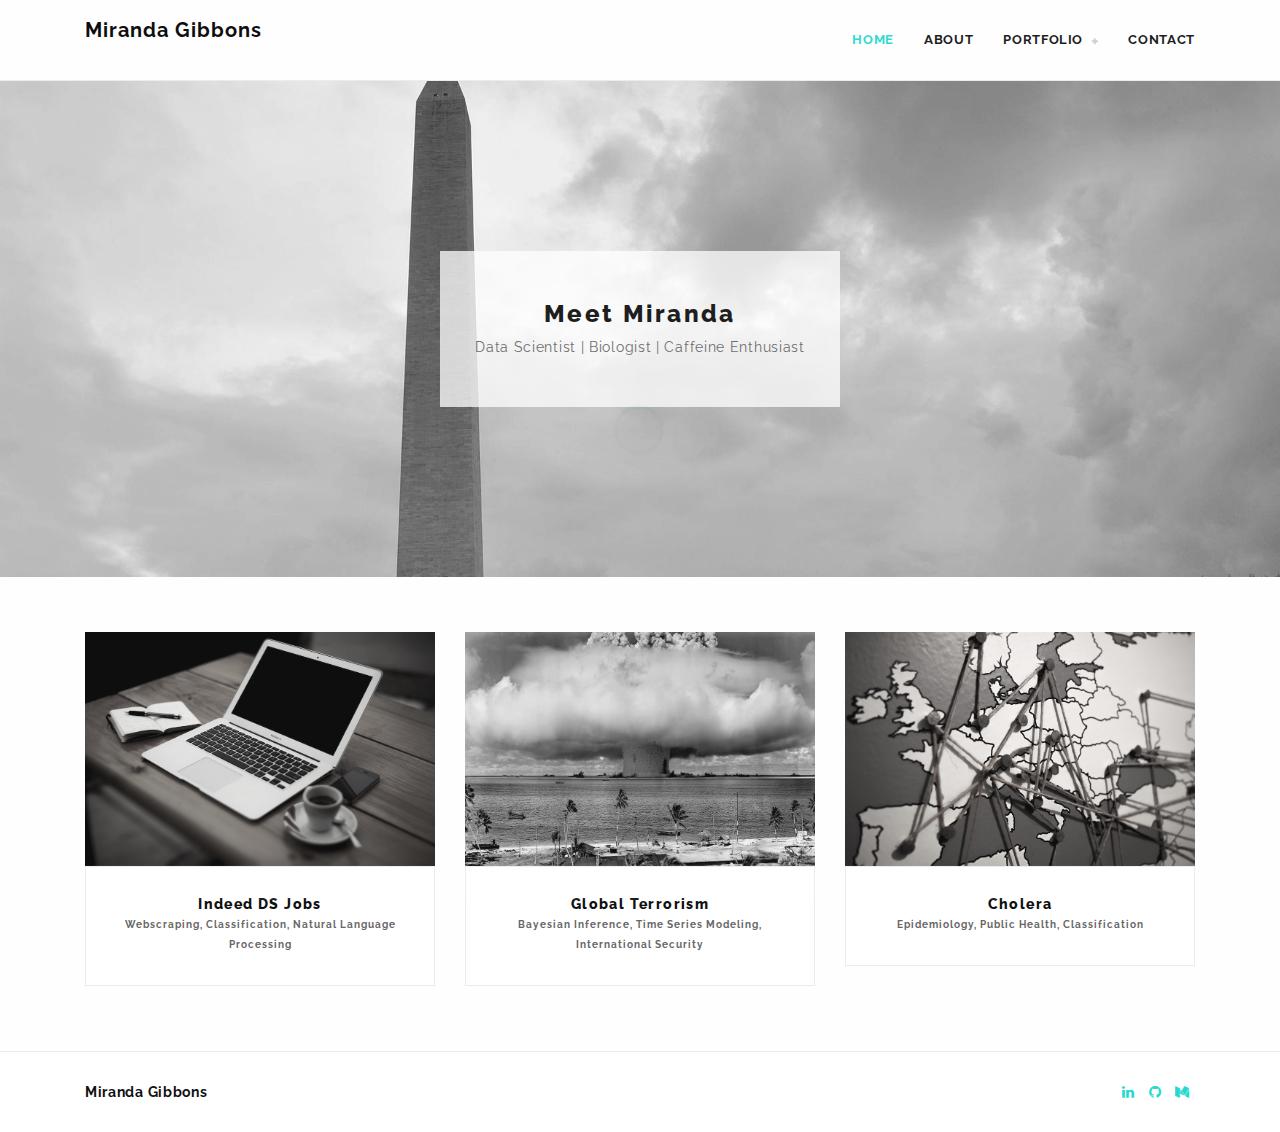
<file: index.html>
<!DOCTYPE html>
<html lang="en">

<head>

<meta charset="utf-8">
<meta http-equiv="X-UA-Compatible" content="IE=edge">
<meta name="viewport" content="width=device-width, initial-scale=1">
<meta name="description" content="Minimal Portfolio Theme">
<meta name="keywords" content="responsive, retina ready, html5, css3, creative, portfolio, bootstrap theme" />
<meta name="author" content="KingStudio.ro">

<!-- favicon -->
<link rel="icon" href="images/favicon.png">
<!-- page title -->
<title>Miranda Gibbons</title>
<!-- bootstrap css -->
<link href="css/bootstrap.min.css" rel="stylesheet">
<!-- css -->
<link href="css/style.css" rel="stylesheet">
<link href="css/animate.css" rel="stylesheet">
<link href="css/magnific-popup.css" rel="stylesheet">
<!-- fonts -->
<link href="https://fonts.googleapis.com/css?family=Raleway:400,700,800,900" rel="stylesheet">
<link href="css/font-awesome.min.css" rel="stylesheet" type="text/css">
<link href='fonts/FontAwesome.otf' rel='stylesheet' type='text/css'>
<link rel="stylesheet" href="css/linear-icons.css">

<!-- HTML5 shim and Respond.js for IE8 support of HTML5 elements and media queries -->
<!-- WARNING: Respond.js doesn't work if you view the page via file:// -->
<!--[if lt IE 9]>
    <script src="https://oss.maxcdn.com/html5shiv/3.7.2/html5shiv.min.js"></script>
    <script src="https://oss.maxcdn.com/respond/1.4.2/respond.min.js"></script>
<![endif]-->

</head>

<body>

<!-- preloader -->
<div id="preloader">
    <div class="spinner spinner-round"></div>
</div>
<!-- / preloader -->

<!-- header -->
<header>
    <!-- nav -->
    <nav class="navbar navbar-default">
        <div class="container">
            <div class="navbar-header">
                <button type="button" class="navbar-toggle collapsed" data-toggle="collapse" data-target=".navbar-collapse">
                <span class="sr-only">Toggle navigation</span>
                <span class="icon-bar"></span>
                <span class="icon-bar"></span>
                <span class="icon-bar"></span>
                </button>
                <a class="navbar-brand" href="index.html">Miranda Gibbons</a>
            </div><!-- / navbar-header -->
            <div class="navbar-collapse collapse">
                <ul class="nav navbar-nav">
                    <li class="active"><a href="index.html"><span>HOME</span></a></li>
                    <li><a href="about2.html"><span>ABOUT</span></a></li>
                    <!--<li class="dropdown">
                    <a href="#" class="dropdown-toggle" data-toggle="dropdown" role="button" aria-haspopup="true" aria-expanded="false"><span>BLOG</span> <span class="dropdown-icon"></span></a>
                    <ul class="dropdown-menu animated zoomIn fast">
                        <li><a href="blog.html"><span>BLOG FULLWIDTH</span></a></li>
                        <li><a href="blog-masonry.html"><span>BLOG MASONRY</span></a></li>
                        <li><a href="blog-sidebar.html"><span>BLOG SIDEBAR</span></a></li>
                        <li><a href="single-post-full.html"><span>POST FULLWIDTH</span></a></li>
                        <li><a href="single-post.html"><span>POST SIDEBAR</span></a></li>
                    </ul>
                    </li>-->
                    <li class="dropdown">
                    <a href="#" class="dropdown-toggle" data-toggle="dropdown" role="button" aria-haspopup="true" aria-expanded="false"><span>PORTFOLIO</span> <span class="dropdown-icon"></span></a>
                    <ul class="dropdown-menu animated zoomIn fast">
                        <!--<li><a href="grid-2col.html"><span>GRID 2COL</span></a></li>
                        <li><a href="grid-3col.html"><span>GRID 3COL</span></a></li>
                        <li><a href="grid-4col.html"><span>GRID 4COL</span></a></li>
                        <li><a href="masonry-2col.html"><span>MASONRY 2COL</span></a></li>
                        <li><a href="masonry-3col.html"><span>MASONRY 3COL</span></a></li>
                        <li><a href="masonry-4col.html"><span>MASONRY 4COL</span></a></li>-->
                        <li><a href="single-project.html"><span>Indeed DS Jobs</span></a></li>
                        <li><a href="single-project-2.html"><span>Global Terrorism</span></a></li>
                        <li><a href="single-project-3.html"><span>Cholera</span></a></li>
                    </ul>
                    <!--</li>
                    <li class="dropdown">
                    <a href="#" class="dropdown-toggle" data-toggle="dropdown" role="button" aria-haspopup="true" aria-expanded="false"><span>PAGES</span> <span class="dropdown-icon"></span></a>
                    <ul class="dropdown-menu animated zoomIn fast">
                        <li><a href="about2.html"><span>ABOUT 2</span></a></li>
                        <li><a href="contact2.html"><span>CONTACT 2</span></a></li>
                        <li><a href="404.html"><span>404 PAGE</span></a></li>
                        <li><a href="components.html"><span>COMPONENTS</span></a></li>
                    </ul>
                    </li> -->
                    <li><a href="contact2.html"><span>CONTACT</span></a></li>
                </ul>
            </div><!--/ nav-collapse -->
        </div><!-- / container -->
    </nav>
    <!-- / nav -->

    <!-- header-banner -->
    <div id="header-banner" class="demo-1">
        <div class="banner-content text-center">
            <div class="banner-info">
                <h1>Meet Miranda</h1>
                <p>Data Scientist | Biologist | Caffeine Enthusiast </p>
            </div><!-- / banner-info -->
        </div><!-- / banner-content -->
    </div>
    <!-- / header-banner -->
</header>
<!-- / header -->

<!-- content -->

<!-- portfolio section -->
<!--<section id="portfolio">
    <div class="container">
        <!-- portfolio filter -->
        <!--<ul class="portfolio-filter list-inline text-center">
            <!--<li><a href="#" data-group="all" class="active">ALL</a></li>
            <li><a href="#" data-group="graphic-design">GRAPHIC DESIGN</a></li>
            <li><a href="#" data-group="branding">BRANDING</a></li>
            <li><a href="#" data-group="logo-design">LOGO DESIGN</a></li>
            <li><a href="#" data-group="illustration">ILLUSTRATION</a></li> -->
        <!--</ul><!--end portfolio filter -->
        <!--<ul class="row portfolio list-unstyled lightbox" id="grid">-->
        <!-- titles -->
            
<section id="portfolio" class="info-box two-col">
    <div class="container">
        <!-- portfolio filter -->
        <ul class="portfolio-filter list-inline text-center">
            <!--<li><a href="#" data-group="all" class="active">ALL</a></li>
            <li><a href="#" data-group="graphic-design">GRAPHIC DESIGN</a></li>
            <li><a href="#" data-group="branding">BRANDING</a></li>
            <li><a href="#" data-group="logo-design">LOGO DESIGN</a></li>
            <li><a href="#" data-group="illustration">ILLUSTRATION</a></li>-->
        </ul><!--end portfolio filter -->
        <ul class="row portfolio list-unstyled lightbox" id="grid">
            
            
            <!-- project -->
            <li class="col-xs-6 col-md-4 project" data-groups='["illustration"]'>
                <div class="img-bg-color primary">
                    <a href="single-project.html" class="project-link"></a>
                    <!-- / project-link -->
                    <img src="images/project.jpg" alt="">
                    <!-- / project-image -->

                    <!-- project-hover-tools -->
                    <div class="project-hover-tools">
                        <a href="single-project.html" class="view-btn">
                            <i class="lnr lnr-eye"></i>
                        </a>
                        <a href="images/project.jpg" class="open-gallery">
                            <i class="lnr lnr-frame-expand"></i>
                        </a>
                    </div><!-- / project-hover-tools -->

                    <!-- project-details -->
                    <div class="project-details">
                        <h5 class="project-title">Indeed DS Jobs</h5>
                        <p class="skill">Webscraping, Classification, Natural Language Processing</p>
                    </div><!-- / project-details -->
                </div><!-- / img-bg-color -->
            </li>
            <!-- / project -->
            
            
            <!-- project -->
            <li class="col-xs-6 col-md-4 project" data-groups='["branding"]'>
                <div class="img-bg-color primary">
                    <a href="single-project-2.html" class="project-link"></a>
                    <!-- / project-link -->
                    <img src="images/project2.jpg" alt="">
                    <!-- / project-image -->

                    <!-- project-hover-tools -->
                    <div class="project-hover-tools">
                        <a href="single-project-2.html" class="view-btn">
                            <i class="lnr lnr-eye"></i>
                        </a>
                        <a href="images/project2.jpg" class="open-gallery">
                            <i class="lnr lnr-frame-expand"></i>
                        </a>
                    </div><!-- / project-hover-tools -->

                    <!-- project-details -->
                    <div class="project-details">
                        <h5 class="project-title">Global Terrorism</h5>
                        <p class="skill">Bayesian Inference, Time Series Modeling, International Security</p>
                    </div><!-- / project-details -->
                </div><!-- / img-bg-color -->
            </li>
            <!-- / project -->

            <!-- project -->
            <li class="col-xs-6 col-md-4 project" data-groups='["logo-design"]'>
                <div class="img-bg-color primary">
                    <a href="single-project-3.html" class="project-link"></a>
                    <!-- / project-link -->
                    <img src="images/project3.jpg" alt="">
                    <!-- / project-image -->

                    <!-- project-hover-tools -->
                    <div class="project-hover-tools">
                        <a href="single-project-3.html" class="view-btn">
                            <i class="lnr lnr-eye"></i>
                        </a>
                        <a href="images/project3.jpg" class="open-gallery">
                            <i class="lnr lnr-frame-expand"></i>
                        </a>
                    </div><!-- / project-hover-tools -->

                    <!-- project-details -->
                    <div class="project-details">
                        <h5 class="project-title">Cholera</h5>
                        <p class="skill">Epidemiology, Public Health, Classification</p>
                    </div><!-- / project-details -->
                </div><!-- / img-bg-color -->
            </li>
            <!-- / project -->



            <!-- sizer -->
            <li class="col-xs-6 col-md-4 shuffle_sizer"></li>      
        </ul> <!-- / projects -->
    </div><!-- / container -->

</section>
<!-- / portfolio section -->

   
<!--  <!-- blog section 3col -->
<!-- <section id="blog-small">
    <div class="container">
        <div class="page-header no-margin text-center">
            <h2>LATEST POSTS</h2>
        </div>
        <p class="text-center">Sed imperdiet vitae ipsum a tincidunt. Vivamus id ligula turpis. Duis viverra arcu quis.</p>
        <div class="row"> -->

            <!-- post-block -->
            <!-- <div class="col-sm-4">
                <div class="post-block">
                    <a href="single-post.html"><img src="images/post-img.jpg" alt=""></a>
                    <div class="small-post-text">
                        <h5><a href="single-post.html">SINGLE POST</a></h5>
                        <p class="small-post-meta">AUG 16, 2016</p>
                        <p class="space-bottom">Suspendisse in mattis neque, sed accumsan erat. Maecenas eget metus dui. Vestibulum accumsan massa quam...</p>
                        <p class="small-post-footer">
                            <a href="single-post.html">READ MORE</a>
                            <span class="post-icons pull-right">
                                <a href="#x"><i class="lnr lnr-thumbs-up"></i></a>
                                <a href="#x"><i class="lnr lnr-bubble"></i></a>
                            </span>
                        </p>
                    </div><!-- / small-post-text -->
                <!-- </div><!-- / post-block -->
            <!-- </div><!-- / col-md-4 -->
            <!-- / post-block -->

            <!-- post-block -->
            <!-- <div class="col-sm-4">
                <div class="post-block">
                    <a href="single-post-full.html"><img src="images/post-img.jpg" alt=""></a>
                    <div class="small-post-text">
                        <h5><a href="single-post-full.html">FULLWIDTH POST</a></h5>
                        <p class="small-post-meta">AUG 16, 2016</p>
                        <p class="space-bottom">Suspendisse in mattis neque, sed accumsan erat. Maecenas eget metus dui. Vestibulum accumsan massa quam...</p>
                        <p class="small-post-footer">
                            <a href="single-post-full.html">READ MORE</a>
                            <span class="post-icons pull-right">
                                <a href="#x"><i class="lnr lnr-thumbs-up"></i></a>
                                <a href="#x"><i class="lnr lnr-bubble"></i></a>
                            </span>
                        </p>
                    </div><!-- / small-post-text -->
                <!--</div><!-- / post-block -->
            <!--</div><!-- / col-md-4 -->
            <!-- / post-block -->

            <!-- post-block -->
            <!--<div class="col-sm-4">
                <div class="post-block">
                    <a href="single-post.html"><img src="images/post-img.jpg" alt=""></a>
                    <div class="small-post-text">
                        <h5><a href="single-post.html">POST WITH SIDEBAR</a></h5>
                        <p class="small-post-meta">AUG 16, 2016</p>
                        <p class="space-bottom">Suspendisse in mattis neque, sed accumsan erat. Maecenas eget metus dui. Vestibulum accumsan massa quam...</p>
                        <p class="small-post-footer">
                            <a href="single-post.html">READ MORE</a>
                            <span class="post-icons pull-right">
                                <a href="#x"><i class="lnr lnr-thumbs-up"></i></a>
                                <a href="#x"><i class="lnr lnr-bubble"></i></a>
                            </span>
                        </p>
                    </div><!-- / small-post-text -->
                <!--</div><!-- / post-block -->
            <!--</div><!-- / col-md-4 -->
            <!-- / post-block -->

        <!--</div><!-- / row -->
    <!--</div><!-- / container -->
<!--</section>
<!-- / blog section 3col -->

<!-- footer -->
<footer>
    <div class="container">
        <p class="footer-info">Miranda Gibbons
            <span class="social pull-right">
                <a href="https://www.linkedin.com/in/miranda-gibbons/"><i class="fa fa-linkedin"></i></a>
                <a href="https://github.com/emgibbs"><i class="fa fa-github"></i></a>
                <a href="https://medium.com/@mirandagibbons"><i class="fa fa-medium"></i></a>
            </span>
        </p>
    </div><!-- / container -->
</footer>
<!-- / footer -->

<!-- javascript -->
<script src="js/jquery.min.js"></script>
<script src="js/bootstrap.min.js"></script>
<script src="js/jquery.easing.min.js"></script>

<!-- portfolio -->
<script src="js/custom.js"></script>
<script src="js/jquery.shuffle.min.js"></script>
<!-- lightbox -->
<script src="js/jquery.magnific-popup.min.js"></script>
<script type="text/javascript">
// This will create a single gallery from all elements that have class "lightbox"
$('.lightbox').each(function() {
    $(this).magnificPopup({
        delegate: 'a.open-gallery', // the selector for gallery item
        type: 'image',
        gallery: {
          enabled:true
        }
    });
});
</script>
<!-- / lightbox -->
<!-- / portfolio -->

<!-- preloader -->
<script src="js/preloader.js"></script>
<!-- / preloader -->

<!-- / javascript -->
</body>

</html>
</file>
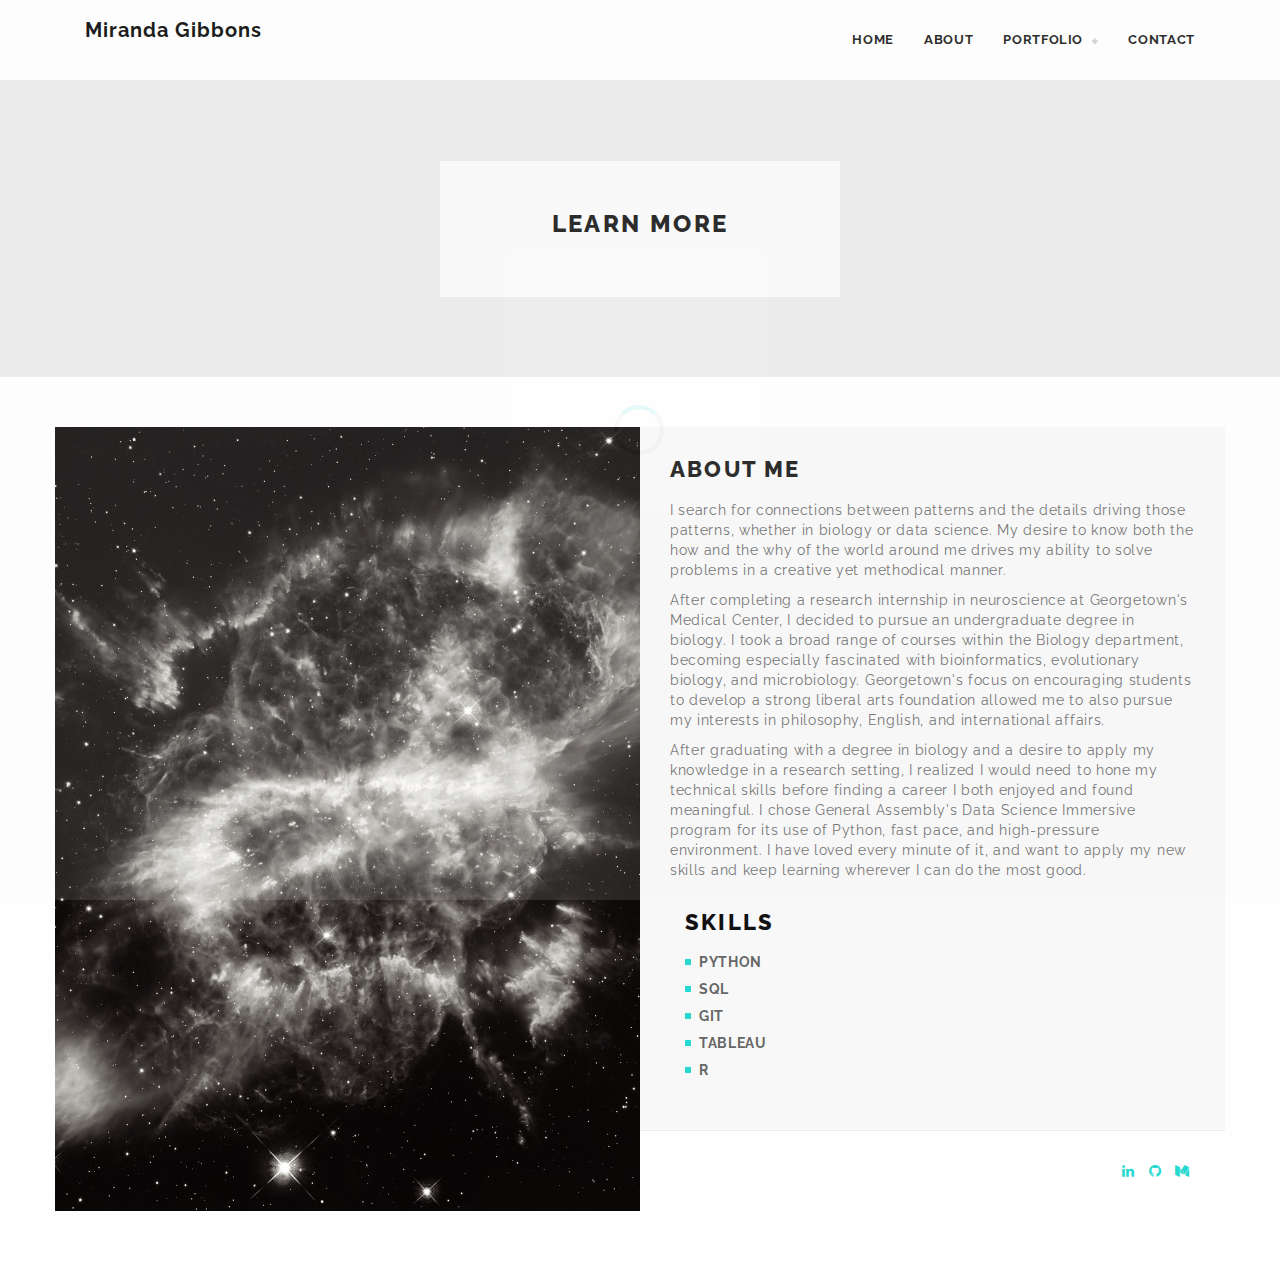
<file: about2.html>
<!DOCTYPE html>
<html lang="en">

<head>

<meta charset="utf-8">
<meta http-equiv="X-UA-Compatible" content="IE=edge">
<meta name="viewport" content="width=device-width, initial-scale=1">
<meta name="description" content="Minimal Portfolio Theme">
<meta name="keywords" content="responsive, retina ready, html5, css3, creative, portfolio, bootstrap theme" />
<meta name="author" content="KingStudio.ro">

<!-- favicon -->
<link rel="icon" href="images/favicon.png">
<!-- page title -->
<title>Miranda Gibbons</title>
<!-- bootstrap css -->
<link href="css/bootstrap.min.css" rel="stylesheet">
<!-- css -->
<link href="css/style.css" rel="stylesheet">
<link href="css/animate.css" rel="stylesheet">
<!-- fonts -->
<link href="https://fonts.googleapis.com/css?family=Raleway:400,700,800,900" rel="stylesheet">
<link href="css/font-awesome.min.css" rel="stylesheet" type="text/css">
<link href='fonts/FontAwesome.otf' rel='stylesheet' type='text/css'>
<link rel="stylesheet" href="css/linear-icons.css">

<!-- HTML5 shim and Respond.js for IE8 support of HTML5 elements and media queries -->
<!-- WARNING: Respond.js doesn't work if you view the page via file:// -->
<!--[if lt IE 9]>
    <script src="https://oss.maxcdn.com/html5shiv/3.7.2/html5shiv.min.js"></script>
    <script src="https://oss.maxcdn.com/respond/1.4.2/respond.min.js"></script>
<![endif]-->

</head>

<body>

<!-- preloader -->
<div id="preloader">
    <div class="spinner spinner-round"></div>
</div>
<!-- / preloader -->

<!-- header -->
<header>
    <!-- nav -->
    <nav class="navbar navbar-default">
        <div class="container">
            <div class="navbar-header">
                <button type="button" class="navbar-toggle collapsed" data-toggle="collapse" data-target=".navbar-collapse">
                <span class="sr-only">Toggle navigation</span>
                <span class="icon-bar"></span>
                <span class="icon-bar"></span>
                <span class="icon-bar"></span>
                </button>
                <a class="navbar-brand" href="index.html">Miranda Gibbons</a>
            </div><!-- / navbar-header -->
            <div class="navbar-collapse collapse">
                <ul class="nav navbar-nav">
                    <li><a href="index.html"><span>HOME</span></a></li>
                    <li><a href="about2.html"><span>ABOUT</span></a></li>
                    <!--<li class="dropdown">
                    <a href="#" class="dropdown-toggle" data-toggle="dropdown" role="button" aria-haspopup="true" aria-expanded="false"><span>BLOG</span> <span class="dropdown-icon"></span></a>
                    <ul class="dropdown-menu animated zoomIn fast">
                        <li><a href="blog.html"><span>BLOG FULLWIDTH</span></a></li>
                        <li><a href="blog-masonry.html"><span>BLOG MASONRY</span></a></li>
                        <li><a href="blog-sidebar.html"><span>BLOG SIDEBAR</span></a></li>
                        <li><a href="single-post-full.html"><span>POST FULLWIDTH</span></a></li>
                        <li><a href="single-post.html"><span>POST SIDEBAR</span></a></li>
                    </ul>
                    </li>-->
                    <li class="dropdown">
                    <a href="#" class="dropdown-toggle" data-toggle="dropdown" role="button" aria-haspopup="true" aria-expanded="false"><span>PORTFOLIO</span> <span class="dropdown-icon"></span></a>
                    <ul class="dropdown-menu animated zoomIn fast">
                        <li><a href="single-project.html"><span>Indeed DS Jobs</span></a></li>
                        <li><a href="single-project-2.html"><span>Global Terrorism</span></a></li>
                        <li><a href="single-project-3.html"><span>Cholera</span></a></li>
                    </ul>
                    </li>
                   <!-- <li class="dropdown">
                    <a href="#" class="dropdown-toggle" data-toggle="dropdown" role="button" aria-haspopup="true" aria-expanded="false"><span>PAGES</span> <span class="dropdown-icon"></span></a>
                    <ul class="dropdown-menu animated zoomIn fast">
                        <li class="active"><a href="about2.html"><span>ABOUT 2</span></a></li>
                        <li><a href="contact2.html"><span>CONTACT 2</span></a></li>
                        <li><a href="404.html"><span>404 PAGE</span></a></li>
                        <li><a href="components.html"><span>COMPONENTS</span></a></li>
                    </ul>
                    </li>-->
                    <li><a href="contact2.html"><span>CONTACT</span></a></li>
                </ul>
            </div><!--/ nav-collapse -->
        </div><!-- / container -->
    </nav>
    <!-- / nav -->

    <!-- header-banner -->
    <div id="header-banner">
        <div class="banner-content single-page text-center">
            <div class="banner-info">
                <h1>LEARN MORE</h1>

            </div><!-- / banner-info -->
        </div><!-- / banner-content -->
    </div>
    <!-- / header-banner -->
</header>
<!-- / header -->

<!-- content -->

<div id="page-content" class="container">
    <div class="section-w-image">
        <div class="row">
            <div class="col-sm-6 about-me-img"><p></p></div>
            <div class="col-sm-6 col-sm-offset-6 about-description">
                <h4>ABOUT ME</h4>
                <p>I search for connections between patterns and the details driving those patterns, whether in biology or data science. My desire to know both the how and the why of the world around me drives my ability to solve problems in a creative yet methodical manner.</p>
                <p>After completing a research internship in neuroscience at Georgetown's Medical Center, I decided to pursue an undergraduate degree in biology. I took a broad range of courses within the Biology department, becoming especially fascinated with bioinformatics, evolutionary biology, and microbiology. Georgetown's focus on encouraging students to develop a strong liberal arts foundation allowed me to also pursue my interests in philosophy, English, and international affairs.</p>
                <p>After graduating with a degree in biology and a desire to apply my knowledge in a research setting, I realized I would need to hone my technical skills before finding a career I both enjoyed and found meaningful. I chose General Assembly's Data Science Immersive program for its use of Python, fast pace, and high-pressure environment. I have loved every minute of it, and want to apply my new skills and keep learning wherever I can do the most good.</p>
                <p></p>
                <p></p>
     
                
                 <div class="col-sm-4">
                <h4 class="space-top">SKILLS</h4>
                <ul class="list-featured space-bottom-20">
                    <li><strong>PYTHON</strong></li>
                    <li><strong>SQL</strong></li>
                    <li><strong>GIT</strong></li>
                    <li><strong>TABLEAU</strong></li>
                    <li><strong>R</strong></li>
                    



            </div><!-- / about-description -->
        </div><!-- / row -->
    </div><!-- / section-w-image -->

    <!-- facts 4 col -->
   <!-- <section id="facts">
        <div class="row">

            <!-- fact -->
            <!--<div class="col-sm-4 text-center">
                <i class="fact-icon lnr lnr-users"></i>
                <h3 class="timer" id="clients" data-to="3745" data-speed="1500">3745</h3>
                <h5 class="fact-title">CLIENTS</h5>
            </div>
            <!-- / fact -->

            <!-- fact -->
            <!--<div class="col-sm-4 text-center">
                <i class="fact-icon lnr lnr-briefcase"></i>
                <h3 class="timer" id="projects" data-to="5402" data-speed="2000">5402</h3>
                <h5 class="fact-title">PROJECTS COMPLETED</h5>
            </div>
            <!-- / fact -->

            <!-- fact -->
            <!--<div class="col-sm-4 text-center">
                <i class="fact-icon lnr lnr-coffee-cup"></i>
                <h3 class="timer" id="coffee" data-to="675" data-speed="2500">675</h3>
                <h5 class="fact-title">CUPS OF COFFEE</h5>
            </div>
            <!-- / fact -->
        <!--</div><!-- / row -->
    <!--</section>-->
    <!-- / facts 4 col -->


<!-- footer -->
<footer>
    <div class="container">
        <p class="footer-info">Miranda Gibbons
            <span class="social pull-right">
                <a href="https://www.linkedin.com/in/miranda-gibbons/"><i class="fa fa-linkedin"></i></a>
                <a href="https://github.com/emgibbs"><i class="fa fa-github"></i></a>
                <a href="https://medium.com/@mirandagibbons"><i class="fa fa-medium"></i></a>
            </span>
        </p>
    </div><!-- / container -->
</footer>
<!-- / footer -->

<!-- javascript -->
<script src="js/jquery.min.js"></script>
<script src="js/bootstrap.min.js"></script>
<script src="js/jquery.easing.min.js"></script>

<!-- facts counter -->
<script src="js/jquery.countTo.js"></script>
 <script type="text/javascript">
      $('.timer').countTo({
        refreshInterval: 60,
        formatter: function (value, options) {
          return value.toFixed(options.decimals);
        },
      });
</script>
<!-- / facts counter -->

<!-- preloader -->
<script src="js/preloader.js"></script>
<!-- / preloader -->

<!-- / javascript -->
</body>

</html>
</file>
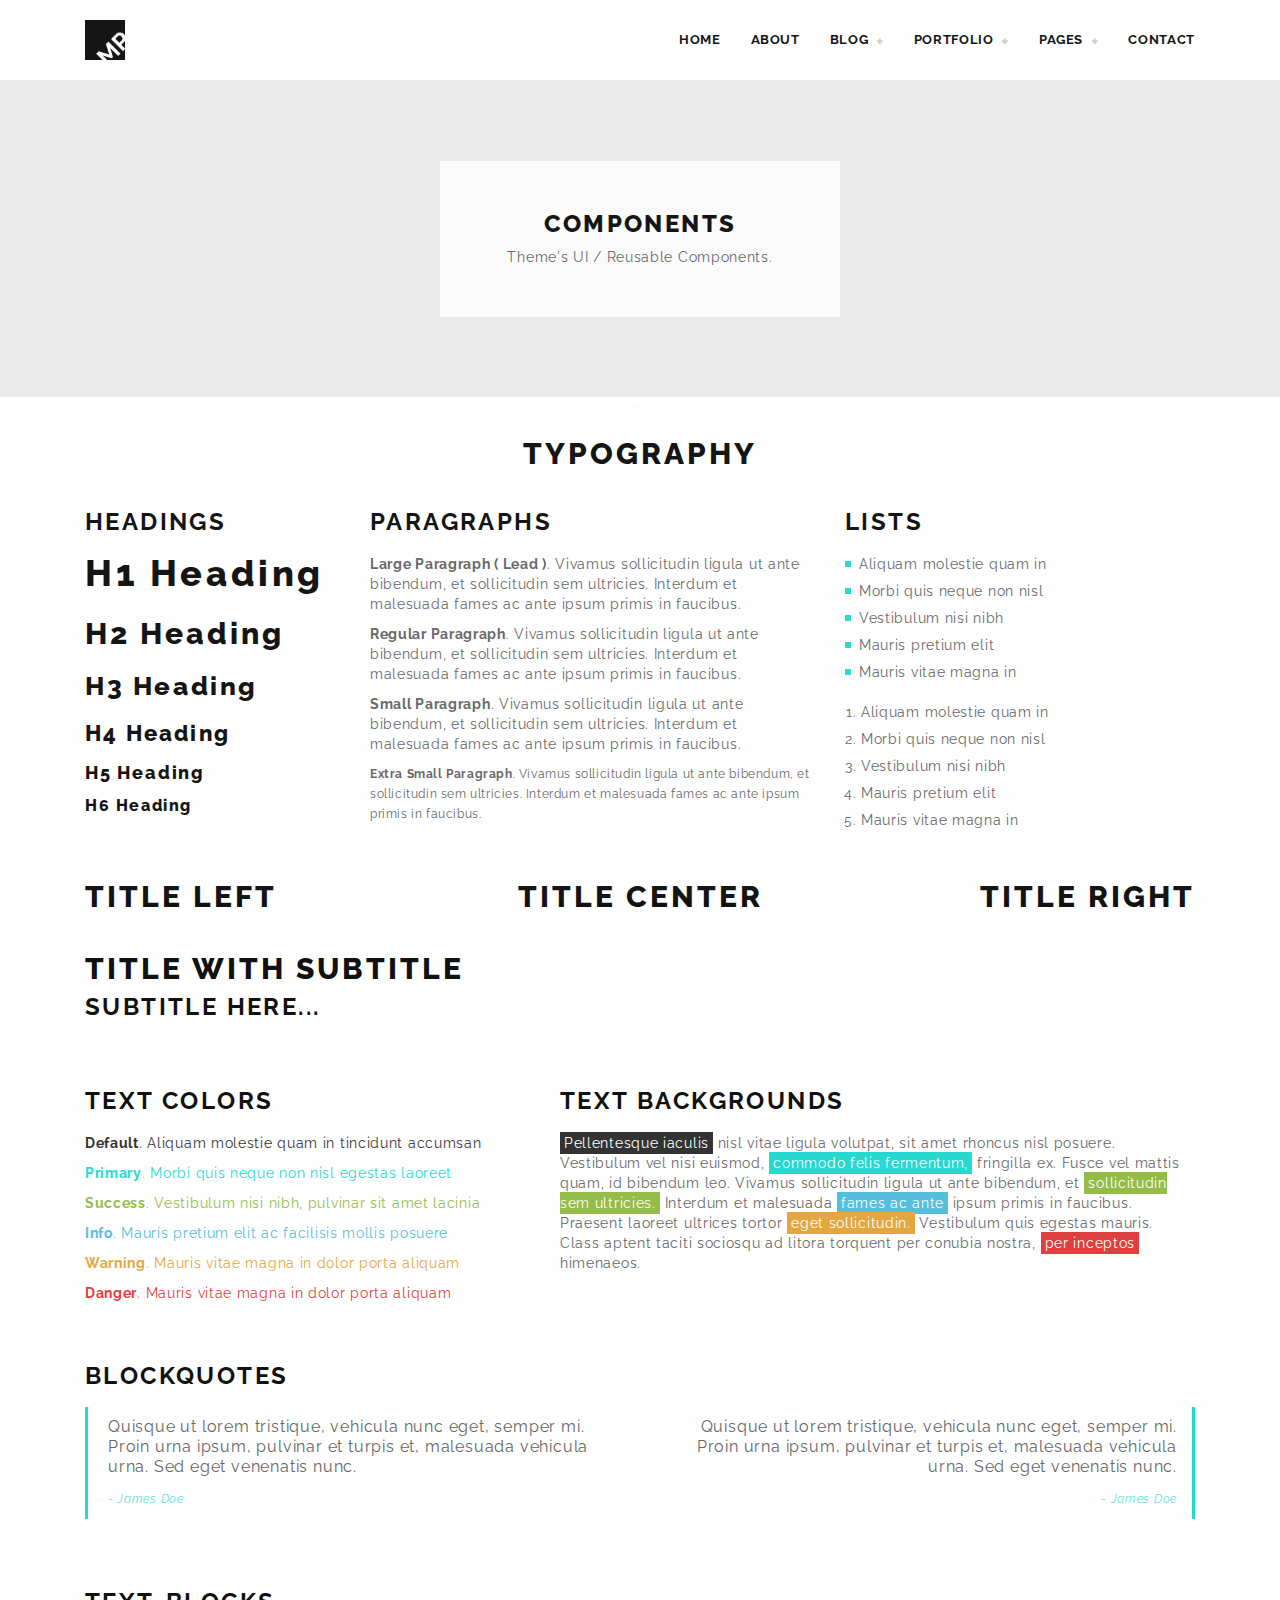
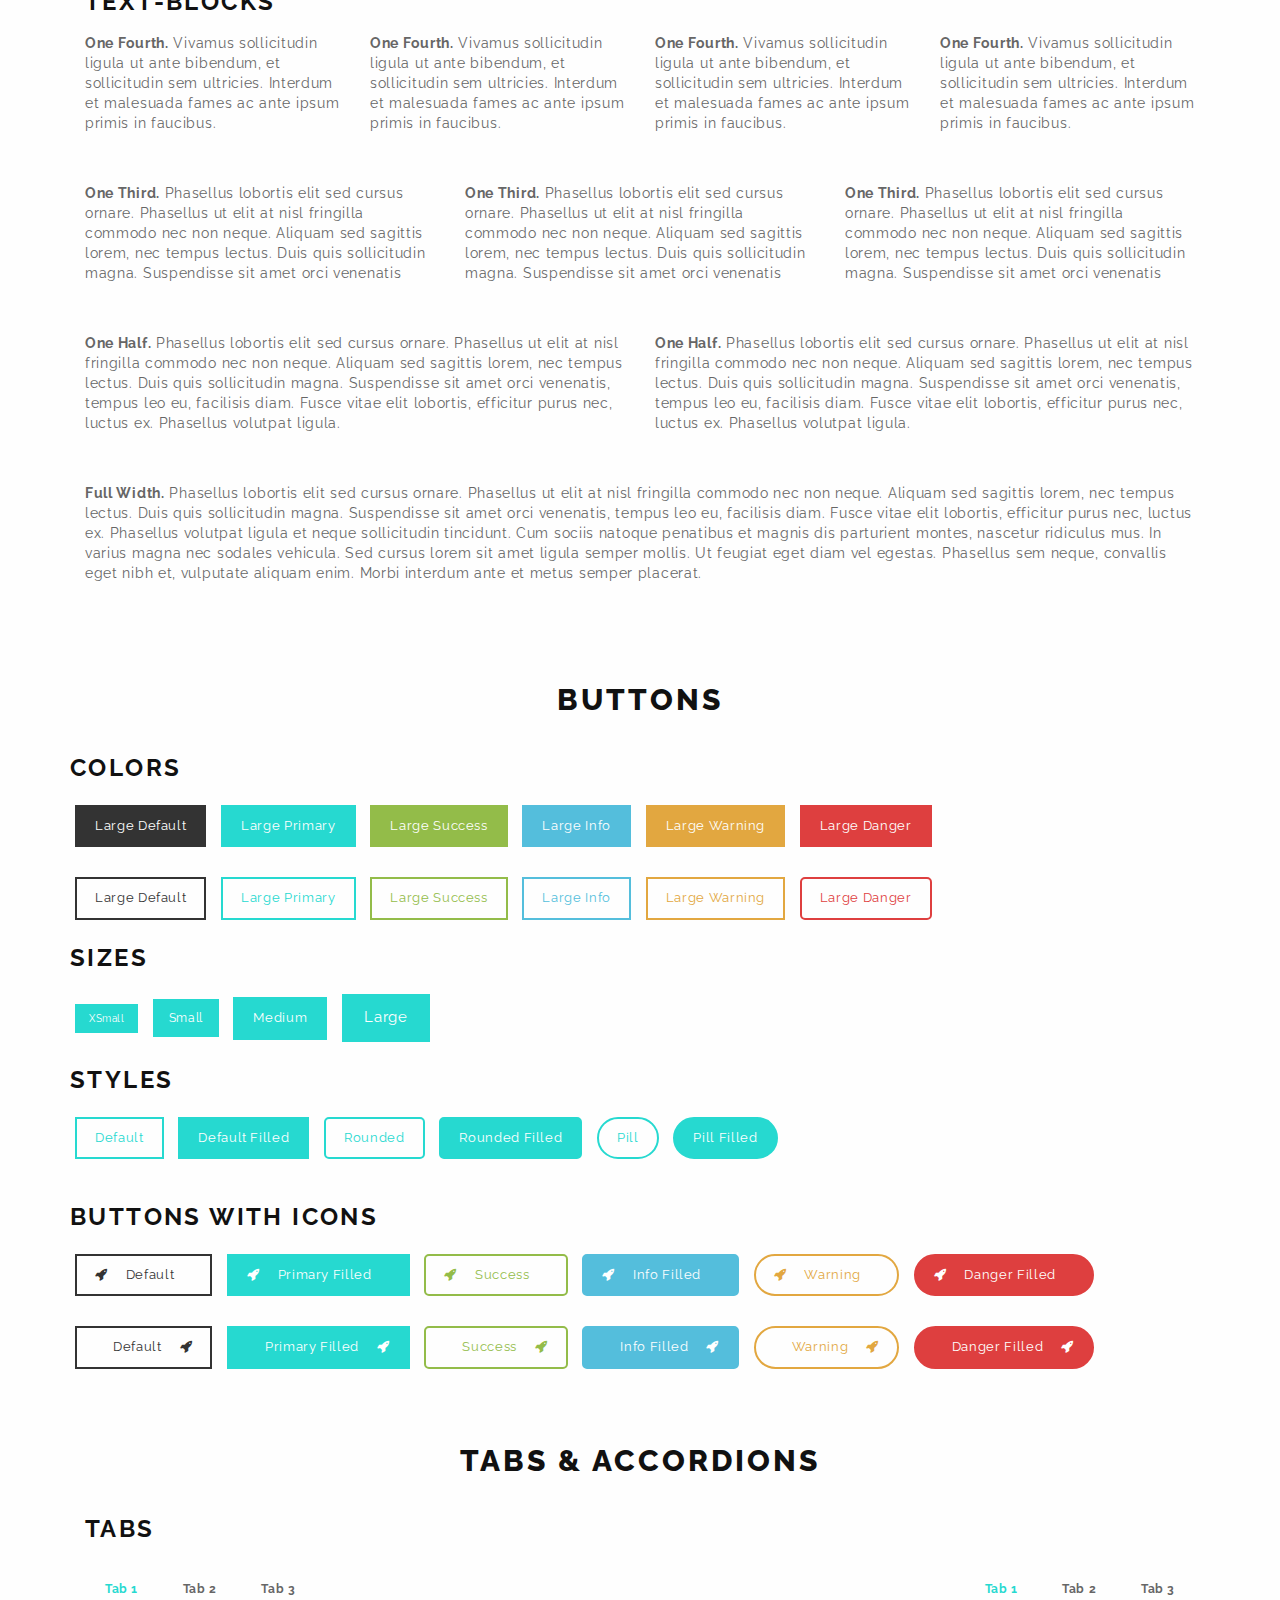
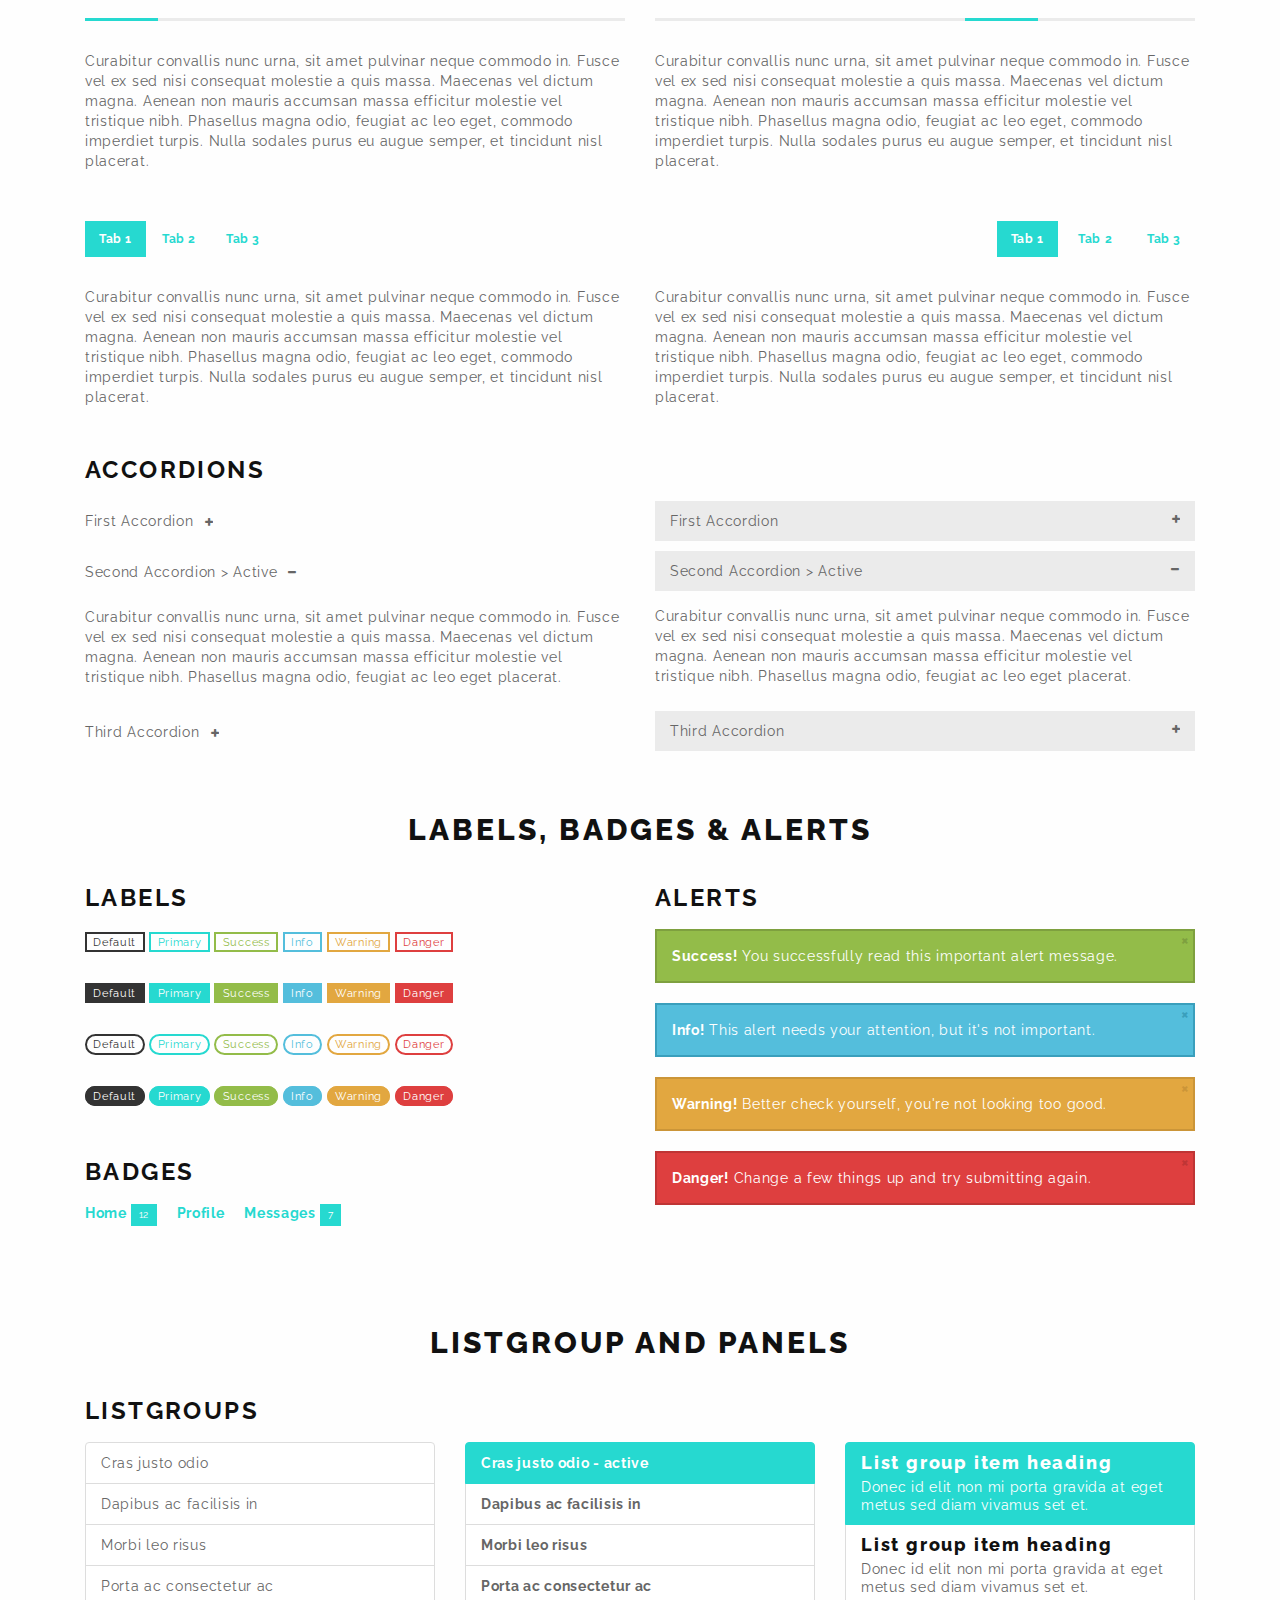
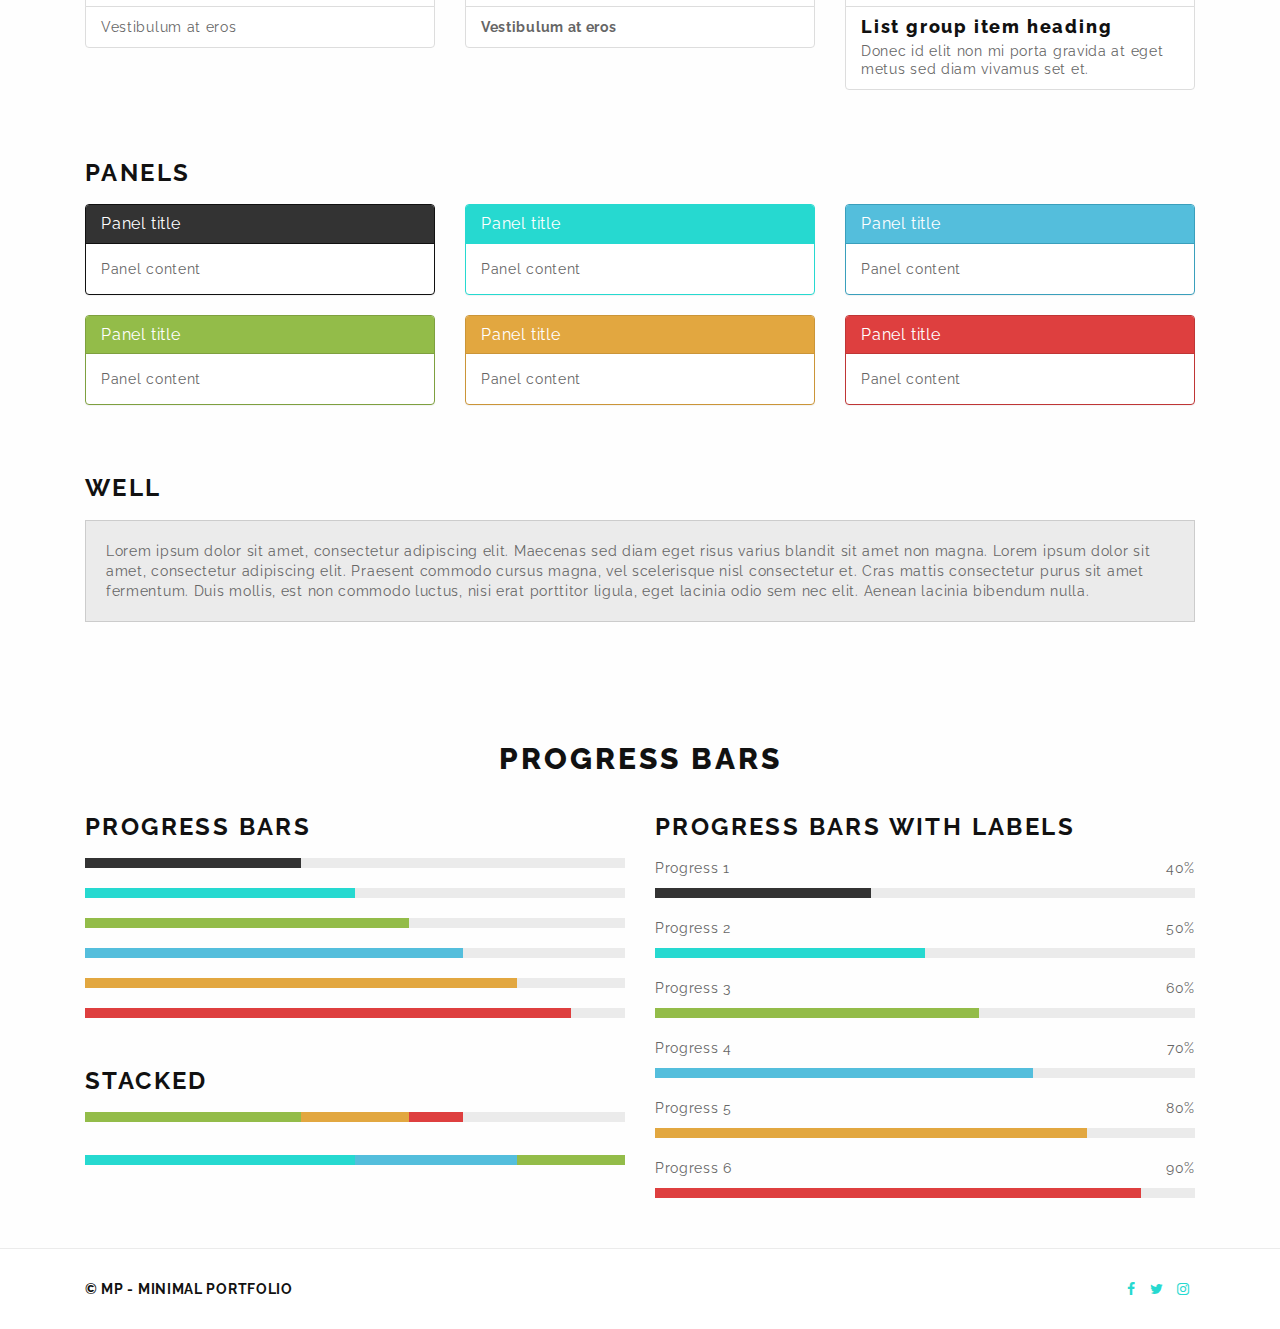
<file: components.html>
<!DOCTYPE html>
<html lang="en">

<head>

<meta charset="utf-8">
<meta http-equiv="X-UA-Compatible" content="IE=edge">
<meta name="viewport" content="width=device-width, initial-scale=1">
<meta name="description" content="Minimal Portfolio Theme">
<meta name="keywords" content="responsive, retina ready, html5, css3, creative, portfolio, bootstrap theme" />
<meta name="author" content="KingStudio.ro">

<!-- favicon -->
<link rel="icon" href="images/favicon.png">
<!-- page title -->
<title>MP - Components</title>
<!-- bootstrap css -->
<link href="css/bootstrap.min.css" rel="stylesheet">
<!-- css -->
<link href="css/style.css" rel="stylesheet">
<link href="css/animate.css" rel="stylesheet">
<!-- fonts -->
<link href="https://fonts.googleapis.com/css?family=Raleway:400,700,800,900" rel="stylesheet">
<link href="css/font-awesome.min.css" rel="stylesheet" type="text/css">
<link rel="stylesheet" href="css/linear-icons.css">

<!-- HTML5 shim and Respond.js for IE8 support of HTML5 elements and media queries -->
<!-- WARNING: Respond.js doesn't work if you view the page via file:// -->
<!--[if lt IE 9]>
    <script src="https://oss.maxcdn.com/html5shiv/3.7.2/html5shiv.min.js"></script>
    <script src="https://oss.maxcdn.com/respond/1.4.2/respond.min.js"></script>
<![endif]-->

</head>

<body>

<!-- preloader -->
<div id="preloader">
    <div class="spinner spinner-round"></div>
</div>
<!-- / preloader -->

<!-- header -->
<header>
    <!-- nav -->
    <nav class="navbar navbar-default">
        <div class="container">
            <div class="navbar-header">
                <button type="button" class="navbar-toggle collapsed" data-toggle="collapse" data-target=".navbar-collapse">
                <span class="sr-only">Toggle navigation</span>
                <span class="icon-bar"></span>
                <span class="icon-bar"></span>
                <span class="icon-bar"></span>
                </button>
                <a class="navbar-brand" href="index.html"><img src="images/logo.png" alt="logo"></a>
            </div><!-- / navbar-header -->
            <div class="navbar-collapse collapse">
                <ul class="nav navbar-nav">
                    <li><a href="index.html"><span>HOME</span></a></li>
                    <li><a href="about.html"><span>ABOUT</span></a></li>
                    <li class="dropdown">
                    <a href="#" class="dropdown-toggle" data-toggle="dropdown" role="button" aria-haspopup="true" aria-expanded="false"><span>BLOG</span> <span class="dropdown-icon"></span></a>
                    <ul class="dropdown-menu animated zoomIn fast">
                        <li><a href="blog.html"><span>BLOG FULLWIDTH</span></a></li>
                        <li><a href="blog-masonry.html"><span>BLOG MASONRY</span></a></li>
                        <li><a href="blog-sidebar.html"><span>BLOG SIDEBAR</span></a></li>
                        <li><a href="single-post-full.html"><span>POST FULLWIDTH</span></a></li>
                        <li><a href="single-post.html"><span>POST SIDEBAR</span></a></li>
                    </ul>
                    </li>
                    <li class="dropdown">
                    <a href="#" class="dropdown-toggle" data-toggle="dropdown" role="button" aria-haspopup="true" aria-expanded="false"><span>PORTFOLIO</span> <span class="dropdown-icon"></span></a>
                    <ul class="dropdown-menu animated zoomIn fast">
                        <li><a href="grid-2col.html"><span>GRID 2COL</span></a></li>
                        <li><a href="grid-3col.html"><span>GRID 3COL</span></a></li>
                        <li><a href="grid-4col.html"><span>GRID 4COL</span></a></li>
                        <li><a href="masonry-2col.html"><span>MASONRY 2COL</span></a></li>
                        <li><a href="masonry-3col.html"><span>MASONRY 3COL</span></a></li>
                        <li><a href="masonry-4col.html"><span>MASONRY 4COL</span></a></li>
                        <li><a href="single-project.html"><span>SINGLE PROJECT</span></a></li>
                        <li><a href="single-project-2.html"><span>SINGLE PROJECT 2</span></a></li>
                        <li><a href="single-project-3.html"><span>SINGLE PROJECT 3</span></a></li>
                    </ul>
                    </li>
                    <li class="dropdown">
                    <a href="#" class="dropdown-toggle" data-toggle="dropdown" role="button" aria-haspopup="true" aria-expanded="false"><span>PAGES</span> <span class="dropdown-icon"></span></a>
                    <ul class="dropdown-menu animated zoomIn fast">
                        <li><a href="about2.html"><span>ABOUT 2</span></a></li>
                        <li><a href="contact2.html"><span>CONTACT 2</span></a></li>
                        <li><a href="404.html"><span>404 PAGE</span></a></li>
                        <li class="active"><a href="components.html"><span>COMPONENTS</span></a></li>
                    </ul>
                    </li>
                    <li><a href="contact.html"><span>CONTACT</span></a></li>
                </ul>
            </div><!--/ nav-collapse -->
        </div><!-- / container -->
    </nav>
    <!-- / nav -->

    <!-- header-banner -->
    <div id="header-banner">
        <div class="banner-content single-page text-center">
            <div class="banner-info">
                <h1>COMPONENTS</h1>
                <p>Theme's UI / Reusable Components.</p>
            </div><!-- / banner-info -->
        </div><!-- / banner-content -->
    </div>
    <!-- / header-banner -->
</header>
<!-- / header -->

<!-- typography -->
<div id="typography">
    <div class="container">
        <div class="page-header text-center space-top-2x">
            <h2>TYPOGRAPHY</h2>
        </div>
        <div class="row">
            <!-- headings -->
            <div class="col-sm-3">
                <h4 class="sub-title">Headings</h4>
                <h1>H1 Heading</h1>
                <h2>H2 Heading</h2>
                <h3>H3 Heading</h3>
                <h4>H4 Heading</h4>
                <h5>H5 Heading</h5>
                <h6>H6 Heading</h6>
            </div>
            <!-- / headings -->

            <!-- paragraphs -->
            <div class="col-sm-5">
                <h4 class="sub-title">Paragraphs</h4>
                <p class="Lead"><strong>Large Paragraph ( Lead )</strong>. Vivamus sollicitudin ligula ut ante bibendum, et sollicitudin sem ultricies. Interdum et malesuada fames ac ante ipsum primis in faucibus.</p>
                <p><strong>Regular Paragraph</strong>. Vivamus sollicitudin ligula ut ante bibendum, et sollicitudin sem ultricies. Interdum et malesuada fames ac ante ipsum primis in faucibus.</p>
                <p class="text-sm"><strong>Small Paragraph</strong>. Vivamus sollicitudin ligula ut ante bibendum, et sollicitudin sem ultricies. Interdum et malesuada fames ac ante ipsum primis in faucibus.</p>
                <p class="text-xs"><strong>Extra Small Paragraph</strong>. Vivamus sollicitudin ligula ut ante bibendum, et sollicitudin sem ultricies. Interdum et malesuada fames ac ante ipsum primis in faucibus.</p>
            </div>
            <!-- / paragraphs -->

            <!-- lists -->
            <div class="col-sm-4">
                <h4 class="sub-title">Lists</h4>
                <ul class="list-featured space-bottom-20">
                    <li>Aliquam molestie quam in</li>
                    <li>Morbi quis neque non nisl</li>
                    <li>Vestibulum nisi nibh</li>
                    <li>Mauris pretium elit</li>
                    <li>Mauris vitae magna in</li>
                </ul>
                <ol>
                    <li>Aliquam molestie quam in</li>
                    <li>Morbi quis neque non nisl</li>
                    <li>Vestibulum nisi nibh</li>
                    <li>Mauris pretium elit</li>
                    <li>Mauris vitae magna in</li>
                </ol>
            </div>
            <!-- / lists -->
        </div><!-- / row -->

        <!-- titles -->
        <div class="row">
            <div class="col-sm-4">
                <div class="page-header text-left space-top-30">
                    <h2>TITLE LEFT</h2>
                </div>
            </div>
            <div class="col-sm-4">
                <div class="page-header text-center space-top-30">
                    <h2>TITLE CENTER</h2>
                </div>
            </div>
            <div class="col-sm-4">
                <div class="page-header text-right space-top-30">
                    <h2>TITLE RIGHT</h2>
                </div>
            </div>
        </div><!-- / row -->

        <div class="row">
            <div class="col-xs-12">
                <div class="page-header wsub text-left">
                    <h2>TITLE WITH SUBTITLE</h2>
                </div>
                <h4 class="sub-title">Subtitle Here...</h4>
            </div>
        </div><!-- / row -->
        <!-- / titles -->

        <div class="space-50">&nbsp;</div>

        <div class="row">
            <!-- text colors -->
            <div class="col-sm-5">
                <h4 class="sub-title">Text Colors</h4>
                <p class="text-default"><strong>Default</strong>. Aliquam molestie quam in tincidunt accumsan</p>
                <p class="text-primary"><strong>Primary</strong>. Morbi quis neque non nisl egestas laoreet</p>
                <p class="text-success"><strong>Success</strong>. Vestibulum nisi nibh, pulvinar sit amet lacinia</p>
                <p class="text-info"><strong>Info</strong>. Mauris pretium elit ac facilisis mollis posuere</p>
                <p class="text-warning"><strong>Warning</strong>. Mauris vitae magna in dolor porta aliquam</p>
                <p class="text-danger"><strong>Danger</strong>. Mauris vitae magna in dolor porta aliquam</p>
            </div>
            <!-- / text colors -->

            <!-- text backgrounds -->
            <div class="col-sm-7">
                <h4 class="sub-title">Text Backgrounds</h4>
                <p class="line-height-30"><span class="bg-default">Pellentesque iaculis</span> nisl vitae ligula volutpat, sit amet rhoncus nisl posuere. Vestibulum vel nisi euismod, <span class="bg-primary">commodo felis fermentum,</span> fringilla ex. Fusce vel mattis quam, id bibendum leo. Vivamus sollicitudin ligula ut ante bibendum, et <span class="bg-success">sollicitudin sem ultricies.</span> Interdum et malesuada <span class="bg-info">fames ac ante</span> ipsum primis in faucibus. Praesent laoreet ultrices tortor <span class="bg-warning">eget sollicitudin.</span> Vestibulum quis egestas mauris. Class aptent taciti sociosqu ad litora torquent per conubia nostra, <span class="bg-danger">per inceptos</span> himenaeos.</p>
            </div>
            <!-- / text backgrounds -->
        </div><!-- / row -->

        <div class="space-50">&nbsp;</div>

        <!-- blockquotes -->
        <div class="row">
            <div class="col-sm-6">
                <h4 class="sub-title">Blockquotes</h4>
                <blockquote>
                    <p>Quisque ut lorem tristique, vehicula nunc eget, semper mi. Proin urna ipsum, pulvinar et turpis et, malesuada vehicula urna. Sed eget venenatis nunc.</p>
                    <cite>- James Doe</cite>
                </blockquote>
            </div>

            <div class="col-sm-6">
                <h4 class="sub-title">&nbsp;</h4>
                <blockquote class="blockquote-reverse">
                    <p>Quisque ut lorem tristique, vehicula nunc eget, semper mi. Proin urna ipsum, pulvinar et turpis et, malesuada vehicula urna. Sed eget venenatis nunc.</p>
                    <cite>- James Doe</cite>
                </blockquote>
            </div>
        </div><!-- / row -->
        <!-- / blockquotes -->

        <div class="space-50">&nbsp;</div>

        <!-- 4col text blocks -->
        <h4 class="sub-title space-left">Text-Blocks</h4>
        <div class="row space-bottom-2x">
            <div class="col-sm-3">
                <p><strong>One Fourth.</strong> Vivamus sollicitudin ligula ut ante bibendum, et sollicitudin sem ultricies. Interdum et malesuada fames ac ante ipsum primis in faucibus.</p>
            </div>
            <div class="col-sm-3">
                <p><strong>One Fourth.</strong> Vivamus sollicitudin ligula ut ante bibendum, et sollicitudin sem ultricies. Interdum et malesuada fames ac ante ipsum primis in faucibus.</p>
            </div>
            <div class="col-sm-3">
                <p><strong>One Fourth.</strong> Vivamus sollicitudin ligula ut ante bibendum, et sollicitudin sem ultricies. Interdum et malesuada fames ac ante ipsum primis in faucibus.</p>
            </div>
            <div class="col-sm-3">
                <p><strong>One Fourth.</strong> Vivamus sollicitudin ligula ut ante bibendum, et sollicitudin sem ultricies. Interdum et malesuada fames ac ante ipsum primis in faucibus.</p>
            </div>
        </div><!-- / row -->
        <!-- / 4col text blocks -->

        <!-- 3col text blocks -->
        <div class="row space-bottom-2x">
            <div class="col-sm-4">
                <p><strong>One Third.</strong> Phasellus lobortis elit sed cursus ornare. Phasellus ut elit at nisl fringilla commodo nec non neque. Aliquam sed sagittis lorem, nec tempus lectus. Duis quis sollicitudin magna. Suspendisse sit amet orci venenatis</p>
            </div>
            <div class="col-sm-4">
                <p><strong>One Third.</strong> Phasellus lobortis elit sed cursus ornare. Phasellus ut elit at nisl fringilla commodo nec non neque. Aliquam sed sagittis lorem, nec tempus lectus. Duis quis sollicitudin magna. Suspendisse sit amet orci venenatis</p>
            </div>
            <div class="col-sm-4">
                <p><strong>One Third.</strong> Phasellus lobortis elit sed cursus ornare. Phasellus ut elit at nisl fringilla commodo nec non neque. Aliquam sed sagittis lorem, nec tempus lectus. Duis quis sollicitudin magna. Suspendisse sit amet orci venenatis</p>
            </div>
        </div><!-- / row -->
        <!-- / 3col text blocks -->

        <!-- 2col text blocks -->
        <div class="row space-bottom-2x">
            <div class="col-sm-6">
                <p><strong>One Half.</strong> Phasellus lobortis elit sed cursus ornare. Phasellus ut elit at nisl fringilla commodo nec non neque. Aliquam sed sagittis lorem, nec tempus lectus. Duis quis sollicitudin magna. Suspendisse sit amet orci venenatis, tempus leo eu, facilisis diam. Fusce vitae elit lobortis, efficitur purus nec, luctus ex. Phasellus volutpat ligula.</p>
            </div>
            <div class="col-sm-6">
                <p><strong>One Half.</strong> Phasellus lobortis elit sed cursus ornare. Phasellus ut elit at nisl fringilla commodo nec non neque. Aliquam sed sagittis lorem, nec tempus lectus. Duis quis sollicitudin magna. Suspendisse sit amet orci venenatis, tempus leo eu, facilisis diam. Fusce vitae elit lobortis, efficitur purus nec, luctus ex. Phasellus volutpat ligula.</p>
            </div>
        </div><!-- / row -->
        <!-- / 2col text blocks -->

        <!-- fullwidth text block -->
        <div class="row space-bottom-2x">
            <div class="col-sm-12">
                <p><strong>Full Width.</strong> Phasellus lobortis elit sed cursus ornare. Phasellus ut elit at nisl fringilla commodo nec non neque. Aliquam sed sagittis lorem, nec tempus lectus. Duis quis sollicitudin magna. Suspendisse sit amet orci venenatis, tempus leo eu, facilisis diam. Fusce vitae elit lobortis, efficitur purus nec, luctus ex. Phasellus volutpat ligula et neque sollicitudin tincidunt. Cum sociis natoque penatibus et magnis dis parturient montes, nascetur ridiculus mus. In varius magna nec sodales vehicula. Sed cursus lorem sit amet ligula semper mollis. Ut feugiat eget diam vel egestas. Phasellus sem neque, convallis eget nibh et, vulputate aliquam enim. Morbi interdum ante et metus semper placerat.</p>
            </div>
        </div><!-- / row -->
        <!-- / fullwidth text block -->
    </div><!-- / container -->
</div><!-- / typography -->

<div class="space-50">&nbsp;</div>

<!-- buttons -->
<div id="buttons">
    <div class="container">
        <div class="page-header text-center">
            <h2>BUTTONS</h2>
        </div>

        <!-- default buttons -->
        <h4 class="sub-title">Colors</h4>
        <p class="space-bottom">
            <button type="button" class="btn btn-default-filled">Large Default</button>
            <button type="button" class="btn btn-primary-filled">Large Primary</button>
            <button type="button" class="btn btn-success-filled">Large Success</button>
            <button type="button" class="btn btn-info-filled">Large Info</button>
            <button type="button" class="btn btn-warning-filled">Large Warning</button>
            <button type="button" class="btn btn-danger-filled">Large Danger</button>            
        </p>
        <p class="space-bottom">
            <button type="button" class="btn btn-default">Large Default</button>
            <button type="button" class="btn btn-primary">Large Primary</button>
            <button type="button" class="btn btn-success">Large Success</button>
            <button type="button" class="btn btn-info">Large Info</button>
            <button type="button" class="btn btn-warning">Large Warning</button>
            <button type="button" class="btn btn-danger btn-rounded">Large Danger</button>
        </p>
        <h4 class="sub-title">Sizes</h4>
        <p class="space-bottom">
            <button type="button" class="btn btn-xs btn-primary-filled">XSmall</button>
            <button type="button" class="btn btn-sm btn-primary-filled">Small</button>
            <button type="button" class="btn btn-primary-filled">Medium</button>
            <button type="button" class="btn btn-lg btn-primary-filled">Large</button>
        </p>
        <h4 class="sub-title">Styles</h4>
        <p class="space-bottom">
            <button type="button" class="btn btn-primary">Default</button>
            <button type="button" class="btn btn-primary-filled">Default Filled</button>
            <button type="button" class="btn btn-primary btn-rounded">Rounded</button>
            <button type="button" class="btn btn-primary-filled btn-rounded">Rounded Filled</button>
            <button type="button" class="btn btn-primary btn-pill">Pill</button>
            <button type="button" class="btn btn-primary-filled btn-pill">Pill Filled</button>
        </p>
        <!-- / default buttons -->

        <!-- buttons with icons -->
        <h4 class="sub-title space-top-2x">Buttons with Icons</h4>
        <p class="space-bottom">
            <button type="button" class="btn btn-default"><i class="fa fa-rocket"></i><span>Default</span></button>
            <button type="button" class="btn btn-primary-filled"><i class="fa fa-rocket"></i><span>Primary Filled</span></button>
            <button type="button" class="btn btn-success btn-rounded"><i class="fa fa-rocket"></i><span>Success</span></button>
            <button type="button" class="btn btn-info-filled btn-rounded"><i class="fa fa-rocket"></i><span>Info Filled</span></button>
            <button type="button" class="btn btn-warning btn-pill"><i class="fa fa-rocket"></i><span>Warning</span></button>
            <button type="button" class="btn btn-danger-filled btn-pill"><i class="fa fa-rocket"></i><span>Danger Filled</span></button>
        </p>
        <p class="space-bottom">
            <button type="button" class="btn btn-default"><span>Default</span><i class="fa fa-rocket"></i></button>
            <button type="button" class="btn btn-primary-filled"><span>Primary Filled</span><i class="fa fa-rocket"></i></button>
            <button type="button" class="btn btn-success btn-rounded"><span>Success</span><i class="fa fa-rocket"></i></button>
            <button type="button" class="btn btn-info-filled btn-rounded"><span>Info Filled</span><i class="fa fa-rocket"></i></button>
            <button type="button" class="btn btn-warning btn-pill"><span>Warning</span><i class="fa fa-rocket"></i></button>
            <button type="button" class="btn btn-danger-filled btn-pill"><span>Danger Filled</span><i class="fa fa-rocket"></i></button>
        </p>
        <!-- / buttons with icons -->
    </div><!-- / container -->
</div><!-- / buttons -->

<div class="space-50">&nbsp;</div>

<!-- tabs-accordions -->
<div id="tabs-accordions">
    <div class="container">
        <!-- tabs -->
        <div class="page-header text-center">
            <h2>TABS & ACCORDIONS</h2>
        </div>
        <!-- default tabs -->
        <h4 class="sub-title space-left">Tabs</h4>
        <div class="row">
            <!-- tabs left -->
            <div class="col-sm-6">
                <ul class="nav nav-tabs" role="tablist">
                    <li class="active"><a href="#tab1" role="tab" data-toggle="tab" aria-expanded="true">Tab 1</a></li>
                    <li class=""><a href="#tab2" role="tab" data-toggle="tab" aria-expanded="false">Tab 2</a></li>
                    <li class=""><a href="#tab3" role="tab" data-toggle="tab" aria-expanded="false">Tab 3</a></li>
                </ul>
                <div class="tab-content">
                    <div role="tabpanel" class="tab-pane animated fadeIn active" id="tab1">Curabitur convallis nunc urna, sit amet pulvinar neque commodo in. Fusce vel ex sed nisi consequat molestie a quis massa. Maecenas vel dictum magna. Aenean non mauris accumsan massa efficitur molestie vel tristique nibh. Phasellus magna odio, feugiat ac leo eget, commodo imperdiet turpis. Nulla sodales purus eu augue semper, et tincidunt nisl placerat.</div>
                    <div role="tabpanel" class="tab-pane animated fadeIn" id="tab2">Curabitur convallis nunc urna, sit amet pulvinar neque commodo in. Fusce vel ex sed nisi consequat molestie a quis massa. Maecenas vel dictum magna. Aenean non mauris accumsan massa efficitur molestie vel tristique nibh. Phasellus magna odio, feugiat ac leo eget, commodo imperdiet turpis. Nulla sodales purus eu augue semper, et tincidunt nisl placerat.</div>
                    <div role="tabpanel" class="tab-pane animated fadeIn" id="tab3">Curabitur convallis nunc urna, sit amet pulvinar neque commodo in. Fusce vel ex sed nisi consequat molestie a quis massa. Maecenas vel dictum magna. Aenean non mauris accumsan massa efficitur molestie vel tristique nibh. Phasellus magna odio, feugiat ac leo eget, commodo imperdiet turpis. Nulla sodales purus eu augue semper, et tincidunt nisl placerat.</div>
                </div>
            </div><!-- / col-sm-6 -->
            <!-- / tabs left -->

            <!-- tabs right -->
            <div class="col-sm-6">
                <ul class="nav nav-tabs text-right" role="tablist">
                    <li class="active"><a href="#tab4" role="tab" data-toggle="tab" aria-expanded="true">Tab 1</a></li>
                    <li class=""><a href="#tab5" role="tab" data-toggle="tab" aria-expanded="false">Tab 2</a></li>
                    <li class=""><a href="#tab6" role="tab" data-toggle="tab" aria-expanded="false">Tab 3</a></li>
                </ul>
                <div class="tab-content">
                    <div role="tabpanel" class="tab-pane animated fadeIn active" id="tab4">Curabitur convallis nunc urna, sit amet pulvinar neque commodo in. Fusce vel ex sed nisi consequat molestie a quis massa. Maecenas vel dictum magna. Aenean non mauris accumsan massa efficitur molestie vel tristique nibh. Phasellus magna odio, feugiat ac leo eget, commodo imperdiet turpis. Nulla sodales purus eu augue semper, et tincidunt nisl placerat.</div>
                    <div role="tabpanel" class="tab-pane animated fadeIn" id="tab5">Curabitur convallis nunc urna, sit amet pulvinar neque commodo in. Fusce vel ex sed nisi consequat molestie a quis massa. Maecenas vel dictum magna. Aenean non mauris accumsan massa efficitur molestie vel tristique nibh. Phasellus magna odio, feugiat ac leo eget, commodo imperdiet turpis. Nulla sodales purus eu augue semper, et tincidunt nisl placerat.</div>
                    <div role="tabpanel" class="tab-pane animated fadeIn" id="tab6">Curabitur convallis nunc urna, sit amet pulvinar neque commodo in. Fusce vel ex sed nisi consequat molestie a quis massa. Maecenas vel dictum magna. Aenean non mauris accumsan massa efficitur molestie vel tristique nibh. Phasellus magna odio, feugiat ac leo eget, commodo imperdiet turpis. Nulla sodales purus eu augue semper, et tincidunt nisl placerat.</div>
                </div>
            </div><!-- / col-sm-6 -->
            <!-- / tabs right -->
        </div><!-- / row -->
        <!-- / default tabs -->

        <div class="space-50">&nbsp;</div>

        <!-- tabs pills -->
        <div class="row">
            <!-- tabs left -->
            <div class="col-sm-6">
                <ul class="nav nav-pills" role="tablist">
                    <li class="active"><a href="#tab7" role="tab" data-toggle="tab" aria-expanded="true">Tab 1</a></li>
                    <li class=""><a href="#tab8" role="tab" data-toggle="tab" aria-expanded="false">Tab 2</a></li>
                    <li class=""><a href="#tab9" role="tab" data-toggle="tab" aria-expanded="false">Tab 3</a></li>
                </ul>
                <div class="tab-content">
                    <div role="tabpanel" class="tab-pane animated fadeIn active" id="tab7">Curabitur convallis nunc urna, sit amet pulvinar neque commodo in. Fusce vel ex sed nisi consequat molestie a quis massa. Maecenas vel dictum magna. Aenean non mauris accumsan massa efficitur molestie vel tristique nibh. Phasellus magna odio, feugiat ac leo eget, commodo imperdiet turpis. Nulla sodales purus eu augue semper, et tincidunt nisl placerat.</div>
                    <div role="tabpanel" class="tab-pane animated fadeIn" id="tab8">Curabitur convallis nunc urna, sit amet pulvinar neque commodo in. Fusce vel ex sed nisi consequat molestie a quis massa. Maecenas vel dictum magna. Aenean non mauris accumsan massa efficitur molestie vel tristique nibh. Phasellus magna odio, feugiat ac leo eget, commodo imperdiet turpis. Nulla sodales purus eu augue semper, et tincidunt nisl placerat.</div>
                    <div role="tabpanel" class="tab-pane animated fadeIn" id="tab9">Curabitur convallis nunc urna, sit amet pulvinar neque commodo in. Fusce vel ex sed nisi consequat molestie a quis massa. Maecenas vel dictum magna. Aenean non mauris accumsan massa efficitur molestie vel tristique nibh. Phasellus magna odio, feugiat ac leo eget, commodo imperdiet turpis. Nulla sodales purus eu augue semper, et tincidunt nisl placerat.</div>
                </div>
            </div><!-- / col-sm-6 -->
            <!-- / tabs left -->

            <!-- tabs right -->
            <div class="col-sm-6">
                <ul class="nav nav-pills text-right" role="tablist">
                    <li class="active"><a href="#tab10" role="tab" data-toggle="tab" aria-expanded="true">Tab 1</a></li>
                    <li class=""><a href="#tab11" role="tab" data-toggle="tab" aria-expanded="false">Tab 2</a></li>
                    <li class=""><a href="#tab12" role="tab" data-toggle="tab" aria-expanded="false">Tab 3</a></li>
                </ul>
                <div class="tab-content">
                    <div role="tabpanel" class="tab-pane animated fadeIn active" id="tab10">Curabitur convallis nunc urna, sit amet pulvinar neque commodo in. Fusce vel ex sed nisi consequat molestie a quis massa. Maecenas vel dictum magna. Aenean non mauris accumsan massa efficitur molestie vel tristique nibh. Phasellus magna odio, feugiat ac leo eget, commodo imperdiet turpis. Nulla sodales purus eu augue semper, et tincidunt nisl placerat.</div>
                    <div role="tabpanel" class="tab-pane animated fadeIn" id="tab11">Curabitur convallis nunc urna, sit amet pulvinar neque commodo in. Fusce vel ex sed nisi consequat molestie a quis massa. Maecenas vel dictum magna. Aenean non mauris accumsan massa efficitur molestie vel tristique nibh. Phasellus magna odio, feugiat ac leo eget, commodo imperdiet turpis. Nulla sodales purus eu augue semper, et tincidunt nisl placerat.</div>
                    <div role="tabpanel" class="tab-pane animated fadeIn" id="tab12">Curabitur convallis nunc urna, sit amet pulvinar neque commodo in. Fusce vel ex sed nisi consequat molestie a quis massa. Maecenas vel dictum magna. Aenean non mauris accumsan massa efficitur molestie vel tristique nibh. Phasellus magna odio, feugiat ac leo eget, commodo imperdiet turpis. Nulla sodales purus eu augue semper, et tincidunt nisl placerat.</div>
                </div>
            </div><!-- / col-sm-6 -->
            <!-- / tabs right -->
        </div><!-- / row -->
        <!-- / tabs pills -->
        <!-- / tabs -->

        <div class="space-50">&nbsp;</div>

        <!-- accordions -->
        <div class="row">
            <!-- default accordions -->
            <div class="col-sm-6">
                <h4 class="sub-title">Accordions</h4>
                <div class="panel-group">
                    <div class="panel">
                    <div class="panel-heading">
                        <a class="panel-title collapsed" data-toggle="collapse" href="#panel1">First Accordion</a>
                    </div>
                    <div id="panel1" class="panel-collapse collapse">
                        <div class="panel-body text-gray">
                        Curabitur convallis nunc urna, sit amet pulvinar neque commodo in. Fusce vel ex sed nisi consequat molestie a quis massa. Maecenas vel dictum magna. Aenean non mauris accumsan massa efficitur molestie vel tristique nibh. Phasellus magna odio, feugiat ac leo eget placerat.
                        </div>
                    </div>
                    </div><!-- / panel -->
                </div><!-- / panel-group -->
                <div class="panel-group">
                    <div class="panel">
                    <div class="panel-heading">
                        <a class="panel-title" data-toggle="collapse" href="#panel2">Second Accordion > Active</a>
                    </div>
                    <div id="panel2" class="panel-collapse collapse in">
                        <div class="panel-body text-gray">
                        Curabitur convallis nunc urna, sit amet pulvinar neque commodo in. Fusce vel ex sed nisi consequat molestie a quis massa. Maecenas vel dictum magna. Aenean non mauris accumsan massa efficitur molestie vel tristique nibh. Phasellus magna odio, feugiat ac leo eget placerat.
                        </div>
                    </div>
                    </div><!-- / panel -->
                </div><!-- / panel-group -->
                <div class="panel-group">
                    <div class="panel">
                    <div class="panel-heading">
                        <a class="panel-title collapsed" data-toggle="collapse" href="#panel3">Third Accordion</a>
                    </div>
                    <div id="panel3" class="panel-collapse collapse">
                        <div class="panel-body text-gray">
                        Curabitur convallis nunc urna, sit amet pulvinar neque commodo in. Fusce vel ex sed nisi consequat molestie a quis massa. Maecenas vel dictum magna. Aenean non mauris accumsan massa efficitur molestie vel tristique nibh. Phasellus magna odio, feugiat ac leo eget placerat.
                        </div>
                    </div>
                    </div><!-- / panel -->
                </div><!-- / panel-group -->
            </div><!-- / col-sm-6 -->
            <!-- / default accordions -->

            <!-- tabbed accordions -->
            <div class="col-sm-6">
                <h4 class="sub-title">&nbsp;</h4>
                <div class="panel-group tabbed">
                    <div class="panel">
                    <div class="panel-heading">
                        <a class="panel-title collapsed" data-toggle="collapse" href="#panel4">First Accordion</a>
                    </div>
                    <div id="panel4" class="panel-collapse collapse">
                        <div class="panel-body text-gray">
                        Curabitur convallis nunc urna, sit amet pulvinar neque commodo in. Fusce vel ex sed nisi consequat molestie a quis massa. Maecenas vel dictum magna. Aenean non mauris accumsan massa efficitur molestie vel tristique nibh. Phasellus magna odio, feugiat ac leo eget placerat.
                        </div>
                    </div>
                    </div><!-- / panel -->
                </div><!-- / panel-group -->
                <div class="panel-group tabbed">
                    <div class="panel">
                    <div class="panel-heading">
                        <a class="panel-title" data-toggle="collapse" href="#panel5">Second Accordion > Active</a>
                    </div>
                    <div id="panel5" class="panel-collapse collapse in">
                        <div class="panel-body text-gray">
                        Curabitur convallis nunc urna, sit amet pulvinar neque commodo in. Fusce vel ex sed nisi consequat molestie a quis massa. Maecenas vel dictum magna. Aenean non mauris accumsan massa efficitur molestie vel tristique nibh. Phasellus magna odio, feugiat ac leo eget placerat.
                        </div>
                    </div>
                    </div><!-- / panel -->
                </div><!-- / panel-group -->
                <div class="panel-group tabbed">
                    <div class="panel">
                    <div class="panel-heading">
                        <a class="panel-title collapsed" data-toggle="collapse" href="#panel6">Third Accordion</a>
                    </div>
                    <div id="panel6" class="panel-collapse collapse">
                        <div class="panel-body text-gray">
                        Curabitur convallis nunc urna, sit amet pulvinar neque commodo in. Fusce vel ex sed nisi consequat molestie a quis massa. Maecenas vel dictum magna. Aenean non mauris accumsan massa efficitur molestie vel tristique nibh. Phasellus magna odio, feugiat ac leo eget placerat.
                        </div>
                    </div>
                    </div><!-- / panel -->
                </div><!-- / panel-group -->
            </div><!-- / col-sm-6 -->
            <!-- / tabbed accordions -->
        </div><!-- / row -->
    </div><!-- / container -->
</div>
<!-- tabs-accordions -->

<div class="space-50">&nbsp;</div>

<!-- labels, badges and alerts -->
<div id="lba">
    <div class="container">
        <div class="page-header text-center">
            <h2>LABELS, BADGES & ALERTS</h2>
        </div>
        <div class="row">
            <div class="col-md-6">
                <h4 class="sub-title">Labels</h4>
                <!-- default labels -->
                <span class="label label-default">Default</span>
                <span class="label label-primary">Primary</span>
                <span class="label label-success">Success</span>
                <span class="label label-info">Info</span>
                <span class="label label-warning">Warning</span>
                <span class="label label-danger">Danger</span>
                <!-- / default labels -->

                <div class="space-25">&nbsp;</div>

                <!-- default filled labels -->
                <span class="label label-default-filled">Default</span>
                <span class="label label-primary-filled">Primary</span>
                <span class="label label-success-filled">Success</span>
                <span class="label label-info-filled">Info</span>
                <span class="label label-warning-filled">Warning</span>
                <span class="label label-danger-filled">Danger</span>
                <!-- / default filled labels -->

                <div class="space-25">&nbsp;</div>

                <!-- pill labels -->
                <span class="label label-pill label-default">Default</span>
                <span class="label label-pill label-primary">Primary</span>
                <span class="label label-pill label-success">Success</span>
                <span class="label label-pill label-info">Info</span>
                <span class="label label-pill label-warning">Warning</span>
                <span class="label label-pill label-danger">Danger</span>
                <!-- / pill labels -->

                <div class="space-25">&nbsp;</div>

                <!-- pill filled labels -->
                <span class="label label-pill label-default-filled">Default</span>
                <span class="label label-pill label-primary-filled">Primary</span>
                <span class="label label-pill label-success-filled">Success</span>
                <span class="label label-pill label-info-filled">Info</span>
                <span class="label label-pill label-warning-filled">Warning</span>
                <span class="label label-pill label-danger-filled">Danger</span>
                <!-- /pill filled labels -->

                <div class="space-50">&nbsp;</div>

                <!-- badges -->
                <h4 class="sub-title">Badges</h4>
                <p>
                    <a href="#" class="space-right">Home <span class="badge">12</span></a>
                    <a href="#" class="space-right">Profile</a>
                    <a href="#" class="space-right">Messages <span class="badge">7</span></a>
                </p>

                <div class="space-50">&nbsp;</div>

            </div><!-- / col-md-6 -->

            <div class="col-md-6">
                <h4 class="sub-title">Alerts</h4>
                <!-- alerts -->
                <div class="alert alert-success alert-dismissible" role="alert">
                    <button type="button" class="close" data-dismiss="alert" aria-label="Close"><span aria-hidden="true">&times;</span></button>
                    <strong>Success!</strong> You successfully read this important alert message.
                </div>
                <div class="alert alert-info alert-dismissible" role="alert">
                    <button type="button" class="close" data-dismiss="alert" aria-label="Close"><span aria-hidden="true">&times;</span></button>
                    <strong>Info!</strong> This alert needs your attention, but it's not important.
                </div>
                <div class="alert alert-warning alert-dismissible" role="alert">
                    <button type="button" class="close" data-dismiss="alert" aria-label="Close"><span aria-hidden="true">&times;</span></button>
                    <strong>Warning!</strong> Better check yourself, you're not looking too good.
                </div>
                <div class="alert alert-danger alert-dismissible" role="alert">
                    <button type="button" class="close" data-dismiss="alert" aria-label="Close"><span aria-hidden="true">&times;</span></button>
                    <strong>Danger!</strong> Change a few things up and try submitting again.
                </div>
                <!-- / alerts -->
            </div><!-- / col-md-6 -->
        </div><!-- / row -->
    </div><!-- / container -->
</div><!-- lba -->

<div class="space-50">&nbsp;</div>

<!-- listgroups-panels -->
<div id="listgroups-panels">
    <div class="container">
        <div class="page-header text-center">
            <h2>LISTGROUP AND PANELS</h2>
        </div>

        <!-- listgroups -->
        <h4 class="sub-title space-left">Listgroups</h4>
        <div class="row">
            <!-- default listgroups -->
            <div class="col-sm-4">
                <ul class="list-group">
                    <li class="list-group-item">Cras justo odio</li>
                    <li class="list-group-item">Dapibus ac facilisis in</li>
                    <li class="list-group-item">Morbi leo risus</li>
                    <li class="list-group-item">Porta ac consectetur ac</li>
                    <li class="list-group-item">Vestibulum at eros</li>
                </ul>
            </div><!-- / col-sm-4 -->
            <!-- / default listgroups -->

            <!-- linked listgroups -->
            <div class="col-sm-4">
                <div class="list-group">
                    <a href="#" class="list-group-item active">Cras justo odio - active</a>
                    <a href="#" class="list-group-item">Dapibus ac facilisis in</a>
                    <a href="#" class="list-group-item">Morbi leo risus</a>
                    <a href="#" class="list-group-item">Porta ac consectetur ac</a>
                    <a href="#" class="list-group-item">Vestibulum at eros</a>
                </div>
            </div><!-- / col-sm-4 -->
            <!-- / linked listgroups -->

            <!-- linked listgroups -->
            <div class="col-sm-4">
                <div class="list-group">
                    <a href="#" class="list-group-item active">
                        <h5 class="list-group-item-heading">List group item heading</h5>
                        <p class="list-group-item-text">Donec id elit non mi porta gravida at eget metus sed diam vivamus set et.</p>
                    </a>
                    <a href="#" class="list-group-item">
                        <h5 class="list-group-item-heading">List group item heading</h5>
                        <p class="list-group-item-text">Donec id elit non mi porta gravida at eget metus sed diam vivamus set et.</p>
                    </a>
                    <a href="#" class="list-group-item">
                        <h5 class="list-group-item-heading">List group item heading</h5>
                        <p class="list-group-item-text">Donec id elit non mi porta gravida at eget metus sed diam vivamus set et.</p>
                    </a>
                </div>
            </div><!-- / col-sm-4 -->
            <!-- / linked listgroups -->
        </div><!-- / row -->
        <!-- / listgroups -->

        <div class="space-50">&nbsp;</div>

        <!-- panels -->
        <h4 class="sub-title space-left">Panels</h4>
        <div class="row">
            <div class="col-sm-4">
                <div class="panel panel-default">
                    <div class="panel-heading">
                        <h3 class="panel-title">Panel title</h3>
                    </div>
                    <div class="panel-body">
                        Panel content
                    </div>
                </div><!-- / panel -->
                <div class="panel panel-success">
                    <div class="panel-heading">
                        <h3 class="panel-title">Panel title</h3>
                    </div>
                    <div class="panel-body">
                        Panel content
                    </div>
                </div><!-- / panel -->             
            </div><!-- / col-sm-4 -->

            <div class="col-sm-4">
                <div class="panel panel-primary">
                    <div class="panel-heading">
                        <h3 class="panel-title">Panel title</h3>
                    </div>
                    <div class="panel-body">
                        Panel content
                    </div>
                </div><!-- / panel -->
                <div class="panel panel-warning">
                    <div class="panel-heading">
                        <h3 class="panel-title">Panel title</h3>
                    </div>
                    <div class="panel-body">
                        Panel content
                    </div>
                </div><!-- / panel -->  
            </div><!-- / col-sm-4 -->

            <div class="col-sm-4">
                <div class="panel panel-info">
                    <div class="panel-heading">
                        <h3 class="panel-title">Panel title</h3>
                    </div>
                    <div class="panel-body">
                        Panel content
                    </div>
                </div><!-- / panel -->
                <div class="panel panel-danger">
                    <div class="panel-heading">
                        <h3 class="panel-title">Panel title</h3>
                    </div>
                    <div class="panel-body">
                        Panel content
                    </div>
                </div><!-- / panel -->  
            </div><!-- / col-sm-4 -->
        </div><!-- / row -->

        <div class="space-50">&nbsp;</div>

        <!-- well -->
        <div class="row">
            <div class="col-sm-12">
                <h4 class="sub-title">Well</h4>
                <div class="well"> Lorem ipsum dolor sit amet, consectetur adipiscing elit. Maecenas sed diam eget risus varius blandit sit amet non magna. Lorem ipsum dolor sit amet, consectetur adipiscing elit. Praesent commodo cursus magna, vel scelerisque nisl consectetur et. Cras mattis consectetur purus sit amet fermentum. Duis mollis, est non commodo luctus, nisi erat porttitor ligula, eget lacinia odio sem nec elit. Aenean lacinia bibendum nulla.
                </div>
            </div><!-- / col-sm-12 -->
        </div><!-- / row -->
        <!-- / well -->

        <div class="space-50">&nbsp;</div>

    </div><!-- / container -->
</div><!-- / listgroups-panels -->

<div class="space-50">&nbsp;</div>

<!-- progress-bars -->
<div id="progress-bars">
    <div class="container">
        <div class="page-header text-center">
            <h2>PROGRESS BARS</h2>
        </div>
        <!-- default progress bars -->
        <div class="row">
            <div class="col-md-6">
                <h4 class="sub-title">Progress Bars</h4>
                <div class="progress">
                    <div class="progress-bar progress-bar-default animated first fadeInLeft" role="progressbar" aria-valuenow="40" aria-valuemin="0" aria-valuemax="100" style="width: 40%">
                    </div>
                </div><!-- / progress -->
                <div class="progress">
                    <div class="progress-bar progress-bar-primary animated second fadeInLeft" role="progressbar" aria-valuenow="50" aria-valuemin="0" aria-valuemax="100" style="width: 50%">
                    </div>
                </div><!-- / progress -->
                <div class="progress">
                    <div class="progress-bar progress-bar-success animated third fadeInLeft" role="progressbar" aria-valuenow="60" aria-valuemin="0" aria-valuemax="100" style="width: 60%">
                    </div>
                </div><!-- / progress -->
                <div class="progress">
                    <div class="progress-bar progress-bar-info animated fourth fadeInLeft" role="progressbar" aria-valuenow="70" aria-valuemin="0" aria-valuemax="100" style="width: 70%">
                    </div>
                </div><!-- / progress -->
                <div class="progress">
                    <div class="progress-bar progress-bar-warning animated fifth fadeInLeft" role="progressbar" aria-valuenow="80" aria-valuemin="0" aria-valuemax="100" style="width: 80%">
                    </div>
                </div><!-- / progress -->
                <div class="progress">
                    <div class="progress-bar progress-bar-danger animated sixth fadeInLeft" role="progressbar" aria-valuenow="90" aria-valuemin="0" aria-valuemax="100" style="width: 90%">
                    </div>
                </div><!-- / progress -->

                <div class="space-50">&nbsp;</div>

                <h4 class="sub-title">Stacked</h4>
                <!-- progress-bars stacked -->
                <div class="progress">
                    <div class="progress-bar progress-bar-success animated eighth fadeInLeft" style="width: 40%">
                    </div>
                    <div class="progress-bar progress-bar-warning animated eighth fadeInLeft" style="width: 20%">
                    </div>
                    <div class="progress-bar progress-bar-danger animated eighth fadeInLeft" style="width: 10%">
                    </div>
                </div>

                <div class="space-25">&nbsp;</div>

                <div class="progress">
                    <div class="progress-bar progress-bar-primary animated nineth fadeInLeft" style="width: 50%">
                    </div>
                    <div class="progress-bar progress-bar-info animated nineth fadeInLeft" style="width: 30%">
                    </div>
                    <div class="progress-bar progress-bar-success animated nineth fadeInLeft" style="width: 20%">
                    </div>
                </div>
                <!-- / progress-bars stacked -->
            </div><!-- / col-md-6 -->
            <!-- / default progress bars -->

            <!-- progress bars with labels -->
            <div class="col-md-6">
                <h4 class="sub-title">Progress Bars with Labels</h4>
                <p>Progress 1 <span class="pull-right">40%</span></p>
                <div class="progress progress-label">
                    <div class="progress-bar progress-bar-default animated first fadeInLeft" role="progressbar" aria-valuenow="40" aria-valuemin="0" aria-valuemax="100" style="width: 40%">
                    </div>
                </div><!-- / progress -->

                <p>Progress 2 <span class="pull-right">50%</span></p>
                <div class="progress progress-label">
                    <div class="progress-bar progress-bar-primary animated second fadeInLeft" role="progressbar" aria-valuenow="50" aria-valuemin="0" aria-valuemax="100" style="width: 50%">
                    </div>
                </div><!-- / progress -->

                <p>Progress 3 <span class="pull-right">60%</span></p>
                <div class="progress progress-label">
                    <div class="progress-bar progress-bar-success animated third fadeInLeft" role="progressbar" aria-valuenow="60" aria-valuemin="0" aria-valuemax="100" style="width: 60%">
                    </div>
                </div><!-- / progress -->

                <p>Progress 4 <span class="pull-right">70%</span></p>
                <div class="progress progress-label">
                    <div class="progress-bar progress-bar-info animated fourth fadeInLeft" role="progressbar" aria-valuenow="70" aria-valuemin="0" aria-valuemax="100" style="width: 70%">
                    </div>
                </div><!-- / progress -->

                <p>Progress 5 <span class="pull-right">80%</span></p>
                <div class="progress progress-label">
                    <div class="progress-bar progress-bar-warning animated fifth fadeInLeft" role="progressbar" aria-valuenow="80" aria-valuemin="0" aria-valuemax="100" style="width: 80%">
                    </div>
                </div><!-- / progress -->

                <p>Progress 6 <span class="pull-right">90%</span></p>
                <div class="progress progress-label">
                    <div class="progress-bar progress-bar-danger animated sixth fadeInLeft" role="progressbar" aria-valuenow="90" aria-valuemin="0" aria-valuemax="100" style="width: 90%">
                    </div>
                </div><!-- / progress -->

                <div class="space-50">&nbsp;</div>
            </div><!-- / col-md-6 -->
            <!-- / progress bars with labels -->
        </div><!-- / row -->
    </div><!-- container -->
</div><!-- / progress-bars -->

<!-- footer -->
<footer>
    <div class="container">
        <p class="footer-info">© MP - MINIMAL PORTFOLIO
            <span class="social pull-right">
                <a href="#x"><i class="fa fa-facebook"></i></a>
                <a href="#x"><i class="fa fa-twitter"></i></a>
                <a href="#x"><i class="fa fa-instagram"></i></a>
            </span>
        </p>
    </div><!-- / container -->
</footer>
<!-- / footer -->

<!-- javascript -->
<script src="js/jquery.min.js"></script>
<script src="js/bootstrap.min.js"></script>

<!-- preloader -->
<script src="js/preloader.js"></script>
<!-- / preloader -->

<!-- / javascript -->
</body>

</html>
</file>
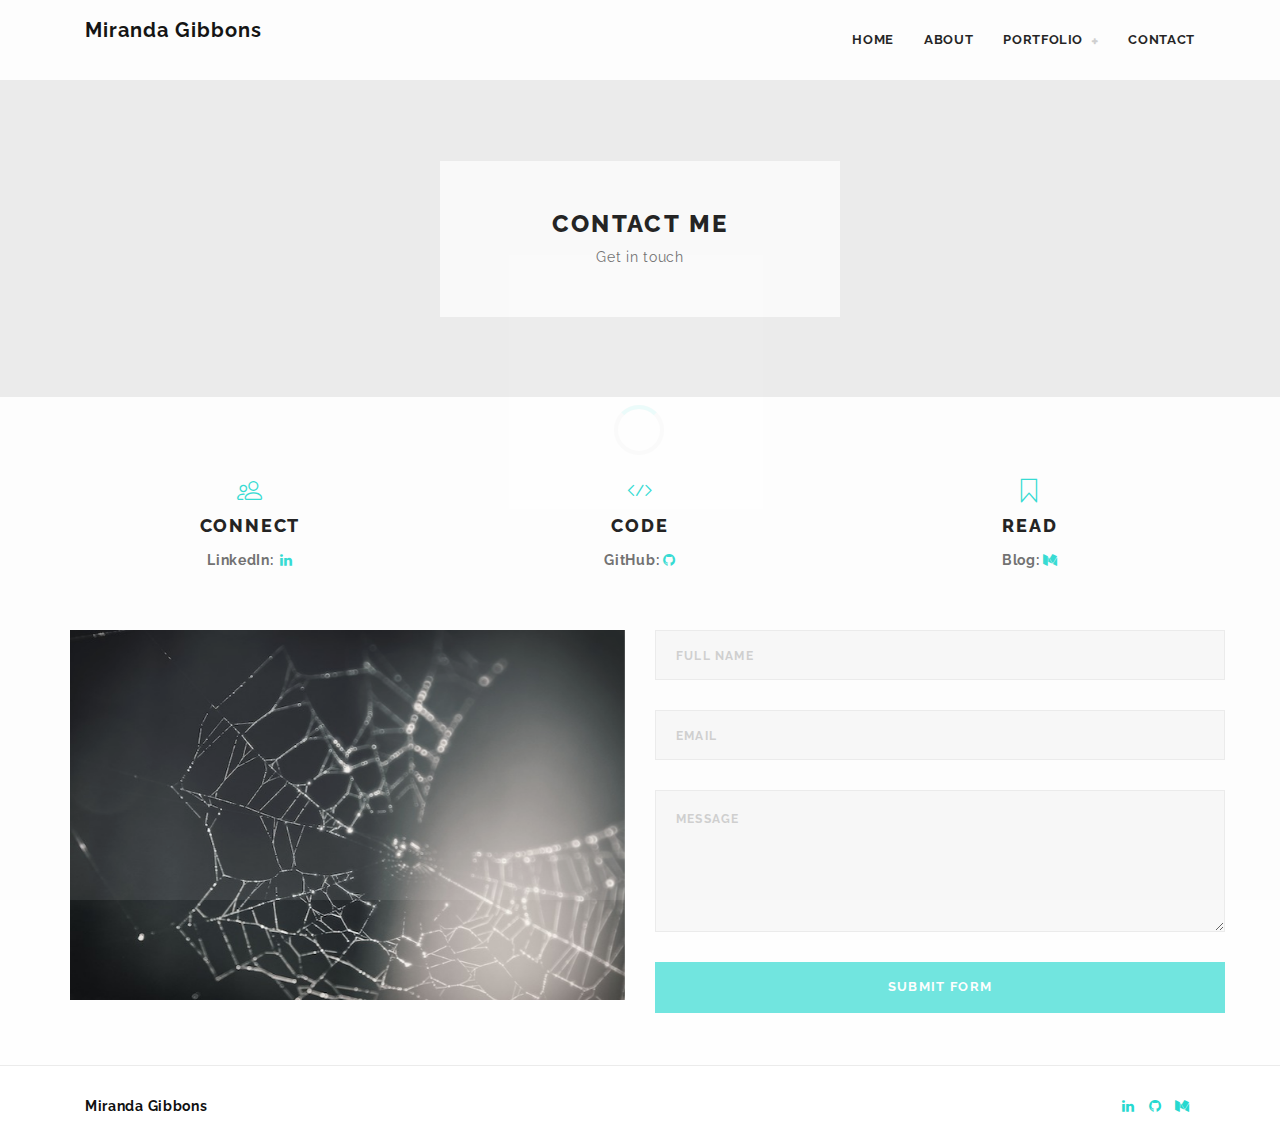
<file: contact2.html>
<!DOCTYPE html>
<html lang="en">

<head>

<meta charset="utf-8">
<meta http-equiv="X-UA-Compatible" content="IE=edge">
<meta name="viewport" content="width=device-width, initial-scale=1">
<meta name="description" content="Minimal Portfolio Theme">
<meta name="keywords" content="responsive, retina ready, html5, css3, creative, portfolio, bootstrap theme" />
<meta name="author" content="KingStudio.ro">

<!-- favicon -->
<link rel="icon" href="images/favicon.png">
<!-- page title -->
<title>Miranda Gibbons</title>
<!-- bootstrap css -->
<link href="css/bootstrap.min.css" rel="stylesheet">
<!-- css -->
<link href="css/style.css" rel="stylesheet">
<link href="css/animate.css" rel="stylesheet">
<!-- fonts -->
<link href="https://fonts.googleapis.com/css?family=Raleway:400,700,800,900" rel="stylesheet">
<link href="css/font-awesome.min.css" rel="stylesheet" type="text/css">
<link href='fonts/FontAwesome.otf' rel='stylesheet' type='text/css'>
<link rel="stylesheet" href="css/linear-icons.css">

<!-- HTML5 shim and Respond.js for IE8 support of HTML5 elements and media queries -->
<!-- WARNING: Respond.js doesn't work if you view the page via file:// -->
<!--[if lt IE 9]>
    <script src="https://oss.maxcdn.com/html5shiv/3.7.2/html5shiv.min.js"></script>
    <script src="https://oss.maxcdn.com/respond/1.4.2/respond.min.js"></script>
<![endif]-->

</head>

<body>

<!-- preloader -->
<div id="preloader">
    <div class="spinner spinner-round"></div>
</div>
<!-- / preloader -->

<!-- header -->
<header>
    <!-- nav -->
    <nav class="navbar navbar-default">
        <div class="container">
            <div class="navbar-header">
                <button type="button" class="navbar-toggle collapsed" data-toggle="collapse" data-target=".navbar-collapse">
                <span class="sr-only">Toggle navigation</span>
                <span class="icon-bar"></span>
                <span class="icon-bar"></span>
                <span class="icon-bar"></span>
                </button>
                <a class="navbar-brand" href="index.html">Miranda Gibbons</a>
            </div><!-- / navbar-header -->
            <div class="navbar-collapse collapse">
                <ul class="nav navbar-nav">
                    <li><a href="index.html"><span>HOME</span></a></li>
                    <li><a href="about2.html"><span>ABOUT</span></a></li>
                    <!--<li class="dropdown">
                    <a href="#" class="dropdown-toggle" data-toggle="dropdown" role="button" aria-haspopup="true" aria-expanded="false"><span>BLOG</span> <span class="dropdown-icon"></span></a>
                    <ul class="dropdown-menu animated zoomIn fast">
                        <li><a href="blog.html"><span>BLOG FULLWIDTH</span></a></li>
                        <li><a href="blog-masonry.html"><span>BLOG MASONRY</span></a></li>
                        <li><a href="blog-sidebar.html"><span>BLOG SIDEBAR</span></a></li>
                        <li><a href="single-post-full.html"><span>POST FULLWIDTH</span></a></li>
                        <li><a href="single-post.html"><span>POST SIDEBAR</span></a></li>
                    </ul>
                    </li>-->
                    <li class="dropdown">
                    <a href="#" class="dropdown-toggle" data-toggle="dropdown" role="button" aria-haspopup="true" aria-expanded="false"><span>PORTFOLIO</span> <span class="dropdown-icon"></span></a>
                    <ul class="dropdown-menu animated zoomIn fast">
                        <li><a href="single-project.html"><span>Indeed DS Jobs</span></a></li>
                        <li><a href="single-project-2.html"><span>Global Terrorism</span></a></li>
                        <li><a href="single-project-3.html"><span>Cholera</span></a></li>
                    </ul>
                    </li>
                    <!--<li class="dropdown">
                    <a href="#" class="dropdown-toggle" data-toggle="dropdown" role="button" aria-haspopup="true" aria-expanded="false"><span>PAGES</span> <span class="dropdown-icon"></span></a>
                    <ul class="dropdown-menu animated zoomIn fast">
                        <li><a href="about2.html"><span>ABOUT 2</span></a></li>
                        <li class="active"><a href="contact2.html"><span>CONTACT 2</span></a></li>
                        <li><a href="404.html"><span>404 PAGE</span></a></li>
                        <li><a href="components.html"><span>COMPONENTS</span></a></li>
                    </ul>
                    </li>-->
                    <li><a href="contact2.html"><span>CONTACT</span></a></li>
                </ul>
            </div><!--/ nav-collapse -->
        </div><!-- / container -->
    </nav>
    <!-- / nav -->

    <!-- header-banner -->
    <div id="header-banner">
        <div class="banner-content single-page text-center">
            <div class="banner-info">
                <h1>CONTACT ME</h1>
                <p>Get in touch</p>
            </div><!-- / banner-info -->
        </div><!-- / banner-content -->
    </div>
    <!-- / header-banner -->
</header>
<!-- / header -->

<!-- content -->

<div id="page-content" class="container">
    <div class="row">
        <div class="col-sm-4 contact-info text-center space-bottom">
            <div class="contact-icon">
                <i class="lnr lnr-users"></i>
            </div>
            <h5>CONNECT</h5>
            <p class="social-contact">LinkedIn:  <a href="https://www.linkedin.com/in/miranda-gibbons/"><i class="fa fa-linkedin"></i></a></p>
        </div><!-- / fcontact-info -->

        <div class="col-sm-4 contact-info text-center space-bottom">
            <div class="contact-icon">
                <i class="lnr lnr-code"></i>
            </div>
            <h5>CODE</h5>
            <p>GitHub:  <a href=https://github.com/emgibbs><i class="fa fa-github"></i></a></p>
        </div><!-- / contact-info -->

        <div class="col-sm-4 contact-info text-center space-bottom">
            <div class="contact-icon">
                <i class="lnr lnr-bookmark"></i>
            </div>
            <h5>READ</h5>
            <p>Blog:  <a href="https://medium.com/@mirandagibbons"><i class="fa fa-medium"></i></a></p>

        </div><!-- / contact-info -->

    </div><!-- / row -->

    <div class="row contact-area">
        <div class="col-sm-6 contact-text">
            <img src="images/contact-img.jpg" alt="">
            <!--<p>Duis pharetra sem in tempor accumsan. Donec eget felis ut augue scelerisque maximus non suscipit neque. Vivamus luctus, felis eget.</p>-->
        </div><!-- / contact-text -->

        <div class="col-sm-6 contact-form-area">
            <!-- contact form 1col -->
            <div id="contact-form">
                <form id="contactForm" data-toggle="validator">
                    <div class="form-group">
                        <input type="text" class="form-control" id="name" placeholder="FULL NAME" required>
                        <div class="help-block with-errors"></div>
                    </div>
                    <div class="form-group">
                        <input type="email" class="form-control" id="email" placeholder="EMAIL" required>
                        <div class="help-block with-errors"></div>
                    </div>
                    <div class="form-group">
                        <textarea id="message" class="form-control" rows="5" placeholder="MESSAGE" required></textarea>
                    <div class="help-block with-errors"></div>
                    </div>
                    <button type="submit" id="form-submit" class="btn btn-md btn-primary-filled btn-form-submit">SUBMIT FORM</button>
                    <div id="msgSubmit" class="h3 text-center hidden"></div>
                    <div class="clearfix"></div>  
                </form>
            </div><!-- / contact form 1col -->
        </div><!-- / col-sm-6 -->
    </div><!-- / contact-area -->

</div><!-- / container -->

<!-- / content -->

<!-- footer -->
<footer>
    <div class="container">
        <p class="footer-info">Miranda Gibbons
            <span class="social pull-right">
                <a href="https://www.linkedin.com/in/miranda-gibbons/"><i class="fa fa-linkedin"></i></a>
                <a href="https://github.com/emgibbs"><i class="fa fa-github"></i></a>
                <a href="https://medium.com/@mirandagibbons"><i class="fa fa-medium"></i></a>
            </span>
        </p>
    </div><!-- / container -->
</footer>
<!-- / footer -->

<!-- javascript -->
<script src="js/jquery.min.js"></script>
<script src="js/bootstrap.min.js"></script>
<script src="js/jquery.easing.min.js"></script>

<!-- contact-form -->
<script src="js/validator.min.js" type="text/javascript"></script>
<script src="js/form-scripts.js" type="text/javascript"></script>
<!-- / contact-form -->

<!-- preloader -->
<script src="js/preloader.js"></script>
<!-- / preloader -->

<!-- / javascript -->
</body>

</html>
</file>
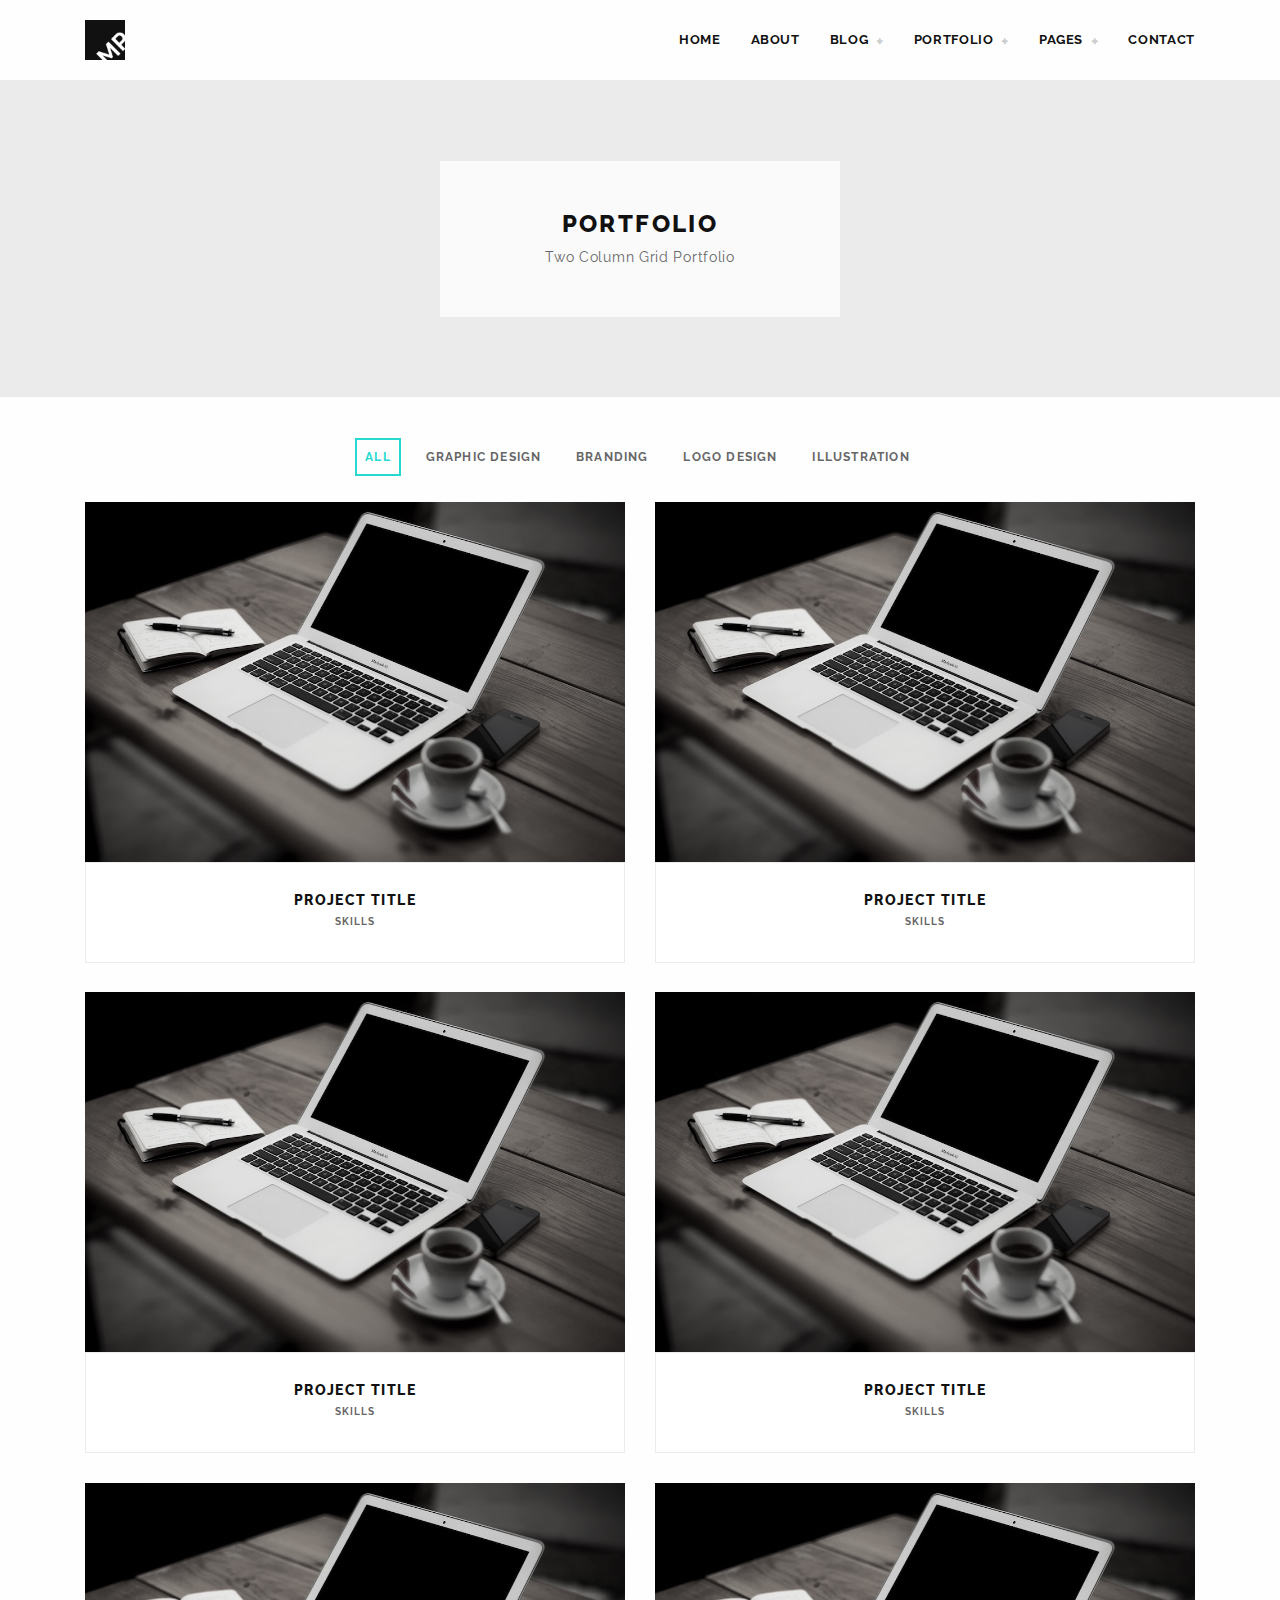
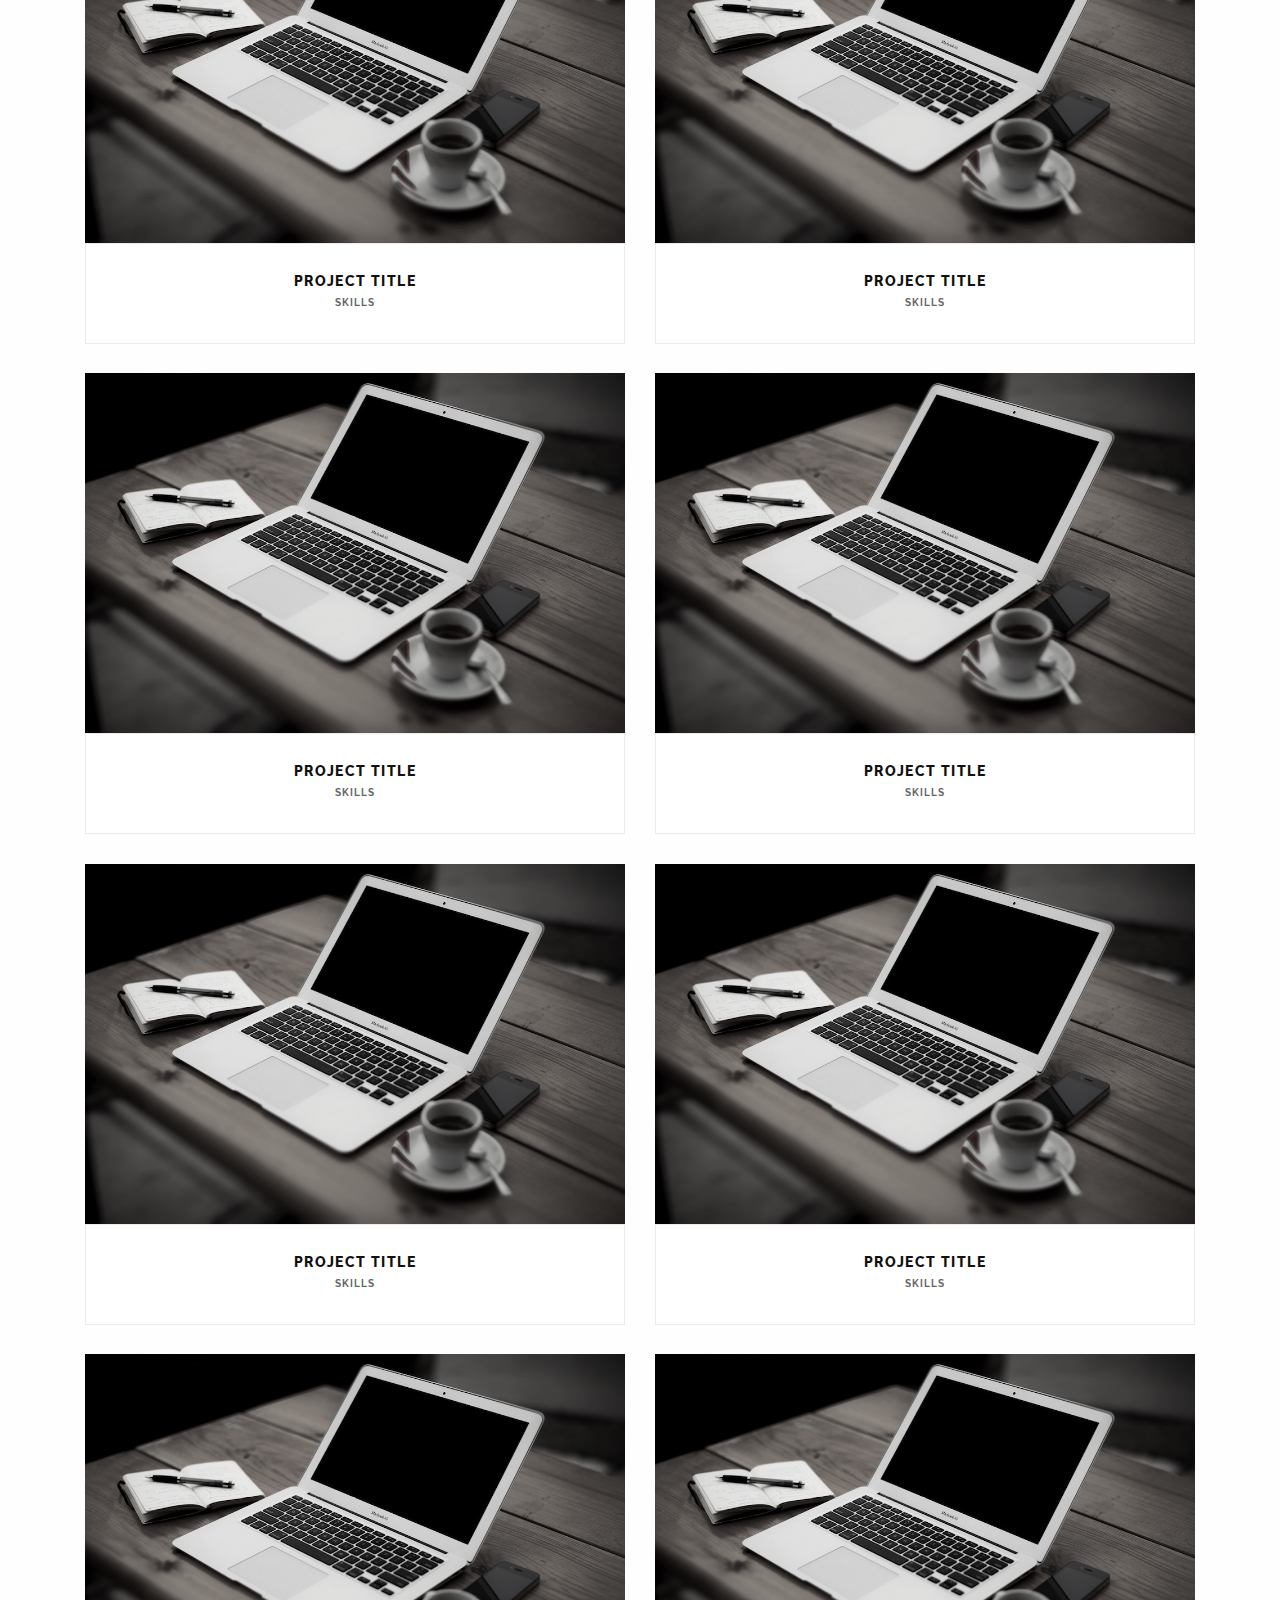
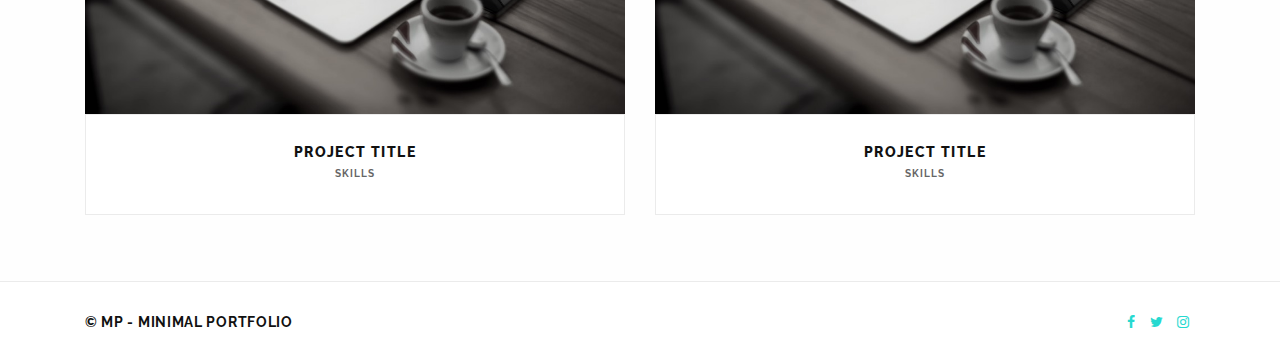
<file: grid-2col.html>
<!DOCTYPE html>
<html lang="en">

<head>

<meta charset="utf-8">
<meta http-equiv="X-UA-Compatible" content="IE=edge">
<meta name="viewport" content="width=device-width, initial-scale=1">
<meta name="description" content="Minimal Portfolio Theme">
<meta name="keywords" content="responsive, retina ready, html5, css3, creative, portfolio, bootstrap theme" />
<meta name="author" content="KingStudio.ro">

<!-- favicon -->
<link rel="icon" href="images/favicon.png">
<!-- page title -->
<title>MP - Minimal Portfolio Theme</title>
<!-- bootstrap css -->
<link href="css/bootstrap.min.css" rel="stylesheet">
<!-- css -->
<link href="css/style.css" rel="stylesheet">
<link href="css/animate.css" rel="stylesheet">
<link href="css/magnific-popup.css" rel="stylesheet">
<!-- fonts -->
<link href="https://fonts.googleapis.com/css?family=Raleway:400,700,800,900" rel="stylesheet">
<link href="css/font-awesome.min.css" rel="stylesheet" type="text/css">
<link href='fonts/FontAwesome.otf' rel='stylesheet' type='text/css'>
<link rel="stylesheet" href="css/linear-icons.css">

<!-- HTML5 shim and Respond.js for IE8 support of HTML5 elements and media queries -->
<!-- WARNING: Respond.js doesn't work if you view the page via file:// -->
<!--[if lt IE 9]>
    <script src="https://oss.maxcdn.com/html5shiv/3.7.2/html5shiv.min.js"></script>
    <script src="https://oss.maxcdn.com/respond/1.4.2/respond.min.js"></script>
<![endif]-->

</head>

<body>

<!-- preloader -->
<div id="preloader">
    <div class="spinner spinner-round"></div>
</div>
<!-- / preloader -->

<!-- header -->
<header>
    <!-- nav -->
    <nav class="navbar navbar-default">
        <div class="container">
            <div class="navbar-header">
                <button type="button" class="navbar-toggle collapsed" data-toggle="collapse" data-target=".navbar-collapse">
                <span class="sr-only">Toggle navigation</span>
                <span class="icon-bar"></span>
                <span class="icon-bar"></span>
                <span class="icon-bar"></span>
                </button>
                <a class="navbar-brand" href="index.html"><img src="images/logo.png" alt="logo"></a>
            </div><!-- / navbar-header -->
            <div class="navbar-collapse collapse">
                <ul class="nav navbar-nav">
                    <li><a href="index.html"><span>HOME</span></a></li>
                    <li><a href="about.html"><span>ABOUT</span></a></li>
                    <li class="dropdown">
                    <a href="#" class="dropdown-toggle" data-toggle="dropdown" role="button" aria-haspopup="true" aria-expanded="false"><span>BLOG</span> <span class="dropdown-icon"></span></a>
                    <ul class="dropdown-menu animated zoomIn fast">
                        <li><a href="blog.html"><span>BLOG FULLWIDTH</span></a></li>
                        <li><a href="blog-masonry.html"><span>BLOG MASONRY</span></a></li>
                        <li><a href="blog-sidebar.html"><span>BLOG SIDEBAR</span></a></li>
                        <li><a href="single-post-full.html"><span>POST FULLWIDTH</span></a></li>
                        <li><a href="single-post.html"><span>POST SIDEBAR</span></a></li>
                    </ul>
                    </li>
                    <li class="dropdown">
                    <a href="#" class="dropdown-toggle" data-toggle="dropdown" role="button" aria-haspopup="true" aria-expanded="false"><span>PORTFOLIO</span> <span class="dropdown-icon"></span></a>
                    <ul class="dropdown-menu animated zoomIn fast">
                        <li class="active"><a href="grid-2col.html"><span>GRID 2COL</span></a></li>
                        <li><a href="grid-3col.html"><span>GRID 3COL</span></a></li>
                        <li><a href="grid-4col.html"><span>GRID 4COL</span></a></li>
                        <li><a href="masonry-2col.html"><span>MASONRY 2COL</span></a></li>
                        <li><a href="masonry-3col.html"><span>MASONRY 3COL</span></a></li>
                        <li><a href="masonry-4col.html"><span>MASONRY 4COL</span></a></li>
                        <li><a href="single-project.html"><span>SINGLE PROJECT</span></a></li>
                        <li><a href="single-project-2.html"><span>SINGLE PROJECT 2</span></a></li>
                        <li><a href="single-project-3.html"><span>SINGLE PROJECT 3</span></a></li>
                    </ul>
                    </li>
                    <li class="dropdown">
                    <a href="#" class="dropdown-toggle" data-toggle="dropdown" role="button" aria-haspopup="true" aria-expanded="false"><span>PAGES</span> <span class="dropdown-icon"></span></a>
                    <ul class="dropdown-menu animated zoomIn fast">
                        <li><a href="about2.html"><span>ABOUT 2</span></a></li>
                        <li><a href="contact2.html"><span>CONTACT 2</span></a></li>
                        <li><a href="404.html"><span>404 PAGE</span></a></li>
                        <li><a href="components.html"><span>COMPONENTS</span></a></li>
                    </ul>
                    </li>
                    <li><a href="contact.html"><span>CONTACT</span></a></li>
                </ul>
            </div><!--/ nav-collapse -->
        </div><!-- / container -->
    </nav>
    <!-- / nav -->

    <!-- header-banner -->
    <div id="header-banner">
        <div class="banner-content single-page text-center">
            <div class="banner-info">
                <h1>PORTFOLIO</h1>
                <p>Two Column Grid Portfolio</p>
            </div><!-- / banner-info -->
        </div><!-- / banner-content -->
    </div>
    <!-- / header-banner -->
</header>
<!-- / header -->

<!-- content -->

<!-- portfolio section -->
<section id="portfolio" class="info-box two-col">
    <div class="container">
        <!-- portfolio filter -->
        <ul class="portfolio-filter list-inline text-center">
            <li><a href="#" data-group="all" class="active">ALL</a></li>
            <li><a href="#" data-group="graphic-design">GRAPHIC DESIGN</a></li>
            <li><a href="#" data-group="branding">BRANDING</a></li>
            <li><a href="#" data-group="logo-design">LOGO DESIGN</a></li>
            <li><a href="#" data-group="illustration">ILLUSTRATION</a></li>
        </ul><!--end portfolio filter -->
        <ul class="row portfolio list-unstyled lightbox" id="grid">
            <!-- project -->
            <li class="col-xs-6 project" data-groups='["illustration"]'>
                <div class="img-bg-color primary">
                    <a href="single-project.html" class="project-link"></a>
                    <!-- / project-link -->
                    <img src="images/project.jpg" alt="">
                    <!-- / project-image -->

                    <!-- project-hover-tools -->
                    <div class="project-hover-tools">
                        <a href="single-project.html" class="view-btn">
                            <i class="lnr lnr-eye"></i>
                        </a>
                        <a href="images/project.jpg" class="open-gallery">
                            <i class="lnr lnr-frame-expand"></i>
                        </a>
                    </div><!-- / project-hover-tools -->

                    <!-- project-details -->
                    <div class="project-details">
                        <h5 class="project-title">PROJECT TITLE</h5>
                        <p class="skill">SKILLS</p>
                    </div><!-- / project-details -->
                </div><!-- / img-bg-color -->
            </li>
            <!-- / project -->

            <!-- project -->
            <li class="col-xs-6 project" data-groups='["branding"]'>
                <div class="img-bg-color primary">
                    <a href="single-project.html" class="project-link"></a>
                    <!-- / project-link -->
                    <img src="images/project.jpg" alt="">
                    <!-- / project-image -->

                    <!-- project-hover-tools -->
                    <div class="project-hover-tools">
                        <a href="single-project.html" class="view-btn">
                            <i class="lnr lnr-eye"></i>
                        </a>
                        <a href="images/project.jpg" class="open-gallery">
                            <i class="lnr lnr-frame-expand"></i>
                        </a>
                    </div><!-- / project-hover-tools -->

                    <!-- project-details -->
                    <div class="project-details">
                        <h5 class="project-title">PROJECT TITLE</h5>
                        <p class="skill">SKILLS</p>
                    </div><!-- / project-details -->
                </div><!-- / img-bg-color -->
            </li>
            <!-- / project -->

            <!-- project -->
            <li class="col-xs-6 project" data-groups='["logo-design"]'>
                <div class="img-bg-color primary">
                    <a href="single-project.html" class="project-link"></a>
                    <!-- / project-link -->
                    <img src="images/project.jpg" alt="">
                    <!-- / project-image -->

                    <!-- project-hover-tools -->
                    <div class="project-hover-tools">
                        <a href="single-project.html" class="view-btn">
                            <i class="lnr lnr-eye"></i>
                        </a>
                        <a href="images/project.jpg" class="open-gallery">
                            <i class="lnr lnr-frame-expand"></i>
                        </a>
                    </div><!-- / project-hover-tools -->

                    <!-- project-details -->
                    <div class="project-details">
                        <h5 class="project-title">PROJECT TITLE</h5>
                        <p class="skill">SKILLS</p>
                    </div><!-- / project-details -->
                </div><!-- / img-bg-color -->
            </li>
            <!-- / project -->

            <!-- project -->
            <li class="col-xs-6 project" data-groups='["illustration", "logo-design", "branding"]'>
                <div class="img-bg-color primary">
                    <a href="single-project.html" class="project-link"></a>
                    <!-- / project-link -->
                    <img src="images/project.jpg" alt="">
                    <!-- / project-image -->

                    <!-- project-hover-tools -->
                    <div class="project-hover-tools">
                        <a href="single-project.html" class="view-btn">
                            <i class="lnr lnr-eye"></i>
                        </a>
                        <a href="images/project.jpg" class="open-gallery">
                            <i class="lnr lnr-frame-expand"></i>
                        </a>
                    </div><!-- / project-hover-tools -->

                    <!-- project-details -->
                    <div class="project-details">
                        <h5 class="project-title">PROJECT TITLE</h5>
                        <p class="skill">SKILLS</p>
                    </div><!-- / project-details -->
                </div><!-- / img-bg-color -->
            </li>
            <!-- / project -->

            <!-- project -->
            <li class="col-xs-6 project" data-groups='["graphic-design", "logo-design", "branding"]'>
                <div class="img-bg-color primary">
                    <a href="single-project.html" class="project-link"></a>
                    <!-- / project-link -->
                    <img src="images/project.jpg" alt="">
                    <!-- / project-image -->

                    <!-- project-hover-tools -->
                    <div class="project-hover-tools">
                        <a href="single-project.html" class="view-btn">
                            <i class="lnr lnr-eye"></i>
                        </a>
                        <a href="images/project.jpg" class="open-gallery">
                            <i class="lnr lnr-frame-expand"></i>
                        </a>
                    </div><!-- / project-hover-tools -->

                    <!-- project-details -->
                    <div class="project-details">
                        <h5 class="project-title">PROJECT TITLE</h5>
                        <p class="skill">SKILLS</p>
                    </div><!-- / project-details -->
                </div><!-- / img-bg-color -->
            </li>
            <!-- / project -->

            <!-- project -->
            <li class="col-xs-6 project" data-groups='["branding"]'>
                <div class="img-bg-color primary">
                    <a href="single-project.html" class="project-link"></a>
                    <!-- / project-link -->
                    <img src="images/project.jpg" alt="">
                    <!-- / project-image -->

                    <!-- project-hover-tools -->
                    <div class="project-hover-tools">
                        <a href="single-project.html" class="view-btn">
                            <i class="lnr lnr-eye"></i>
                        </a>
                        <a href="images/project.jpg" class="open-gallery">
                            <i class="lnr lnr-frame-expand"></i>
                        </a>
                    </div><!-- / project-hover-tools -->

                    <!-- project-details -->
                    <div class="project-details">
                        <h5 class="project-title">PROJECT TITLE</h5>
                        <p class="skill">SKILLS</p>
                    </div><!-- / project-details -->
                </div><!-- / img-bg-color -->
            </li>
            <!-- / project -->

            <!-- project -->
            <li class="col-xs-6 project" data-groups='["graphic-design", "branding"]'>
                <div class="img-bg-color primary">
                    <a href="single-project.html" class="project-link"></a>
                    <!-- / project-link -->
                    <img src="images/project.jpg" alt="">
                    <!-- / project-image -->

                    <!-- project-hover-tools -->
                    <div class="project-hover-tools">
                        <a href="single-project.html" class="view-btn">
                            <i class="lnr lnr-eye"></i>
                        </a>
                        <a href="images/project.jpg" class="open-gallery">
                            <i class="lnr lnr-frame-expand"></i>
                        </a>
                    </div><!-- / project-hover-tools -->

                    <!-- project-details -->
                    <div class="project-details">
                        <h5 class="project-title">PROJECT TITLE</h5>
                        <p class="skill">SKILLS</p>
                    </div><!-- / project-details -->
                </div><!-- / img-bg-color -->
            </li>
            <!-- / project -->

            <!-- project -->
            <li class="col-xs-6 project" data-groups='["illustration", "logo-design"]'>
                <div class="img-bg-color primary">
                    <a href="single-project.html" class="project-link"></a>
                    <!-- / project-link -->
                    <img src="images/project.jpg" alt="">
                    <!-- / project-image -->

                    <!-- project-hover-tools -->
                    <div class="project-hover-tools">
                        <a href="single-project.html" class="view-btn">
                            <i class="lnr lnr-eye"></i>
                        </a>
                        <a href="images/project.jpg" class="open-gallery">
                            <i class="lnr lnr-frame-expand"></i>
                        </a>
                    </div><!-- / project-hover-tools -->

                    <!-- project-details -->
                    <div class="project-details">
                        <h5 class="project-title">PROJECT TITLE</h5>
                        <p class="skill">SKILLS</p>
                    </div><!-- / project-details -->
                </div><!-- / img-bg-color -->
            </li>
            <!-- / project -->

            <!-- project -->
            <li class="col-xs-6 project" data-groups='["branding"]'>
                <div class="img-bg-color primary">
                    <a href="single-project.html" class="project-link"></a>
                    <!-- / project-link -->
                    <img src="images/project.jpg" alt="">
                    <!-- / project-image -->

                    <!-- project-hover-tools -->
                    <div class="project-hover-tools">
                        <a href="single-project.html" class="view-btn">
                            <i class="lnr lnr-eye"></i>
                        </a>
                        <a href="images/project.jpg" class="open-gallery">
                            <i class="lnr lnr-frame-expand"></i>
                        </a>
                    </div><!-- / project-hover-tools -->

                    <!-- project-details -->
                    <div class="project-details">
                        <h5 class="project-title">PROJECT TITLE</h5>
                        <p class="skill">SKILLS</p>
                    </div><!-- / project-details -->
                </div><!-- / img-bg-color -->
            </li>
            <!-- / project -->

            <!-- project -->
            <li class="col-xs-6 project" data-groups='["graphic-design", "branding"]'>
                <div class="img-bg-color primary">
                    <a href="single-project.html" class="project-link"></a>
                    <!-- / project-link -->
                    <img src="images/project.jpg" alt="">
                    <!-- / project-image -->

                    <!-- project-hover-tools -->
                    <div class="project-hover-tools">
                        <a href="single-project.html" class="view-btn">
                            <i class="lnr lnr-eye"></i>
                        </a>
                        <a href="images/project.jpg" class="open-gallery">
                            <i class="lnr lnr-frame-expand"></i>
                        </a>
                    </div><!-- / project-hover-tools -->

                    <!-- project-details -->
                    <div class="project-details">
                        <h5 class="project-title">PROJECT TITLE</h5>
                        <p class="skill">SKILLS</p>
                    </div><!-- / project-details -->
                </div><!-- / img-bg-color -->
            </li>
            <!-- / project -->

            <!-- project -->
            <li class="col-xs-6 project" data-groups='["logo-design", "branding"]'>
                <div class="img-bg-color primary">
                    <a href="single-project.html" class="project-link"></a>
                    <!-- / project-link -->
                    <img src="images/project.jpg" alt="">
                    <!-- / project-image -->

                    <!-- project-hover-tools -->
                    <div class="project-hover-tools">
                        <a href="single-project.html" class="view-btn">
                            <i class="lnr lnr-eye"></i>
                        </a>
                        <a href="images/project.jpg" class="open-gallery">
                            <i class="lnr lnr-frame-expand"></i>
                        </a>
                    </div><!-- / project-hover-tools -->

                    <!-- project-details -->
                    <div class="project-details">
                        <h5 class="project-title">PROJECT TITLE</h5>
                        <p class="skill">SKILLS</p>
                    </div><!-- / project-details -->
                </div><!-- / img-bg-color -->
            </li>
            <!-- / project -->

            <!-- project -->
            <li class="col-xs-6 project" data-groups='["illustration"]'>
                <div class="img-bg-color primary">
                    <a href="single-project.html" class="project-link"></a>
                    <!-- / project-link -->
                    <img src="images/project.jpg" alt="">
                    <!-- / project-image -->

                    <!-- project-hover-tools -->
                    <div class="project-hover-tools">
                        <a href="single-project.html" class="view-btn">
                            <i class="lnr lnr-eye"></i>
                        </a>
                        <a href="images/project.jpg" class="open-gallery">
                            <i class="lnr lnr-frame-expand"></i>
                        </a>
                    </div><!-- / project-hover-tools -->

                    <!-- project-details -->
                    <div class="project-details">
                        <h5 class="project-title">PROJECT TITLE</h5>
                        <p class="skill">SKILLS</p>
                    </div><!-- / project-details -->
                </div><!-- / img-bg-color -->
            </li>
            <!-- / project -->

            <!-- sizer -->
            <li class="col-xs-6 shuffle_sizer"></li>      
        </ul> <!-- / projects -->
    </div><!-- / container -->

</section>
<!-- / portfolio section -->

<!-- / content -->

<!-- footer -->
<footer>
    <div class="container">
        <p class="footer-info">© MP - MINIMAL PORTFOLIO
            <span class="social pull-right">
                <a href="#x"><i class="fa fa-facebook"></i></a>
                <a href="#x"><i class="fa fa-twitter"></i></a>
                <a href="#x"><i class="fa fa-instagram"></i></a>
            </span>
        </p>
    </div><!-- / container -->
</footer>
<!-- / footer -->

<!-- javascript -->
<script src="js/jquery.min.js"></script>
<script src="js/bootstrap.min.js"></script>
<script src="js/jquery.easing.min.js"></script>

<!-- portfolio -->
<script src="js/custom.js"></script>
<script src="js/jquery.shuffle.min.js"></script>
<!-- lightbox -->
<script src="js/jquery.magnific-popup.min.js"></script>
<script type="text/javascript">
// This will create a single gallery from all elements that have class "lightbox"
$('.lightbox').each(function() {
    $(this).magnificPopup({
        delegate: 'a.open-gallery', // the selector for gallery item
        type: 'image',
        gallery: {
          enabled:true
        }
    });
});
</script>
<!-- / lightbox -->
<!-- / portfolio -->

<!-- preloader -->
<script src="js/preloader.js"></script>
<!-- / preloader -->

<!-- / javascript -->
</body>

</html>
</file>
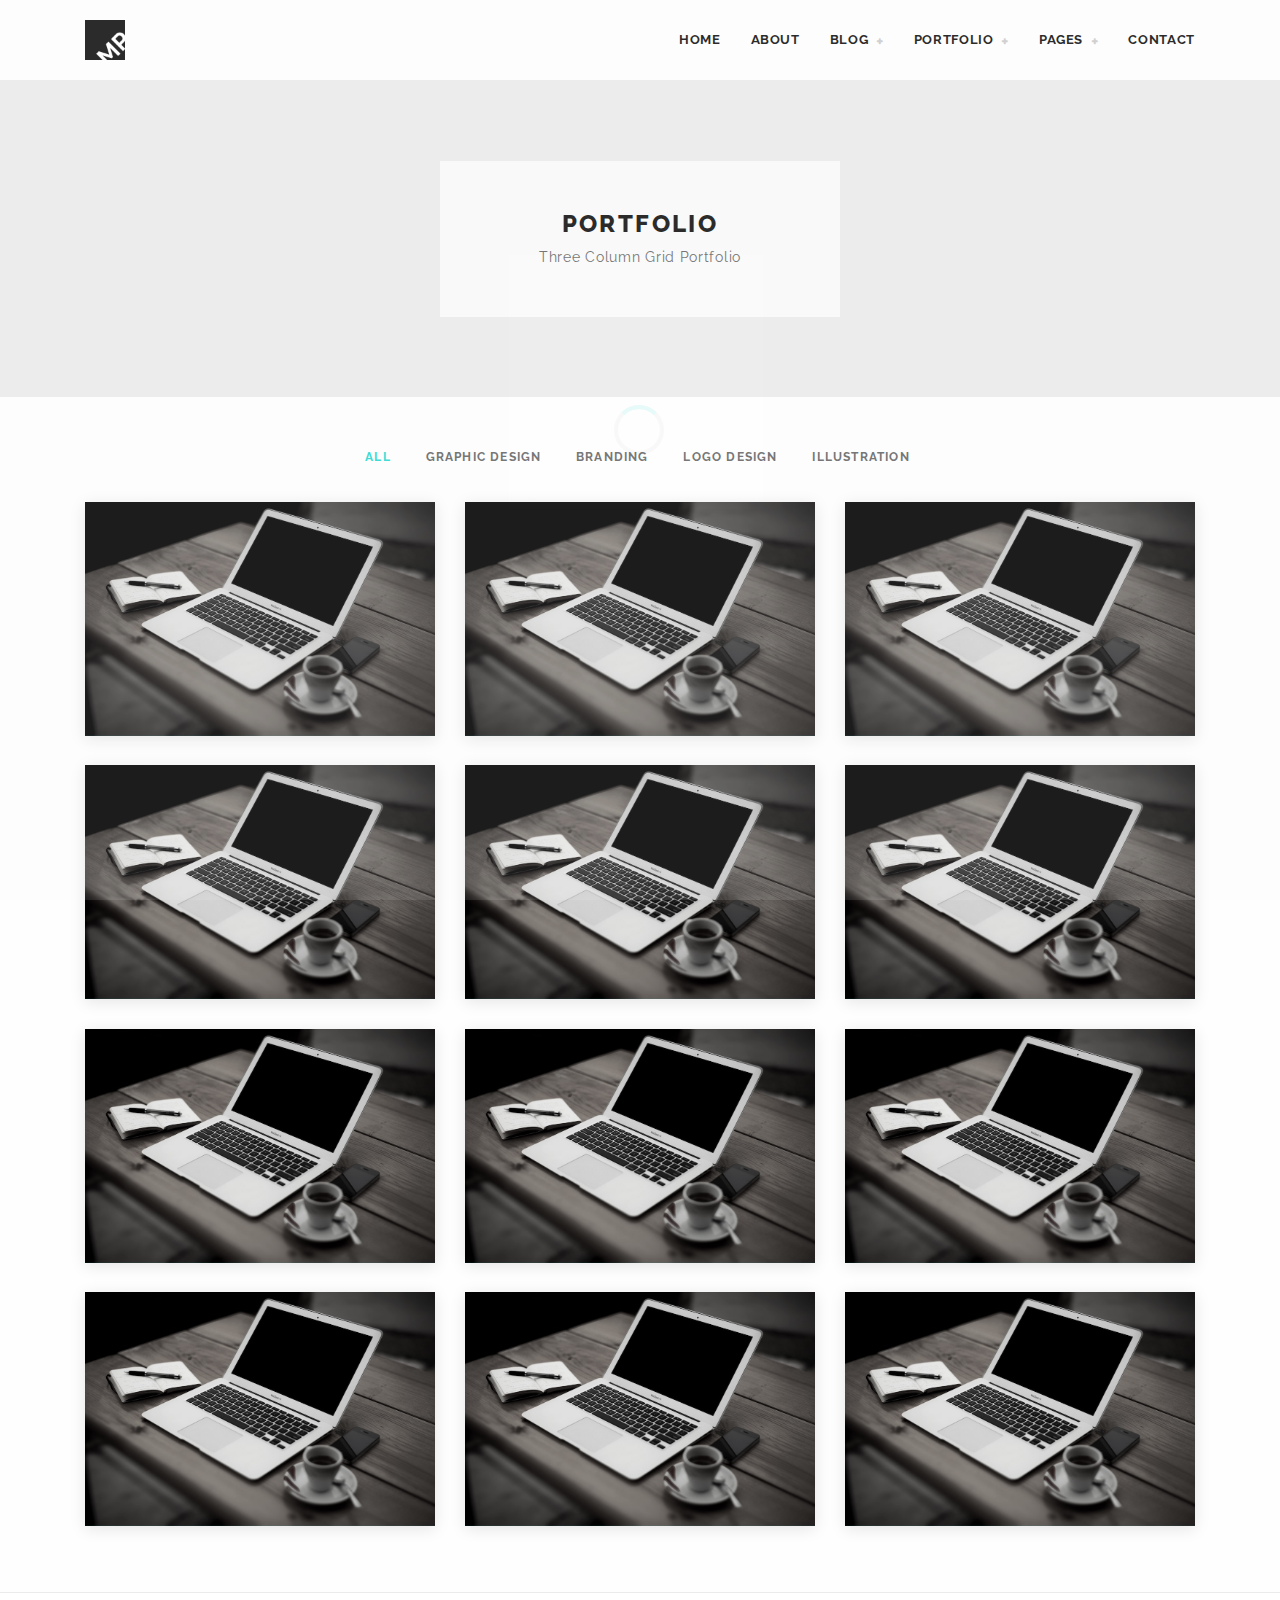
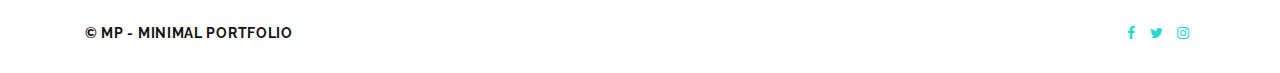
<file: grid-3col.html>
<!DOCTYPE html>
<html lang="en">

<head>

<meta charset="utf-8">
<meta http-equiv="X-UA-Compatible" content="IE=edge">
<meta name="viewport" content="width=device-width, initial-scale=1">
<meta name="description" content="Minimal Portfolio Theme">
<meta name="keywords" content="responsive, retina ready, html5, css3, creative, portfolio, bootstrap theme" />
<meta name="author" content="KingStudio.ro">

<!-- favicon -->
<link rel="icon" href="images/favicon.png">
<!-- page title -->
<title>MP - Minimal Portfolio Theme</title>
<!-- bootstrap css -->
<link href="css/bootstrap.min.css" rel="stylesheet">
<!-- css -->
<link href="css/style.css" rel="stylesheet">
<link href="css/animate.css" rel="stylesheet">
<link href="css/magnific-popup.css" rel="stylesheet">
<!-- fonts -->
<link href="https://fonts.googleapis.com/css?family=Raleway:400,700,800,900" rel="stylesheet">
<link href="css/font-awesome.min.css" rel="stylesheet" type="text/css">
<link href='fonts/FontAwesome.otf' rel='stylesheet' type='text/css'>
<link rel="stylesheet" href="css/linear-icons.css">

<!-- HTML5 shim and Respond.js for IE8 support of HTML5 elements and media queries -->
<!-- WARNING: Respond.js doesn't work if you view the page via file:// -->
<!--[if lt IE 9]>
    <script src="https://oss.maxcdn.com/html5shiv/3.7.2/html5shiv.min.js"></script>
    <script src="https://oss.maxcdn.com/respond/1.4.2/respond.min.js"></script>
<![endif]-->

</head>

<body>

<!-- preloader -->
<div id="preloader">
    <div class="spinner spinner-round"></div>
</div>
<!-- / preloader -->

<!-- header -->
<header>
    <!-- nav -->
    <nav class="navbar navbar-default">
        <div class="container">
            <div class="navbar-header">
                <button type="button" class="navbar-toggle collapsed" data-toggle="collapse" data-target=".navbar-collapse">
                <span class="sr-only">Toggle navigation</span>
                <span class="icon-bar"></span>
                <span class="icon-bar"></span>
                <span class="icon-bar"></span>
                </button>
                <a class="navbar-brand" href="index.html"><img src="images/logo.png" alt="logo"></a>
            </div><!-- / navbar-header -->
            <div class="navbar-collapse collapse">
                <ul class="nav navbar-nav">
                    <li><a href="index.html"><span>HOME</span></a></li>
                    <li><a href="about.html"><span>ABOUT</span></a></li>
                    <li class="dropdown">
                    <a href="#" class="dropdown-toggle" data-toggle="dropdown" role="button" aria-haspopup="true" aria-expanded="false"><span>BLOG</span> <span class="dropdown-icon"></span></a>
                    <ul class="dropdown-menu animated zoomIn fast">
                        <li><a href="blog.html"><span>BLOG FULLWIDTH</span></a></li>
                        <li><a href="blog-masonry.html"><span>BLOG MASONRY</span></a></li>
                        <li><a href="blog-sidebar.html"><span>BLOG SIDEBAR</span></a></li>
                        <li><a href="single-post-full.html"><span>POST FULLWIDTH</span></a></li>
                        <li><a href="single-post.html"><span>POST SIDEBAR</span></a></li>
                    </ul>
                    </li>
                    <li class="dropdown">
                    <a href="#" class="dropdown-toggle" data-toggle="dropdown" role="button" aria-haspopup="true" aria-expanded="false"><span>PORTFOLIO</span> <span class="dropdown-icon"></span></a>
                    <ul class="dropdown-menu animated zoomIn fast">
                        <li><a href="grid-2col.html"><span>GRID 2COL</span></a></li>
                        <li class="active"><a href="grid-3col.html"><span>GRID 3COL</span></a></li>
                        <li><a href="grid-4col.html"><span>GRID 4COL</span></a></li>
                        <li><a href="masonry-2col.html"><span>MASONRY 2COL</span></a></li>
                        <li><a href="masonry-3col.html"><span>MASONRY 3COL</span></a></li>
                        <li><a href="masonry-4col.html"><span>MASONRY 4COL</span></a></li>
                        <li><a href="single-project.html"><span>SINGLE PROJECT</span></a></li>
                        <li><a href="single-project-2.html"><span>SINGLE PROJECT 2</span></a></li>
                        <li><a href="single-project-3.html"><span>SINGLE PROJECT 3</span></a></li>
                    </ul>
                    </li>
                    <li class="dropdown">
                    <a href="#" class="dropdown-toggle" data-toggle="dropdown" role="button" aria-haspopup="true" aria-expanded="false"><span>PAGES</span> <span class="dropdown-icon"></span></a>
                    <ul class="dropdown-menu animated zoomIn fast">
                        <li><a href="about2.html"><span>ABOUT 2</span></a></li>
                        <li><a href="contact2.html"><span>CONTACT 2</span></a></li>
                        <li><a href="404.html"><span>404 PAGE</span></a></li>
                        <li><a href="components.html"><span>COMPONENTS</span></a></li>
                    </ul>
                    </li>
                    <li><a href="contact.html"><span>CONTACT</span></a></li>
                </ul>
            </div><!--/ nav-collapse -->
        </div><!-- / container -->
    </nav>
    <!-- / nav -->

    <!-- header-banner -->
    <div id="header-banner">
        <div class="banner-content single-page text-center">
            <div class="banner-info">
                <h1>PORTFOLIO</h1>
                <p>Three Column Grid Portfolio</p>
            </div><!-- / banner-info -->
        </div><!-- / banner-content -->
    </div>
    <!-- / header-banner -->
</header>
<!-- / header -->

<!-- content -->

<!-- portfolio section -->
<section id="portfolio" class="w-shadow">
    <div class="container">
        <!-- portfolio filter -->
        <ul class="portfolio-filter list-inline text-center">
            <li><a href="#" data-group="all" class="active">ALL</a></li>
            <li><a href="#" data-group="graphic-design">GRAPHIC DESIGN</a></li>
            <li><a href="#" data-group="branding">BRANDING</a></li>
            <li><a href="#" data-group="logo-design">LOGO DESIGN</a></li>
            <li><a href="#" data-group="illustration">ILLUSTRATION</a></li>
        </ul><!--end portfolio filter -->
        <ul class="row portfolio list-unstyled lightbox" id="grid">
            <!-- project -->
            <li class="col-xs-6 col-md-4 project" data-groups='["illustration"]'>
                <div class="img-bg-color primary">
                    <a href="single-project.html" class="project-link"></a>
                    <!-- / project-link -->
                    <img src="images/project.jpg" alt="">
                    <!-- / project-image -->

                    <!-- project-hover-tools -->
                    <div class="project-hover-tools">
                        <a href="single-project.html" class="view-btn">
                            <i class="lnr lnr-eye"></i>
                        </a>
                        <a href="images/project.jpg" class="open-gallery">
                            <i class="lnr lnr-frame-expand"></i>
                        </a>
                    </div><!-- / project-hover-tools -->

                    <!-- project-details -->
                    <div class="project-details">
                        <h5 class="project-title">PROJECT TITLE</h5>
                        <p class="skill">SKILLS</p>
                    </div><!-- / project-details -->
                </div><!-- / img-bg-color -->
            </li>
            <!-- / project -->

            <!-- project -->
            <li class="col-xs-6 col-md-4 project" data-groups='["branding"]'>
                <div class="img-bg-color primary">
                    <a href="single-project.html" class="project-link"></a>
                    <!-- / project-link -->
                    <img src="images/project.jpg" alt="">
                    <!-- / project-image -->

                    <!-- project-hover-tools -->
                    <div class="project-hover-tools">
                        <a href="single-project.html" class="view-btn">
                            <i class="lnr lnr-eye"></i>
                        </a>
                        <a href="images/project.jpg" class="open-gallery">
                            <i class="lnr lnr-frame-expand"></i>
                        </a>
                    </div><!-- / project-hover-tools -->

                    <!-- project-details -->
                    <div class="project-details">
                        <h5 class="project-title">PROJECT TITLE</h5>
                        <p class="skill">SKILLS</p>
                    </div><!-- / project-details -->
                </div><!-- / img-bg-color -->
            </li>
            <!-- / project -->

            <!-- project -->
            <li class="col-xs-6 col-md-4 project" data-groups='["logo-design"]'>
                <div class="img-bg-color primary">
                    <a href="single-project.html" class="project-link"></a>
                    <!-- / project-link -->
                    <img src="images/project.jpg" alt="">
                    <!-- / project-image -->

                    <!-- project-hover-tools -->
                    <div class="project-hover-tools">
                        <a href="single-project.html" class="view-btn">
                            <i class="lnr lnr-eye"></i>
                        </a>
                        <a href="images/project.jpg" class="open-gallery">
                            <i class="lnr lnr-frame-expand"></i>
                        </a>
                    </div><!-- / project-hover-tools -->

                    <!-- project-details -->
                    <div class="project-details">
                        <h5 class="project-title">PROJECT TITLE</h5>
                        <p class="skill">SKILLS</p>
                    </div><!-- / project-details -->
                </div><!-- / img-bg-color -->
            </li>
            <!-- / project -->

            <!-- project -->
            <li class="col-xs-6 col-md-4 project" data-groups='["illustration", "logo-design", "branding"]'>
                <div class="img-bg-color primary">
                    <a href="single-project.html" class="project-link"></a>
                    <!-- / project-link -->
                    <img src="images/project.jpg" alt="">
                    <!-- / project-image -->

                    <!-- project-hover-tools -->
                    <div class="project-hover-tools">
                        <a href="single-project.html" class="view-btn">
                            <i class="lnr lnr-eye"></i>
                        </a>
                        <a href="images/project.jpg" class="open-gallery">
                            <i class="lnr lnr-frame-expand"></i>
                        </a>
                    </div><!-- / project-hover-tools -->

                    <!-- project-details -->
                    <div class="project-details">
                        <h5 class="project-title">PROJECT TITLE</h5>
                        <p class="skill">SKILLS</p>
                    </div><!-- / project-details -->
                </div><!-- / img-bg-color -->
            </li>
            <!-- / project -->

            <!-- project -->
            <li class="col-xs-6 col-md-4 project" data-groups='["graphic-design", "logo-design", "branding"]'>
                <div class="img-bg-color primary">
                    <a href="single-project.html" class="project-link"></a>
                    <!-- / project-link -->
                    <img src="images/project.jpg" alt="">
                    <!-- / project-image -->

                    <!-- project-hover-tools -->
                    <div class="project-hover-tools">
                        <a href="single-project.html" class="view-btn">
                            <i class="lnr lnr-eye"></i>
                        </a>
                        <a href="images/project.jpg" class="open-gallery">
                            <i class="lnr lnr-frame-expand"></i>
                        </a>
                    </div><!-- / project-hover-tools -->

                    <!-- project-details -->
                    <div class="project-details">
                        <h5 class="project-title">PROJECT TITLE</h5>
                        <p class="skill">SKILLS</p>
                    </div><!-- / project-details -->
                </div><!-- / img-bg-color -->
            </li>
            <!-- / project -->

            <!-- project -->
            <li class="col-xs-6 col-md-4 project" data-groups='["branding"]'>
                <div class="img-bg-color primary">
                    <a href="single-project.html" class="project-link"></a>
                    <!-- / project-link -->
                    <img src="images/project.jpg" alt="">
                    <!-- / project-image -->

                    <!-- project-hover-tools -->
                    <div class="project-hover-tools">
                        <a href="single-project.html" class="view-btn">
                            <i class="lnr lnr-eye"></i>
                        </a>
                        <a href="images/project.jpg" class="open-gallery">
                            <i class="lnr lnr-frame-expand"></i>
                        </a>
                    </div><!-- / project-hover-tools -->

                    <!-- project-details -->
                    <div class="project-details">
                        <h5 class="project-title">PROJECT TITLE</h5>
                        <p class="skill">SKILLS</p>
                    </div><!-- / project-details -->
                </div><!-- / img-bg-color -->
            </li>
            <!-- / project -->

            <!-- project -->
            <li class="col-xs-6 col-md-4 project" data-groups='["graphic-design", "branding"]'>
                <div class="img-bg-color primary">
                    <a href="single-project.html" class="project-link"></a>
                    <!-- / project-link -->
                    <img src="images/project.jpg" alt="">
                    <!-- / project-image -->

                    <!-- project-hover-tools -->
                    <div class="project-hover-tools">
                        <a href="single-project.html" class="view-btn">
                            <i class="lnr lnr-eye"></i>
                        </a>
                        <a href="images/project.jpg" class="open-gallery">
                            <i class="lnr lnr-frame-expand"></i>
                        </a>
                    </div><!-- / project-hover-tools -->

                    <!-- project-details -->
                    <div class="project-details">
                        <h5 class="project-title">PROJECT TITLE</h5>
                        <p class="skill">SKILLS</p>
                    </div><!-- / project-details -->
                </div><!-- / img-bg-color -->
            </li>
            <!-- / project -->

            <!-- project -->
            <li class="col-xs-6 col-md-4 project" data-groups='["illustration", "logo-design"]'>
                <div class="img-bg-color primary">
                    <a href="single-project.html" class="project-link"></a>
                    <!-- / project-link -->
                    <img src="images/project.jpg" alt="">
                    <!-- / project-image -->

                    <!-- project-hover-tools -->
                    <div class="project-hover-tools">
                        <a href="single-project.html" class="view-btn">
                            <i class="lnr lnr-eye"></i>
                        </a>
                        <a href="images/project.jpg" class="open-gallery">
                            <i class="lnr lnr-frame-expand"></i>
                        </a>
                    </div><!-- / project-hover-tools -->

                    <!-- project-details -->
                    <div class="project-details">
                        <h5 class="project-title">PROJECT TITLE</h5>
                        <p class="skill">SKILLS</p>
                    </div><!-- / project-details -->
                </div><!-- / img-bg-color -->
            </li>
            <!-- / project -->

            <!-- project -->
            <li class="col-xs-6 col-md-4 project" data-groups='["branding"]'>
                <div class="img-bg-color primary">
                    <a href="single-project.html" class="project-link"></a>
                    <!-- / project-link -->
                    <img src="images/project.jpg" alt="">
                    <!-- / project-image -->

                    <!-- project-hover-tools -->
                    <div class="project-hover-tools">
                        <a href="single-project.html" class="view-btn">
                            <i class="lnr lnr-eye"></i>
                        </a>
                        <a href="images/project.jpg" class="open-gallery">
                            <i class="lnr lnr-frame-expand"></i>
                        </a>
                    </div><!-- / project-hover-tools -->

                    <!-- project-details -->
                    <div class="project-details">
                        <h5 class="project-title">PROJECT TITLE</h5>
                        <p class="skill">SKILLS</p>
                    </div><!-- / project-details -->
                </div><!-- / img-bg-color -->
            </li>
            <!-- / project -->

            <!-- project -->
            <li class="col-xs-6 col-md-4 project" data-groups='["graphic-design", "branding"]'>
                <div class="img-bg-color primary">
                    <a href="single-project.html" class="project-link"></a>
                    <!-- / project-link -->
                    <img src="images/project.jpg" alt="">
                    <!-- / project-image -->

                    <!-- project-hover-tools -->
                    <div class="project-hover-tools">
                        <a href="single-project.html" class="view-btn">
                            <i class="lnr lnr-eye"></i>
                        </a>
                        <a href="images/project.jpg" class="open-gallery">
                            <i class="lnr lnr-frame-expand"></i>
                        </a>
                    </div><!-- / project-hover-tools -->

                    <!-- project-details -->
                    <div class="project-details">
                        <h5 class="project-title">PROJECT TITLE</h5>
                        <p class="skill">SKILLS</p>
                    </div><!-- / project-details -->
                </div><!-- / img-bg-color -->
            </li>
            <!-- / project -->

            <!-- project -->
            <li class="col-xs-6 col-md-4 project" data-groups='["logo-design", "branding"]'>
                <div class="img-bg-color primary">
                    <a href="single-project.html" class="project-link"></a>
                    <!-- / project-link -->
                    <img src="images/project.jpg" alt="">
                    <!-- / project-image -->

                    <!-- project-hover-tools -->
                    <div class="project-hover-tools">
                        <a href="single-project.html" class="view-btn">
                            <i class="lnr lnr-eye"></i>
                        </a>
                        <a href="images/project.jpg" class="open-gallery">
                            <i class="lnr lnr-frame-expand"></i>
                        </a>
                    </div><!-- / project-hover-tools -->

                    <!-- project-details -->
                    <div class="project-details">
                        <h5 class="project-title">PROJECT TITLE</h5>
                        <p class="skill">SKILLS</p>
                    </div><!-- / project-details -->
                </div><!-- / img-bg-color -->
            </li>
            <!-- / project -->

            <!-- project -->
            <li class="col-xs-6 col-md-4 project" data-groups='["illustration"]'>
                <div class="img-bg-color primary">
                    <a href="single-project.html" class="project-link"></a>
                    <!-- / project-link -->
                    <img src="images/project.jpg" alt="">
                    <!-- / project-image -->

                    <!-- project-hover-tools -->
                    <div class="project-hover-tools">
                        <a href="single-project.html" class="view-btn">
                            <i class="lnr lnr-eye"></i>
                        </a>
                        <a href="images/project.jpg" class="open-gallery">
                            <i class="lnr lnr-frame-expand"></i>
                        </a>
                    </div><!-- / project-hover-tools -->

                    <!-- project-details -->
                    <div class="project-details">
                        <h5 class="project-title">PROJECT TITLE</h5>
                        <p class="skill">SKILLS</p>
                    </div><!-- / project-details -->
                </div><!-- / img-bg-color -->
            </li>
            <!-- / project -->

            <!-- sizer -->
            <li class="col-xs-6 col-md-4 shuffle_sizer"></li>      
        </ul> <!-- / projects -->
    </div><!-- / container -->

</section>
<!-- / portfolio section -->

<!-- / content -->

<!-- footer -->
<footer>
    <div class="container">
        <p class="footer-info">© MP - MINIMAL PORTFOLIO
            <span class="social pull-right">
                <a href="#x"><i class="fa fa-facebook"></i></a>
                <a href="#x"><i class="fa fa-twitter"></i></a>
                <a href="#x"><i class="fa fa-instagram"></i></a>
            </span>
        </p>
    </div><!-- / container -->
</footer>
<!-- / footer -->

<!-- javascript -->
<script src="js/jquery.min.js"></script>
<script src="js/bootstrap.min.js"></script>
<script src="js/jquery.easing.min.js"></script>

<!-- portfolio -->
<script src="js/custom.js"></script>
<script src="js/jquery.shuffle.min.js"></script>
<!-- lightbox -->
<script src="js/jquery.magnific-popup.min.js"></script>
<script type="text/javascript">
// This will create a single gallery from all elements that have class "lightbox"
$('.lightbox').each(function() {
    $(this).magnificPopup({
        delegate: 'a.open-gallery', // the selector for gallery item
        type: 'image',
        gallery: {
          enabled:true
        }
    });
});
</script>
<!-- / lightbox -->
<!-- / portfolio -->

<!-- preloader -->
<script src="js/preloader.js"></script>
<!-- / preloader -->

<!-- / javascript -->
</body>

</html>
</file>
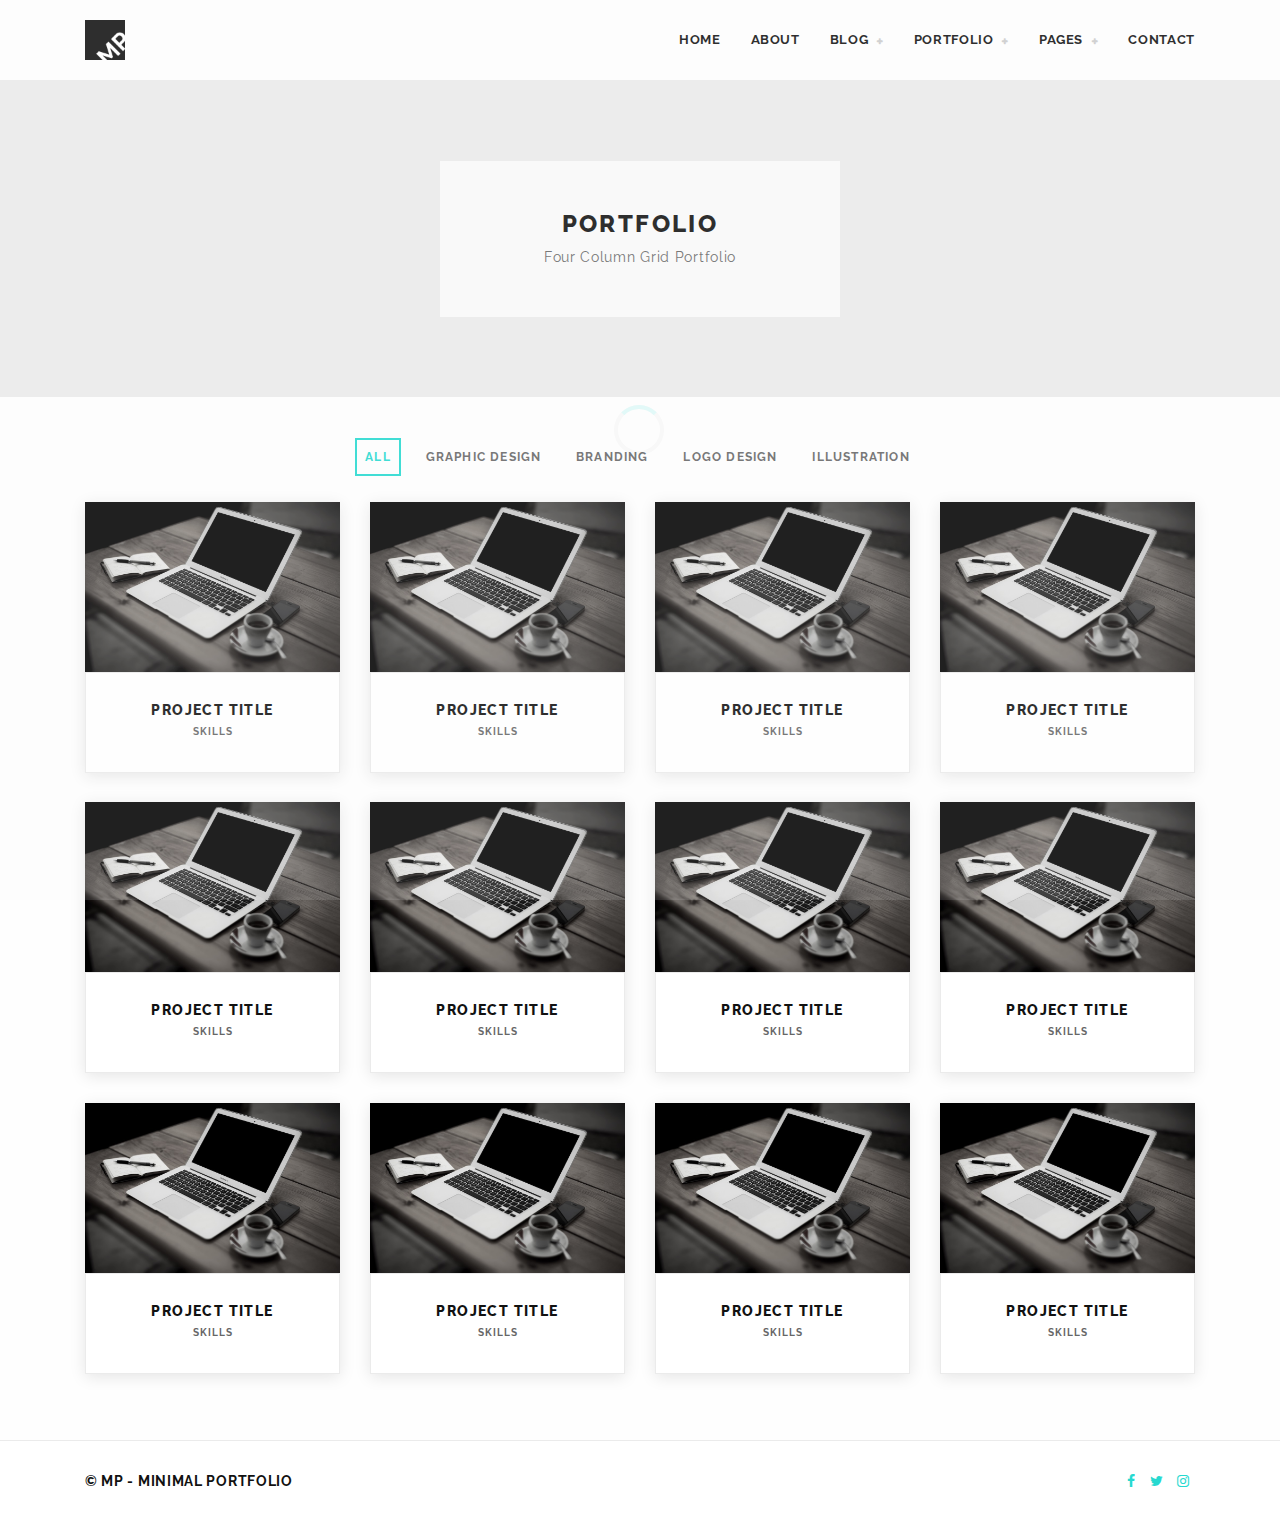
<file: grid-4col.html>
<!DOCTYPE html>
<html lang="en">

<head>

<meta charset="utf-8">
<meta http-equiv="X-UA-Compatible" content="IE=edge">
<meta name="viewport" content="width=device-width, initial-scale=1">
<meta name="description" content="Minimal Portfolio Theme">
<meta name="keywords" content="responsive, retina ready, html5, css3, creative, portfolio, bootstrap theme" />
<meta name="author" content="KingStudio.ro">

<!-- favicon -->
<link rel="icon" href="images/favicon.png">
<!-- page title -->
<title>MP - Minimal Portfolio Theme</title>
<!-- bootstrap css -->
<link href="css/bootstrap.min.css" rel="stylesheet">
<!-- css -->
<link href="css/style.css" rel="stylesheet">
<link href="css/animate.css" rel="stylesheet">
<link href="css/magnific-popup.css" rel="stylesheet">
<!-- fonts -->
<link href="https://fonts.googleapis.com/css?family=Raleway:400,700,800,900" rel="stylesheet">
<link href="css/font-awesome.min.css" rel="stylesheet" type="text/css">
<link href='fonts/FontAwesome.otf' rel='stylesheet' type='text/css'>
<link rel="stylesheet" href="css/linear-icons.css">

<!-- HTML5 shim and Respond.js for IE8 support of HTML5 elements and media queries -->
<!-- WARNING: Respond.js doesn't work if you view the page via file:// -->
<!--[if lt IE 9]>
    <script src="https://oss.maxcdn.com/html5shiv/3.7.2/html5shiv.min.js"></script>
    <script src="https://oss.maxcdn.com/respond/1.4.2/respond.min.js"></script>
<![endif]-->

</head>

<body>

<!-- preloader -->
<div id="preloader">
    <div class="spinner spinner-round"></div>
</div>
<!-- / preloader -->

<!-- header -->
<header>
    <!-- nav -->
    <nav class="navbar navbar-default">
        <div class="container">
            <div class="navbar-header">
                <button type="button" class="navbar-toggle collapsed" data-toggle="collapse" data-target=".navbar-collapse">
                <span class="sr-only">Toggle navigation</span>
                <span class="icon-bar"></span>
                <span class="icon-bar"></span>
                <span class="icon-bar"></span>
                </button>
                <a class="navbar-brand" href="index.html"><img src="images/logo.png" alt="logo"></a>
            </div><!-- / navbar-header -->
            <div class="navbar-collapse collapse">
                <ul class="nav navbar-nav">
                    <li><a href="index.html"><span>HOME</span></a></li>
                    <li><a href="about.html"><span>ABOUT</span></a></li>
                    <li class="dropdown">
                    <a href="#" class="dropdown-toggle" data-toggle="dropdown" role="button" aria-haspopup="true" aria-expanded="false"><span>BLOG</span> <span class="dropdown-icon"></span></a>
                    <ul class="dropdown-menu animated zoomIn fast">
                        <li><a href="blog.html"><span>BLOG FULLWIDTH</span></a></li>
                        <li><a href="blog-masonry.html"><span>BLOG MASONRY</span></a></li>
                        <li><a href="blog-sidebar.html"><span>BLOG SIDEBAR</span></a></li>
                        <li><a href="single-post-full.html"><span>POST FULLWIDTH</span></a></li>
                        <li><a href="single-post.html"><span>POST SIDEBAR</span></a></li>
                    </ul>
                    </li>
                    <li class="dropdown">
                    <a href="#" class="dropdown-toggle" data-toggle="dropdown" role="button" aria-haspopup="true" aria-expanded="false"><span>PORTFOLIO</span> <span class="dropdown-icon"></span></a>
                    <ul class="dropdown-menu animated zoomIn fast">
                        <li><a href="grid-2col.html"><span>GRID 2COL</span></a></li>
                        <li><a href="grid-3col.html"><span>GRID 3COL</span></a></li>
                        <li class="active"><a href="grid-4col.html"><span>GRID 4COL</span></a></li>
                        <li><a href="masonry-2col.html"><span>MASONRY 2COL</span></a></li>
                        <li><a href="masonry-3col.html"><span>MASONRY 3COL</span></a></li>
                        <li><a href="masonry-4col.html"><span>MASONRY 4COL</span></a></li>
                        <li><a href="single-project.html"><span>SINGLE PROJECT</span></a></li>
                        <li><a href="single-project-2.html"><span>SINGLE PROJECT 2</span></a></li>
                        <li><a href="single-project-3.html"><span>SINGLE PROJECT 3</span></a></li>
                    </ul>
                    </li>
                    <li class="dropdown">
                    <a href="#" class="dropdown-toggle" data-toggle="dropdown" role="button" aria-haspopup="true" aria-expanded="false"><span>PAGES</span> <span class="dropdown-icon"></span></a>
                    <ul class="dropdown-menu animated zoomIn fast">
                        <li><a href="about2.html"><span>ABOUT 2</span></a></li>
                        <li><a href="contact2.html"><span>CONTACT 2</span></a></li>
                        <li><a href="404.html"><span>404 PAGE</span></a></li>
                        <li><a href="components.html"><span>COMPONENTS</span></a></li>
                    </ul>
                    </li>
                    <li><a href="contact.html"><span>CONTACT</span></a></li>
                </ul>
            </div><!--/ nav-collapse -->
        </div><!-- / container -->
    </nav>
    <!-- / nav -->

    <!-- header-banner -->
    <div id="header-banner">
        <div class="banner-content single-page text-center">
            <div class="banner-info">
                <h1>PORTFOLIO</h1>
                <p>Four Column Grid Portfolio</p>
            </div><!-- / banner-info -->
        </div><!-- / banner-content -->
    </div>
    <!-- / header-banner -->
</header>
<!-- / header -->

<!-- content -->

<!-- portfolio section -->
<section id="portfolio" class="w-shadow info-box four-col">
    <div class="container">
        <!-- portfolio filter -->
        <ul class="portfolio-filter list-inline text-center">
            <li><a href="#" data-group="all" class="active">ALL</a></li>
            <li><a href="#" data-group="graphic-design">GRAPHIC DESIGN</a></li>
            <li><a href="#" data-group="branding">BRANDING</a></li>
            <li><a href="#" data-group="logo-design">LOGO DESIGN</a></li>
            <li><a href="#" data-group="illustration">ILLUSTRATION</a></li>
        </ul><!--end portfolio filter -->
        <ul class="row portfolio list-unstyled lightbox" id="grid">
            <!-- project -->
            <li class="col-xs-6 col-md-3 project" data-groups='["illustration"]'>
                <div class="img-bg-color primary">
                    <a href="single-project.html" class="project-link"></a>
                    <!-- / project-link -->
                    <img src="images/project.jpg" alt="">
                    <!-- / project-image -->

                    <!-- project-hover-tools -->
                    <div class="project-hover-tools">
                        <a href="single-project.html" class="view-btn">
                            <i class="lnr lnr-eye"></i>
                        </a>
                        <a href="images/project.jpg" class="open-gallery">
                            <i class="lnr lnr-frame-expand"></i>
                        </a>
                    </div><!-- / project-hover-tools -->

                    <!-- project-details -->
                    <div class="project-details">
                        <h5 class="project-title">PROJECT TITLE</h5>
                        <p class="skill">SKILLS</p>
                    </div><!-- / project-details -->
                </div><!-- / img-bg-color -->
            </li>
            <!-- / project -->

            <!-- project -->
            <li class="col-xs-6 col-md-3 project" data-groups='["branding"]'>
                <div class="img-bg-color primary">
                    <a href="single-project.html" class="project-link"></a>
                    <!-- / project-link -->
                    <img src="images/project.jpg" alt="">
                    <!-- / project-image -->

                    <!-- project-hover-tools -->
                    <div class="project-hover-tools">
                        <a href="single-project.html" class="view-btn">
                            <i class="lnr lnr-eye"></i>
                        </a>
                        <a href="images/project.jpg" class="open-gallery">
                            <i class="lnr lnr-frame-expand"></i>
                        </a>
                    </div><!-- / project-hover-tools -->

                    <!-- project-details -->
                    <div class="project-details">
                        <h5 class="project-title">PROJECT TITLE</h5>
                        <p class="skill">SKILLS</p>
                    </div><!-- / project-details -->
                </div><!-- / img-bg-color -->
            </li>
            <!-- / project -->

            <!-- project -->
            <li class="col-xs-6 col-md-3 project" data-groups='["logo-design"]'>
                <div class="img-bg-color primary">
                    <a href="single-project.html" class="project-link"></a>
                    <!-- / project-link -->
                    <img src="images/project.jpg" alt="">
                    <!-- / project-image -->

                    <!-- project-hover-tools -->
                    <div class="project-hover-tools">
                        <a href="single-project.html" class="view-btn">
                            <i class="lnr lnr-eye"></i>
                        </a>
                        <a href="images/project.jpg" class="open-gallery">
                            <i class="lnr lnr-frame-expand"></i>
                        </a>
                    </div><!-- / project-hover-tools -->

                    <!-- project-details -->
                    <div class="project-details">
                        <h5 class="project-title">PROJECT TITLE</h5>
                        <p class="skill">SKILLS</p>
                    </div><!-- / project-details -->
                </div><!-- / img-bg-color -->
            </li>
            <!-- / project -->

            <!-- project -->
            <li class="col-xs-6 col-md-3 project" data-groups='["illustration", "logo-design", "branding"]'>
                <div class="img-bg-color primary">
                    <a href="single-project.html" class="project-link"></a>
                    <!-- / project-link -->
                    <img src="images/project.jpg" alt="">
                    <!-- / project-image -->

                    <!-- project-hover-tools -->
                    <div class="project-hover-tools">
                        <a href="single-project.html" class="view-btn">
                            <i class="lnr lnr-eye"></i>
                        </a>
                        <a href="images/project.jpg" class="open-gallery">
                            <i class="lnr lnr-frame-expand"></i>
                        </a>
                    </div><!-- / project-hover-tools -->

                    <!-- project-details -->
                    <div class="project-details">
                        <h5 class="project-title">PROJECT TITLE</h5>
                        <p class="skill">SKILLS</p>
                    </div><!-- / project-details -->
                </div><!-- / img-bg-color -->
            </li>
            <!-- / project -->

            <!-- project -->
            <li class="col-xs-6 col-md-3 project" data-groups='["graphic-design", "logo-design", "branding"]'>
                <div class="img-bg-color primary">
                    <a href="single-project.html" class="project-link"></a>
                    <!-- / project-link -->
                    <img src="images/project.jpg" alt="">
                    <!-- / project-image -->

                    <!-- project-hover-tools -->
                    <div class="project-hover-tools">
                        <a href="single-project.html" class="view-btn">
                            <i class="lnr lnr-eye"></i>
                        </a>
                        <a href="images/project.jpg" class="open-gallery">
                            <i class="lnr lnr-frame-expand"></i>
                        </a>
                    </div><!-- / project-hover-tools -->

                    <!-- project-details -->
                    <div class="project-details">
                        <h5 class="project-title">PROJECT TITLE</h5>
                        <p class="skill">SKILLS</p>
                    </div><!-- / project-details -->
                </div><!-- / img-bg-color -->
            </li>
            <!-- / project -->

            <!-- project -->
            <li class="col-xs-6 col-md-3 project" data-groups='["branding"]'>
                <div class="img-bg-color primary">
                    <a href="single-project.html" class="project-link"></a>
                    <!-- / project-link -->
                    <img src="images/project.jpg" alt="">
                    <!-- / project-image -->

                    <!-- project-hover-tools -->
                    <div class="project-hover-tools">
                        <a href="single-project.html" class="view-btn">
                            <i class="lnr lnr-eye"></i>
                        </a>
                        <a href="images/project.jpg" class="open-gallery">
                            <i class="lnr lnr-frame-expand"></i>
                        </a>
                    </div><!-- / project-hover-tools -->

                    <!-- project-details -->
                    <div class="project-details">
                        <h5 class="project-title">PROJECT TITLE</h5>
                        <p class="skill">SKILLS</p>
                    </div><!-- / project-details -->
                </div><!-- / img-bg-color -->
            </li>
            <!-- / project -->

            <!-- project -->
            <li class="col-xs-6 col-md-3 project" data-groups='["graphic-design", "branding"]'>
                <div class="img-bg-color primary">
                    <a href="single-project.html" class="project-link"></a>
                    <!-- / project-link -->
                    <img src="images/project.jpg" alt="">
                    <!-- / project-image -->

                    <!-- project-hover-tools -->
                    <div class="project-hover-tools">
                        <a href="single-project.html" class="view-btn">
                            <i class="lnr lnr-eye"></i>
                        </a>
                        <a href="images/project.jpg" class="open-gallery">
                            <i class="lnr lnr-frame-expand"></i>
                        </a>
                    </div><!-- / project-hover-tools -->

                    <!-- project-details -->
                    <div class="project-details">
                        <h5 class="project-title">PROJECT TITLE</h5>
                        <p class="skill">SKILLS</p>
                    </div><!-- / project-details -->
                </div><!-- / img-bg-color -->
            </li>
            <!-- / project -->

            <!-- project -->
            <li class="col-xs-6 col-md-3 project" data-groups='["illustration", "logo-design"]'>
                <div class="img-bg-color primary">
                    <a href="single-project.html" class="project-link"></a>
                    <!-- / project-link -->
                    <img src="images/project.jpg" alt="">
                    <!-- / project-image -->

                    <!-- project-hover-tools -->
                    <div class="project-hover-tools">
                        <a href="single-project.html" class="view-btn">
                            <i class="lnr lnr-eye"></i>
                        </a>
                        <a href="images/project.jpg" class="open-gallery">
                            <i class="lnr lnr-frame-expand"></i>
                        </a>
                    </div><!-- / project-hover-tools -->

                    <!-- project-details -->
                    <div class="project-details">
                        <h5 class="project-title">PROJECT TITLE</h5>
                        <p class="skill">SKILLS</p>
                    </div><!-- / project-details -->
                </div><!-- / img-bg-color -->
            </li>
            <!-- / project -->

            <!-- project -->
            <li class="col-xs-6 col-md-3 project" data-groups='["branding"]'>
                <div class="img-bg-color primary">
                    <a href="single-project.html" class="project-link"></a>
                    <!-- / project-link -->
                    <img src="images/project.jpg" alt="">
                    <!-- / project-image -->

                    <!-- project-hover-tools -->
                    <div class="project-hover-tools">
                        <a href="single-project.html" class="view-btn">
                            <i class="lnr lnr-eye"></i>
                        </a>
                        <a href="images/project.jpg" class="open-gallery">
                            <i class="lnr lnr-frame-expand"></i>
                        </a>
                    </div><!-- / project-hover-tools -->

                    <!-- project-details -->
                    <div class="project-details">
                        <h5 class="project-title">PROJECT TITLE</h5>
                        <p class="skill">SKILLS</p>
                    </div><!-- / project-details -->
                </div><!-- / img-bg-color -->
            </li>
            <!-- / project -->

            <!-- project -->
            <li class="col-xs-6 col-md-3 project" data-groups='["graphic-design", "branding"]'>
                <div class="img-bg-color primary">
                    <a href="single-project.html" class="project-link"></a>
                    <!-- / project-link -->
                    <img src="images/project.jpg" alt="">
                    <!-- / project-image -->

                    <!-- project-hover-tools -->
                    <div class="project-hover-tools">
                        <a href="single-project.html" class="view-btn">
                            <i class="lnr lnr-eye"></i>
                        </a>
                        <a href="images/project.jpg" class="open-gallery">
                            <i class="lnr lnr-frame-expand"></i>
                        </a>
                    </div><!-- / project-hover-tools -->

                    <!-- project-details -->
                    <div class="project-details">
                        <h5 class="project-title">PROJECT TITLE</h5>
                        <p class="skill">SKILLS</p>
                    </div><!-- / project-details -->
                </div><!-- / img-bg-color -->
            </li>
            <!-- / project -->

            <!-- project -->
            <li class="col-xs-6 col-md-3 project" data-groups='["logo-design", "branding"]'>
                <div class="img-bg-color primary">
                    <a href="single-project.html" class="project-link"></a>
                    <!-- / project-link -->
                    <img src="images/project.jpg" alt="">
                    <!-- / project-image -->

                    <!-- project-hover-tools -->
                    <div class="project-hover-tools">
                        <a href="single-project.html" class="view-btn">
                            <i class="lnr lnr-eye"></i>
                        </a>
                        <a href="images/project.jpg" class="open-gallery">
                            <i class="lnr lnr-frame-expand"></i>
                        </a>
                    </div><!-- / project-hover-tools -->

                    <!-- project-details -->
                    <div class="project-details">
                        <h5 class="project-title">PROJECT TITLE</h5>
                        <p class="skill">SKILLS</p>
                    </div><!-- / project-details -->
                </div><!-- / img-bg-color -->
            </li>
            <!-- / project -->

            <!-- project -->
            <li class="col-xs-6 col-md-3 project" data-groups='["illustration"]'>
                <div class="img-bg-color primary">
                    <a href="single-project.html" class="project-link"></a>
                    <!-- / project-link -->
                    <img src="images/project.jpg" alt="">
                    <!-- / project-image -->

                    <!-- project-hover-tools -->
                    <div class="project-hover-tools">
                        <a href="single-project.html" class="view-btn">
                            <i class="lnr lnr-eye"></i>
                        </a>
                        <a href="images/project.jpg" class="open-gallery">
                            <i class="lnr lnr-frame-expand"></i>
                        </a>
                    </div><!-- / project-hover-tools -->

                    <!-- project-details -->
                    <div class="project-details">
                        <h5 class="project-title">PROJECT TITLE</h5>
                        <p class="skill">SKILLS</p>
                    </div><!-- / project-details -->
                </div><!-- / img-bg-color -->
            </li>
            <!-- / project -->

            <!-- sizer -->
            <li class="col-xs-6 col-md-3 shuffle_sizer"></li>      
        </ul> <!-- / projects -->
    </div><!-- / container -->

</section>
<!-- / portfolio section -->

<!-- / content -->

<!-- footer -->
<footer>
    <div class="container">
        <p class="footer-info">© MP - MINIMAL PORTFOLIO
            <span class="social pull-right">
                <a href="#x"><i class="fa fa-facebook"></i></a>
                <a href="#x"><i class="fa fa-twitter"></i></a>
                <a href="#x"><i class="fa fa-instagram"></i></a>
            </span>
        </p>
    </div><!-- / container -->
</footer>
<!-- / footer -->

<!-- javascript -->
<script src="js/jquery.min.js"></script>
<script src="js/bootstrap.min.js"></script>
<script src="js/jquery.easing.min.js"></script>

<!-- portfolio -->
<script src="js/custom.js"></script>
<script src="js/jquery.shuffle.min.js"></script>
<!-- lightbox -->
<script src="js/jquery.magnific-popup.min.js"></script>
<script type="text/javascript">
// This will create a single gallery from all elements that have class "lightbox"
$('.lightbox').each(function() {
    $(this).magnificPopup({
        delegate: 'a.open-gallery', // the selector for gallery item
        type: 'image',
        gallery: {
          enabled:true
        }
    });
});
</script>
<!-- / lightbox -->
<!-- / portfolio -->

<!-- preloader -->
<script src="js/preloader.js"></script>
<!-- / preloader -->

<!-- / javascript -->
</body>

</html>
</file>
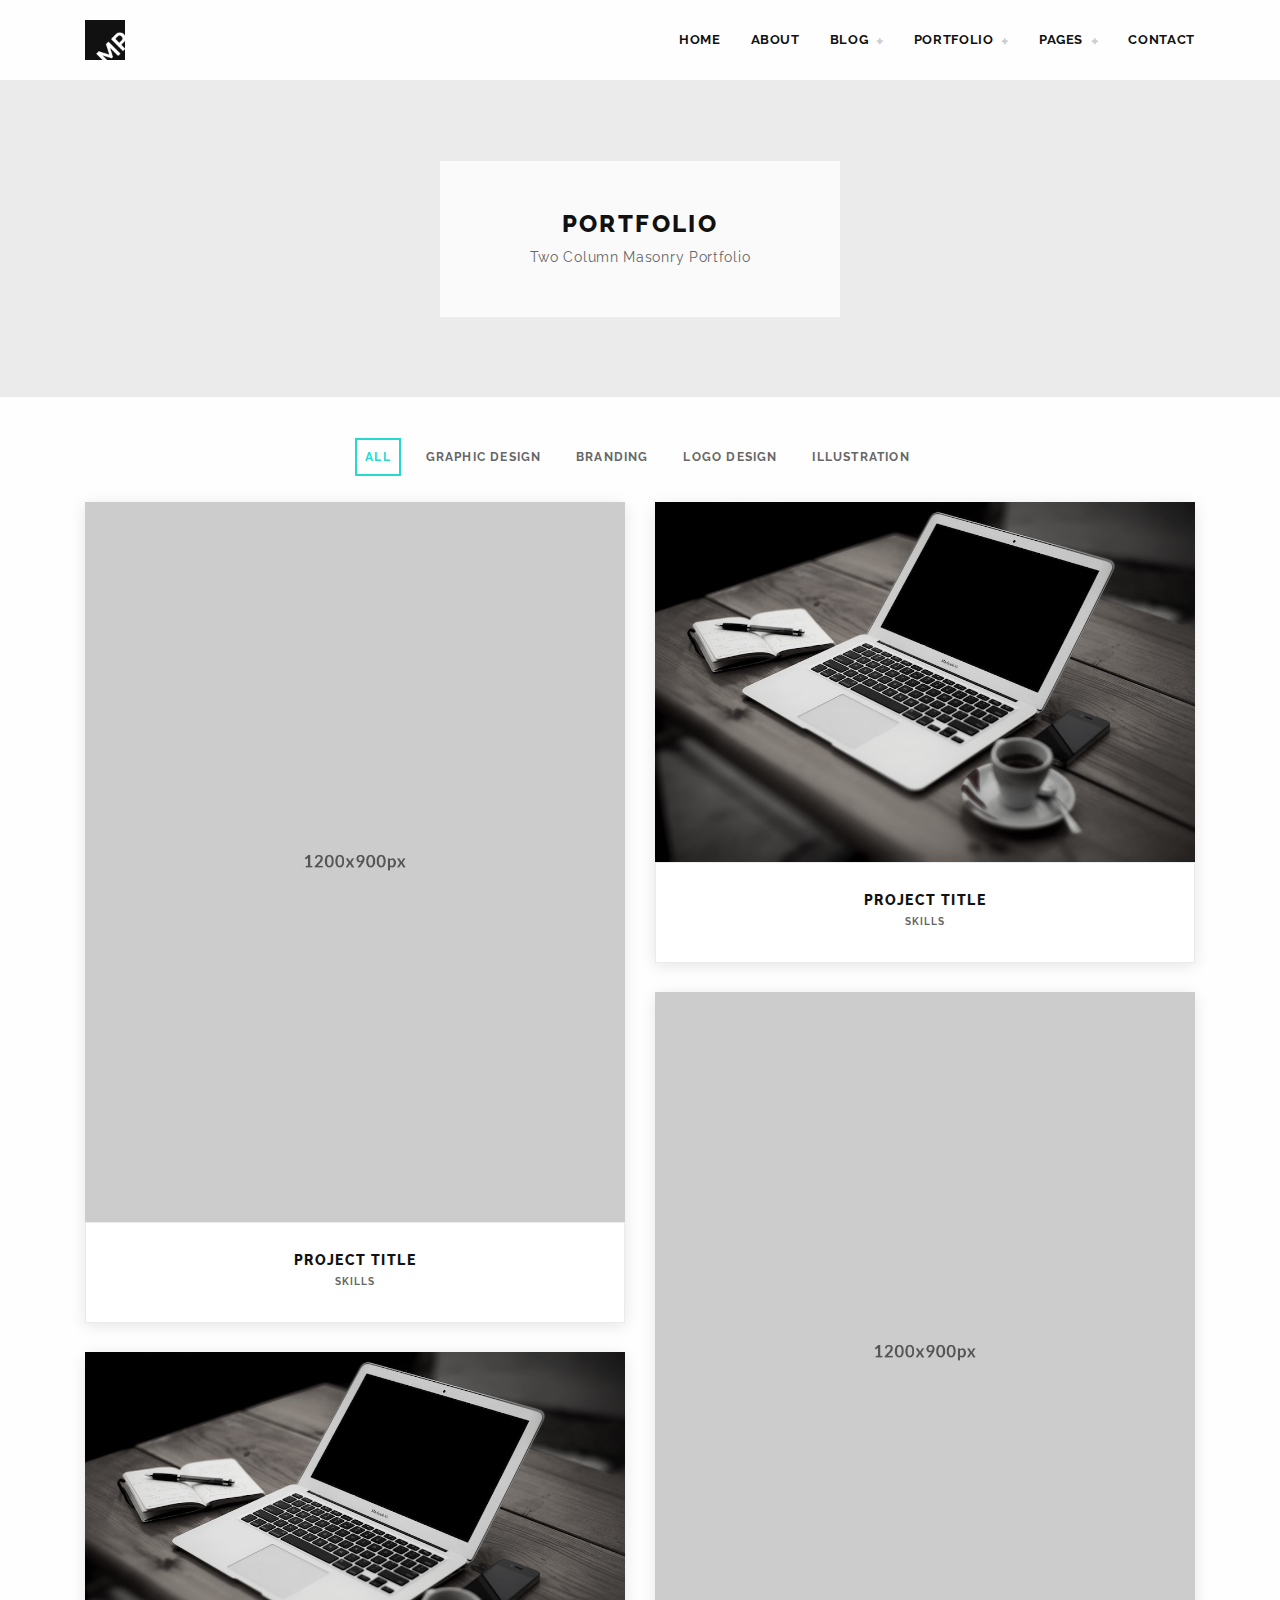
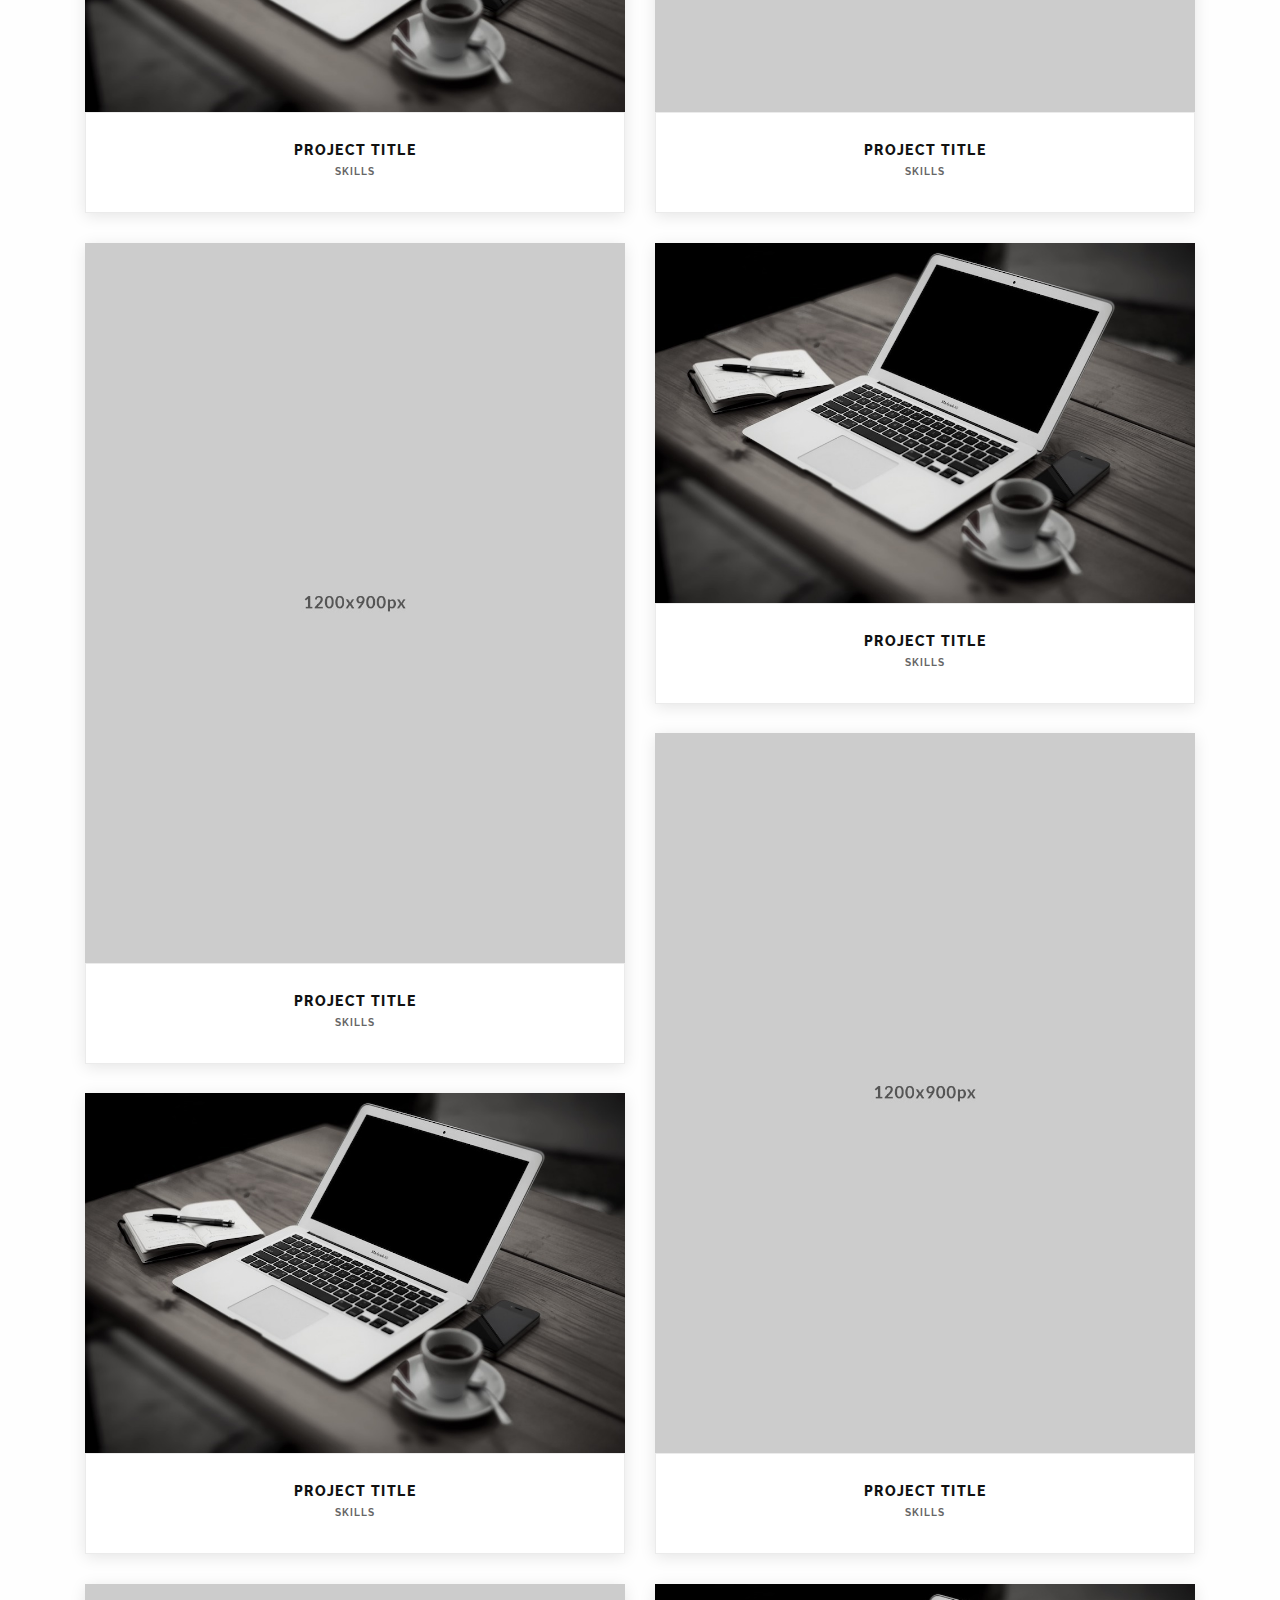
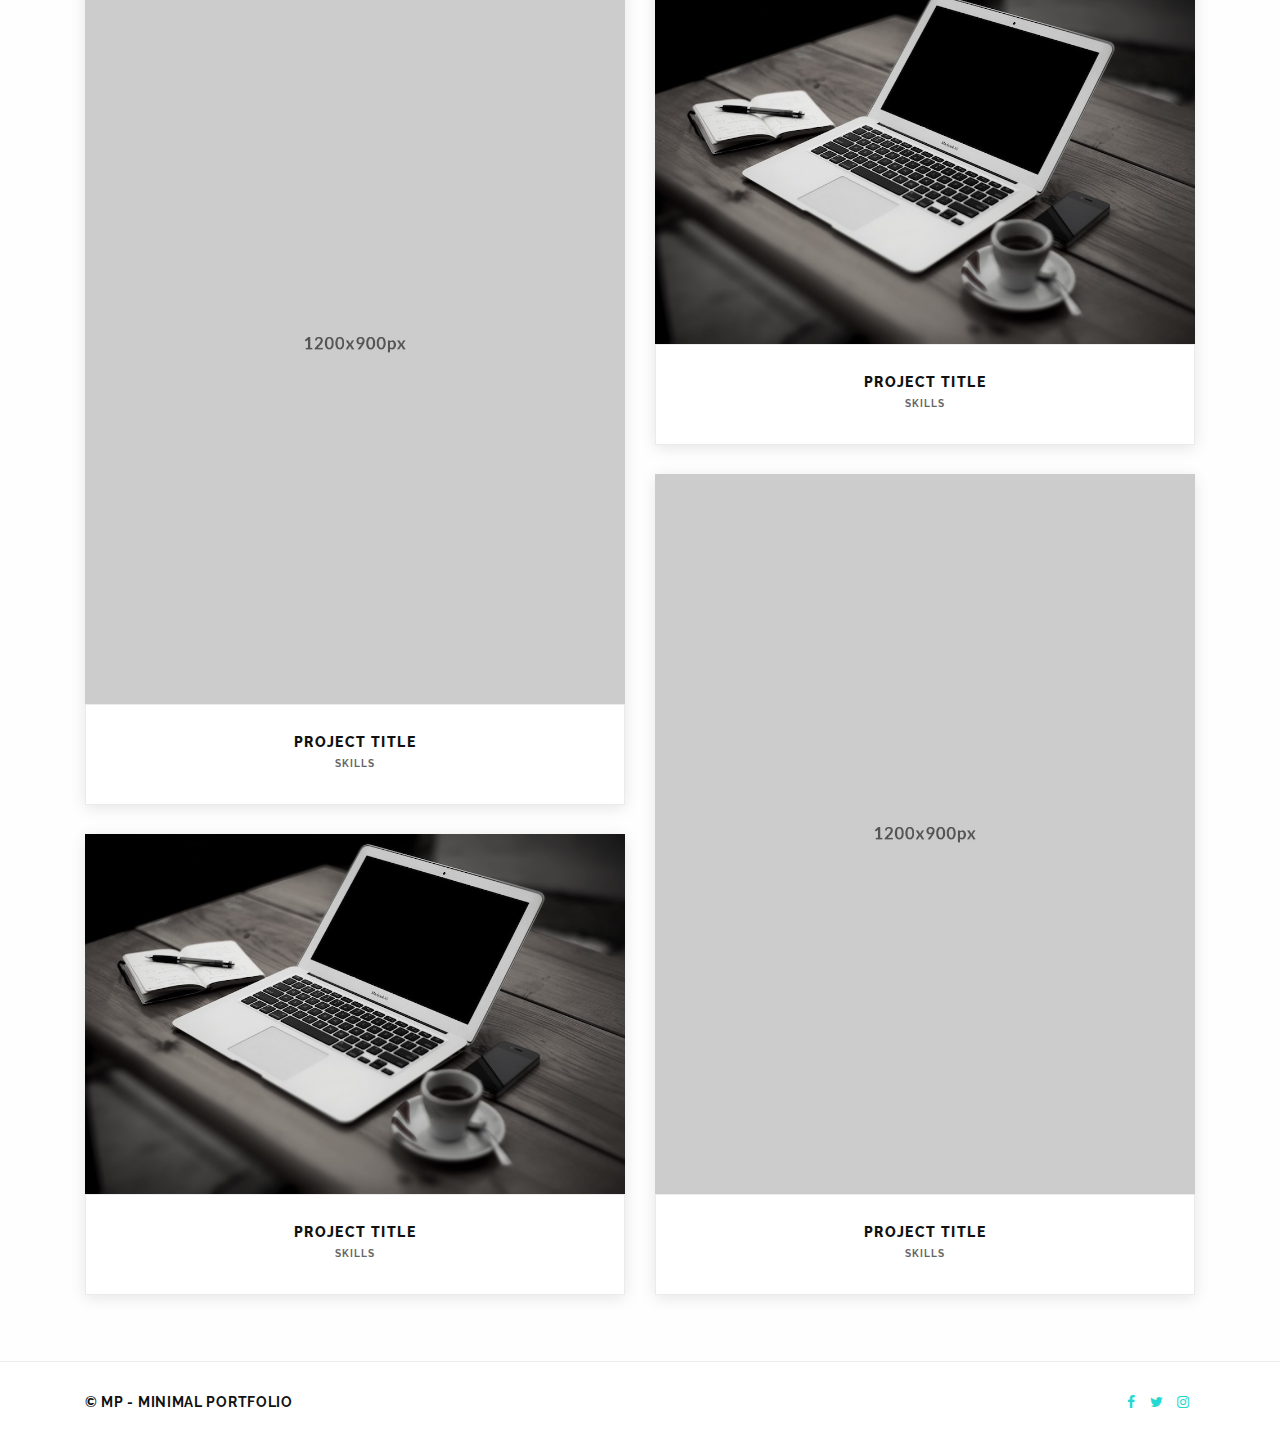
<file: masonry-2col.html>
<!DOCTYPE html>
<html lang="en">

<head>

<meta charset="utf-8">
<meta http-equiv="X-UA-Compatible" content="IE=edge">
<meta name="viewport" content="width=device-width, initial-scale=1">
<meta name="description" content="Minimal Portfolio Theme">
<meta name="keywords" content="responsive, retina ready, html5, css3, creative, portfolio, bootstrap theme" />
<meta name="author" content="KingStudio.ro">

<!-- favicon -->
<link rel="icon" href="images/favicon.png">
<!-- page title -->
<title>MP - Minimal Portfolio Theme</title>
<!-- bootstrap css -->
<link href="css/bootstrap.min.css" rel="stylesheet">
<!-- css -->
<link href="css/style.css" rel="stylesheet">
<link href="css/animate.css" rel="stylesheet">
<link href="css/magnific-popup.css" rel="stylesheet">
<!-- fonts -->
<link href="https://fonts.googleapis.com/css?family=Raleway:400,700,800,900" rel="stylesheet">
<link href="css/font-awesome.min.css" rel="stylesheet" type="text/css">
<link href='fonts/FontAwesome.otf' rel='stylesheet' type='text/css'>
<link rel="stylesheet" href="css/linear-icons.css">

<!-- HTML5 shim and Respond.js for IE8 support of HTML5 elements and media queries -->
<!-- WARNING: Respond.js doesn't work if you view the page via file:// -->
<!--[if lt IE 9]>
    <script src="https://oss.maxcdn.com/html5shiv/3.7.2/html5shiv.min.js"></script>
    <script src="https://oss.maxcdn.com/respond/1.4.2/respond.min.js"></script>
<![endif]-->

</head>

<body>

<!-- preloader -->
<div id="preloader">
    <div class="spinner spinner-round"></div>
</div>
<!-- / preloader -->

<!-- header -->
<header>
    <!-- nav -->
    <nav class="navbar navbar-default">
        <div class="container">
            <div class="navbar-header">
                <button type="button" class="navbar-toggle collapsed" data-toggle="collapse" data-target=".navbar-collapse">
                <span class="sr-only">Toggle navigation</span>
                <span class="icon-bar"></span>
                <span class="icon-bar"></span>
                <span class="icon-bar"></span>
                </button>
                <a class="navbar-brand" href="index.html"><img src="images/logo.png" alt="logo"></a>
            </div><!-- / navbar-header -->
            <div class="navbar-collapse collapse">
                <ul class="nav navbar-nav">
                    <li><a href="index.html"><span>HOME</span></a></li>
                    <li><a href="about.html"><span>ABOUT</span></a></li>
                    <li class="dropdown">
                    <a href="#" class="dropdown-toggle" data-toggle="dropdown" role="button" aria-haspopup="true" aria-expanded="false"><span>BLOG</span> <span class="dropdown-icon"></span></a>
                    <ul class="dropdown-menu animated zoomIn fast">
                        <li><a href="blog.html"><span>BLOG FULLWIDTH</span></a></li>
                        <li><a href="blog-masonry.html"><span>BLOG MASONRY</span></a></li>
                        <li><a href="blog-sidebar.html"><span>BLOG SIDEBAR</span></a></li>
                        <li><a href="single-post-full.html"><span>POST FULLWIDTH</span></a></li>
                        <li><a href="single-post.html"><span>POST SIDEBAR</span></a></li>
                    </ul>
                    </li>
                    <li class="dropdown">
                    <a href="#" class="dropdown-toggle" data-toggle="dropdown" role="button" aria-haspopup="true" aria-expanded="false"><span>PORTFOLIO</span> <span class="dropdown-icon"></span></a>
                    <ul class="dropdown-menu animated zoomIn fast">
                        <li><a href="grid-2col.html"><span>GRID 2COL</span></a></li>
                        <li><a href="grid-3col.html"><span>GRID 3COL</span></a></li>
                        <li><a href="grid-4col.html"><span>GRID 4COL</span></a></li>
                        <li class="active"><a href="masonry-2col.html"><span>MASONRY 2COL</span></a></li>
                        <li><a href="masonry-3col.html"><span>MASONRY 3COL</span></a></li>
                        <li><a href="masonry-4col.html"><span>MASONRY 4COL</span></a></li>
                        <li><a href="single-project.html"><span>SINGLE PROJECT</span></a></li>
                        <li><a href="single-project-2.html"><span>SINGLE PROJECT 2</span></a></li>
                        <li><a href="single-project-3.html"><span>SINGLE PROJECT 3</span></a></li>
                    </ul>
                    </li>
                    <li class="dropdown">
                    <a href="#" class="dropdown-toggle" data-toggle="dropdown" role="button" aria-haspopup="true" aria-expanded="false"><span>PAGES</span> <span class="dropdown-icon"></span></a>
                    <ul class="dropdown-menu animated zoomIn fast">
                        <li><a href="about2.html"><span>ABOUT 2</span></a></li>
                        <li><a href="contact2.html"><span>CONTACT 2</span></a></li>
                        <li><a href="404.html"><span>404 PAGE</span></a></li>
                        <li><a href="components.html"><span>COMPONENTS</span></a></li>
                    </ul>
                    </li>
                    <li><a href="contact.html"><span>CONTACT</span></a></li>
                </ul>
            </div><!--/ nav-collapse -->
        </div><!-- / container -->
    </nav>
    <!-- / nav -->

    <!-- header-banner -->
    <div id="header-banner">
        <div class="banner-content single-page text-center">
            <div class="banner-info">
                <h1>PORTFOLIO</h1>
                <p>Two Column Masonry Portfolio</p>
            </div><!-- / banner-info -->
        </div><!-- / banner-content -->
    </div>
    <!-- / header-banner -->
</header>
<!-- / header -->

<!-- content -->

<!-- portfolio section -->
<section id="portfolio" class="info-box two-col w-shadow">
    <div class="container">
        <!-- portfolio filter -->
        <ul class="portfolio-filter list-inline text-center">
            <li><a href="#" data-group="all" class="active">ALL</a></li>
            <li><a href="#" data-group="graphic-design">GRAPHIC DESIGN</a></li>
            <li><a href="#" data-group="branding">BRANDING</a></li>
            <li><a href="#" data-group="logo-design">LOGO DESIGN</a></li>
            <li><a href="#" data-group="illustration">ILLUSTRATION</a></li>
        </ul><!--end portfolio filter -->
        <ul class="row portfolio list-unstyled lightbox" id="grid">
            <!-- project -->
            <li class="col-xs-6 project m-project" data-groups='["illustration"]'>
                <div class="img-bg-color primary">
                    <a href="single-project.html" class="project-link"></a>
                    <!-- / project-link -->
                    <img src="images/m-project.jpg" alt="">
                    <!-- / project-image -->

                    <!-- project-hover-tools -->
                    <div class="project-hover-tools">
                        <a href="single-project.html" class="view-btn">
                            <i class="lnr lnr-eye"></i>
                        </a>
                        <a href="images/m-project.jpg" class="open-gallery">
                            <i class="lnr lnr-frame-expand"></i>
                        </a>
                    </div><!-- / project-hover-tools -->

                    <!-- project-details -->
                    <div class="project-details">
                        <h5 class="project-title">PROJECT TITLE</h5>
                        <p class="skill">SKILLS</p>
                    </div><!-- / project-details -->
                </div><!-- / img-bg-color -->
            </li>
            <!-- / project -->

            <!-- project -->
            <li class="col-xs-6 project" data-groups='["branding"]'>
                <div class="img-bg-color primary">
                    <a href="single-project.html" class="project-link"></a>
                    <!-- / project-link -->
                    <img src="images/project.jpg" alt="">
                    <!-- / project-image -->

                    <!-- project-hover-tools -->
                    <div class="project-hover-tools">
                        <a href="single-project.html" class="view-btn">
                            <i class="lnr lnr-eye"></i>
                        </a>
                        <a href="images/project.jpg" class="open-gallery">
                            <i class="lnr lnr-frame-expand"></i>
                        </a>
                    </div><!-- / project-hover-tools -->

                    <!-- project-details -->
                    <div class="project-details">
                        <h5 class="project-title">PROJECT TITLE</h5>
                        <p class="skill">SKILLS</p>
                    </div><!-- / project-details -->
                </div><!-- / img-bg-color -->
            </li>
            <!-- / project -->

            <!-- project -->
            <li class="col-xs-6 project m-project" data-groups='["logo-design"]'>
                <div class="img-bg-color primary">
                    <a href="single-project.html" class="project-link"></a>
                    <!-- / project-link -->
                    <img src="images/m-project.jpg" alt="">
                    <!-- / project-image -->

                    <!-- project-hover-tools -->
                    <div class="project-hover-tools">
                        <a href="single-project.html" class="view-btn">
                            <i class="lnr lnr-eye"></i>
                        </a>
                        <a href="images/m-project.jpg" class="open-gallery">
                            <i class="lnr lnr-frame-expand"></i>
                        </a>
                    </div><!-- / project-hover-tools -->

                    <!-- project-details -->
                    <div class="project-details">
                        <h5 class="project-title">PROJECT TITLE</h5>
                        <p class="skill">SKILLS</p>
                    </div><!-- / project-details -->
                </div><!-- / img-bg-color -->
            </li>
            <!-- / project -->

            <!-- project -->
            <li class="col-xs-6 project" data-groups='["illustration", "logo-design", "branding"]'>
                <div class="img-bg-color primary">
                    <a href="single-project.html" class="project-link"></a>
                    <!-- / project-link -->
                    <img src="images/project.jpg" alt="">
                    <!-- / project-image -->

                    <!-- project-hover-tools -->
                    <div class="project-hover-tools">
                        <a href="single-project.html" class="view-btn">
                            <i class="lnr lnr-eye"></i>
                        </a>
                        <a href="images/project.jpg" class="open-gallery">
                            <i class="lnr lnr-frame-expand"></i>
                        </a>
                    </div><!-- / project-hover-tools -->

                    <!-- project-details -->
                    <div class="project-details">
                        <h5 class="project-title">PROJECT TITLE</h5>
                        <p class="skill">SKILLS</p>
                    </div><!-- / project-details -->
                </div><!-- / img-bg-color -->
            </li>
            <!-- / project -->

            <!-- project -->
            <li class="col-xs-6 project m-project" data-groups='["graphic-design", "logo-design", "branding"]'>
                <div class="img-bg-color primary">
                    <a href="single-project.html" class="project-link"></a>
                    <!-- / project-link -->
                    <img src="images/m-project.jpg" alt="">
                    <!-- / project-image -->

                    <!-- project-hover-tools -->
                    <div class="project-hover-tools">
                        <a href="single-project.html" class="view-btn">
                            <i class="lnr lnr-eye"></i>
                        </a>
                        <a href="images/m-project.jpg" class="open-gallery">
                            <i class="lnr lnr-frame-expand"></i>
                        </a>
                    </div><!-- / project-hover-tools -->

                    <!-- project-details -->
                    <div class="project-details">
                        <h5 class="project-title">PROJECT TITLE</h5>
                        <p class="skill">SKILLS</p>
                    </div><!-- / project-details -->
                </div><!-- / img-bg-color -->
            </li>
            <!-- / project -->

            <!-- project -->
            <li class="col-xs-6 project" data-groups='["branding"]'>
                <div class="img-bg-color primary">
                    <a href="single-project.html" class="project-link"></a>
                    <!-- / project-link -->
                    <img src="images/project.jpg" alt="">
                    <!-- / project-image -->

                    <!-- project-hover-tools -->
                    <div class="project-hover-tools">
                        <a href="single-project.html" class="view-btn">
                            <i class="lnr lnr-eye"></i>
                        </a>
                        <a href="images/project.jpg" class="open-gallery">
                            <i class="lnr lnr-frame-expand"></i>
                        </a>
                    </div><!-- / project-hover-tools -->

                    <!-- project-details -->
                    <div class="project-details">
                        <h5 class="project-title">PROJECT TITLE</h5>
                        <p class="skill">SKILLS</p>
                    </div><!-- / project-details -->
                </div><!-- / img-bg-color -->
            </li>
            <!-- / project -->

            <!-- project -->
            <li class="col-xs-6 project m-project" data-groups='["graphic-design", "branding"]'>
                <div class="img-bg-color primary">
                    <a href="single-project.html" class="project-link"></a>
                    <!-- / project-link -->
                    <img src="images/m-project.jpg" alt="">
                    <!-- / project-image -->

                    <!-- project-hover-tools -->
                    <div class="project-hover-tools">
                        <a href="single-project.html" class="view-btn">
                            <i class="lnr lnr-eye"></i>
                        </a>
                        <a href="images/m-project.jpg" class="open-gallery">
                            <i class="lnr lnr-frame-expand"></i>
                        </a>
                    </div><!-- / project-hover-tools -->

                    <!-- project-details -->
                    <div class="project-details">
                        <h5 class="project-title">PROJECT TITLE</h5>
                        <p class="skill">SKILLS</p>
                    </div><!-- / project-details -->
                </div><!-- / img-bg-color -->
            </li>
            <!-- / project -->

            <!-- project -->
            <li class="col-xs-6 project" data-groups='["illustration", "logo-design"]'>
                <div class="img-bg-color primary">
                    <a href="single-project.html" class="project-link"></a>
                    <!-- / project-link -->
                    <img src="images/project.jpg" alt="">
                    <!-- / project-image -->

                    <!-- project-hover-tools -->
                    <div class="project-hover-tools">
                        <a href="single-project.html" class="view-btn">
                            <i class="lnr lnr-eye"></i>
                        </a>
                        <a href="images/project.jpg" class="open-gallery">
                            <i class="lnr lnr-frame-expand"></i>
                        </a>
                    </div><!-- / project-hover-tools -->

                    <!-- project-details -->
                    <div class="project-details">
                        <h5 class="project-title">PROJECT TITLE</h5>
                        <p class="skill">SKILLS</p>
                    </div><!-- / project-details -->
                </div><!-- / img-bg-color -->
            </li>
            <!-- / project -->

            <!-- project -->
            <li class="col-xs-6 project m-project" data-groups='["branding"]'>
                <div class="img-bg-color primary">
                    <a href="single-project.html" class="project-link"></a>
                    <!-- / project-link -->
                    <img src="images/m-project.jpg" alt="">
                    <!-- / project-image -->

                    <!-- project-hover-tools -->
                    <div class="project-hover-tools">
                        <a href="single-project.html" class="view-btn">
                            <i class="lnr lnr-eye"></i>
                        </a>
                        <a href="images/m-project.jpg" class="open-gallery">
                            <i class="lnr lnr-frame-expand"></i>
                        </a>
                    </div><!-- / project-hover-tools -->

                    <!-- project-details -->
                    <div class="project-details">
                        <h5 class="project-title">PROJECT TITLE</h5>
                        <p class="skill">SKILLS</p>
                    </div><!-- / project-details -->
                </div><!-- / img-bg-color -->
            </li>
            <!-- / project -->

            <!-- project -->
            <li class="col-xs-6 project" data-groups='["graphic-design", "branding"]'>
                <div class="img-bg-color primary">
                    <a href="single-project.html" class="project-link"></a>
                    <!-- / project-link -->
                    <img src="images/project.jpg" alt="">
                    <!-- / project-image -->

                    <!-- project-hover-tools -->
                    <div class="project-hover-tools">
                        <a href="single-project.html" class="view-btn">
                            <i class="lnr lnr-eye"></i>
                        </a>
                        <a href="images/project.jpg" class="open-gallery">
                            <i class="lnr lnr-frame-expand"></i>
                        </a>
                    </div><!-- / project-hover-tools -->

                    <!-- project-details -->
                    <div class="project-details">
                        <h5 class="project-title">PROJECT TITLE</h5>
                        <p class="skill">SKILLS</p>
                    </div><!-- / project-details -->
                </div><!-- / img-bg-color -->
            </li>
            <!-- / project -->

            <!-- project -->
            <li class="col-xs-6 project m-project" data-groups='["logo-design", "branding"]'>
                <div class="img-bg-color primary">
                    <a href="single-project.html" class="project-link"></a>
                    <!-- / project-link -->
                    <img src="images/m-project.jpg" alt="">
                    <!-- / project-image -->

                    <!-- project-hover-tools -->
                    <div class="project-hover-tools">
                        <a href="single-project.html" class="view-btn">
                            <i class="lnr lnr-eye"></i>
                        </a>
                        <a href="images/m-project.jpg" class="open-gallery">
                            <i class="lnr lnr-frame-expand"></i>
                        </a>
                    </div><!-- / project-hover-tools -->

                    <!-- project-details -->
                    <div class="project-details">
                        <h5 class="project-title">PROJECT TITLE</h5>
                        <p class="skill">SKILLS</p>
                    </div><!-- / project-details -->
                </div><!-- / img-bg-color -->
            </li>
            <!-- / project -->

            <!-- project -->
            <li class="col-xs-6 project" data-groups='["illustration"]'>
                <div class="img-bg-color primary">
                    <a href="single-project.html" class="project-link"></a>
                    <!-- / project-link -->
                    <img src="images/project.jpg" alt="">
                    <!-- / project-image -->

                    <!-- project-hover-tools -->
                    <div class="project-hover-tools">
                        <a href="single-project.html" class="view-btn">
                            <i class="lnr lnr-eye"></i>
                        </a>
                        <a href="images/project.jpg" class="open-gallery">
                            <i class="lnr lnr-frame-expand"></i>
                        </a>
                    </div><!-- / project-hover-tools -->

                    <!-- project-details -->
                    <div class="project-details">
                        <h5 class="project-title">PROJECT TITLE</h5>
                        <p class="skill">SKILLS</p>
                    </div><!-- / project-details -->
                </div><!-- / img-bg-color -->
            </li>
            <!-- / project -->

            <!-- sizer -->
            <li class="col-xs-6 shuffle_sizer"></li>      
        </ul> <!-- / projects -->
    </div><!-- / container -->

</section>
<!-- / portfolio section -->

<!-- / content -->

<!-- footer -->
<footer>
    <div class="container">
        <p class="footer-info">© MP - MINIMAL PORTFOLIO
            <span class="social pull-right">
                <a href="#x"><i class="fa fa-facebook"></i></a>
                <a href="#x"><i class="fa fa-twitter"></i></a>
                <a href="#x"><i class="fa fa-instagram"></i></a>
            </span>
        </p>
    </div><!-- / container -->
</footer>
<!-- / footer -->

<!-- javascript -->
<script src="js/jquery.min.js"></script>
<script src="js/bootstrap.min.js"></script>
<script src="js/jquery.easing.min.js"></script>

<!-- portfolio -->
<script src="js/custom.js"></script>
<script src="js/jquery.shuffle.min.js"></script>
<!-- lightbox -->
<script src="js/jquery.magnific-popup.min.js"></script>
<script type="text/javascript">
// This will create a single gallery from all elements that have class "lightbox"
$('.lightbox').each(function() {
    $(this).magnificPopup({
        delegate: 'a.open-gallery', // the selector for gallery item
        type: 'image',
        gallery: {
          enabled:true
        }
    });
});
</script>
<!-- / lightbox -->
<!-- / portfolio -->

<!-- preloader -->
<script src="js/preloader.js"></script>
<!-- / preloader -->

<!-- / javascript -->
</body>

</html>
</file>
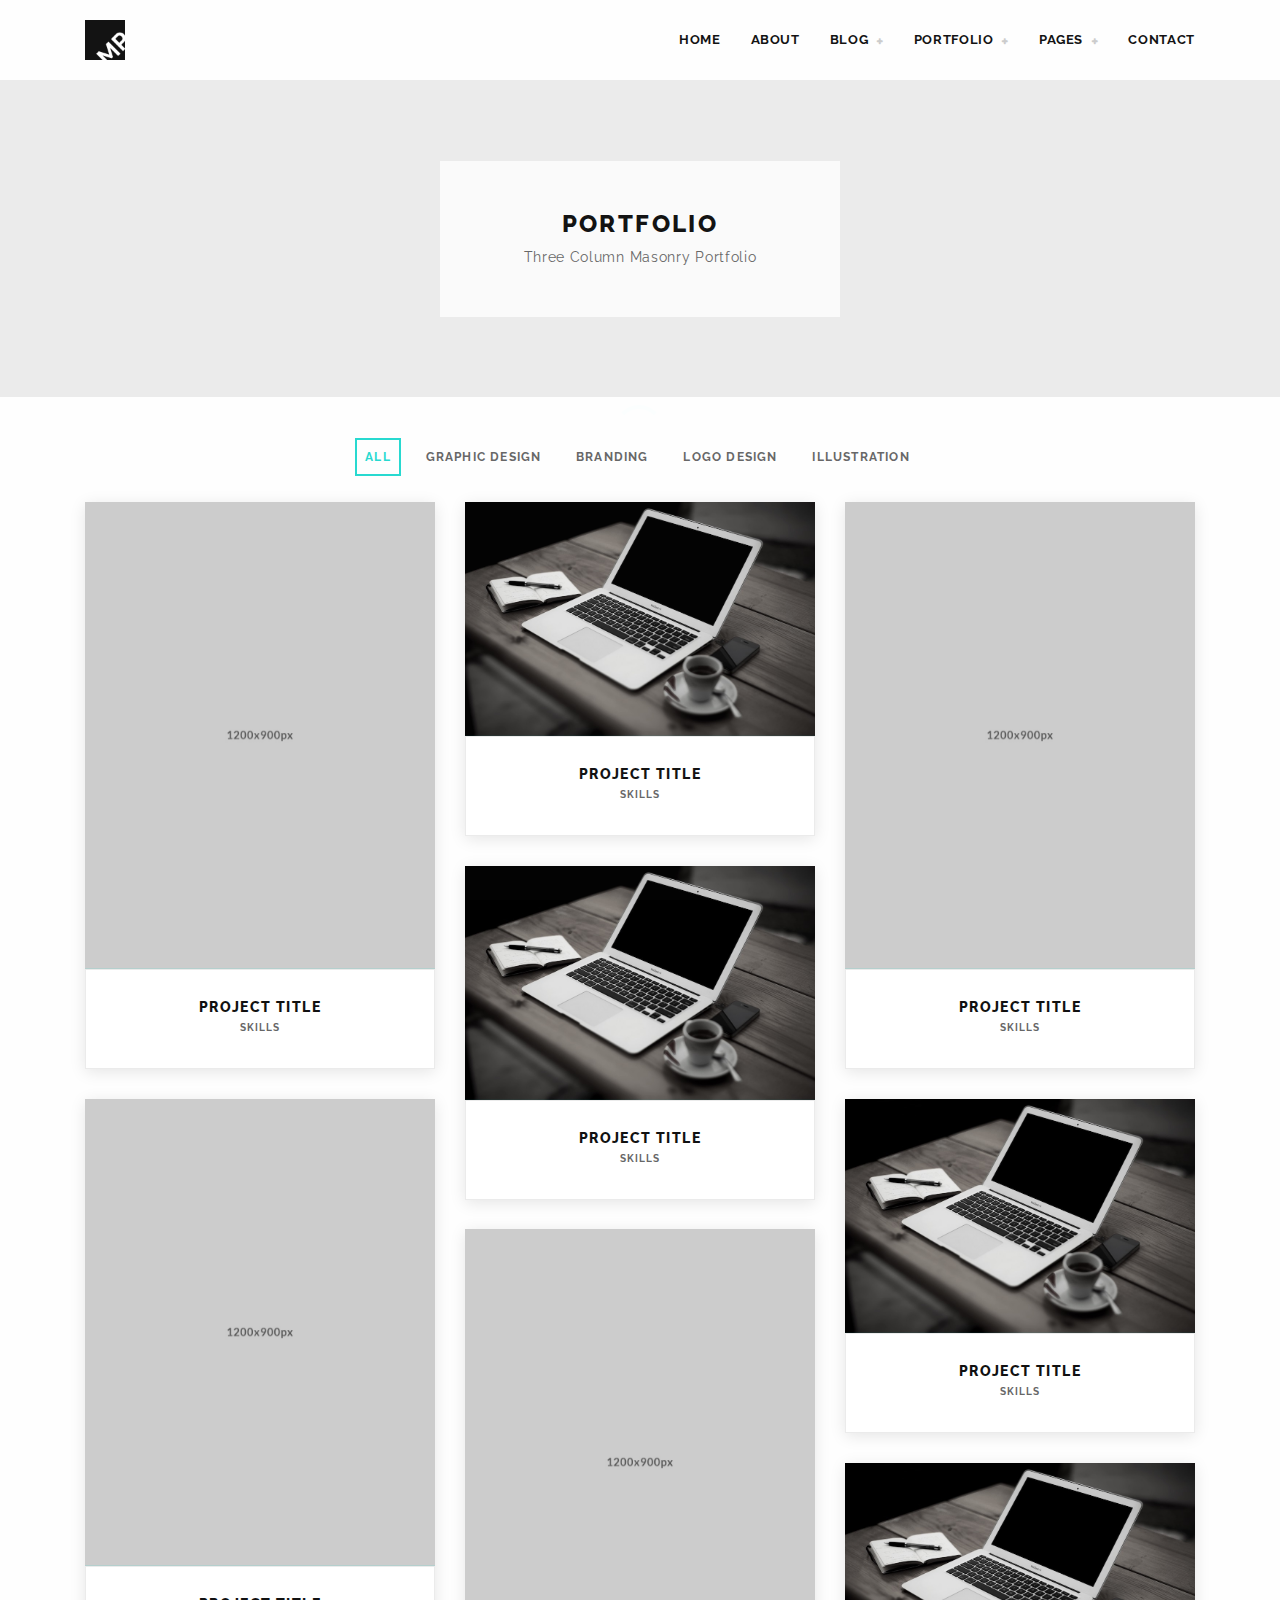
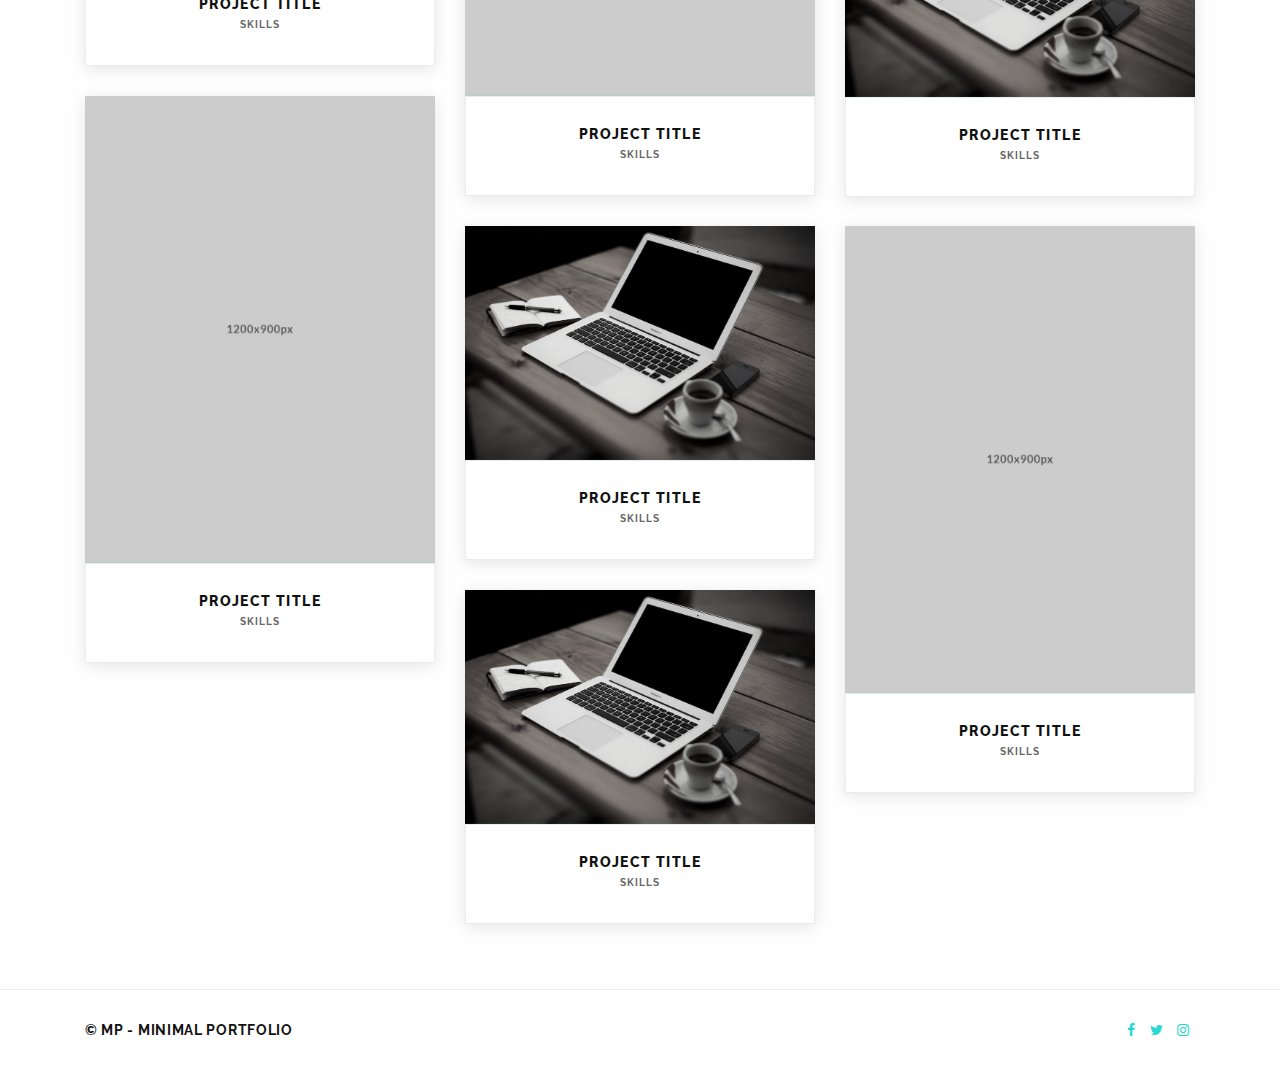
<file: masonry-3col.html>
<!DOCTYPE html>
<html lang="en">

<head>

<meta charset="utf-8">
<meta http-equiv="X-UA-Compatible" content="IE=edge">
<meta name="viewport" content="width=device-width, initial-scale=1">
<meta name="description" content="Minimal Portfolio Theme">
<meta name="keywords" content="responsive, retina ready, html5, css3, creative, portfolio, bootstrap theme" />
<meta name="author" content="KingStudio.ro">

<!-- favicon -->
<link rel="icon" href="images/favicon.png">
<!-- page title -->
<title>MP - Minimal Portfolio Theme</title>
<!-- bootstrap css -->
<link href="css/bootstrap.min.css" rel="stylesheet">
<!-- css -->
<link href="css/style.css" rel="stylesheet">
<link href="css/animate.css" rel="stylesheet">
<link href="css/magnific-popup.css" rel="stylesheet">
<!-- fonts -->
<link href="https://fonts.googleapis.com/css?family=Raleway:400,700,800,900" rel="stylesheet">
<link href="css/font-awesome.min.css" rel="stylesheet" type="text/css">
<link href='fonts/FontAwesome.otf' rel='stylesheet' type='text/css'>
<link rel="stylesheet" href="css/linear-icons.css">

<!-- HTML5 shim and Respond.js for IE8 support of HTML5 elements and media queries -->
<!-- WARNING: Respond.js doesn't work if you view the page via file:// -->
<!--[if lt IE 9]>
    <script src="https://oss.maxcdn.com/html5shiv/3.7.2/html5shiv.min.js"></script>
    <script src="https://oss.maxcdn.com/respond/1.4.2/respond.min.js"></script>
<![endif]-->

</head>

<body>

<!-- preloader -->
<div id="preloader">
    <div class="spinner spinner-round"></div>
</div>
<!-- / preloader -->

<!-- header -->
<header>
    <!-- nav -->
    <nav class="navbar navbar-default">
        <div class="container">
            <div class="navbar-header">
                <button type="button" class="navbar-toggle collapsed" data-toggle="collapse" data-target=".navbar-collapse">
                <span class="sr-only">Toggle navigation</span>
                <span class="icon-bar"></span>
                <span class="icon-bar"></span>
                <span class="icon-bar"></span>
                </button>
                <a class="navbar-brand" href="index.html"><img src="images/logo.png" alt="logo"></a>
            </div><!-- / navbar-header -->
            <div class="navbar-collapse collapse">
                <ul class="nav navbar-nav">
                    <li><a href="index.html"><span>HOME</span></a></li>
                    <li><a href="about.html"><span>ABOUT</span></a></li>
                    <li class="dropdown">
                    <a href="#" class="dropdown-toggle" data-toggle="dropdown" role="button" aria-haspopup="true" aria-expanded="false"><span>BLOG</span> <span class="dropdown-icon"></span></a>
                    <ul class="dropdown-menu animated zoomIn fast">
                        <li><a href="blog.html"><span>BLOG FULLWIDTH</span></a></li>
                        <li><a href="blog-masonry.html"><span>BLOG MASONRY</span></a></li>
                        <li><a href="blog-sidebar.html"><span>BLOG SIDEBAR</span></a></li>
                        <li><a href="single-post-full.html"><span>POST FULLWIDTH</span></a></li>
                        <li><a href="single-post.html"><span>POST SIDEBAR</span></a></li>
                    </ul>
                    </li>
                    <li class="dropdown">
                    <a href="#" class="dropdown-toggle" data-toggle="dropdown" role="button" aria-haspopup="true" aria-expanded="false"><span>PORTFOLIO</span> <span class="dropdown-icon"></span></a>
                    <ul class="dropdown-menu animated zoomIn fast">
                        <li><a href="grid-2col.html"><span>GRID 2COL</span></a></li>
                        <li><a href="grid-3col.html"><span>GRID 3COL</span></a></li>
                        <li><a href="grid-4col.html"><span>GRID 4COL</span></a></li>
                        <li><a href="masonry-2col.html"><span>MASONRY 2COL</span></a></li>
                        <li class="active"><a href="masonry-3col.html"><span>MASONRY 3COL</span></a></li>
                        <li><a href="masonry-4col.html"><span>MASONRY 4COL</span></a></li>
                        <li><a href="single-project.html"><span>SINGLE PROJECT</span></a></li>
                        <li><a href="single-project-2.html"><span>SINGLE PROJECT 2</span></a></li>
                        <li><a href="single-project-3.html"><span>SINGLE PROJECT 3</span></a></li>
                    </ul>
                    </li>
                    <li class="dropdown">
                    <a href="#" class="dropdown-toggle" data-toggle="dropdown" role="button" aria-haspopup="true" aria-expanded="false"><span>PAGES</span> <span class="dropdown-icon"></span></a>
                    <ul class="dropdown-menu animated zoomIn fast">
                        <li><a href="about2.html"><span>ABOUT 2</span></a></li>
                        <li><a href="contact2.html"><span>CONTACT 2</span></a></li>
                        <li><a href="404.html"><span>404 PAGE</span></a></li>
                        <li><a href="components.html"><span>COMPONENTS</span></a></li>
                    </ul>
                    </li>
                    <li><a href="contact.html"><span>CONTACT</span></a></li>
                </ul>
            </div><!--/ nav-collapse -->
        </div><!-- / container -->
    </nav>
    <!-- / nav -->

    <!-- header-banner -->
    <div id="header-banner">
        <div class="banner-content single-page text-center">
            <div class="banner-info">
                <h1>PORTFOLIO</h1>
                <p>Three Column Masonry Portfolio</p>
            </div><!-- / banner-info -->
        </div><!-- / banner-content -->
    </div>
    <!-- / header-banner -->
</header>
<!-- / header -->

<!-- content -->

<!-- portfolio section -->
<section id="portfolio" class="info-box w-shadow">
    <div class="container">
        <!-- portfolio filter -->
        <ul class="portfolio-filter list-inline text-center">
            <li><a href="#" data-group="all" class="active">ALL</a></li>
            <li><a href="#" data-group="graphic-design">GRAPHIC DESIGN</a></li>
            <li><a href="#" data-group="branding">BRANDING</a></li>
            <li><a href="#" data-group="logo-design">LOGO DESIGN</a></li>
            <li><a href="#" data-group="illustration">ILLUSTRATION</a></li>
        </ul><!--end portfolio filter -->
        <ul class="row portfolio list-unstyled lightbox" id="grid">
            <!-- project -->
            <li class="col-xs-6 col-md-4 project m-project" data-groups='["illustration"]'>
                <div class="img-bg-color primary">
                    <a href="single-project.html" class="project-link"></a>
                    <!-- / project-link -->
                    <img src="images/m-project.jpg" alt="">
                    <!-- / project-image -->

                    <!-- project-hover-tools -->
                    <div class="project-hover-tools">
                        <a href="single-project.html" class="view-btn">
                            <i class="lnr lnr-eye"></i>
                        </a>
                        <a href="images/m-project.jpg" class="open-gallery">
                            <i class="lnr lnr-frame-expand"></i>
                        </a>
                    </div><!-- / project-hover-tools -->

                    <!-- project-details -->
                    <div class="project-details">
                        <h5 class="project-title">PROJECT TITLE</h5>
                        <p class="skill">SKILLS</p>
                    </div><!-- / project-details -->
                </div><!-- / img-bg-color -->
            </li>
            <!-- / project -->

            <!-- project -->
            <li class="col-xs-6 col-md-4 project" data-groups='["branding"]'>
                <div class="img-bg-color primary">
                    <a href="single-project.html" class="project-link"></a>
                    <!-- / project-link -->
                    <img src="images/project.jpg" alt="">
                    <!-- / project-image -->

                    <!-- project-hover-tools -->
                    <div class="project-hover-tools">
                        <a href="single-project.html" class="view-btn">
                            <i class="lnr lnr-eye"></i>
                        </a>
                        <a href="images/project.jpg" class="open-gallery">
                            <i class="lnr lnr-frame-expand"></i>
                        </a>
                    </div><!-- / project-hover-tools -->

                    <!-- project-details -->
                    <div class="project-details">
                        <h5 class="project-title">PROJECT TITLE</h5>
                        <p class="skill">SKILLS</p>
                    </div><!-- / project-details -->
                </div><!-- / img-bg-color -->
            </li>
            <!-- / project -->

            <!-- project -->
            <li class="col-xs-6 col-md-4 project m-project" data-groups='["logo-design"]'>
                <div class="img-bg-color primary">
                    <a href="single-project.html" class="project-link"></a>
                    <!-- / project-link -->
                    <img src="images/m-project.jpg" alt="">
                    <!-- / project-image -->

                    <!-- project-hover-tools -->
                    <div class="project-hover-tools">
                        <a href="single-project.html" class="view-btn">
                            <i class="lnr lnr-eye"></i>
                        </a>
                        <a href="images/m-project.jpg" class="open-gallery">
                            <i class="lnr lnr-frame-expand"></i>
                        </a>
                    </div><!-- / project-hover-tools -->

                    <!-- project-details -->
                    <div class="project-details">
                        <h5 class="project-title">PROJECT TITLE</h5>
                        <p class="skill">SKILLS</p>
                    </div><!-- / project-details -->
                </div><!-- / img-bg-color -->
            </li>
            <!-- / project -->

            <!-- project -->
            <li class="col-xs-6 col-md-4 project" data-groups='["illustration", "logo-design", "branding"]'>
                <div class="img-bg-color primary">
                    <a href="single-project.html" class="project-link"></a>
                    <!-- / project-link -->
                    <img src="images/project.jpg" alt="">
                    <!-- / project-image -->

                    <!-- project-hover-tools -->
                    <div class="project-hover-tools">
                        <a href="single-project.html" class="view-btn">
                            <i class="lnr lnr-eye"></i>
                        </a>
                        <a href="images/project.jpg" class="open-gallery">
                            <i class="lnr lnr-frame-expand"></i>
                        </a>
                    </div><!-- / project-hover-tools -->

                    <!-- project-details -->
                    <div class="project-details">
                        <h5 class="project-title">PROJECT TITLE</h5>
                        <p class="skill">SKILLS</p>
                    </div><!-- / project-details -->
                </div><!-- / img-bg-color -->
            </li>
            <!-- / project -->

            <!-- project -->
            <li class="col-xs-6 col-md-4 project m-project" data-groups='["graphic-design", "logo-design", "branding"]'>
                <div class="img-bg-color primary">
                    <a href="single-project.html" class="project-link"></a>
                    <!-- / project-link -->
                    <img src="images/m-project.jpg" alt="">
                    <!-- / project-image -->

                    <!-- project-hover-tools -->
                    <div class="project-hover-tools">
                        <a href="single-project.html" class="view-btn">
                            <i class="lnr lnr-eye"></i>
                        </a>
                        <a href="images/m-project.jpg" class="open-gallery">
                            <i class="lnr lnr-frame-expand"></i>
                        </a>
                    </div><!-- / project-hover-tools -->

                    <!-- project-details -->
                    <div class="project-details">
                        <h5 class="project-title">PROJECT TITLE</h5>
                        <p class="skill">SKILLS</p>
                    </div><!-- / project-details -->
                </div><!-- / img-bg-color -->
            </li>
            <!-- / project -->

            <!-- project -->
            <li class="col-xs-6 col-md-4 project" data-groups='["branding"]'>
                <div class="img-bg-color primary">
                    <a href="single-project.html" class="project-link"></a>
                    <!-- / project-link -->
                    <img src="images/project.jpg" alt="">
                    <!-- / project-image -->

                    <!-- project-hover-tools -->
                    <div class="project-hover-tools">
                        <a href="single-project.html" class="view-btn">
                            <i class="lnr lnr-eye"></i>
                        </a>
                        <a href="images/project.jpg" class="open-gallery">
                            <i class="lnr lnr-frame-expand"></i>
                        </a>
                    </div><!-- / project-hover-tools -->

                    <!-- project-details -->
                    <div class="project-details">
                        <h5 class="project-title">PROJECT TITLE</h5>
                        <p class="skill">SKILLS</p>
                    </div><!-- / project-details -->
                </div><!-- / img-bg-color -->
            </li>
            <!-- / project -->

            <!-- project -->
            <li class="col-xs-6 col-md-4 project m-project" data-groups='["graphic-design", "branding"]'>
                <div class="img-bg-color primary">
                    <a href="single-project.html" class="project-link"></a>
                    <!-- / project-link -->
                    <img src="images/m-project.jpg" alt="">
                    <!-- / project-image -->

                    <!-- project-hover-tools -->
                    <div class="project-hover-tools">
                        <a href="single-project.html" class="view-btn">
                            <i class="lnr lnr-eye"></i>
                        </a>
                        <a href="images/m-project.jpg" class="open-gallery">
                            <i class="lnr lnr-frame-expand"></i>
                        </a>
                    </div><!-- / project-hover-tools -->

                    <!-- project-details -->
                    <div class="project-details">
                        <h5 class="project-title">PROJECT TITLE</h5>
                        <p class="skill">SKILLS</p>
                    </div><!-- / project-details -->
                </div><!-- / img-bg-color -->
            </li>
            <!-- / project -->

            <!-- project -->
            <li class="col-xs-6 col-md-4 project" data-groups='["illustration", "logo-design"]'>
                <div class="img-bg-color primary">
                    <a href="single-project.html" class="project-link"></a>
                    <!-- / project-link -->
                    <img src="images/project.jpg" alt="">
                    <!-- / project-image -->

                    <!-- project-hover-tools -->
                    <div class="project-hover-tools">
                        <a href="single-project.html" class="view-btn">
                            <i class="lnr lnr-eye"></i>
                        </a>
                        <a href="images/project.jpg" class="open-gallery">
                            <i class="lnr lnr-frame-expand"></i>
                        </a>
                    </div><!-- / project-hover-tools -->

                    <!-- project-details -->
                    <div class="project-details">
                        <h5 class="project-title">PROJECT TITLE</h5>
                        <p class="skill">SKILLS</p>
                    </div><!-- / project-details -->
                </div><!-- / img-bg-color -->
            </li>
            <!-- / project -->

            <!-- project -->
            <li class="col-xs-6 col-md-4 project m-project" data-groups='["branding"]'>
                <div class="img-bg-color primary">
                    <a href="single-project.html" class="project-link"></a>
                    <!-- / project-link -->
                    <img src="images/m-project.jpg" alt="">
                    <!-- / project-image -->

                    <!-- project-hover-tools -->
                    <div class="project-hover-tools">
                        <a href="single-project.html" class="view-btn">
                            <i class="lnr lnr-eye"></i>
                        </a>
                        <a href="images/m-project.jpg" class="open-gallery">
                            <i class="lnr lnr-frame-expand"></i>
                        </a>
                    </div><!-- / project-hover-tools -->

                    <!-- project-details -->
                    <div class="project-details">
                        <h5 class="project-title">PROJECT TITLE</h5>
                        <p class="skill">SKILLS</p>
                    </div><!-- / project-details -->
                </div><!-- / img-bg-color -->
            </li>
            <!-- / project -->

            <!-- project -->
            <li class="col-xs-6 col-md-4 project" data-groups='["graphic-design", "branding"]'>
                <div class="img-bg-color primary">
                    <a href="single-project.html" class="project-link"></a>
                    <!-- / project-link -->
                    <img src="images/project.jpg" alt="">
                    <!-- / project-image -->

                    <!-- project-hover-tools -->
                    <div class="project-hover-tools">
                        <a href="single-project.html" class="view-btn">
                            <i class="lnr lnr-eye"></i>
                        </a>
                        <a href="images/project.jpg" class="open-gallery">
                            <i class="lnr lnr-frame-expand"></i>
                        </a>
                    </div><!-- / project-hover-tools -->

                    <!-- project-details -->
                    <div class="project-details">
                        <h5 class="project-title">PROJECT TITLE</h5>
                        <p class="skill">SKILLS</p>
                    </div><!-- / project-details -->
                </div><!-- / img-bg-color -->
            </li>
            <!-- / project -->

            <!-- project -->
            <li class="col-xs-6 col-md-4 project m-project" data-groups='["logo-design", "branding"]'>
                <div class="img-bg-color primary">
                    <a href="single-project.html" class="project-link"></a>
                    <!-- / project-link -->
                    <img src="images/m-project.jpg" alt="">
                    <!-- / project-image -->

                    <!-- project-hover-tools -->
                    <div class="project-hover-tools">
                        <a href="single-project.html" class="view-btn">
                            <i class="lnr lnr-eye"></i>
                        </a>
                        <a href="images/m-project.jpg" class="open-gallery">
                            <i class="lnr lnr-frame-expand"></i>
                        </a>
                    </div><!-- / project-hover-tools -->

                    <!-- project-details -->
                    <div class="project-details">
                        <h5 class="project-title">PROJECT TITLE</h5>
                        <p class="skill">SKILLS</p>
                    </div><!-- / project-details -->
                </div><!-- / img-bg-color -->
            </li>
            <!-- / project -->

            <!-- project -->
            <li class="col-xs-6 col-md-4 project" data-groups='["illustration"]'>
                <div class="img-bg-color primary">
                    <a href="single-project.html" class="project-link"></a>
                    <!-- / project-link -->
                    <img src="images/project.jpg" alt="">
                    <!-- / project-image -->

                    <!-- project-hover-tools -->
                    <div class="project-hover-tools">
                        <a href="single-project.html" class="view-btn">
                            <i class="lnr lnr-eye"></i>
                        </a>
                        <a href="images/project.jpg" class="open-gallery">
                            <i class="lnr lnr-frame-expand"></i>
                        </a>
                    </div><!-- / project-hover-tools -->

                    <!-- project-details -->
                    <div class="project-details">
                        <h5 class="project-title">PROJECT TITLE</h5>
                        <p class="skill">SKILLS</p>
                    </div><!-- / project-details -->
                </div><!-- / img-bg-color -->
            </li>
            <!-- / project -->

            <!-- sizer -->
            <li class="col-xs-6 col-md-4 shuffle_sizer"></li>      
        </ul> <!-- / projects -->
    </div><!-- / container -->

</section>
<!-- / portfolio section -->

<!-- / content -->

<!-- footer -->
<footer>
    <div class="container">
        <p class="footer-info">© MP - MINIMAL PORTFOLIO
            <span class="social pull-right">
                <a href="#x"><i class="fa fa-facebook"></i></a>
                <a href="#x"><i class="fa fa-twitter"></i></a>
                <a href="#x"><i class="fa fa-instagram"></i></a>
            </span>
        </p>
    </div><!-- / container -->
</footer>
<!-- / footer -->

<!-- javascript -->
<script src="js/jquery.min.js"></script>
<script src="js/bootstrap.min.js"></script>
<script src="js/jquery.easing.min.js"></script>

<!-- portfolio -->
<script src="js/custom.js"></script>
<script src="js/jquery.shuffle.min.js"></script>
<!-- lightbox -->
<script src="js/jquery.magnific-popup.min.js"></script>
<script type="text/javascript">
// This will create a single gallery from all elements that have class "lightbox"
$('.lightbox').each(function() {
    $(this).magnificPopup({
        delegate: 'a.open-gallery', // the selector for gallery item
        type: 'image',
        gallery: {
          enabled:true
        }
    });
});
</script>
<!-- / lightbox -->
<!-- / portfolio -->

<!-- preloader -->
<script src="js/preloader.js"></script>
<!-- / preloader -->

<!-- / javascript -->
</body>

</html>
</file>
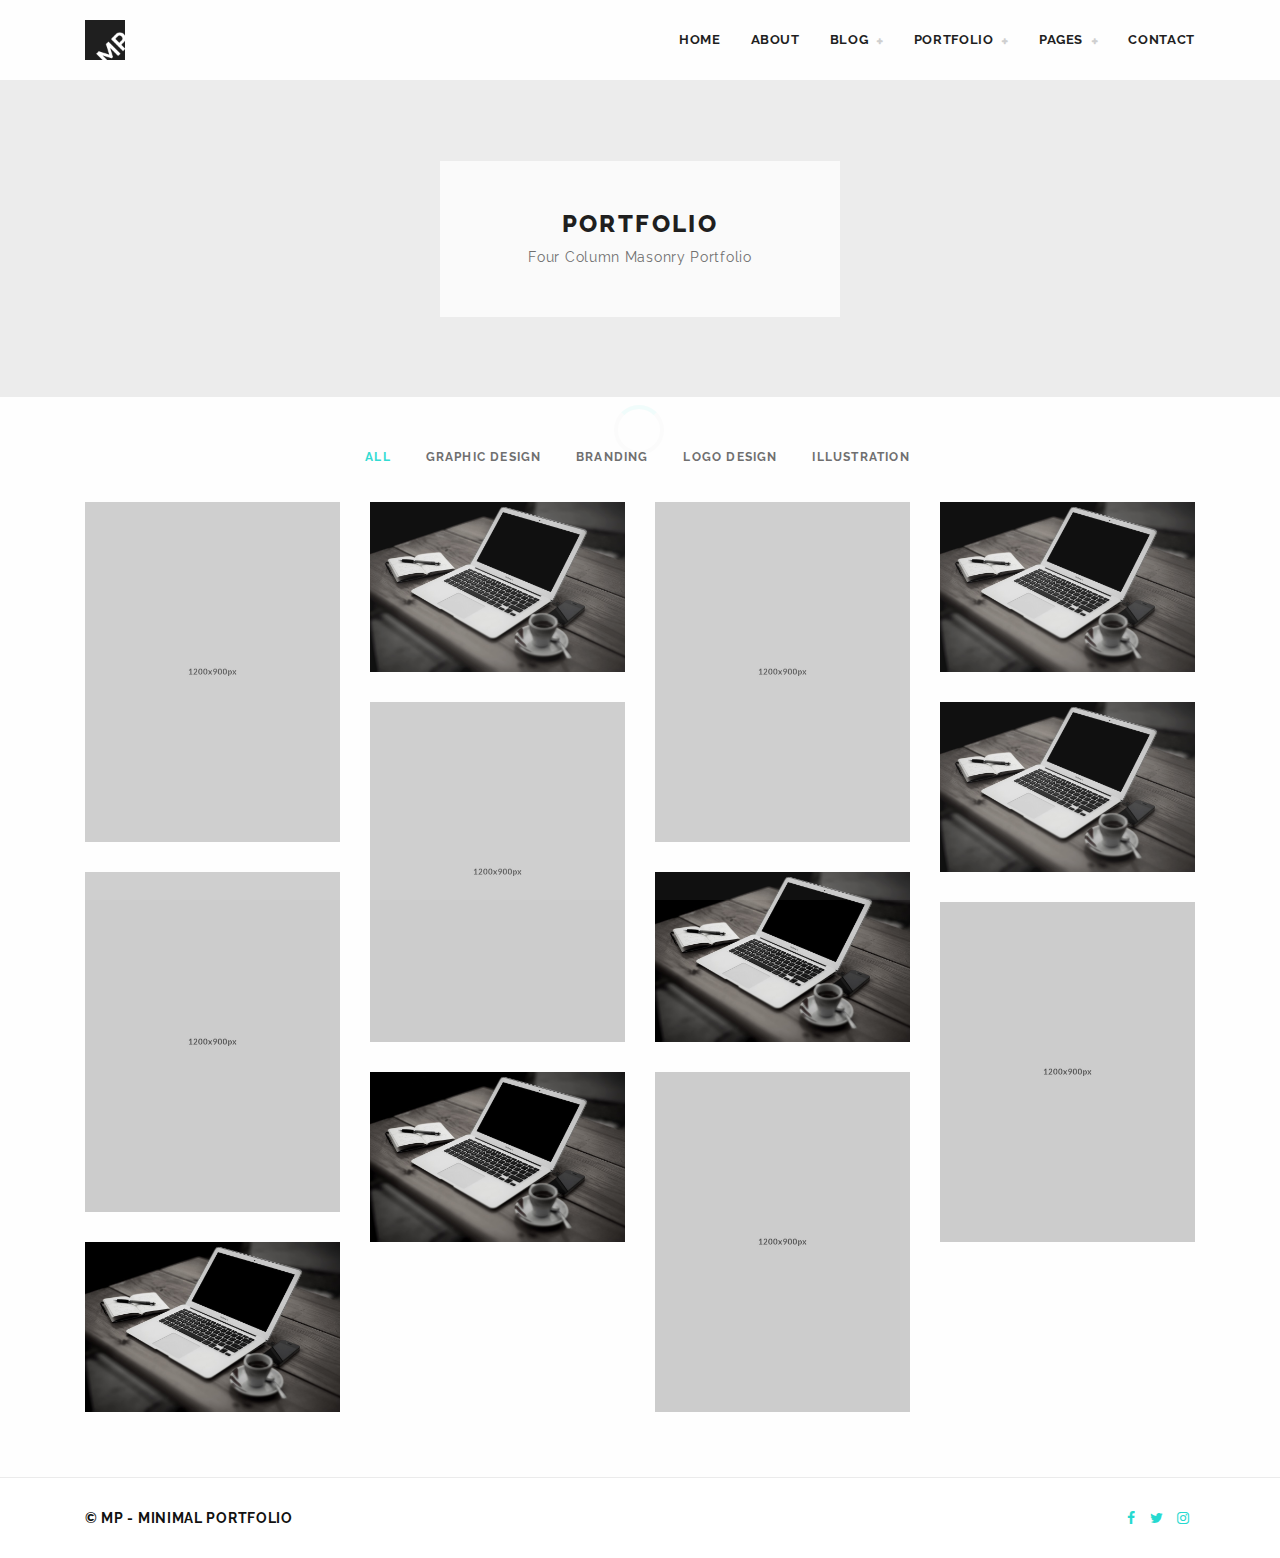
<file: masonry-4col.html>
<!DOCTYPE html>
<html lang="en">

<head>

<meta charset="utf-8">
<meta http-equiv="X-UA-Compatible" content="IE=edge">
<meta name="viewport" content="width=device-width, initial-scale=1">
<meta name="description" content="Minimal Portfolio Theme">
<meta name="keywords" content="responsive, retina ready, html5, css3, creative, portfolio, bootstrap theme" />
<meta name="author" content="KingStudio.ro">

<!-- favicon -->
<link rel="icon" href="images/favicon.png">
<!-- page title -->
<title>MP - Minimal Portfolio Theme</title>
<!-- bootstrap css -->
<link href="css/bootstrap.min.css" rel="stylesheet">
<!-- css -->
<link href="css/style.css" rel="stylesheet">
<link href="css/animate.css" rel="stylesheet">
<link href="css/magnific-popup.css" rel="stylesheet">
<!-- fonts -->
<link href="https://fonts.googleapis.com/css?family=Raleway:400,700,800,900" rel="stylesheet">
<link href="css/font-awesome.min.css" rel="stylesheet" type="text/css">
<link href='fonts/FontAwesome.otf' rel='stylesheet' type='text/css'>
<link rel="stylesheet" href="css/linear-icons.css">

<!-- HTML5 shim and Respond.js for IE8 support of HTML5 elements and media queries -->
<!-- WARNING: Respond.js doesn't work if you view the page via file:// -->
<!--[if lt IE 9]>
    <script src="https://oss.maxcdn.com/html5shiv/3.7.2/html5shiv.min.js"></script>
    <script src="https://oss.maxcdn.com/respond/1.4.2/respond.min.js"></script>
<![endif]-->

</head>

<body>

<!-- preloader -->
<div id="preloader">
    <div class="spinner spinner-round"></div>
</div>
<!-- / preloader -->

<!-- header -->
<header>
    <!-- nav -->
    <nav class="navbar navbar-default">
        <div class="container">
            <div class="navbar-header">
                <button type="button" class="navbar-toggle collapsed" data-toggle="collapse" data-target=".navbar-collapse">
                <span class="sr-only">Toggle navigation</span>
                <span class="icon-bar"></span>
                <span class="icon-bar"></span>
                <span class="icon-bar"></span>
                </button>
                <a class="navbar-brand" href="index.html"><img src="images/logo.png" alt="logo"></a>
            </div><!-- / navbar-header -->
            <div class="navbar-collapse collapse">
                <ul class="nav navbar-nav">
                    <li><a href="index.html"><span>HOME</span></a></li>
                    <li><a href="about.html"><span>ABOUT</span></a></li>
                    <li class="dropdown">
                    <a href="#" class="dropdown-toggle" data-toggle="dropdown" role="button" aria-haspopup="true" aria-expanded="false"><span>BLOG</span> <span class="dropdown-icon"></span></a>
                    <ul class="dropdown-menu animated zoomIn fast">
                        <li><a href="blog.html"><span>BLOG FULLWIDTH</span></a></li>
                        <li><a href="blog-masonry.html"><span>BLOG MASONRY</span></a></li>
                        <li><a href="blog-sidebar.html"><span>BLOG SIDEBAR</span></a></li>
                        <li><a href="single-post-full.html"><span>POST FULLWIDTH</span></a></li>
                        <li><a href="single-post.html"><span>POST SIDEBAR</span></a></li>
                    </ul>
                    </li>
                    <li class="dropdown">
                    <a href="#" class="dropdown-toggle" data-toggle="dropdown" role="button" aria-haspopup="true" aria-expanded="false"><span>PORTFOLIO</span> <span class="dropdown-icon"></span></a>
                    <ul class="dropdown-menu animated zoomIn fast">
                        <li><a href="grid-2col.html"><span>GRID 2COL</span></a></li>
                        <li><a href="grid-3col.html"><span>GRID 3COL</span></a></li>
                        <li><a href="grid-4col.html"><span>GRID 4COL</span></a></li>
                        <li><a href="masonry-2col.html"><span>MASONRY 2COL</span></a></li>
                        <li><a href="masonry-3col.html"><span>MASONRY 3COL</span></a></li>
                        <li class="active"><a href="masonry-4col.html"><span>MASONRY 4COL</span></a></li>
                        <li><a href="single-project.html"><span>SINGLE PROJECT</span></a></li>
                        <li><a href="single-project-2.html"><span>SINGLE PROJECT 2</span></a></li>
                        <li><a href="single-project-3.html"><span>SINGLE PROJECT 3</span></a></li>
                    </ul>
                    </li>
                    <li class="dropdown">
                    <a href="#" class="dropdown-toggle" data-toggle="dropdown" role="button" aria-haspopup="true" aria-expanded="false"><span>PAGES</span> <span class="dropdown-icon"></span></a>
                    <ul class="dropdown-menu animated zoomIn fast">
                        <li><a href="about2.html"><span>ABOUT 2</span></a></li>
                        <li><a href="contact2.html"><span>CONTACT 2</span></a></li>
                        <li><a href="404.html"><span>404 PAGE</span></a></li>
                        <li><a href="components.html"><span>COMPONENTS</span></a></li>
                    </ul>
                    </li>
                    <li><a href="contact.html"><span>CONTACT</span></a></li>
                </ul>
            </div><!--/ nav-collapse -->
        </div><!-- / container -->
    </nav>
    <!-- / nav -->

    <!-- header-banner -->
    <div id="header-banner">
        <div class="banner-content single-page text-center">
            <div class="banner-info">
                <h1>PORTFOLIO</h1>
                <p>Four Column Masonry Portfolio</p>
            </div><!-- / banner-info -->
        </div><!-- / banner-content -->
    </div>
    <!-- / header-banner -->
</header>
<!-- / header -->

<!-- content -->

<!-- portfolio section -->
<section id="portfolio" class="four-col">
    <div class="container">
        <!-- portfolio filter -->
        <ul class="portfolio-filter list-inline text-center">
            <li><a href="#" data-group="all" class="active">ALL</a></li>
            <li><a href="#" data-group="graphic-design">GRAPHIC DESIGN</a></li>
            <li><a href="#" data-group="branding">BRANDING</a></li>
            <li><a href="#" data-group="logo-design">LOGO DESIGN</a></li>
            <li><a href="#" data-group="illustration">ILLUSTRATION</a></li>
        </ul><!--end portfolio filter -->
        <ul class="row portfolio list-unstyled lightbox" id="grid">
            <!-- project -->
            <li class="col-xs-6 col-md-3 project m-project" data-groups='["illustration"]'>
                <div class="img-bg-color primary">
                    <a href="single-project.html" class="project-link"></a>
                    <!-- / project-link -->
                    <img src="images/m-project.jpg" alt="">
                    <!-- / project-image -->

                    <!-- project-hover-tools -->
                    <div class="project-hover-tools">
                        <a href="single-project.html" class="view-btn">
                            <i class="lnr lnr-eye"></i>
                        </a>
                        <a href="images/m-project.jpg" class="open-gallery">
                            <i class="lnr lnr-frame-expand"></i>
                        </a>
                    </div><!-- / project-hover-tools -->

                    <!-- project-details -->
                    <div class="project-details">
                        <h5 class="project-title">PROJECT TITLE</h5>
                        <p class="skill">SKILLS</p>
                    </div><!-- / project-details -->
                </div><!-- / img-bg-color -->
            </li>
            <!-- / project -->

            <!-- project -->
            <li class="col-xs-6 col-md-3 project" data-groups='["branding"]'>
                <div class="img-bg-color primary">
                    <a href="single-project.html" class="project-link"></a>
                    <!-- / project-link -->
                    <img src="images/project.jpg" alt="">
                    <!-- / project-image -->

                    <!-- project-hover-tools -->
                    <div class="project-hover-tools">
                        <a href="single-project.html" class="view-btn">
                            <i class="lnr lnr-eye"></i>
                        </a>
                        <a href="images/project.jpg" class="open-gallery">
                            <i class="lnr lnr-frame-expand"></i>
                        </a>
                    </div><!-- / project-hover-tools -->

                    <!-- project-details -->
                    <div class="project-details">
                        <h5 class="project-title">PROJECT TITLE</h5>
                        <p class="skill">SKILLS</p>
                    </div><!-- / project-details -->
                </div><!-- / img-bg-color -->
            </li>
            <!-- / project -->

            <!-- project -->
            <li class="col-xs-6 col-md-3 project m-project" data-groups='["logo-design"]'>
                <div class="img-bg-color primary">
                    <a href="single-project.html" class="project-link"></a>
                    <!-- / project-link -->
                    <img src="images/m-project.jpg" alt="">
                    <!-- / project-image -->

                    <!-- project-hover-tools -->
                    <div class="project-hover-tools">
                        <a href="single-project.html" class="view-btn">
                            <i class="lnr lnr-eye"></i>
                        </a>
                        <a href="images/m-project.jpg" class="open-gallery">
                            <i class="lnr lnr-frame-expand"></i>
                        </a>
                    </div><!-- / project-hover-tools -->

                    <!-- project-details -->
                    <div class="project-details">
                        <h5 class="project-title">PROJECT TITLE</h5>
                        <p class="skill">SKILLS</p>
                    </div><!-- / project-details -->
                </div><!-- / img-bg-color -->
            </li>
            <!-- / project -->

            <!-- project -->
            <li class="col-xs-6 col-md-3 project" data-groups='["illustration", "logo-design", "branding"]'>
                <div class="img-bg-color primary">
                    <a href="single-project.html" class="project-link"></a>
                    <!-- / project-link -->
                    <img src="images/project.jpg" alt="">
                    <!-- / project-image -->

                    <!-- project-hover-tools -->
                    <div class="project-hover-tools">
                        <a href="single-project.html" class="view-btn">
                            <i class="lnr lnr-eye"></i>
                        </a>
                        <a href="images/project.jpg" class="open-gallery">
                            <i class="lnr lnr-frame-expand"></i>
                        </a>
                    </div><!-- / project-hover-tools -->

                    <!-- project-details -->
                    <div class="project-details">
                        <h5 class="project-title">PROJECT TITLE</h5>
                        <p class="skill">SKILLS</p>
                    </div><!-- / project-details -->
                </div><!-- / img-bg-color -->
            </li>
            <!-- / project -->

            <!-- project -->
            <li class="col-xs-6 col-md-3 project m-project" data-groups='["graphic-design", "logo-design", "branding"]'>
                <div class="img-bg-color primary">
                    <a href="single-project.html" class="project-link"></a>
                    <!-- / project-link -->
                    <img src="images/m-project.jpg" alt="">
                    <!-- / project-image -->

                    <!-- project-hover-tools -->
                    <div class="project-hover-tools">
                        <a href="single-project.html" class="view-btn">
                            <i class="lnr lnr-eye"></i>
                        </a>
                        <a href="images/m-project.jpg" class="open-gallery">
                            <i class="lnr lnr-frame-expand"></i>
                        </a>
                    </div><!-- / project-hover-tools -->

                    <!-- project-details -->
                    <div class="project-details">
                        <h5 class="project-title">PROJECT TITLE</h5>
                        <p class="skill">SKILLS</p>
                    </div><!-- / project-details -->
                </div><!-- / img-bg-color -->
            </li>
            <!-- / project -->

            <!-- project -->
            <li class="col-xs-6 col-md-3 project" data-groups='["branding"]'>
                <div class="img-bg-color primary">
                    <a href="single-project.html" class="project-link"></a>
                    <!-- / project-link -->
                    <img src="images/project.jpg" alt="">
                    <!-- / project-image -->

                    <!-- project-hover-tools -->
                    <div class="project-hover-tools">
                        <a href="single-project.html" class="view-btn">
                            <i class="lnr lnr-eye"></i>
                        </a>
                        <a href="images/project.jpg" class="open-gallery">
                            <i class="lnr lnr-frame-expand"></i>
                        </a>
                    </div><!-- / project-hover-tools -->

                    <!-- project-details -->
                    <div class="project-details">
                        <h5 class="project-title">PROJECT TITLE</h5>
                        <p class="skill">SKILLS</p>
                    </div><!-- / project-details -->
                </div><!-- / img-bg-color -->
            </li>
            <!-- / project -->

            <!-- project -->
            <li class="col-xs-6 col-md-3 project m-project" data-groups='["graphic-design", "branding"]'>
                <div class="img-bg-color primary">
                    <a href="single-project.html" class="project-link"></a>
                    <!-- / project-link -->
                    <img src="images/m-project.jpg" alt="">
                    <!-- / project-image -->

                    <!-- project-hover-tools -->
                    <div class="project-hover-tools">
                        <a href="single-project.html" class="view-btn">
                            <i class="lnr lnr-eye"></i>
                        </a>
                        <a href="images/m-project.jpg" class="open-gallery">
                            <i class="lnr lnr-frame-expand"></i>
                        </a>
                    </div><!-- / project-hover-tools -->

                    <!-- project-details -->
                    <div class="project-details">
                        <h5 class="project-title">PROJECT TITLE</h5>
                        <p class="skill">SKILLS</p>
                    </div><!-- / project-details -->
                </div><!-- / img-bg-color -->
            </li>
            <!-- / project -->

            <!-- project -->
            <li class="col-xs-6 col-md-3 project" data-groups='["illustration", "logo-design"]'>
                <div class="img-bg-color primary">
                    <a href="single-project.html" class="project-link"></a>
                    <!-- / project-link -->
                    <img src="images/project.jpg" alt="">
                    <!-- / project-image -->

                    <!-- project-hover-tools -->
                    <div class="project-hover-tools">
                        <a href="single-project.html" class="view-btn">
                            <i class="lnr lnr-eye"></i>
                        </a>
                        <a href="images/project.jpg" class="open-gallery">
                            <i class="lnr lnr-frame-expand"></i>
                        </a>
                    </div><!-- / project-hover-tools -->

                    <!-- project-details -->
                    <div class="project-details">
                        <h5 class="project-title">PROJECT TITLE</h5>
                        <p class="skill">SKILLS</p>
                    </div><!-- / project-details -->
                </div><!-- / img-bg-color -->
            </li>
            <!-- / project -->

            <!-- project -->
            <li class="col-xs-6 col-md-3 project m-project" data-groups='["branding"]'>
                <div class="img-bg-color primary">
                    <a href="single-project.html" class="project-link"></a>
                    <!-- / project-link -->
                    <img src="images/m-project.jpg" alt="">
                    <!-- / project-image -->

                    <!-- project-hover-tools -->
                    <div class="project-hover-tools">
                        <a href="single-project.html" class="view-btn">
                            <i class="lnr lnr-eye"></i>
                        </a>
                        <a href="images/m-project.jpg" class="open-gallery">
                            <i class="lnr lnr-frame-expand"></i>
                        </a>
                    </div><!-- / project-hover-tools -->

                    <!-- project-details -->
                    <div class="project-details">
                        <h5 class="project-title">PROJECT TITLE</h5>
                        <p class="skill">SKILLS</p>
                    </div><!-- / project-details -->
                </div><!-- / img-bg-color -->
            </li>
            <!-- / project -->

            <!-- project -->
            <li class="col-xs-6 col-md-3 project" data-groups='["graphic-design", "branding"]'>
                <div class="img-bg-color primary">
                    <a href="single-project.html" class="project-link"></a>
                    <!-- / project-link -->
                    <img src="images/project.jpg" alt="">
                    <!-- / project-image -->

                    <!-- project-hover-tools -->
                    <div class="project-hover-tools">
                        <a href="single-project.html" class="view-btn">
                            <i class="lnr lnr-eye"></i>
                        </a>
                        <a href="images/project.jpg" class="open-gallery">
                            <i class="lnr lnr-frame-expand"></i>
                        </a>
                    </div><!-- / project-hover-tools -->

                    <!-- project-details -->
                    <div class="project-details">
                        <h5 class="project-title">PROJECT TITLE</h5>
                        <p class="skill">SKILLS</p>
                    </div><!-- / project-details -->
                </div><!-- / img-bg-color -->
            </li>
            <!-- / project -->

            <!-- project -->
            <li class="col-xs-6 col-md-3 project m-project" data-groups='["logo-design", "branding"]'>
                <div class="img-bg-color primary">
                    <a href="single-project.html" class="project-link"></a>
                    <!-- / project-link -->
                    <img src="images/m-project.jpg" alt="">
                    <!-- / project-image -->

                    <!-- project-hover-tools -->
                    <div class="project-hover-tools">
                        <a href="single-project.html" class="view-btn">
                            <i class="lnr lnr-eye"></i>
                        </a>
                        <a href="images/m-project.jpg" class="open-gallery">
                            <i class="lnr lnr-frame-expand"></i>
                        </a>
                    </div><!-- / project-hover-tools -->

                    <!-- project-details -->
                    <div class="project-details">
                        <h5 class="project-title">PROJECT TITLE</h5>
                        <p class="skill">SKILLS</p>
                    </div><!-- / project-details -->
                </div><!-- / img-bg-color -->
            </li>
            <!-- / project -->

            <!-- project -->
            <li class="col-xs-6 col-md-3 project" data-groups='["illustration"]'>
                <div class="img-bg-color primary">
                    <a href="single-project.html" class="project-link"></a>
                    <!-- / project-link -->
                    <img src="images/project.jpg" alt="">
                    <!-- / project-image -->

                    <!-- project-hover-tools -->
                    <div class="project-hover-tools">
                        <a href="single-project.html" class="view-btn">
                            <i class="lnr lnr-eye"></i>
                        </a>
                        <a href="images/project.jpg" class="open-gallery">
                            <i class="lnr lnr-frame-expand"></i>
                        </a>
                    </div><!-- / project-hover-tools -->

                    <!-- project-details -->
                    <div class="project-details">
                        <h5 class="project-title">PROJECT TITLE</h5>
                        <p class="skill">SKILLS</p>
                    </div><!-- / project-details -->
                </div><!-- / img-bg-color -->
            </li>
            <!-- / project -->

            <!-- sizer -->
            <li class="col-xs-6 col-md-3 shuffle_sizer"></li>      
        </ul> <!-- / projects -->
    </div><!-- / container -->

</section>
<!-- / portfolio section -->

<!-- / content -->

<!-- footer -->
<footer>
    <div class="container">
        <p class="footer-info">© MP - MINIMAL PORTFOLIO
            <span class="social pull-right">
                <a href="#x"><i class="fa fa-facebook"></i></a>
                <a href="#x"><i class="fa fa-twitter"></i></a>
                <a href="#x"><i class="fa fa-instagram"></i></a>
            </span>
        </p>
    </div><!-- / container -->
</footer>
<!-- / footer -->

<!-- javascript -->
<script src="js/jquery.min.js"></script>
<script src="js/bootstrap.min.js"></script>
<script src="js/jquery.easing.min.js"></script>

<!-- portfolio -->
<script src="js/custom.js"></script>
<script src="js/jquery.shuffle.min.js"></script>
<!-- lightbox -->
<script src="js/jquery.magnific-popup.min.js"></script>
<script type="text/javascript">
// This will create a single gallery from all elements that have class "lightbox"
$('.lightbox').each(function() {
    $(this).magnificPopup({
        delegate: 'a.open-gallery', // the selector for gallery item
        type: 'image',
        gallery: {
          enabled:true
        }
    });
});
</script>
<!-- / lightbox -->
<!-- / portfolio -->

<!-- preloader -->
<script src="js/preloader.js"></script>
<!-- / preloader -->

<!-- / javascript -->
</body>

</html>
</file>
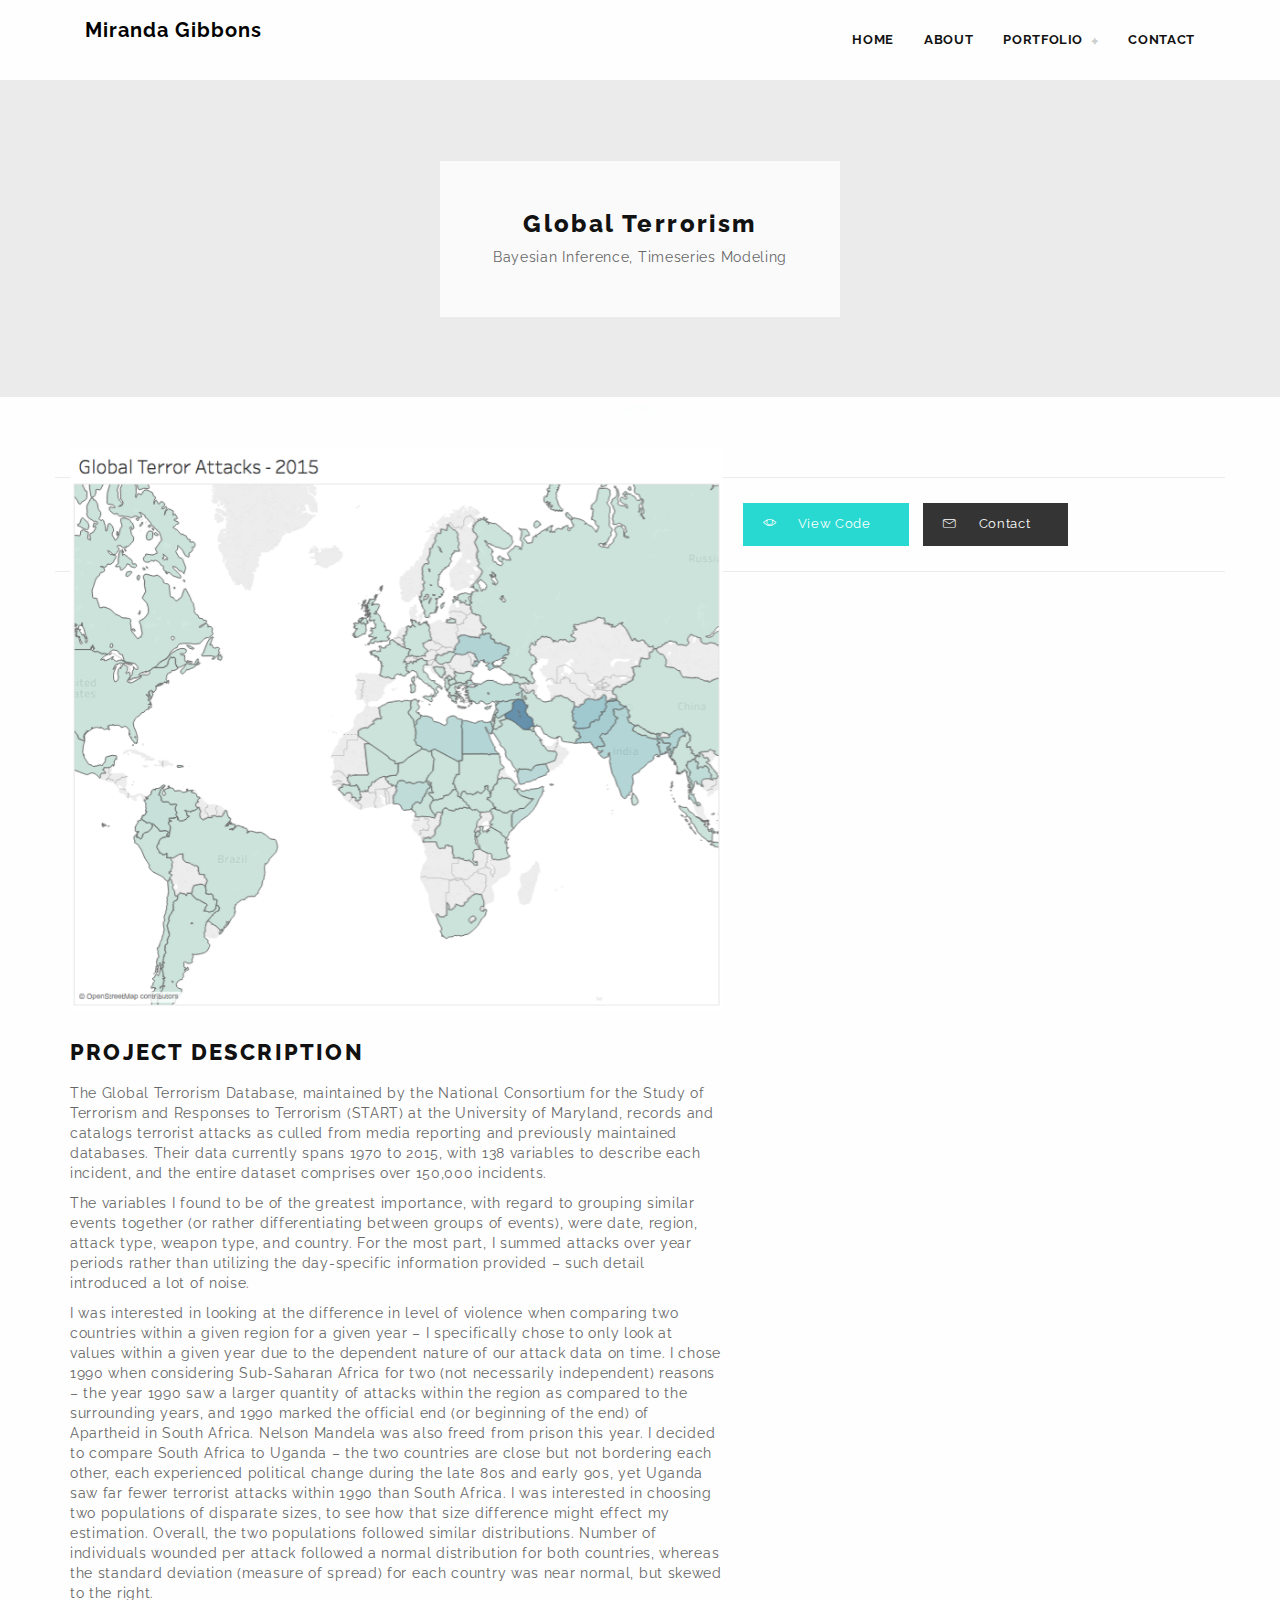
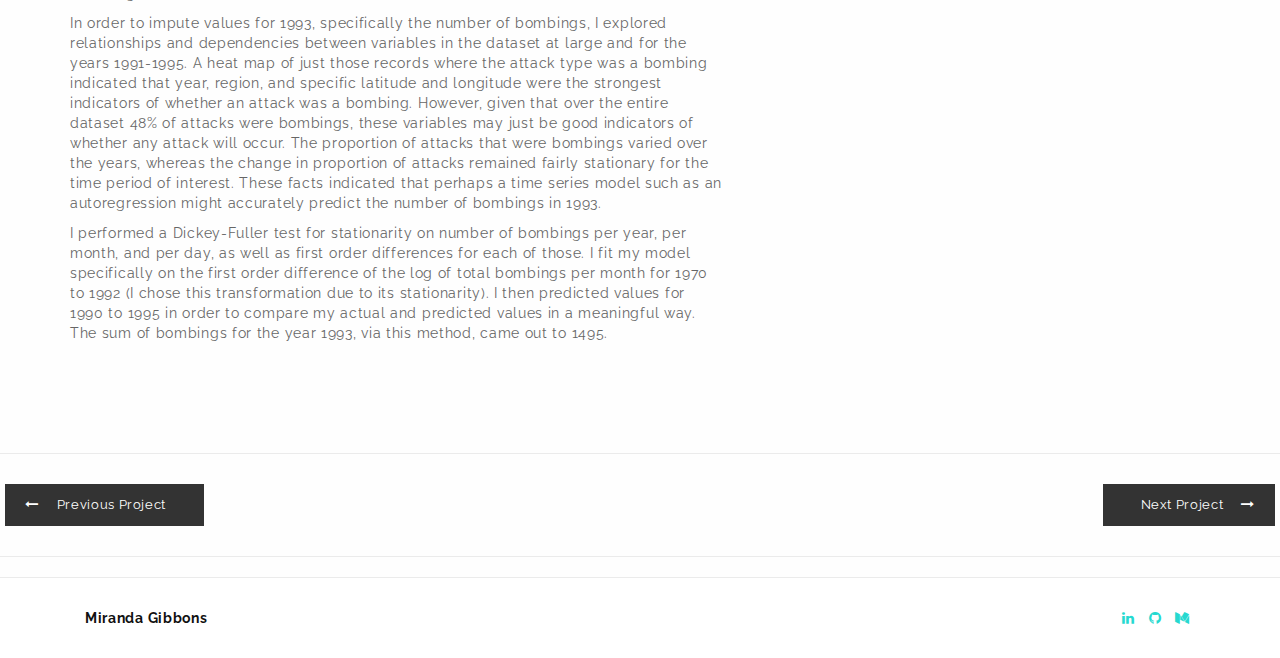
<file: single-project-2.html>
<!DOCTYPE html>
<html lang="en">

<head>

<meta charset="utf-8">
<meta http-equiv="X-UA-Compatible" content="IE=edge">
<meta name="viewport" content="width=device-width, initial-scale=1">
<meta name="description" content="Minimal Portfolio Theme">
<meta name="keywords" content="responsive, retina ready, html5, css3, creative, portfolio, bootstrap theme" />
<meta name="author" content="KingStudio.ro">

<!-- favicon -->
<link rel="icon" href="images/favicon.png">
<!-- page title -->
<title>Miranda Gibbons</title>
<!-- bootstrap css -->
<link href="css/bootstrap.min.css" rel="stylesheet">
<!-- css -->
<link href="css/style.css" rel="stylesheet">
<link href="css/animate.css" rel="stylesheet">
<!-- fonts -->
<link href="https://fonts.googleapis.com/css?family=Raleway:400,700,800,900" rel="stylesheet">
<link href="css/font-awesome.min.css" rel="stylesheet" type="text/css">
<link href='fonts/FontAwesome.otf' rel='stylesheet' type='text/css'>
<link rel="stylesheet" href="css/linear-icons.css">

<!-- HTML5 shim and Respond.js for IE8 support of HTML5 elements and media queries -->
<!-- WARNING: Respond.js doesn't work if you view the page via file:// -->
<!--[if lt IE 9]>
    <script src="https://oss.maxcdn.com/html5shiv/3.7.2/html5shiv.min.js"></script>
    <script src="https://oss.maxcdn.com/respond/1.4.2/respond.min.js"></script>
<![endif]-->

</head>

<body>

<!-- preloader -->
<div id="preloader">
    <div class="spinner spinner-round"></div>
</div>
<!-- / preloader -->

<!-- header -->
<header>
    <!-- nav -->
    <nav class="navbar navbar-default">
        <div class="container">
            <div class="navbar-header">
                <button type="button" class="navbar-toggle collapsed" data-toggle="collapse" data-target=".navbar-collapse">
                <span class="sr-only">Toggle navigation</span>
                <span class="icon-bar"></span>
                <span class="icon-bar"></span>
                <span class="icon-bar"></span>
                </button>
                <a class="navbar-brand" href="index.html">Miranda Gibbons</a>
            </div><!-- / navbar-header -->
            <div class="navbar-collapse collapse">
                <ul class="nav navbar-nav">
                    <li><a href="index.html"><span>HOME</span></a></li>
                    <li><a href="about2.html"><span>ABOUT</span></a></li>
                    <!--<li class="dropdown">
                    <a href="#" class="dropdown-toggle" data-toggle="dropdown" role="button" aria-haspopup="true" aria-expanded="false"><span>BLOG</span> <span class="dropdown-icon"></span></a>
                    <ul class="dropdown-menu animated zoomIn fast">
                        <li><a href="blog.html"><span>BLOG FULLWIDTH</span></a></li>
                        <li><a href="blog-masonry.html"><span>BLOG MASONRY</span></a></li>
                        <li><a href="blog-sidebar.html"><span>BLOG SIDEBAR</span></a></li>
                        <li><a href="single-post-full.html"><span>POST FULLWIDTH</span></a></li>
                        <li><a href="single-post.html"><span>POST SIDEBAR</span></a></li>
                    </ul>
                    </li>-->
                    <li class="dropdown">
                    <a href="#" class="dropdown-toggle" data-toggle="dropdown" role="button" aria-haspopup="true" aria-expanded="false"><span>PORTFOLIO</span> <span class="dropdown-icon"></span></a>
                    <ul class="dropdown-menu animated zoomIn fast">
                        <li class="active"><a href="single-project.html"><span>Indeed DS Jobs</span></a></li>
                        <li><a href="single-project-2.html"><span>Global Terrorism</span></a></li>
                        <li><a href="single-project-3.html"><span>Cholera</span></a></li>
                    </ul>
                    </li>
                    <!--<li class="dropdown">
                    <a href="#" class="dropdown-toggle" data-toggle="dropdown" role="button" aria-haspopup="true" aria-expanded="false"><span>PAGES</span> <span class="dropdown-icon"></span></a>
                    <ul class="dropdown-menu animated zoomIn fast">
                        <li><a href="about2.html"><span>ABOUT 2</span></a></li>
                        <li><a href="contact2.html"><span>CONTACT 2</span></a></li>
                        <li><a href="404.html"><span>404 PAGE</span></a></li>
                        <li><a href="components.html"><span>COMPONENTS</span></a></li>
                    </ul>
                    </li>-->
                    <li><a href="contact2.html"><span>CONTACT</span></a></li>
                </ul>
            </div><!--/ nav-collapse -->
        </div><!-- / container -->
    </nav>
    <!-- / nav -->

    <!-- header-banner -->
    <div id="header-banner">
        <div class="banner-content single-page text-center">
            <div class="banner-info">
                <h1>Global Terrorism</h1>
                <p>Bayesian Inference, Timeseries Modeling</p>
            </div><!-- / banner-info -->
        </div><!-- / banner-content -->
    </div>
    <!-- / header-banner -->
</header>
<!-- / header -->

<!-- content -->

<div id="page-content" class="container">
    <!-- project content + sidebar -->
    <section id="project">
        <div class="row">
            <!-- project content area -->
            <div class="col-sm-7">
                <div class="project-content-area">
                    <img src="images/project-img2.png" alt="" class="space-bottom-30">
                    <h4>PROJECT DESCRIPTION</h4>
                    <p>The Global Terrorism Database, maintained by the National Consortium for the Study of Terrorism and Responses to Terrorism (START) at the University of Maryland, records and catalogs terrorist attacks as culled from media reporting and previously maintained databases. Their data currently spans 1970 to 2015, with 138 variables to describe each incident, and the entire dataset comprises over 150,000 incidents.</p>
                    <p>The variables I found to be of the greatest importance, with regard to grouping similar events together (or rather differentiating between groups of events), were date, region, attack type, weapon type, and country. For the most part, I summed attacks over year periods rather than utilizing the day-specific information provided – such detail introduced a lot of noise.</p>
                    <p>I was interested in looking at the difference in level of violence when comparing two countries within a given region for a given year – I specifically chose to only look at values within a given year due to the dependent nature of our attack data on time. I chose 1990 when considering Sub-Saharan Africa for two (not necessarily independent) reasons – the year 1990 saw a larger quantity of attacks within the region as compared to the surrounding years, and 1990 marked the official end (or beginning of the end) of Apartheid in South Africa. Nelson Mandela was also freed from prison this year. I decided to compare South Africa to Uganda – the two countries are close but not bordering each other, each experienced political change during the late 80s and early 90s, yet Uganda saw far fewer terrorist attacks within 1990 than South Africa. I was interested in choosing two populations of disparate sizes, to see how that size difference might effect my estimation. Overall, the two populations followed similar distributions. Number of individuals wounded per attack followed a normal distribution for both countries, whereas the standard deviation (measure of spread) for each country was near normal, but skewed to the right. </p>
                    <p>In order to impute values for 1993, specifically the number of bombings, I explored relationships and dependencies between variables in the dataset at large and for the years 1991-1995. A heat map of just those records where the attack type was a bombing indicated that year, region, and specific latitude and longitude were the strongest indicators of whether an attack was a bombing. However, given that over the entire dataset 48% of attacks were bombings, these variables may just be good indicators of whether any attack will occur. The proportion of attacks that were bombings varied over the years, whereas the change in proportion of attacks remained fairly stationary for the time period of interest. These facts indicated that perhaps a time series model such as an autoregression might accurately predict the number of bombings in 1993.</p>
                    <p>I performed a Dickey-Fuller test for stationarity on number of bombings per year, per month, and per day, as well as first order differences for each of those. I fit my model specifically on the first order difference of the log of total bombings per month for 1970 to 1992 (I chose this transformation due to its stationarity). I then predicted values for 1990 to 1995 in order to compare my actual and predicted values in a meaningful way. The sum of bombings for the year 1993, via this method, came out to 1495.</p>
                </div><!-- / project-content-area -->    
            </div>
            <!-- / project-content-area -->

            <!-- project sidebar area -->
            <!--<div class="col-sm-5 project-sidebar right">
                <div class="section-description light">
                    <h4>PROJECT DETAILS</h4>
                    <p>Cras facilisis, ante vitae pellentesque hendrerit, magna lectus mattis libero, auctor interdum ipsum ipsum semper tortor. Integer commodo dictum ante eget rutrum. Sed in erat et nisl molestie molestie non in tortor.</p>
                    <h4 class="space-top-30">PROJECT INFO</h4>
                    <div class="project-info">
                        <div class="info">
                            <p><i class="lnr lnr-user"></i><span>Client:<a href="#x"> King Studio</a></span></p>
                        </div>
                        <div class="info">
                            <p><i class="lnr lnr-star"></i><span>Skills:<a href="#x"> Graphic Design</a>, <a href="#x"> Branding</a></span></p>
                        </div>
                        <div class="info">
                            <p><i class="lnr lnr-calendar-full"></i><span>Date: Nov. 15, 2016</span></p>
                        </div>
                        <div class="info">
                            <p><i class="lnr lnr-map"></i><span>Location: Miami</span></p>
                        </div>
                    </div><!-- / project-info -->

                    <div class="info-buttons">
                        <a href="http://nbviewer.jupyter.org/github/emgibbs/portfolio_pieces/blob/master/Terrorism/Terrorism_Notebook.ipynb" class="btn btn-primary-filled"><i class="lnr lnr-eye"></i><span> View Code</span></a>
                        <a href="contact2.html" class="btn btn-default-filled"><i class="lnr lnr-envelope"></i><span> Contact</span></a>
                    </div><!-- / info-buttons -->

                </div><!-- section-description -->

            </div><!-- / col-sm-4 col-md-3 -->
            <!-- / project sidebar area -->
        </div><!-- / row -->
    </section>
    <!-- / project content + sidebar -->

    <!-- project pagination -->
    <div class="pagination">
        <a href="single-project-3.html" class="btn btn-direction btn-default-filled"><i class="fa fa-long-arrow-left"></i><span>Previous Project</span></a>
        <a href="single-project-2.html" class="btn btn-direction btn-default-filled pull-right"><span>Next Project</span><i class="fa fa-long-arrow-right"></i></a>
    </div><!-- / project pagination -->   

</div><!-- / container -->

<!-- / content -->

<!-- footer -->
<footer>
    <div class="container">
        <p class="footer-info">Miranda Gibbons
            <span class="social pull-right">
                <a href="https://www.linkedin.com/in/miranda-gibbons/"><i class="fa fa-linkedin"></i></a>
                <a href="https://github.com/emgibbs"><i class="fa fa-github"></i></a>
                <a href="https://medium.com/@mirandagibbons"><i class="fa fa-medium"></i></a>
            </span>
        </p>
    </div><!-- / container -->
</footer>
<!-- / footer -->

<!-- javascript -->
<script src="js/jquery.min.js"></script>
<script src="js/bootstrap.min.js"></script>
<script src="js/jquery.easing.min.js"></script>

<!-- preloader -->
<script src="js/preloader.js"></script>
<!-- / preloader -->

<!-- / javascript -->
</body>

</html>
</file>
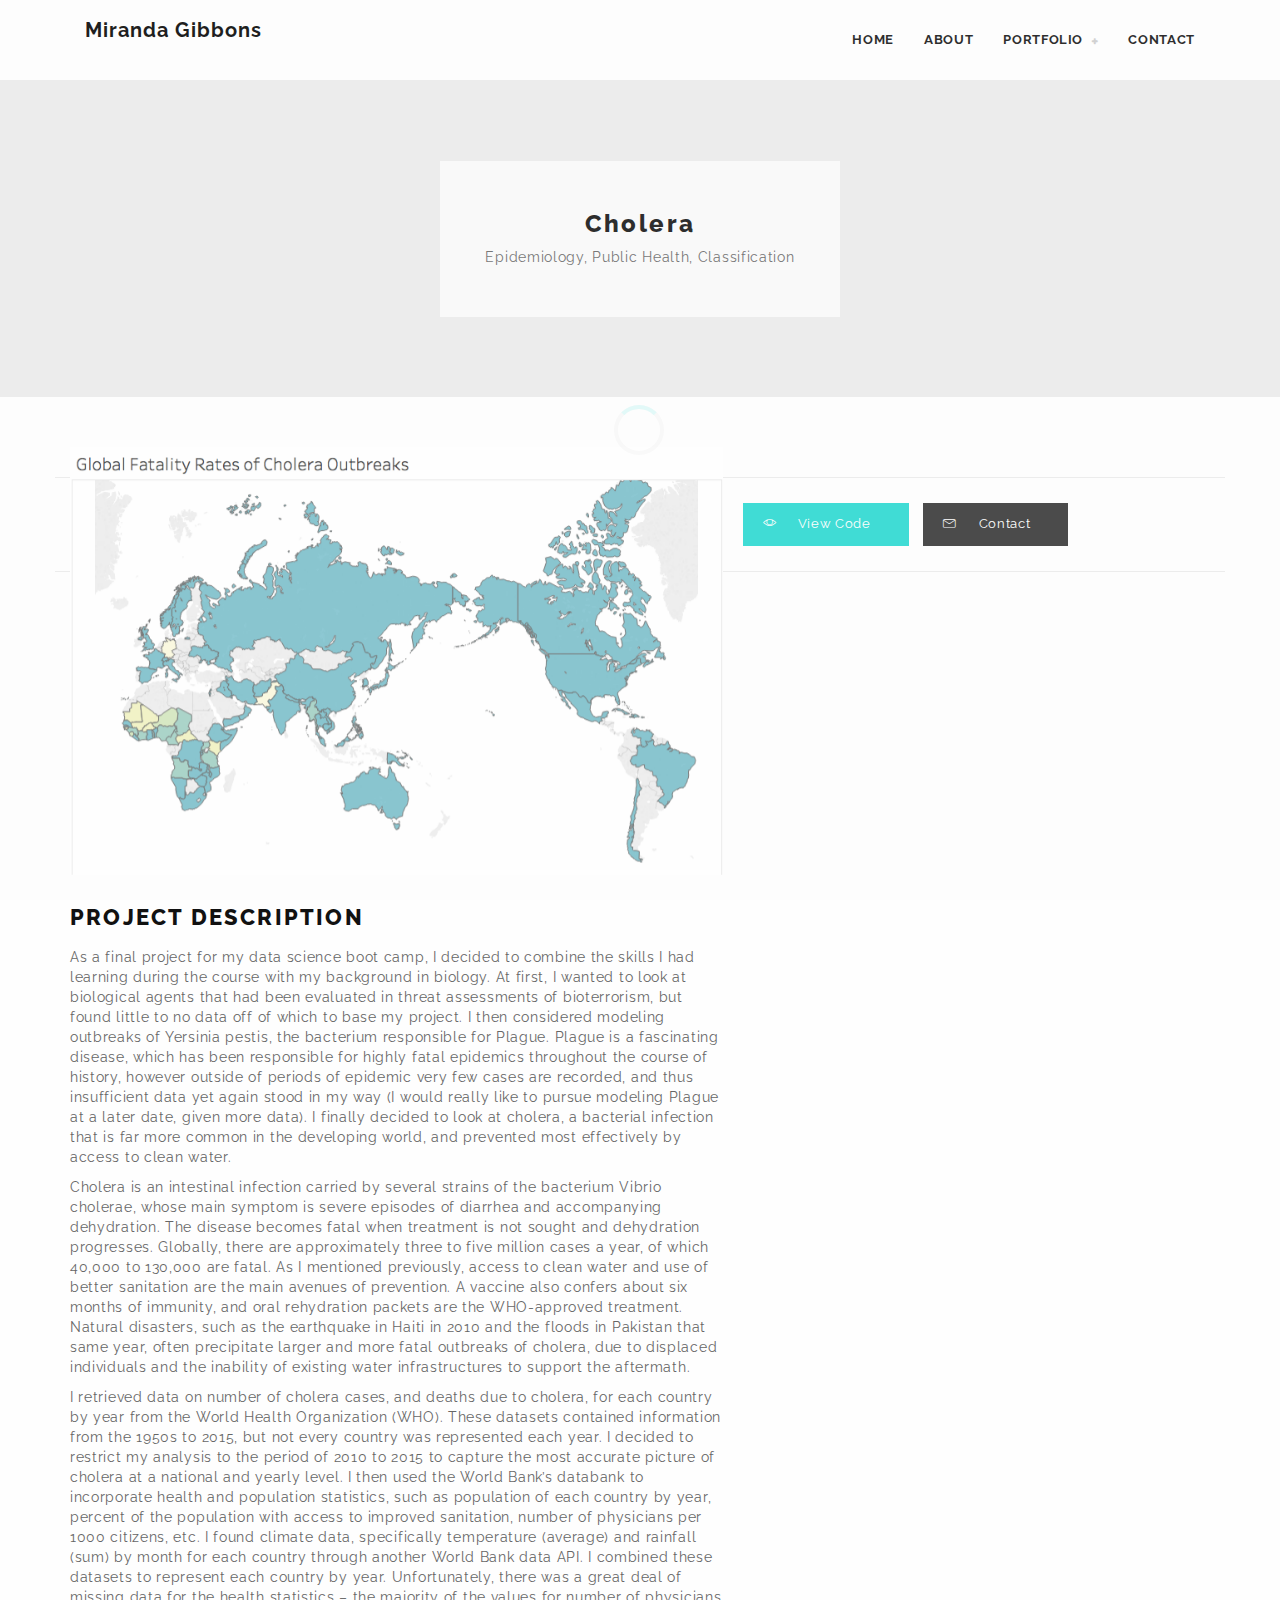
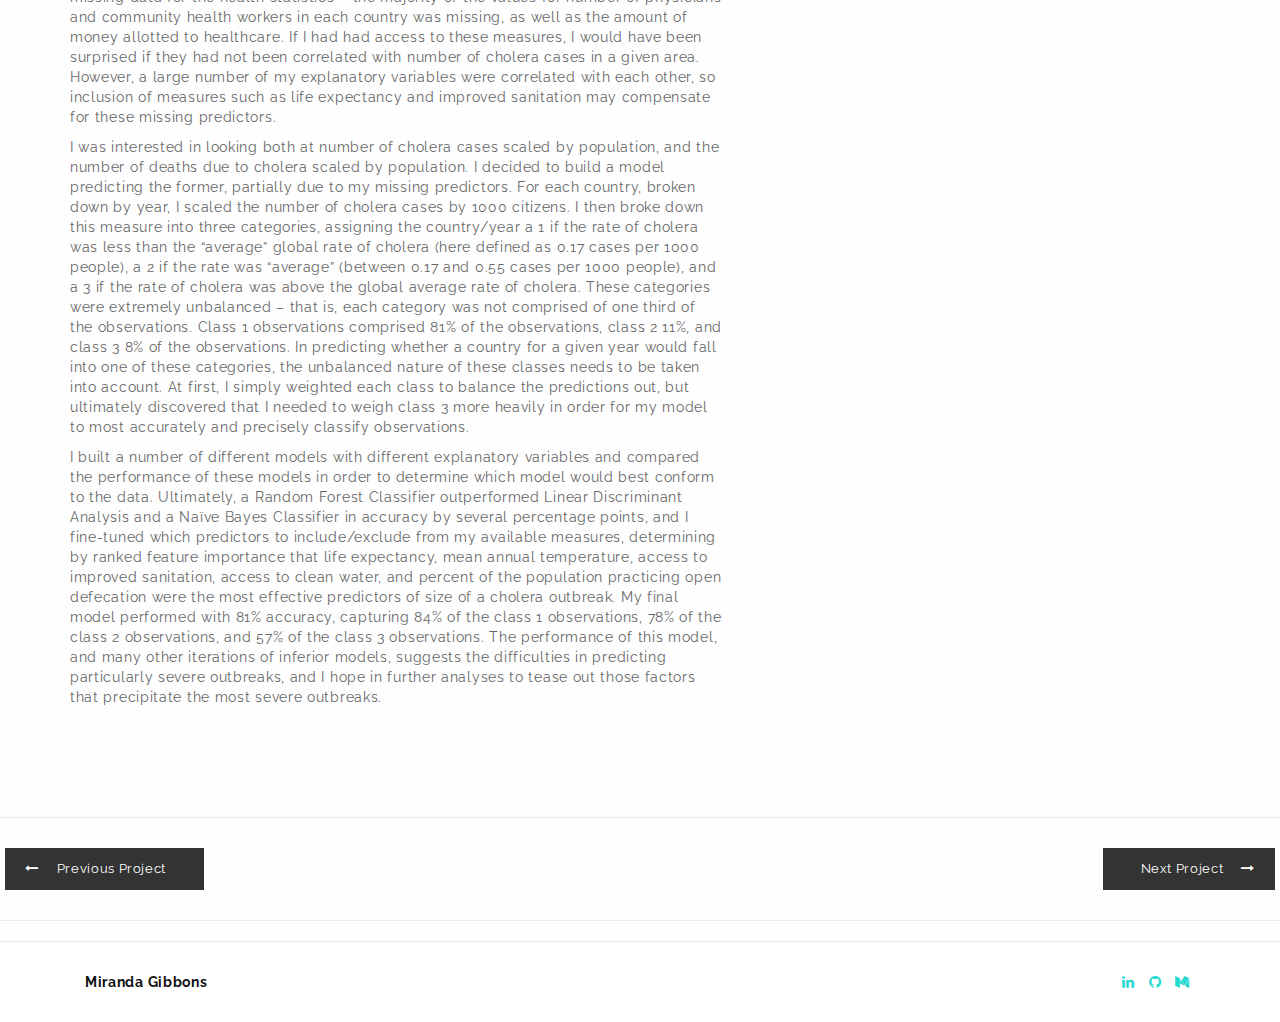
<file: single-project-3.html>
<!DOCTYPE html>
<html lang="en">

<head>

<meta charset="utf-8">
<meta http-equiv="X-UA-Compatible" content="IE=edge">
<meta name="viewport" content="width=device-width, initial-scale=1">
<meta name="description" content="Minimal Portfolio Theme">
<meta name="keywords" content="responsive, retina ready, html5, css3, creative, portfolio, bootstrap theme" />
<meta name="author" content="KingStudio.ro">

<!-- favicon -->
<link rel="icon" href="images/favicon.png">
<!-- page title -->
<title>Miranda Gibbons</title>
<!-- bootstrap css -->
<link href="css/bootstrap.min.css" rel="stylesheet">
<!-- css -->
<link href="css/style.css" rel="stylesheet">
<link href="css/animate.css" rel="stylesheet">
<!-- fonts -->
<link href="https://fonts.googleapis.com/css?family=Raleway:400,700,800,900" rel="stylesheet">
<link href="css/font-awesome.min.css" rel="stylesheet" type="text/css">
<link href='fonts/FontAwesome.otf' rel='stylesheet' type='text/css'>
<link rel="stylesheet" href="css/linear-icons.css">

<!-- HTML5 shim and Respond.js for IE8 support of HTML5 elements and media queries -->
<!-- WARNING: Respond.js doesn't work if you view the page via file:// -->
<!--[if lt IE 9]>
    <script src="https://oss.maxcdn.com/html5shiv/3.7.2/html5shiv.min.js"></script>
    <script src="https://oss.maxcdn.com/respond/1.4.2/respond.min.js"></script>
<![endif]-->

</head>

<body>

<!-- preloader -->
<div id="preloader">
    <div class="spinner spinner-round"></div>
</div>
<!-- / preloader -->

<!-- header -->
<header>
    <!-- nav -->
    <nav class="navbar navbar-default">
        <div class="container">
            <div class="navbar-header">
                <button type="button" class="navbar-toggle collapsed" data-toggle="collapse" data-target=".navbar-collapse">
                <span class="sr-only">Toggle navigation</span>
                <span class="icon-bar"></span>
                <span class="icon-bar"></span>
                <span class="icon-bar"></span>
                </button>
                <a class="navbar-brand" href="index.html">Miranda Gibbons</a>
            </div><!-- / navbar-header -->
            <div class="navbar-collapse collapse">
                <ul class="nav navbar-nav">
                    <li><a href="index.html"><span>HOME</span></a></li>
                    <li><a href="about2.html"><span>ABOUT</span></a></li>
                    <!--<li class="dropdown">
                    <a href="#" class="dropdown-toggle" data-toggle="dropdown" role="button" aria-haspopup="true" aria-expanded="false"><span>BLOG</span> <span class="dropdown-icon"></span></a>
                    <ul class="dropdown-menu animated zoomIn fast">
                        <li><a href="blog.html"><span>BLOG FULLWIDTH</span></a></li>
                        <li><a href="blog-masonry.html"><span>BLOG MASONRY</span></a></li>
                        <li><a href="blog-sidebar.html"><span>BLOG SIDEBAR</span></a></li>
                        <li><a href="single-post-full.html"><span>POST FULLWIDTH</span></a></li>
                        <li><a href="single-post.html"><span>POST SIDEBAR</span></a></li>
                    </ul>
                    </li>-->
                    <li class="dropdown">
                    <a href="#" class="dropdown-toggle" data-toggle="dropdown" role="button" aria-haspopup="true" aria-expanded="false"><span>PORTFOLIO</span> <span class="dropdown-icon"></span></a>
                    <ul class="dropdown-menu animated zoomIn fast">
                        <li class="active"><a href="single-project.html"><span>Indeed DS Jobs</span></a></li>
                        <li><a href="single-project-2.html"><span>Global Terrorism</span></a></li>
                        <li><a href="single-project-3.html"><span>Cholera</span></a></li>
                    </ul>
                    </li>
                    <!--<li class="dropdown">
                    <a href="#" class="dropdown-toggle" data-toggle="dropdown" role="button" aria-haspopup="true" aria-expanded="false"><span>PAGES</span> <span class="dropdown-icon"></span></a>
                    <ul class="dropdown-menu animated zoomIn fast">
                        <li><a href="about2.html"><span>ABOUT 2</span></a></li>
                        <li><a href="contact2.html"><span>CONTACT 2</span></a></li>
                        <li><a href="404.html"><span>404 PAGE</span></a></li>
                        <li><a href="components.html"><span>COMPONENTS</span></a></li>
                    </ul>
                    </li>-->
                    <li><a href="contact2.html"><span>CONTACT</span></a></li>
                </ul>
            </div><!--/ nav-collapse -->
        </div><!-- / container -->
    </nav>
    <!-- / nav -->

    <!-- header-banner -->
    <div id="header-banner">
        <div class="banner-content single-page text-center">
            <div class="banner-info">
                <h1>Cholera</h1>
                <p>Epidemiology, Public Health, Classification</p>
            </div><!-- / banner-info -->
        </div><!-- / banner-content -->
    </div>
    <!-- / header-banner -->
</header>
<!-- / header -->

<!-- content -->

<div id="page-content" class="container">
    <!-- project content + sidebar -->
    <section id="project">
        <div class="row">
            <!-- project content area -->
            <div class="col-sm-7">
                <div class="project-content-area">
                    <img src="images/project-img3.png" alt="" class="space-bottom-30">
                    <h4>PROJECT DESCRIPTION</h4>
                    <p>As a final project for my data science boot camp, I decided to combine the skills I had learning during the course with my background in biology. At first, I wanted to look at biological agents that had been evaluated in threat assessments of bioterrorism, but found little to no data off of which to base my project. I then considered modeling outbreaks of Yersinia pestis, the bacterium responsible for Plague. Plague is a fascinating disease, which has been responsible for highly fatal epidemics throughout the course of history, however outside of periods of epidemic very few cases are recorded, and thus insufficient data yet again stood in my way (I would really like to pursue modeling Plague at a later date, given more data). I finally decided to look at cholera, a bacterial infection that is far more common in the developing world, and prevented most effectively by access to clean water. </p>
                    <p>	Cholera is an intestinal infection carried by several strains of the bacterium Vibrio cholerae, whose main symptom is severe episodes of diarrhea and accompanying dehydration. The disease becomes fatal when treatment is not sought and dehydration progresses. Globally, there are approximately three to five million cases a year, of which 40,000 to 130,000 are fatal. As I mentioned previously, access to clean water and use of better sanitation are the main avenues of prevention. A vaccine also confers about six months of immunity, and oral rehydration packets are the WHO-approved treatment. Natural disasters, such as the earthquake in Haiti in 2010 and the floods in Pakistan that same year, often precipitate larger and more fatal outbreaks of cholera, due to displaced individuals and the inability of existing water infrastructures to support the aftermath. </p>
                    <p>	I retrieved data on number of cholera cases, and deaths due to cholera, for each country by year from the World Health Organization (WHO). These datasets contained information from the 1950s to 2015, but not every country was represented each year. I decided to restrict my analysis to the period of 2010 to 2015 to capture the most accurate picture of cholera at a national and yearly level. I then used the World Bank’s databank to incorporate health and population statistics, such as population of each country by year, percent of the population with access to improved sanitation, number of physicians per 1000 citizens, etc. I found climate data, specifically temperature (average) and rainfall (sum) by month for each country through another World Bank data API. I combined these datasets to represent each country by year. Unfortunately, there was a great deal of missing data for the health statistics – the majority of the values for number of physicians and community health workers in each country was missing, as well as the amount of money allotted to healthcare. If I had had access to these measures, I would have been surprised if they had not been correlated with number of cholera cases in a given area. However, a large number of my explanatory variables were correlated with each other, so inclusion of measures such as life expectancy and improved sanitation may compensate for these missing predictors. </p>
                    <p>	 I was interested in looking both at number of cholera cases scaled by population, and the number of deaths due to cholera scaled by population. I decided to build a model predicting the former, partially due to my missing predictors. For each country, broken down by year, I scaled the number of cholera cases by 1000 citizens. I then broke down this measure into three categories, assigning the country/year a 1 if the rate of cholera was less than the “average” global rate of cholera (here defined as 0.17 cases per 1000 people), a 2 if the rate was “average” (between 0.17 and 0.55 cases per 1000 people), and a 3 if the rate of cholera was above the global average rate of cholera. These categories were extremely unbalanced – that is, each category was not comprised of one third of the observations. Class 1 observations comprised 81% of the observations, class 2 11%, and class 3 8% of the observations. In predicting whether a country for a given year would fall into one of these categories, the unbalanced nature of these classes needs to be taken into account. At first, I simply weighted each class to balance the predictions out, but ultimately discovered that I needed to weigh class 3 more heavily in order for my model to most accurately and precisely classify observations. </p>
                    <p>I built a number of different models with different explanatory variables and compared the performance of these models in order to determine which model would best conform to the data. Ultimately, a Random Forest Classifier outperformed Linear Discriminant Analysis and a Naïve Bayes Classifier in accuracy by several percentage points, and I fine-tuned which predictors to include/exclude from my available measures, determining by ranked feature importance that life expectancy, mean annual temperature, access to improved sanitation, access to clean water, and percent of the population practicing open defecation were the most effective predictors of size of a cholera outbreak. My final model performed with 81% accuracy, capturing 84% of the class 1 observations, 78% of the class 2 observations, and 57% of the class 3 observations. The performance of this model, and many other iterations of inferior models, suggests the difficulties in predicting particularly severe outbreaks, and I hope in further analyses to tease out those factors that precipitate the most severe outbreaks.</p>

                </div><!-- / project-content-area -->    
            </div>
            <!-- / project-content-area -->

            <!-- project sidebar area -->
            <!--<div class="col-sm-5 project-sidebar right">
                <div class="section-description light">
                    <h4>PROJECT DETAILS</h4>
                    <p>Cras facilisis, ante vitae pellentesque hendrerit, magna lectus mattis libero, auctor interdum ipsum ipsum semper tortor. Integer commodo dictum ante eget rutrum. Sed in erat et nisl molestie molestie non in tortor.</p>
                    <h4 class="space-top-30">PROJECT INFO</h4>
                    <div class="project-info">
                        <div class="info">
                            <p><i class="lnr lnr-user"></i><span>Client:<a href="#x"> King Studio</a></span></p>
                        </div>
                        <div class="info">
                            <p><i class="lnr lnr-star"></i><span>Skills:<a href="#x"> Graphic Design</a>, <a href="#x"> Branding</a></span></p>
                        </div>
                        <div class="info">
                            <p><i class="lnr lnr-calendar-full"></i><span>Date: Nov. 15, 2016</span></p>
                        </div>
                        <div class="info">
                            <p><i class="lnr lnr-map"></i><span>Location: Miami</span></p>
                        </div>
                    </div><!-- / project-info -->

                    <div class="info-buttons">
                        <a href="http://nbviewer.jupyter.org/github/emgibbs/portfolio_pieces/blob/master/Cholera/Cholera_Notebook_2.ipynb" class="btn btn-primary-filled"><i class="lnr lnr-eye"></i><span> View Code</span></a>
                        <a href="contact2.html" class="btn btn-default-filled"><i class="lnr lnr-envelope"></i><span> Contact</span></a>
                    </div><!-- / info-buttons -->

                </div><!-- section-description -->

            </div><!-- / col-sm-4 col-md-3 -->
            <!-- / project sidebar area -->
        </div><!-- / row -->
    </section>
    <!-- / project content + sidebar -->

    <!-- project pagination -->
    <div class="pagination">
        <a href="single-project-3.html" class="btn btn-direction btn-default-filled"><i class="fa fa-long-arrow-left"></i><span>Previous Project</span></a>
        <a href="single-project-2.html" class="btn btn-direction btn-default-filled pull-right"><span>Next Project</span><i class="fa fa-long-arrow-right"></i></a>
    </div><!-- / project pagination -->   

</div><!-- / container -->

<!-- / content -->

<!-- footer -->
<footer>
    <div class="container">
        <p class="footer-info">Miranda Gibbons
            <span class="social pull-right">
                <a href="https://www.linkedin.com/in/miranda-gibbons/"><i class="fa fa-linkedin"></i></a>
                <a href="https://github.com/emgibbs"><i class="fa fa-github"></i></a>
                <a href="https://medium.com/@mirandagibbons"><i class="fa fa-medium"></i></a>
            </span>
        </p>
    </div><!-- / container -->
</footer>
<!-- / footer -->

<!-- javascript -->
<script src="js/jquery.min.js"></script>
<script src="js/bootstrap.min.js"></script>
<script src="js/jquery.easing.min.js"></script>

<!-- preloader -->
<script src="js/preloader.js"></script>
<!-- / preloader -->

<!-- / javascript -->
</body>

</html>
</file>
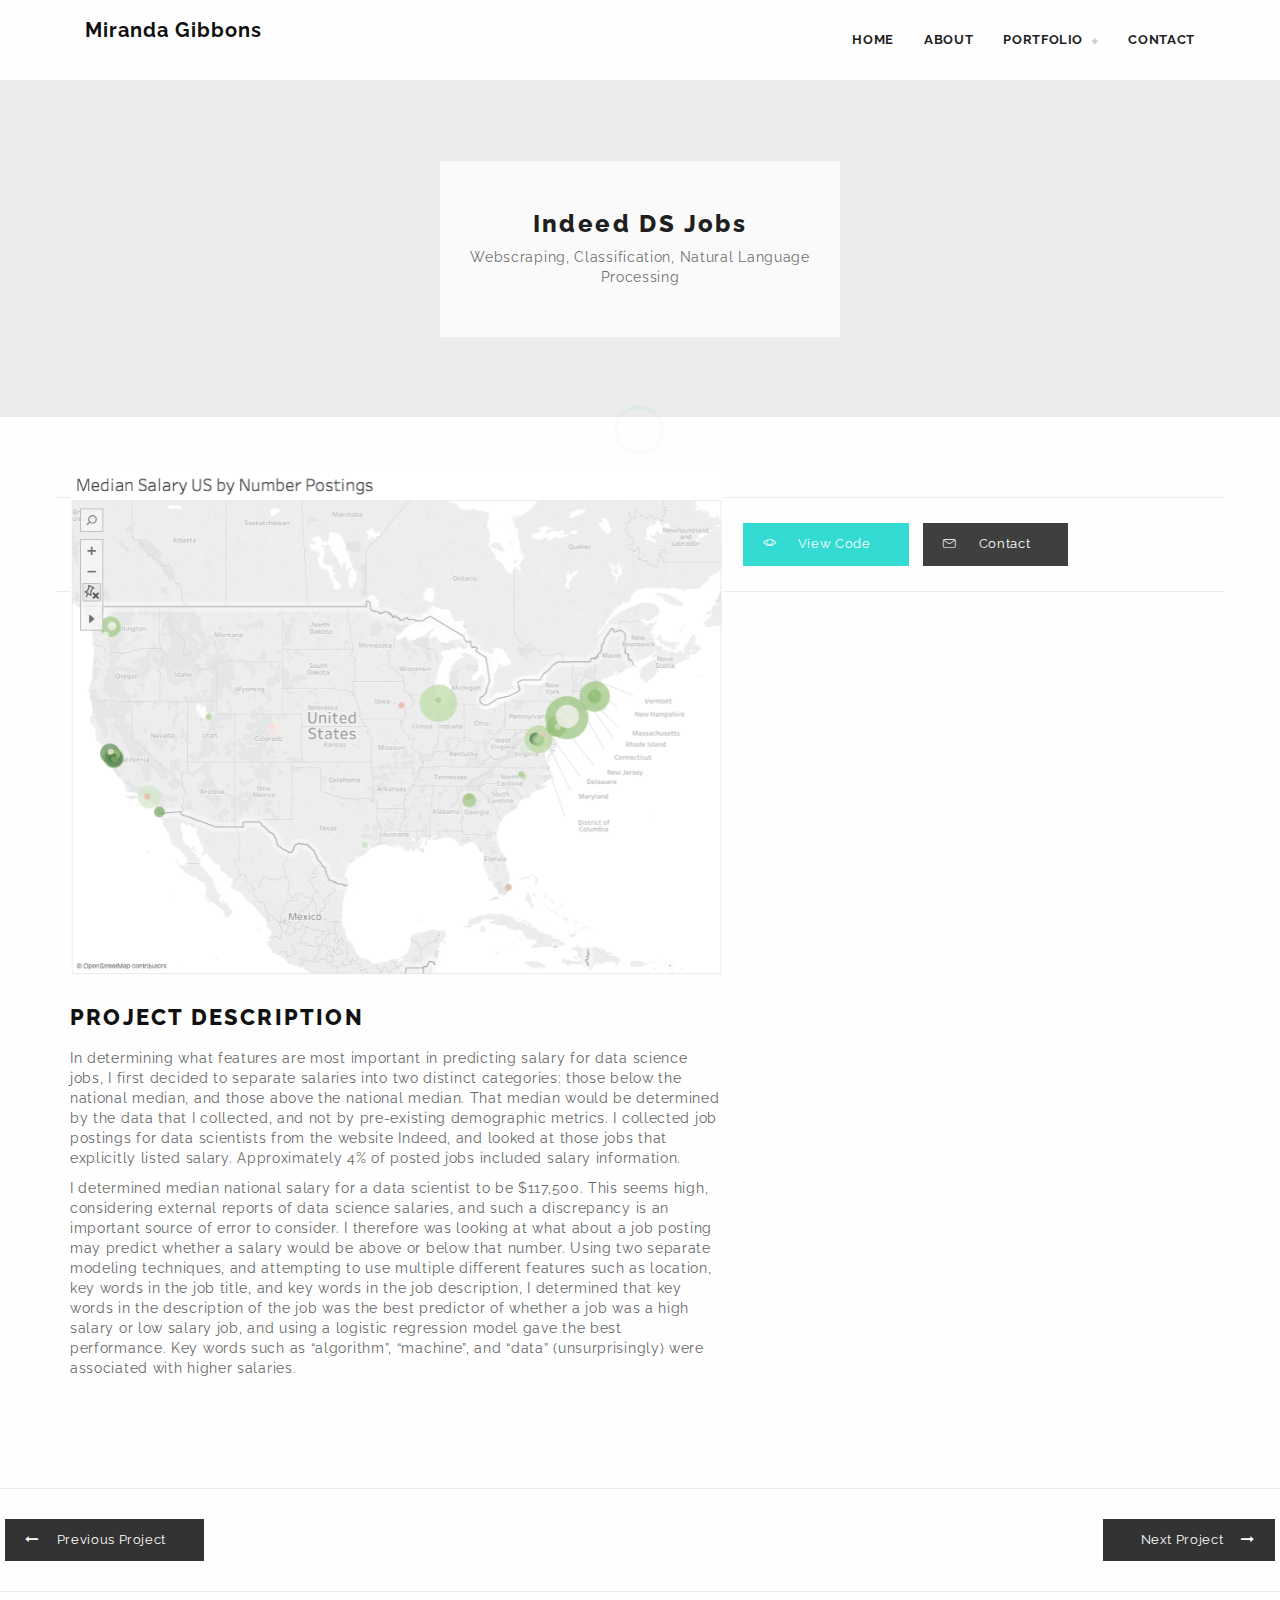
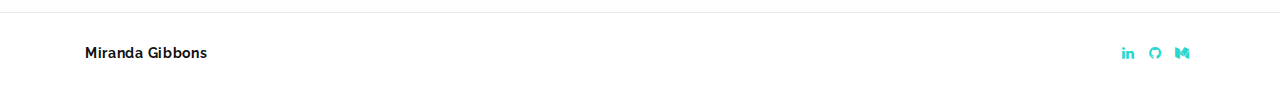
<file: single-project.html>
<!DOCTYPE html>
<html lang="en">

<head>

<meta charset="utf-8">
<meta http-equiv="X-UA-Compatible" content="IE=edge">
<meta name="viewport" content="width=device-width, initial-scale=1">
<meta name="description" content="Minimal Portfolio Theme">
<meta name="keywords" content="responsive, retina ready, html5, css3, creative, portfolio, bootstrap theme" />
<meta name="author" content="KingStudio.ro">

<!-- favicon -->
<link rel="icon" href="images/favicon.png">
<!-- page title -->
<title>Miranda Gibbons</title>
<!-- bootstrap css -->
<link href="css/bootstrap.min.css" rel="stylesheet">
<!-- css -->
<link href="css/style.css" rel="stylesheet">
<link href="css/animate.css" rel="stylesheet">
<!-- fonts -->
<link href="https://fonts.googleapis.com/css?family=Raleway:400,700,800,900" rel="stylesheet">
<link href="css/font-awesome.min.css" rel="stylesheet" type="text/css">
<link href='fonts/FontAwesome.otf' rel='stylesheet' type='text/css'>
<link rel="stylesheet" href="css/linear-icons.css">

<!-- HTML5 shim and Respond.js for IE8 support of HTML5 elements and media queries -->
<!-- WARNING: Respond.js doesn't work if you view the page via file:// -->
<!--[if lt IE 9]>
    <script src="https://oss.maxcdn.com/html5shiv/3.7.2/html5shiv.min.js"></script>
    <script src="https://oss.maxcdn.com/respond/1.4.2/respond.min.js"></script>
<![endif]-->

</head>

<body>

<!-- preloader -->
<div id="preloader">
    <div class="spinner spinner-round"></div>
</div>
<!-- / preloader -->

<!-- header -->
<header>
    <!-- nav -->
    <nav class="navbar navbar-default">
        <div class="container">
            <div class="navbar-header">
                <button type="button" class="navbar-toggle collapsed" data-toggle="collapse" data-target=".navbar-collapse">
                <span class="sr-only">Toggle navigation</span>
                <span class="icon-bar"></span>
                <span class="icon-bar"></span>
                <span class="icon-bar"></span>
                </button>
                <a class="navbar-brand" href="index.html">Miranda Gibbons</a>
            </div><!-- / navbar-header -->
            <div class="navbar-collapse collapse">
                <ul class="nav navbar-nav">
                    <li><a href="index.html"><span>HOME</span></a></li>
                    <li><a href="about2.html"><span>ABOUT</span></a></li>
                    <!--<li class="dropdown">
                    <a href="#" class="dropdown-toggle" data-toggle="dropdown" role="button" aria-haspopup="true" aria-expanded="false"><span>BLOG</span> <span class="dropdown-icon"></span></a>
                    <ul class="dropdown-menu animated zoomIn fast">
                        <li><a href="blog.html"><span>BLOG FULLWIDTH</span></a></li>
                        <li><a href="blog-masonry.html"><span>BLOG MASONRY</span></a></li>
                        <li><a href="blog-sidebar.html"><span>BLOG SIDEBAR</span></a></li>
                        <li><a href="single-post-full.html"><span>POST FULLWIDTH</span></a></li>
                        <li><a href="single-post.html"><span>POST SIDEBAR</span></a></li>
                    </ul>
                    </li>-->
                    <li class="dropdown">
                    <a href="#" class="dropdown-toggle" data-toggle="dropdown" role="button" aria-haspopup="true" aria-expanded="false"><span>PORTFOLIO</span> <span class="dropdown-icon"></span></a>
                    <ul class="dropdown-menu animated zoomIn fast">
                        <li class="active"><a href="single-project.html"><span>Indeed DS Jobs</span></a></li>
                        <li><a href="single-project-2.html"><span>Global Terrorism</span></a></li>
                        <li><a href="single-project-3.html"><span>Cholera</span></a></li>
                    </ul>
                    </li>
                    <!--<li class="dropdown">
                    <a href="#" class="dropdown-toggle" data-toggle="dropdown" role="button" aria-haspopup="true" aria-expanded="false"><span>PAGES</span> <span class="dropdown-icon"></span></a>
                    <ul class="dropdown-menu animated zoomIn fast">
                        <li><a href="about2.html"><span>ABOUT 2</span></a></li>
                        <li><a href="contact2.html"><span>CONTACT 2</span></a></li>
                        <li><a href="404.html"><span>404 PAGE</span></a></li>
                        <li><a href="components.html"><span>COMPONENTS</span></a></li>
                    </ul>
                    </li>-->
                    <li><a href="contact2.html"><span>CONTACT</span></a></li>
                </ul>
            </div><!--/ nav-collapse -->
        </div><!-- / container -->
    </nav>
    <!-- / nav -->

    <!-- header-banner -->
    <div id="header-banner">
        <div class="banner-content single-page text-center">
            <div class="banner-info">
                <h1>Indeed DS Jobs</h1>
                <p>Webscraping, Classification, Natural Language Processing</p>
            </div><!-- / banner-info -->
        </div><!-- / banner-content -->
    </div>
    <!-- / header-banner -->
</header>
<!-- / header -->

<!-- content -->

<div id="page-content" class="container">
    <!-- project content + sidebar -->
    <section id="project">
        <div class="row">
            <!-- project content area -->
            <div class="col-sm-7">
                <div class="project-content-area">
                    <img src="images/project-img.png" alt="" class="space-bottom-30">
                    <h4>PROJECT DESCRIPTION</h4>
                    <p>In determining what features are most important in predicting salary for data science jobs, I first decided to separate salaries into two distinct categories: those below the national median, and those above the national median. That median would be determined by the data that I collected, and not by pre-existing demographic metrics. I collected job postings for data scientists from the website Indeed, and looked at those jobs that explicitly listed salary. Approximately 4% of posted jobs included salary information. </p>
                    <p>I determined median national salary for a data scientist to be $117,500. This seems high, considering external reports of data science salaries, and such a discrepancy is an important source of error to consider. I therefore was looking at what about a job posting may predict whether a salary would be above or below that number. Using two separate modeling techniques, and attempting to use multiple different features such as location, key words in the job title, and key words in the job description, I determined that key words in the description of the job was the best predictor of whether a job was a high salary or low salary job, and using a logistic regression model gave the best performance. Key words such as “algorithm”, “machine”, and “data” (unsurprisingly) were associated with higher salaries.</p>
                </div><!-- / project-content-area -->    
            </div>
            <!-- / project-content-area -->

            <!-- project sidebar area -->
            <!--<div class="col-sm-5 project-sidebar right">
                <div class="section-description light">
                    <h4>PROJECT DETAILS</h4>
                    <p>Cras facilisis, ante vitae pellentesque hendrerit, magna lectus mattis libero, auctor interdum ipsum ipsum semper tortor. Integer commodo dictum ante eget rutrum. Sed in erat et nisl molestie molestie non in tortor.</p>
                    <h4 class="space-top-30">PROJECT INFO</h4>
                    <div class="project-info">
                        <div class="info">
                            <p><i class="lnr lnr-user"></i><span>Client:<a href="#x"> King Studio</a></span></p>
                        </div>
                        <div class="info">
                            <p><i class="lnr lnr-star"></i><span>Skills:<a href="#x"> Graphic Design</a>, <a href="#x"> Branding</a></span></p>
                        </div>
                        <div class="info">
                            <p><i class="lnr lnr-calendar-full"></i><span>Date: Nov. 15, 2016</span></p>
                        </div>
                        <div class="info">
                            <p><i class="lnr lnr-map"></i><span>Location: Miami</span></p>
                        </div>
                    </div><!-- / project-info -->

                    <div class="info-buttons">
                        <a href="http://nbviewer.jupyter.org/github/emgibbs/portfolio_pieces/blob/master/Indeed%20DS/Indeed_DS_Notebook.ipynb" class="btn btn-primary-filled"><i class="lnr lnr-eye"></i><span> View Code</span></a>
                        <a href="contact2.html" class="btn btn-default-filled"><i class="lnr lnr-envelope"></i><span> Contact</span></a>
                    </div><!-- / info-buttons -->

                </div><!-- section-description -->

            </div><!-- / col-sm-4 col-md-3 -->
            <!-- / project sidebar area -->
        </div><!-- / row -->
    </section>
    <!-- / project content + sidebar -->

    <!-- project pagination -->
    <div class="pagination">
        <a href="single-project-3.html" class="btn btn-direction btn-default-filled"><i class="fa fa-long-arrow-left"></i><span>Previous Project</span></a>
        <a href="single-project-2.html" class="btn btn-direction btn-default-filled pull-right"><span>Next Project</span><i class="fa fa-long-arrow-right"></i></a>
    </div><!-- / project pagination -->   

</div><!-- / container -->

<!-- / content -->

<!-- footer -->
<footer>
    <div class="container">
        <p class="footer-info">Miranda Gibbons
            <span class="social pull-right">
                <a href="https://www.linkedin.com/in/miranda-gibbons/"><i class="fa fa-linkedin"></i></a>
                <a href="https://github.com/emgibbs"><i class="fa fa-github"></i></a>
                <a href="https://medium.com/@mirandagibbons"><i class="fa fa-medium"></i></a>
            </span>
        </p>
    </div><!-- / container -->
</footer>
<!-- / footer -->

<!-- javascript -->
<script src="js/jquery.min.js"></script>
<script src="js/bootstrap.min.js"></script>
<script src="js/jquery.easing.min.js"></script>

<!-- preloader -->
<script src="js/preloader.js"></script>
<!-- / preloader -->

<!-- / javascript -->
</body>

</html>
</file>
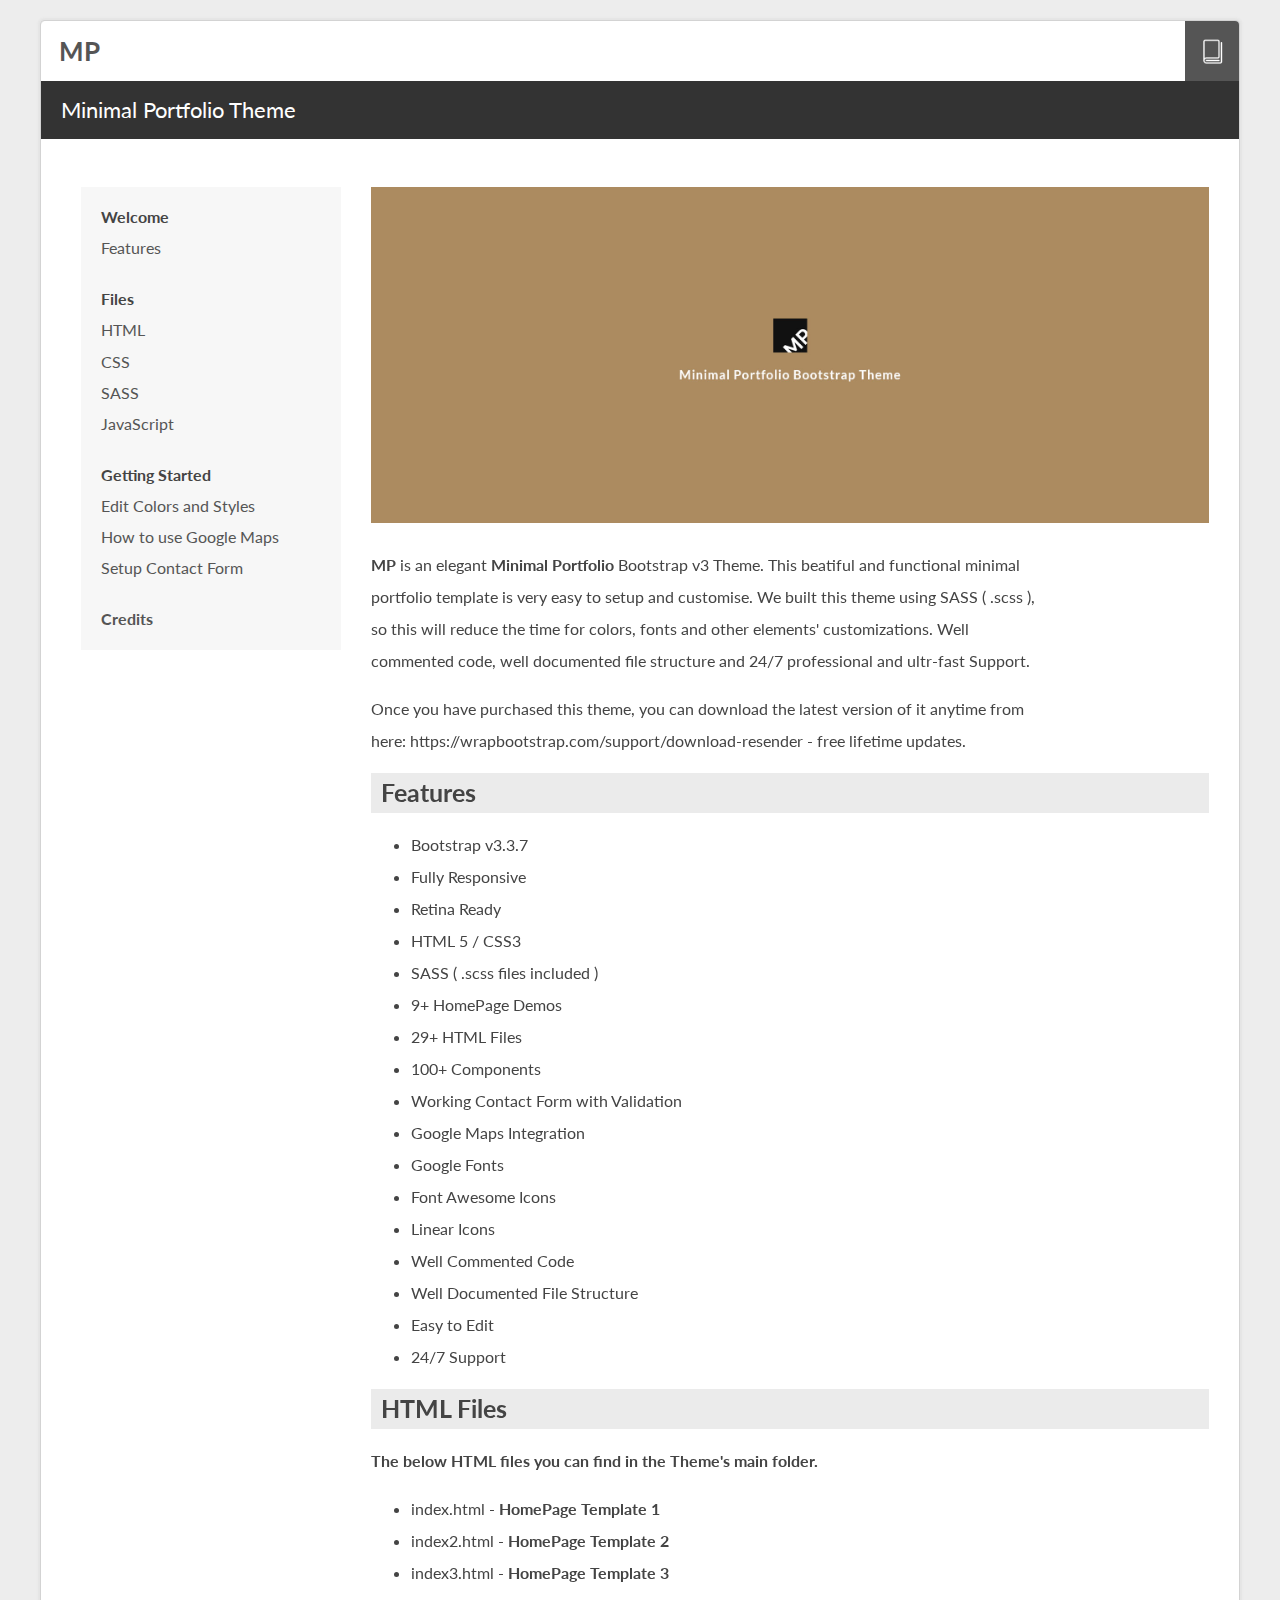
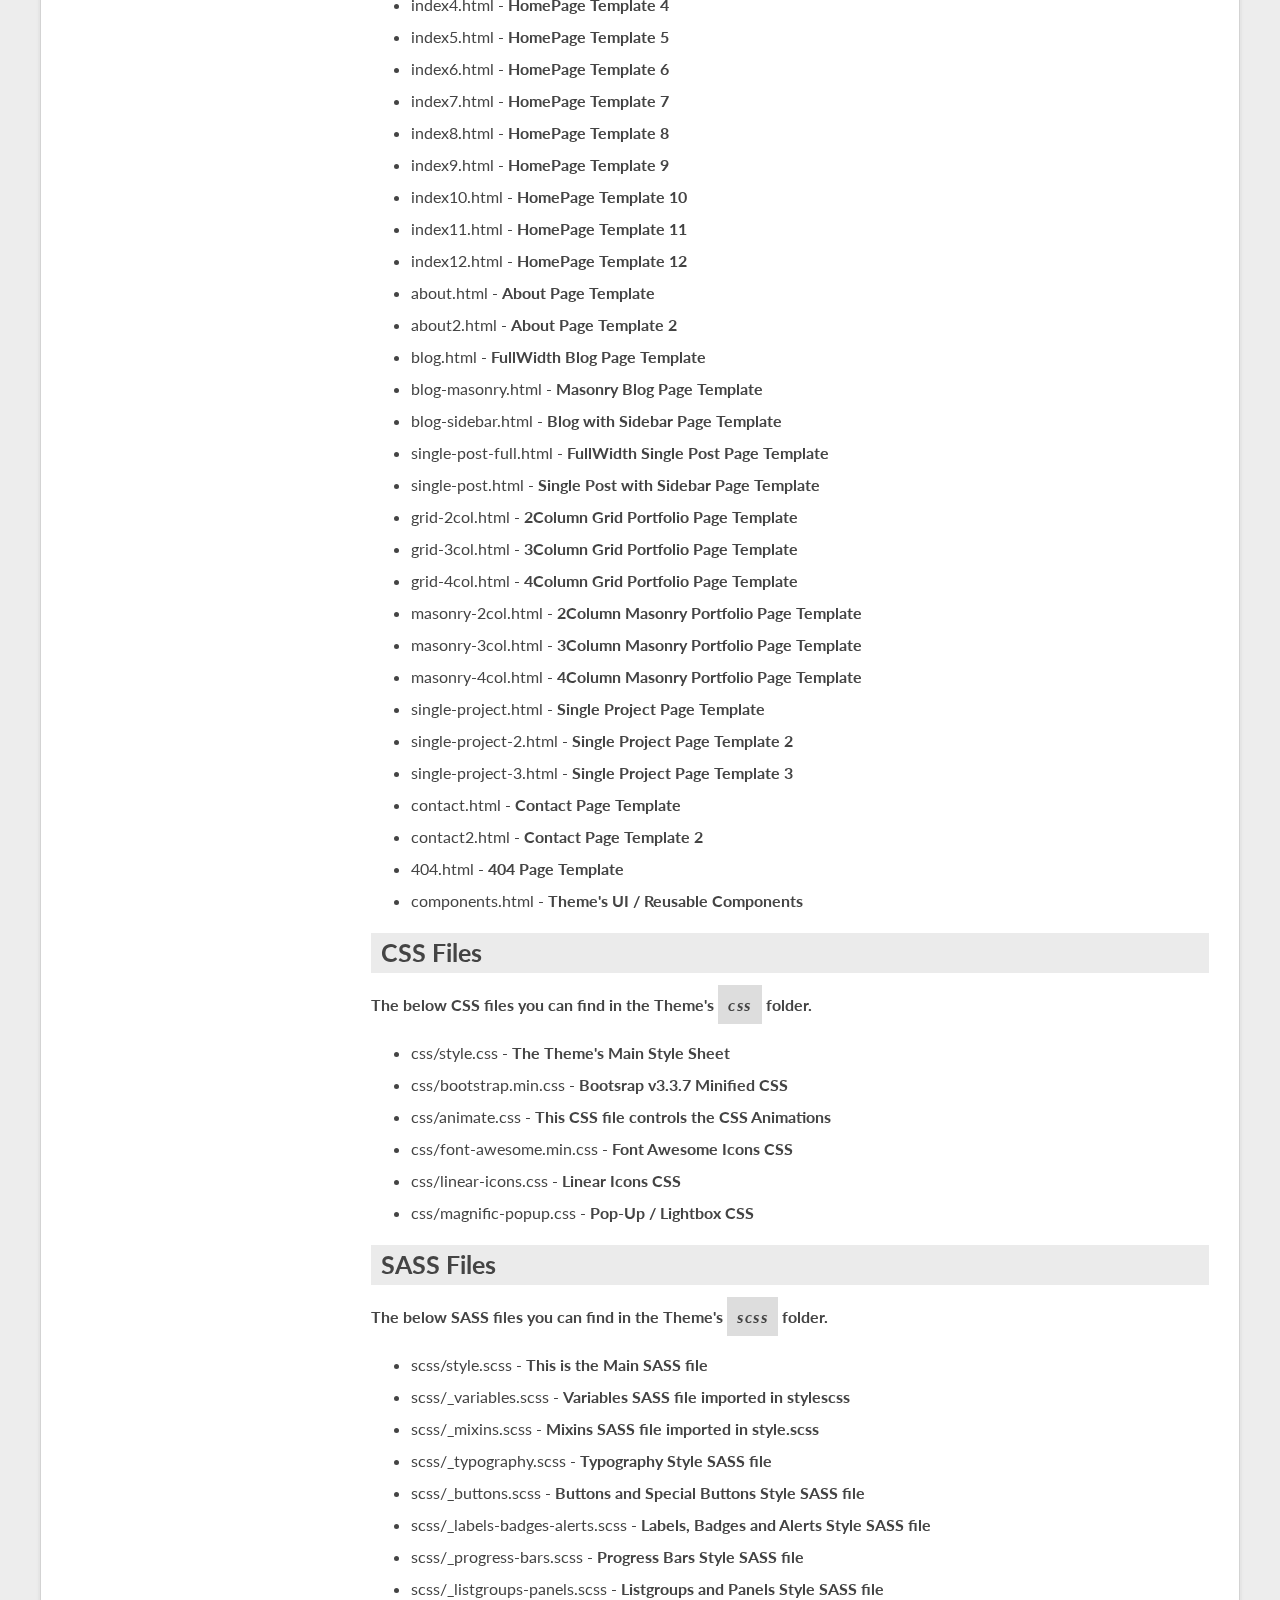
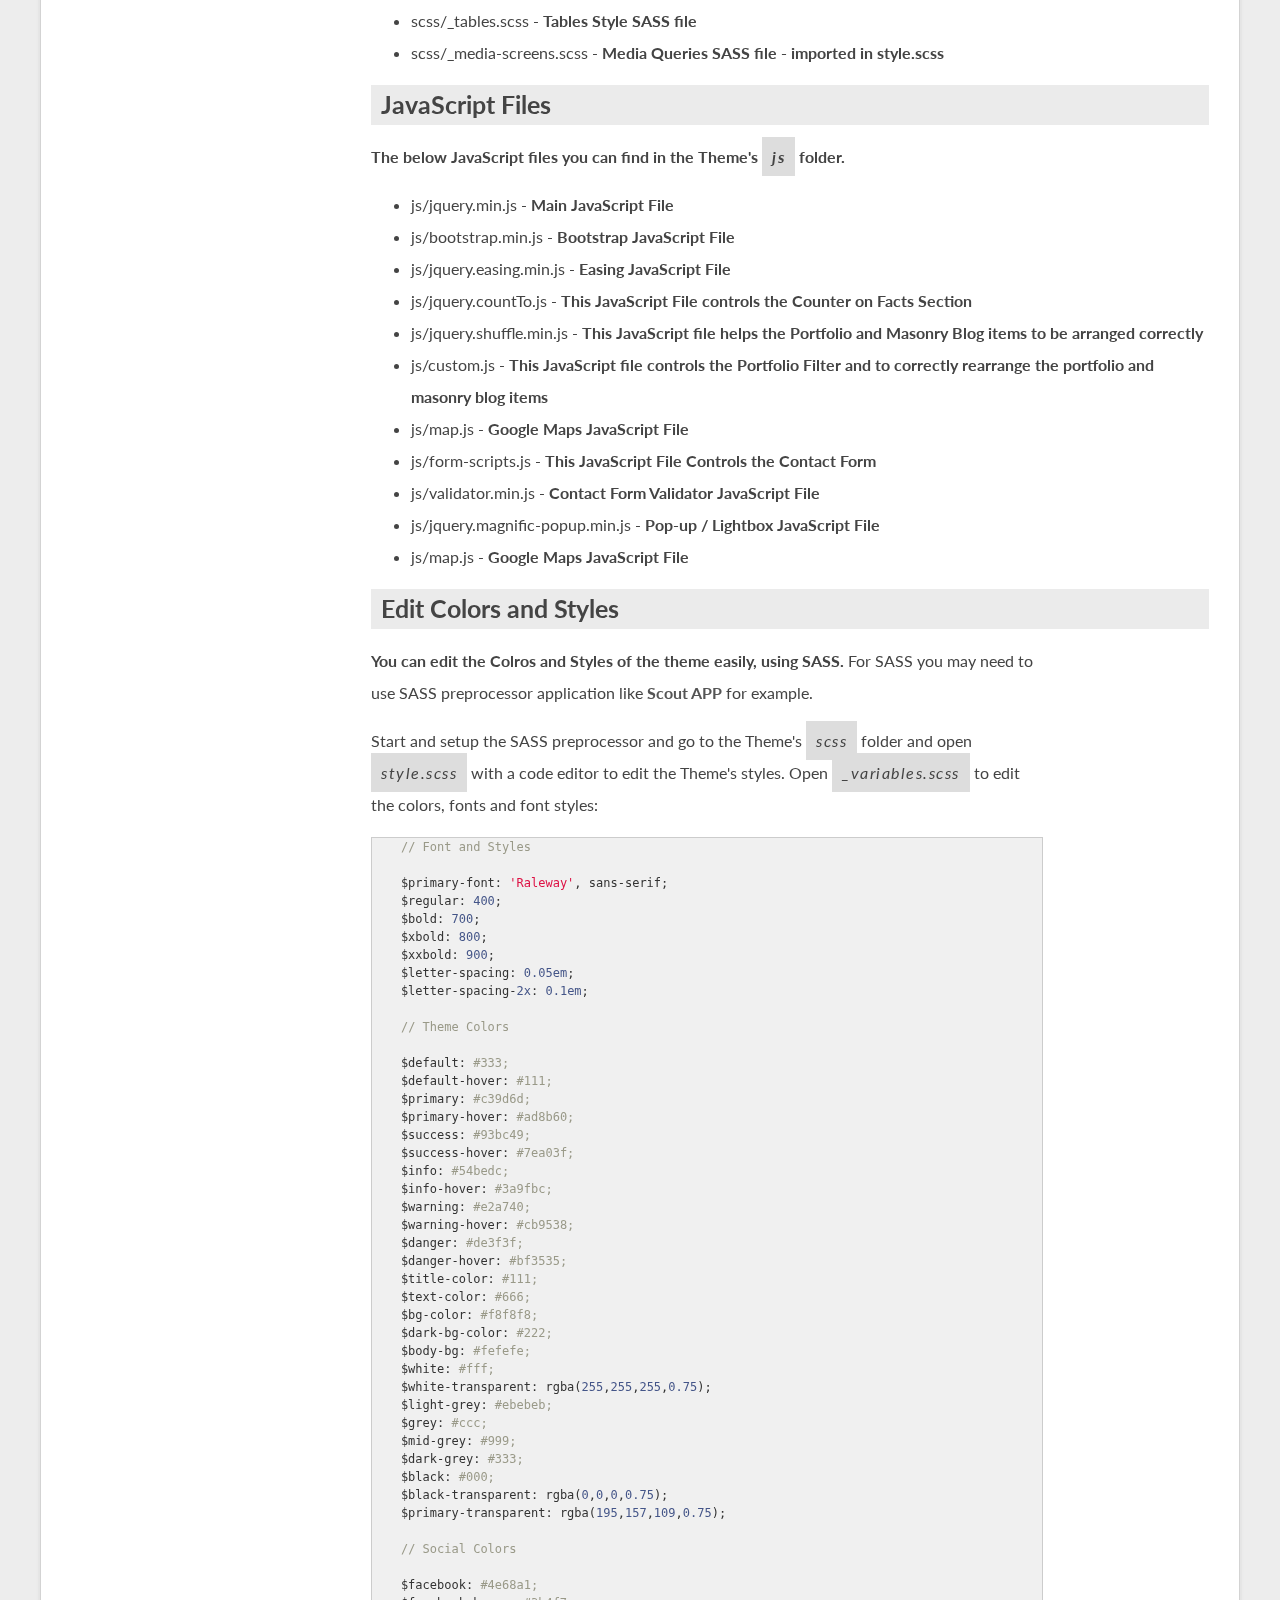
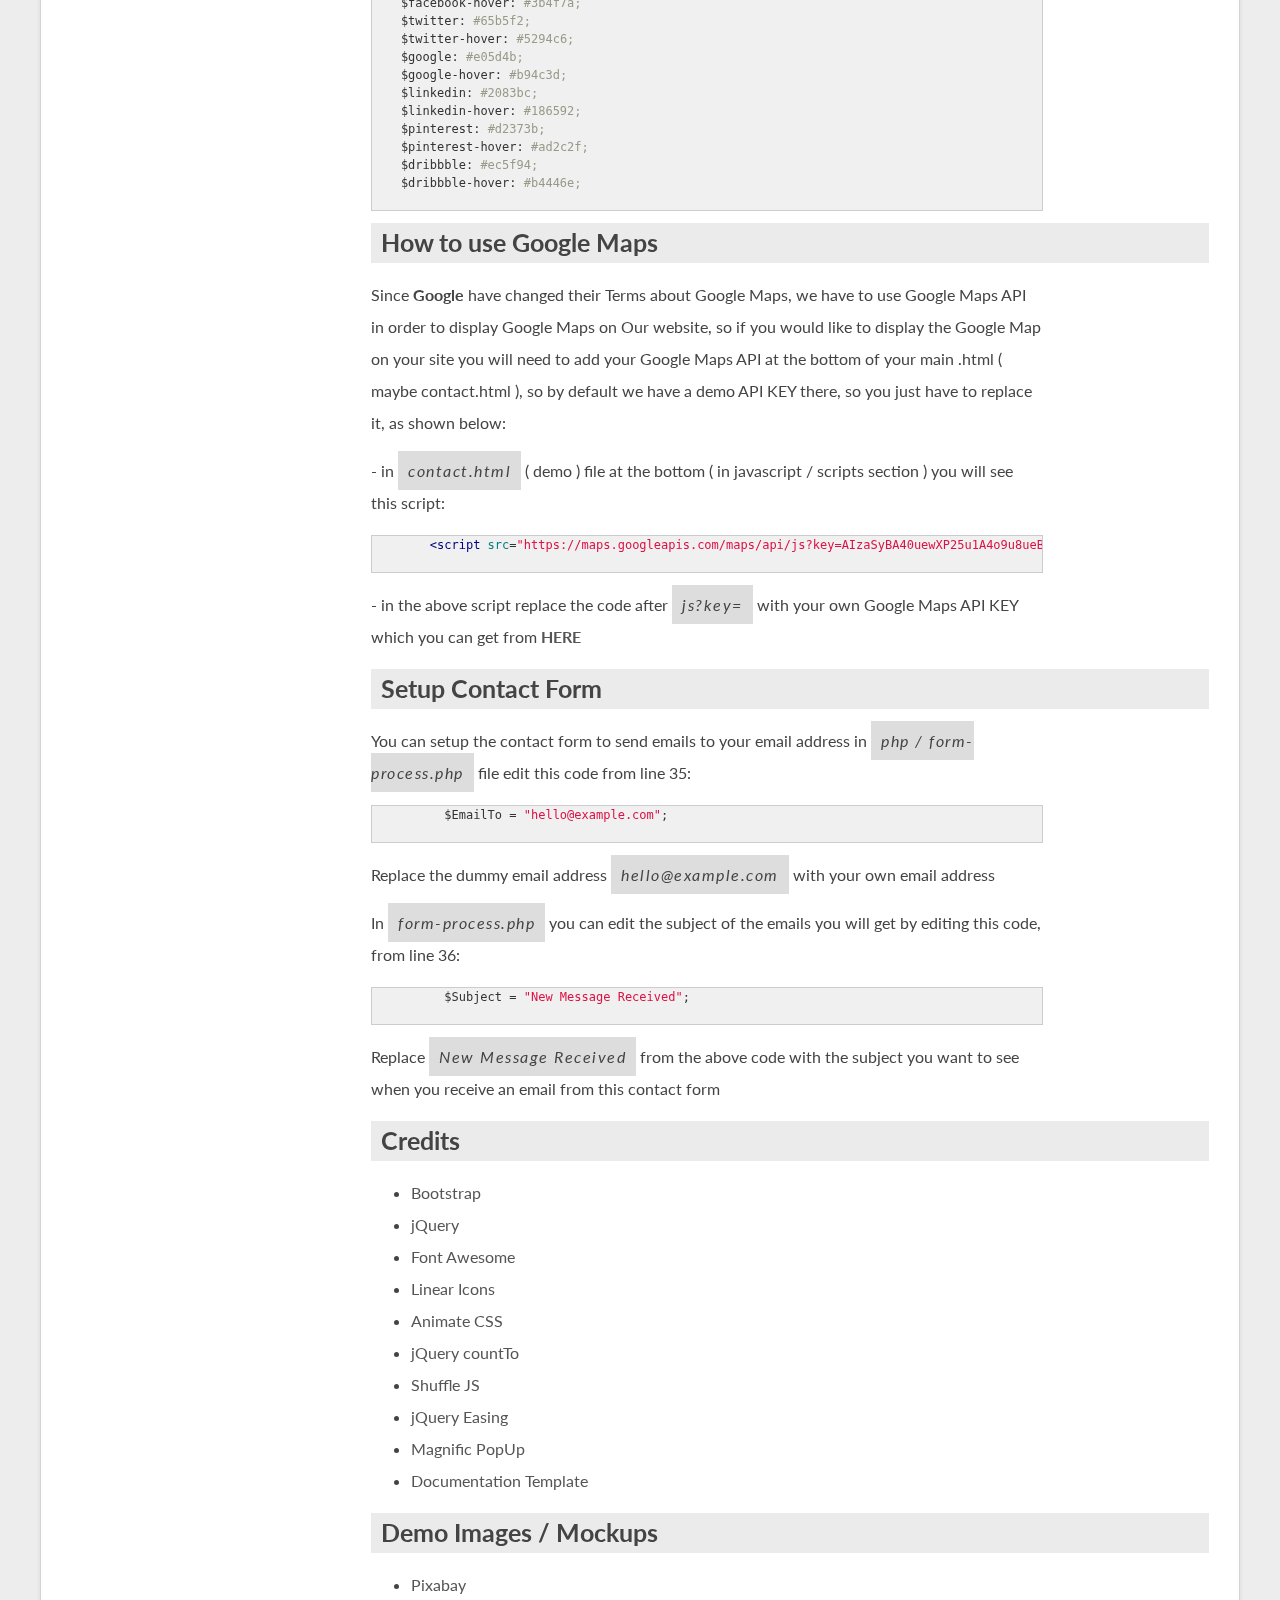
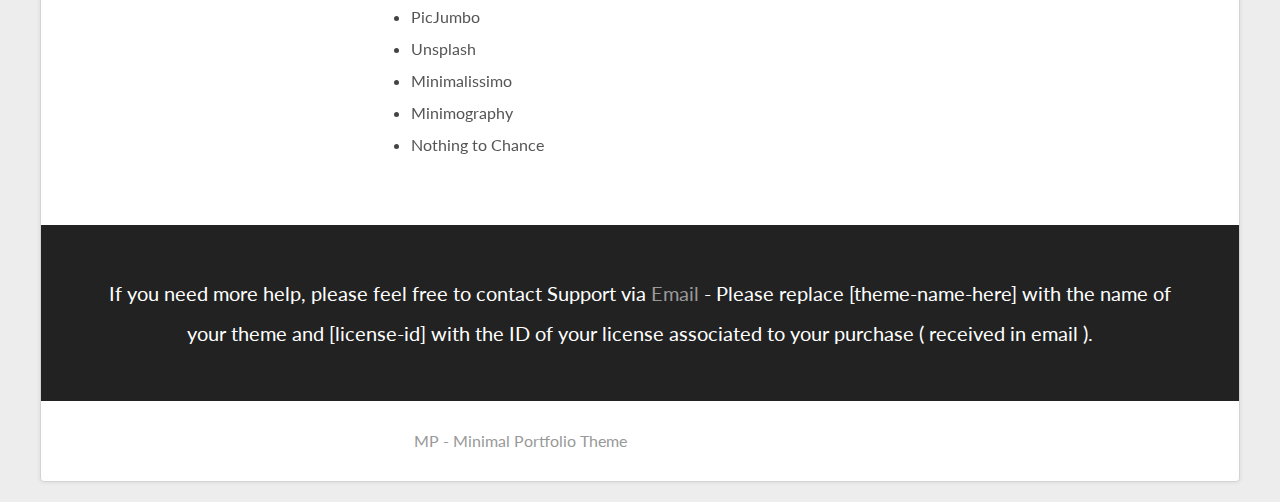
<file: documentation/documentation.html>
﻿<!DOCTYPE html>
<html>

<head>
<meta charset="utf-8">
<meta name="description" content="">
<meta name="HandheldFriendly" content="True">
<meta name="MobileOptimized" content="320">
<meta name="viewport" content="initial-scale=1.0, minimum-scale=1.0, maximum-scale=1.0, user-scalable=no">

<!-- Favicon -->
<link rel="icon" href="../images/favicon.png">
<title>MP - Documentation</title>
<link rel="alternate" type="application/rss+xml" title="" href="feed/index.html">
<link href='https://fonts.googleapis.com/css?family=Lato:300,400,400italic,700' rel='stylesheet' type='text/css'>
<link rel="stylesheet" href="css/style.css">
<link rel="stylesheet" href="css/prettify.css">
</head>
<body>
<div class="wrapper">
<nav>
 
  	<div class="pull-left">
    	<h1><a><span>MP</span></a></h1>
    </div>
    
    <div class="pull-right">
    	<a href="http://www.kingstudio.ro/demos/mp/documentation/documentation.html" target="_blank" class="btn btn-download"><img src="img/download.png" width="50" alt="Download Free Documentation Template" /> Online Documentation</a>
    </div>

</nav>
<header>
  <div class="container">
    <h2 class="lone-header">Minimal Portfolio Theme</h2>
  </div>
</header>
<section>
  <div class="container">
    <ul class="docs-nav">
      <li><strong>Welcome</strong></li>
      <li><a href="#features" class="cc-active">Features</a></li>
      <li class="separator"></li>
      <li><strong>Files</strong></li>
      <li><a href="#html-files" class="cc-active">HTML</a></li>
      <li><a href="#css-files" class="cc-active">CSS</a></li>
      <li><a href="#sass-files" class="cc-active">SASS</a></li>
      <li><a href="#javascript-files" class="cc-active">JavaScript</a></li>
      <li class="separator"></li>
      <li><strong>Getting Started</strong></li>
      <li><a href="#edit-scss" class="cc-active">Edit Colors and Styles</a></li>
      <li><a href="#google-maps" class="cc-active">How to use Google Maps</a></li>
      <li><a href="#contact-form" class="cc-active">Setup Contact Form</a></li>
      <li class="separator"></li>
      <li><strong><a href="#credits" class="cc-active">Credits</a></strong></li>
    </ul>
    <div class="docs-content">
      <div id="welcome">
      <img src="img/welcome.jpg" alt="">
      <p><b>MP</b> is an elegant <b>Minimal Portfolio</b> Bootstrap v3 Theme. This beatiful and functional minimal portfolio template is very easy to setup and customise. We built this theme using SASS ( .scss ), so this will reduce the time for colors, fonts and other elements' customizations. Well commented code, well documented file structure and 24/7 professional and ultr-fast Support.
      </p>

      <p>Once you have purchased this theme, you can download the latest version of it anytime from here: https://wrapbootstrap.com/support/download-resender - free lifetime updates.</p>
      </div>
      <h3 id="features"> Features</h3>
      <ul>
        <li>Bootstrap v3.3.7</li>
        <li>Fully Responsive</li>
        <li>Retina Ready</li>
        <li>HTML 5 / CSS3</li>
        <li>SASS ( .scss files included )</li>
        <li>9+ HomePage Demos</li>
        <li>29+ HTML Files</li>
        <li>100+ Components</li>
        <li>Working Contact Form with Validation</li>
        <li>Google Maps Integration</li>
        <li>Google Fonts</li>
        <li>Font Awesome Icons</li>
        <li>Linear Icons</li>
        <li>Well Commented Code</li>
        <li>Well Documented File Structure</li>
        <li>Easy to Edit</li>
        <li>24/7 Support</li>
      </ul>
      <h3 id="html-files">HTML Files</h3>
      <p><b>The below HTML files you can find in the Theme's main folder.</b></p>
      <ul>
        <li>index.html - <b>HomePage Template 1</b></li>
        <li>index2.html - <b>HomePage Template 2</b></li>
        <li>index3.html - <b>HomePage Template 3</b></li>
        <li>index4.html - <b>HomePage Template 4</b></li>
        <li>index5.html - <b>HomePage Template 5</b></li>
        <li>index6.html - <b>HomePage Template 6</b></li>
        <li>index7.html - <b>HomePage Template 7</b></li>
        <li>index8.html - <b>HomePage Template 8</b></li>
        <li>index9.html - <b>HomePage Template 9</b></li>
        <li>index10.html - <b>HomePage Template 10</b></li>
        <li>index11.html - <b>HomePage Template 11</b></li>
        <li>index12.html - <b>HomePage Template 12</b></li>

        <li>about.html - <b>About Page Template</b></li>
        <li>about2.html - <b>About Page Template 2</b></li>
        <li>blog.html - <b>FullWidth Blog Page Template</b></li>
        <li>blog-masonry.html - <b>Masonry Blog Page Template</b></li>
        <li>blog-sidebar.html - <b>Blog with Sidebar Page Template</b></li>
        <li>single-post-full.html - <b>FullWidth Single Post Page Template</b></li>
        <li>single-post.html - <b>Single Post with Sidebar Page Template</b></li>
        <li>grid-2col.html - <b>2Column Grid Portfolio Page Template</b></li>
        <li>grid-3col.html - <b>3Column Grid Portfolio Page Template</b></li>
        <li>grid-4col.html - <b>4Column Grid Portfolio Page Template</b></li>
        <li>masonry-2col.html - <b>2Column Masonry Portfolio Page Template</b></li>
        <li>masonry-3col.html - <b>3Column Masonry Portfolio Page Template</b></li>
        <li>masonry-4col.html - <b>4Column Masonry Portfolio Page Template</b></li>
        <li>single-project.html - <b>Single Project Page Template</b></li>
        <li>single-project-2.html - <b>Single Project Page Template 2</b></li>
        <li>single-project-3.html - <b>Single Project Page Template 3</b></li>
        <li>contact.html - <b>Contact Page Template</b></li>
        <li>contact2.html - <b>Contact Page Template 2</b></li>
        <li>404.html - <b>404 Page Template</b></li>
        <li>components.html - <b>Theme's UI / Reusable Components</b></li>
      </ul>
      <h3 id="css-files">CSS Files</h3>
      <p><b>The below CSS files you can find in the Theme's <i>css</i> folder.</b></p>
      <ul>
        <li>css/style.css - <b>The Theme's Main Style Sheet</b></li>
        <li>css/bootstrap.min.css - <b>Bootsrap v3.3.7 Minified CSS</b></li>
        <li>css/animate.css - <b>This CSS file controls the CSS Animations</b></li>
        <li>css/font-awesome.min.css - <b>Font Awesome Icons CSS</b></li>
        <li>css/linear-icons.css - <b>Linear Icons CSS</b></li>
        <li>css/magnific-popup.css - <b>Pop-Up / Lightbox CSS</b></li>
      </ul>
      <h3 id="sass-files">SASS Files</h3>
      <p><b>The below SASS files you can find in the Theme's <i>scss</i> folder.</b></p>
      <ul>
        <li>scss/style.scss - <b>This is the Main SASS file</b></li>
        <li>scss/_variables.scss - <b>Variables SASS file imported in stylescss</b></li>
        <li>scss/_mixins.scss - <b>Mixins SASS file imported in style.scss</b></li>
        <li>scss/_typography.scss - <b>Typography Style SASS file</b></li>
        <li>scss/_buttons.scss - <b>Buttons and Special Buttons Style SASS file</b></li>
        <li>scss/_labels-badges-alerts.scss - <b>Labels, Badges and Alerts Style SASS file</b></li>
        <li>scss/_progress-bars.scss - <b>Progress Bars Style SASS file</b></li>
        <li>scss/_listgroups-panels.scss - <b>Listgroups and Panels Style SASS file</b></li>
        <li>scss/_tables.scss - <b>Tables Style SASS file</b></li>
        <li>scss/_media-screens.scss - <b>Media Queries SASS file - imported in style.scss</b></li>
      </ul>
      <h3 id="javascript-files">JavaScript Files</h3>
            <p><b>The below JavaScript files you can find in the Theme's <i>js</i> folder.</b></p>
      <ul>
        <li>js/jquery.min.js - <b>Main JavaScript File</b></li>
        <li>js/bootstrap.min.js - <b>Bootstrap JavaScript File</b></li>
        <li>js/jquery.easing.min.js - <b>Easing JavaScript File</b></li>
        <li>js/jquery.countTo.js - <b>This  JavaScript File controls the Counter on Facts Section</b></li>
        <li>js/jquery.shuffle.min.js - <b>This JavaScript file helps the Portfolio and Masonry Blog items to be arranged correctly</b></li>
        <li>js/custom.js - <b>This JavaScript file controls the Portfolio Filter and to correctly rearrange the portfolio and masonry blog items</b></li>
        <li>js/map.js - <b>Google Maps JavaScript File</b></li>
        <li>js/form-scripts.js - <b>This JavaScript File Controls the Contact Form</b></li>
        <li>js/validator.min.js - <b>Contact Form Validator JavaScript File</b></li>
        <li>js/jquery.magnific-popup.min.js - <b>Pop-up / Lightbox JavaScript File</b></li>
        <li>js/map.js - <b>Google Maps JavaScript File</b></li>
      </ul>
      <h3 id="edit-scss">Edit Colors and Styles</h3>
      <p><b>You can edit the Colros and Styles of the theme easily, using SASS.</b>
        For SASS you may need to use SASS preprocessor application like <a href="http://mhs.github.io/scout-app/" target="_blank"><b>Scout APP</b></a> for example.</p>
      <p></p>
      <p>Start and setup the SASS preprocessor and go to the Theme's <i>scss</i> folder and open <i>style.scss</i> with a code editor to edit the Theme's styles. Open <i>_variables.scss</i> to edit the colors, fonts and font styles:<p>
      <pre class="prettyprint">
    // Font and Styles

    $primary-font: 'Raleway', sans-serif;
    $regular: 400;
    $bold: 700;
    $xbold: 800;
    $xxbold: 900;
    $letter-spacing: 0.05em;
    $letter-spacing-2x: 0.1em;

    // Theme Colors

    $default: #333;
    $default-hover: #111;
    $primary: #c39d6d;
    $primary-hover: #ad8b60;
    $success: #93bc49;
    $success-hover: #7ea03f;
    $info: #54bedc;
    $info-hover: #3a9fbc;
    $warning: #e2a740;
    $warning-hover: #cb9538;
    $danger: #de3f3f;
    $danger-hover: #bf3535;
    $title-color: #111;
    $text-color: #666;
    $bg-color: #f8f8f8;
    $dark-bg-color: #222;
    $body-bg: #fefefe;
    $white: #fff;
    $white-transparent: rgba(255,255,255,0.75);
    $light-grey: #ebebeb;
    $grey: #ccc;
    $mid-grey: #999;
    $dark-grey: #333;
    $black: #000;
    $black-transparent: rgba(0,0,0,0.75);
    $primary-transparent: rgba(195,157,109,0.75);

    // Social Colors

    $facebook: #4e68a1;
    $facebook-hover: #3b4f7a;
    $twitter: #65b5f2;
    $twitter-hover: #5294c6;
    $google: #e05d4b;
    $google-hover: #b94c3d;
    $linkedin: #2083bc;
    $linkedin-hover: #186592;
    $pinterest: #d2373b;
    $pinterest-hover: #ad2c2f;
    $dribbble: #ec5f94;
    $dribbble-hover: #b4446e;
      </pre>

         <h3 id="google-maps">How to use Google Maps</h3>
      <p>Since <b>Google</b> have changed their Terms about Google Maps, we have to use Google Maps API in order to display Google Maps on Our website, so if you would like to display the Google Map on your site you will need to add your Google Maps API at the bottom of your main .html ( maybe contact.html ), so by default we have a demo API KEY there, so you just have to replace it, as shown below:</p>
      <p>- in <i>contact.html</i> ( demo ) file at the bottom ( in javascript / scripts section ) you will see this script:
      <pre class="prettyprint">
        &lt;script src="https://maps.googleapis.com/maps/api/js?key=AIzaSyBA40uewXP25u1A4o9u8ueBimZZwIdNLkY">&lt;/script>
      </pre>
      <p>- in the above script replace the code after <i>js?key=</i> with your own Google Maps API KEY which you can get from <a href="https://developers.google.com/maps/documentation/javascript/get-api-key#key" target="_blank"><b>HERE</b></a></p>
      <p></p>
      <p></p>
      <p></p>
      <p></p>
      <p></p>
      <p></p>
      <p></p>
      <p></p>
      <h3 id="contact-form">Setup Contact Form</h3>
      <p>You can setup the contact form to send emails to your email address in <i>php / form-process.php</i> file edit this code from line 35:<p>
        <pre class="prettyprint">
          $EmailTo = "hello@example.com";
        </pre>
        <p>Replace the dummy email address <i>hello@example.com</i> with your own email address<p>
        <p></p>
        <p>In <i>form-process.php</i> you can edit the subject of the emails you will get by editing this code, from line 36:</p>
        <pre class="prettyprint">
          $Subject = "New Message Received";
        </pre>
        <p>Replace <i>New Message Received</i> from the above code with the subject you want to see when you receive an email from this contact form</p>
        <h3 id="credits"> Credits</h3>
        <ul>
        <li><a href="http://getbootstrap.com/" target="blank">Bootstrap</a></li>
        <li><a href="https://jquery.com/" target="blank">jQuery</a></li>
        <li><a href="http://fontawesome.io/" target="blank">Font Awesome</a>
        <li><a href="https://linearicons.com/" target="blank">Linear Icons</a>
        <li><a href="https://daneden.github.io/animate.css/" target="blank">Animate CSS</a>
        <li><a href="https://github.com/mhuggins/jquery-countTo" target="blank">jQuery countTo</a>
        <li><a href="https://vestride.github.io/Shuffle/" target="blank">Shuffle JS</a></li>
        <li><a href="https://github.com/gdsmith/jquery.easing" target="blank">jQuery Easing</a></li>
        <li><a href="https://github.com/dimsemenov/Magnific-Popup" target="blank">Magnific PopUp</a></li>
        <li><a href="http://www.gugggly.com/free-documentation-html-template-docweb/" target="blank">Documentation Template</a></li>
        </ul>
        <h3><strong>Demo Images / Mockups</strong></h3>
        <ul>
        <li><a href="https://pixabay.com/" target="blank">Pixabay</a></li>
        <li><a href="https://picjumbo.com/" target="blank">PicJumbo</a></li>
        <li><a href="https://unsplash.com/" target="blank">Unsplash</a></li>
        <li><a href="http://minimalissimo.com/" target="blank">Minimalissimo</a></li>
        <li><a href="http://minimography.com/" target="blank">Minimography</a></li>
        <li><a href="http://nothingtochance.co/" target="blank">Nothing to Chance</a></li>
      </ul>
    </div>
  </div>
</section>
<section class="vibrant centered">
  <div class="">
    <h4>If you need more help, please feel free to contact Support via <a href="mailto:mailto:kingstudio.help@gmail.com?subject=Support for [theme-name-here] , [license-id]">Email</a> - Please replace [theme-name-here] with the name of your theme and [license-id] with the ID of your license associated to your purchase ( received in email ).</h4>
  </div>
</section>
<footer>
  <div class="">
    <p>MP - Minimal Portfolio Theme</p>
  </div>
</footer>
</div>
<script src="js/jquery.min.js"></script> 
<script type="text/javascript" src="js/prettify/prettify.js"></script> 
<script src="https://google-code-prettify.googlecode.com/svn/loader/run_prettify.js?lang=css&skin=sunburst"></script>
<script src="js/layout.js"></script>
</body>
</html>
</file>
<file: css/style.css>
/* Base CSS */
body {
  color: #666666;
  background: #fefefe;
  font-family: "Raleway", sans-serif;
  font-weight: 400;
  font-size: 14px;
  line-height: 20px;
  letter-spacing: 0.05em;
}

html, body {
  height: 100%;
  margin: 0;
}

/* Typography */
h1, h2, h3, h4, h5, h6 {
  color: #111111;
  font-family: "Raleway", sans-serif;
  font-weight: 800;
  letter-spacing: 0.1em;
  margin-top: 0;
}

.dark h1, .dark h2, .dark h3, .dark h4, .dark h5, .dark h6 {
  color: white;
}

h1 {
  font-size: 36px;
  margin-bottom: 24px;
}

h2 {
  font-size: 30px;
  margin-bottom: 22px;
}

h3 {
  font-size: 26px;
  margin-bottom: 20px;
}

h4 {
  font-size: 22px;
  margin-bottom: 18px;
}

h5 {
  font-size: 18px;
  margin-bottom: 14px;
}

h6 {
  font-size: 16px;
  margin-bottom: 12px;
}

a {
  color: #26d9d0;
  -moz-transition: 0.3s ease-in-out;
  -o-transition: 0.3s ease-in-out;
  -webkit-transition: 0.3s ease-in-out;
  -ms-transition: 0.3s ease-in-out;
  transition: 0.3s ease-in-out;
  letter-spacing: 0.05em;
  font-weight: 700;
  outline: 0 !important;
}
a:hover, a:active, a:focus {
  color: #26d9d0;
  text-decoration: none;
}

p {
  font-family: "Raleway", sans-serif;
  font-weight: 400;
  font-size: 14px;
  line-height: 20px;
  color: #666666;
  letter-spacing: 0.05em;
  margin-bottom: 10px;
}

.dark p {
  color: #ebebeb;
}

ul {
  list-style: none;
  padding: 0;
}

ul, ol {
  padding-left: 16px;
  margin-top: 0;
  margin-bottom: 20px;
}

.list-featured {
  list-style: none;
  padding: 0;
}

.list-featured li {
  position: relative;
  padding-left: 14px;
  margin-bottom: 7px;
}

.list-featured li:before {
  position: absolute;
  display: block;
  content: "";
  width: 6px;
  height: 6px;
  border-radius: 0;
  left: 0;
  top: 7px;
  background-color: #26d9d0;
}

ol li {
  margin-bottom: 7px;
}

li {
  color: #666666;
  font-size: 14px;
  line-height: 20px;
  letter-spacing: 0.05em;
}

blockquote {
  border-left: 3px solid #26d9d0;
}

.blockquote-reverse {
  border-right: 3px solid #26d9d0;
}

blockquote p {
  font-size: 16px;
  font-weight: 400;
}

cite {
  color: #26d9d0;
  font-size: 12px;
  opacity: 0.75;
}

strong {
  font-weight: 700;
}

.text-uppercase {
  text-transform: uppercase;
}

.lead {
  font-size: 18px;
}

.text-sm {
  font-size: 14px;
}

.text-xs {
  font-size: 12px;
}

.text-left {
  text-align: left;
}

.text-center {
  text-align: center;
}

.text-right {
  text-align: right;
}

.text-default {
  color: #333333;
}

.text-primary {
  color: #26d9d0;
}

.text-success {
  color: #93bc49;
}

.text-info {
  color: #54bedc;
}

.text-warning {
  color: #e2a740;
}

.text-danger {
  color: #de3f3f;
}

.bg-default {
  color: white;
  background: #333333;
  padding: 3px 4px;
}

.bg-primary {
  color: white;
  background: #26d9d0;
  padding: 3px 4px;
}

.bg-success {
  color: white;
  background: #93bc49;
  padding: 3px 4px;
}

.bg-info {
  color: white;
  background: #54bedc;
  padding: 3px 4px;
}

.bg-warning {
  color: white;
  background: #e2a740;
  padding: 3px 4px;
}

.bg-danger {
  color: white;
  background: #de3f3f;
  padding: 3px 4px;
}

/* / End Typography */
.row {
  margin-right: 0;
  margin-left: 0;
}

img {
  width: 100%;
  max-width: 100%;
  display: block;
  margin-left: auto;
  margin-right: auto;
  -webkit-backface-visibility: hidden;
}

img.btn-pill {
  border: 1px solid transparent;
}

.page-header {
  font-size: 30px;
  font-weight: 700;
  border: none;
  margin-top: 0;
  margin-bottom: 30px;
}

.page-header h2 {
  margin: 0;
}

.page-header.wsub {
  margin-bottom: 0;
}

.page-header.wsub h2 {
  margin-bottom: 0;
}

.sub-title {
  color: #111111;
  font-size: 24px;
  font-weight: 700;
  text-transform: uppercase;
}

.dark {
  background-color: #333333;
}

.space-top {
  margin-top: 20px !important;
}

.space-top-30 {
  margin-top: 30px !important;
}

.space-top-2x {
  margin-top: 40px !important;
}

.space-bottom {
  margin-bottom: 20px !important;
}

.space-bottom-30 {
  margin-bottom: 30px !important;
}

.space-bottom-2x {
  margin-bottom: 40px !important;
}

.space-left {
  padding-left: 15px !important;
}

.space-left-2x {
  padding-left: 30px !important;
}

.space-right {
  padding-right: 15px !important;
}

.space-right-2x {
  padding-right: 30px !important;
}

.space-25 {
  margin: 12.5px 0;
  line-height: 0;
}

.space-50 {
  margin: 25px 0;
  line-height: 0;
}

.space-100 {
  margin: 50px 0;
  line-height: 0;
}

.space-200 {
  margin: 100px 0;
  line-height: 0;
}

.margin-left {
  margin-left: 15px;
}

.margin-left-2x {
  margin-left: 30px;
}

.margin-right {
  margin-right: 15px;
}

.margin-right-2x {
  margin-right: 30px;
}

.no-margin {
  margin: 0 !important;
}

.no-padding {
  padding: 0 !important;
}

.no-border {
  border: none !important;
}

.no-border-radius {
  border-radius: 0 !important;
}

.rounded {
  border-radius: 5px !important;
}

a:focus {
  outline: none !important;
}

.btn:focus {
  outline: none !important;
}

.btn-social:focus {
  outline: none !important;
}

input:focus {
  outline: none !important;
}

.fa {
  display: initial !important;
}

/* Animation Durations */
.animated {
  -webkit-animation-duration: 1s !important;
  animation-duration: 1s !important;
}

.animated.fast {
  -webkit-animation-duration: 0.4s !important;
  animation-duration: 0.4s !important;
}

.animated.first {
  -webkit-animation-duration: 1.5s !important;
  animation-duration: 1.5s !important;
  animation-delay: 0.5s;
}

.animated.second {
  -webkit-animation-duration: 1.6s !important;
  animation-duration: 1.6s !important;
  animation-delay: 1s;
}

.animated.third {
  -webkit-animation-duration: 1.5s !important;
  animation-duration: 1.5s !important;
  animation-delay: 1.3s;
}

.animated.fourth {
  -webkit-animation-duration: 1.6s !important;
  animation-duration: 1.6s !important;
  animation-delay: 1.8s;
}

.animated.fifth {
  -webkit-animation-duration: 1.5s !important;
  animation-duration: 1.5s !important;
  animation-delay: 2s;
}

.animated.sixth {
  -webkit-animation-duration: 1.5s !important;
  animation-duration: 1.5s !important;
  animation-delay: 2.5s;
}

.animated.seventh {
  -webkit-animation-duration: 1.6s !important;
  animation-duration: 1.6s !important;
  animation-delay: 3.2s;
}

.animated.eighth {
  -webkit-animation-duration: 1.5s !important;
  animation-duration: 1.5s !important;
  animation-delay: 3.5s;
}

.animated.nineth {
  -webkit-animation-duration: 1.6s !important;
  animation-duration: 1.6s !important;
  animation-delay: 3.8s;
}

/* End Animation Durations */
::-moz-selection {
  color: white;
  background: rgba(195, 157, 109, 0.75);
}

::selection {
  color: white;
  background: rgba(195, 157, 109, 0.75);
}

/* Buttons */
.btn {
  font-weight: 400;
  font-size: 13px;
  letter-spacing: 0.05em;
  -moz-transition: all 0.3s ease-in-out;
  -o-transition: all 0.3s ease-in-out;
  -webkit-transition: all 0.3s ease-in-out;
  -ms-transition: all 0.3s ease-in-out;
  transition: all 0.3s ease-in-out;
  border-radius: 0;
  padding: 10px 18px;
  margin: 5px;
}

.btn span {
  margin-left: 18px;
  margin-right: 18px;
}

.btn:hover {
  background: transparent;
}

.btn:focus {
  background: transparent;
}

.btn-lg {
  font-size: 15px;
  padding: 12px 20px;
}

.btn-sm {
  font-size: 12px;
  padding: 8px 14px;
}

.btn-xs {
  font-size: 10px;
  padding: 5px 12px;
}

.btn-rounded {
  border-radius: 5px !important;
}

.btn-pill {
  border-radius: 50px !important;
}

.btn-circle {
  border-radius: 50% !important;
  height: 40px;
  width: 40px;
  padding: 3px !Important;
}

.btn-square {
  height: 40px;
  width: 40px;
  border-radius: 5px;
  padding: 3px !Important;
}

.btn-link {
  color: #26d9d0;
}

.btn-link:hover {
  color: #26d9d0;
  text-decoration: none;
}

.btn-link:focus {
  color: #26d9d0;
  text-decoration: none;
}

a.btn {
  white-space: nowrap;
}

/* Default Button */
.btn-default, .btn-default:active, .btn-default:focus {
  color: #333333;
  border: 2px solid #333333;
  background: transparent;
}

.btn-default:hover {
  color: white;
  background: #333333;
  border: 2px solid #333333;
}

.btn-default-filled, .btn-default-filled:active, .btn-default-filled:focus {
  color: white;
  background: #333333;
  border: 2px solid #333333;
}

.btn-default-filled:hover {
  color: white;
  background: #111111;
  border: 2px solid #111111;
}

/* / End Default Button */
/* Primary Button */
.btn-primary, .btn-primary:active, .btn-primary:focus {
  color: #26d9d0;
  border: 2px solid #26d9d0;
  background: transparent;
}

.btn-primary:hover {
  color: white;
  background: #26d9d0;
  border: 2px solid #26d9d0;
}

.btn-primary-filled, .btn-primary-filled:active, .btn-primary-filled:focus {
  color: white;
  background: #26d9d0;
  border: 2px solid #26d9d0;
}

.btn-primary-filled:hover {
  color: white;
  background: #26d9d0;
  border: 2px solid #26d9d0;
}

/* / End Primary Button */
/* Success Button */
.btn-success, .btn-success:active, .btn-success:focus {
  color: #93bc49;
  border: 2px solid #93bc49;
  background: transparent;
}

.btn-success:hover {
  color: white;
  background: #93bc49;
  border: 2px solid #93bc49;
}

.btn-success-filled, .btn-success-filled:active, .btn-success-filled:focus {
  color: white;
  background: #93bc49;
  border: 2px solid #93bc49;
}

.btn-success-filled:hover {
  color: white;
  background: #7ea03f;
  border: 2px solid #7ea03f;
}

/* / End Success Button */
/* Info Button */
.btn-info, .btn-info:active, .btn-info:focus {
  color: #54bedc;
  border: 2px solid #54bedc;
  background: transparent;
}

.btn-info:hover {
  color: white;
  background: #54bedc;
  border: 2px solid #54bedc;
}

.btn-info-filled, .btn-info-filled:active, .btn-info-filled:focus {
  color: white;
  background: #54bedc;
  border: 2px solid #54bedc;
}

.btn-info-filled:hover {
  color: white;
  background: #3a9fbc;
  border: 2px solid #3a9fbc;
}

/* / End Info Button */
/* Warning Button */
.btn-warning, .btn-warning:active, .btn-warning:focus {
  color: #e2a740;
  border: 2px solid #e2a740;
  background: transparent;
}

.btn-warning:hover {
  color: white;
  background: #e2a740;
  border: 2px solid #e2a740;
}

.btn-warning-filled, .btn-warning-filled:active, .btn-warning-filled:focus {
  color: white;
  background: #e2a740;
  border: 2px solid #e2a740;
}

.btn-warning-filled:hover {
  color: white;
  background: #cb9538;
  border: 2px solid #cb9538;
}

/* / End Warning Button */
/* Danger Button */
.btn-danger, .btn-danger:active, .btn-danger:focus {
  color: #de3f3f;
  border: 2px solid #de3f3f;
  background: transparent;
}

.btn-danger:hover {
  color: white;
  background: #de3f3f;
  border: 2px solid #de3f3f;
}

.btn-danger-filled, .btn-danger-filled:active, .btn-danger-filled:focus {
  color: white;
  background: #de3f3f;
  border: 2px solid #de3f3f;
}

.btn-danger-filled:hover {
  color: white;
  background: #bf3535;
  border: 2px solid #bf3535;
}

/* / End Danger Button */
/* Button Groups */
.btn-group-xl > .btn {
  font-size: 20px;
  padding: 9px 10px;
  border-radius: 5px;
}

.btn-group-lg > .btn {
  font-size: 15px;
  padding: 10px 12px;
  border-radius: 5px;
}

.btn-group > .btn {
  border-radius: 5px;
}

.btn-group-sm > .btn {
  font-size: 12px;
  padding: 5px 4px;
  border-radius: 5px;
}

.btn-group-xs > .btn {
  font-size: 10px;
  padding: 3px;
  border-radius: 5px;
}

/* / End Button Groups */
/* Dropdown Buttons */
.dropdown-buttons {
  display: inline-block;
  position: relative;
}

.dropdown-buttons .btn-group > .btn {
  padding-left: 17px;
}

.dropdown-buttons .dropdown-icon {
  margin: 0 2px 0 10px;
}

.dropdown-buttons .btn {
  border-radius: 0;
}

.btn-group.open .dropdown-toggle {
  -webkit-box-shadow: none;
  box-shadow: none;
}

.btn-default.active.focus, .btn-default.active:focus, .btn-default.active:hover, .btn-default:active.focus, .btn-default:active:focus, .btn-default:active:hover, .open > .dropdown-toggle.btn-default.focus, .open > .dropdown-toggle.btn-default:focus, .open > .dropdown-toggle.btn-default:hover {
  color: white;
  background-color: #333333;
  border-color: #333333;
}

.btn-default.active, .btn-default:active, .open > .dropdown-toggle.btn-default {
  color: white;
  background-color: #333333;
  border-color: #333333;
}

.btn-primary.active.focus, .btn-primary.active:focus, .btn-primary.active:hover, .btn-primary:active.focus, .btn-primary:active:focus, .btn-primary:active:hover, .open > .dropdown-toggle.btn-primary.focus, .open > .dropdown-toggle.btn-primary:focus, .open > .dropdown-toggle.btn-primary:hover {
  color: white;
  background-color: #26d9d0;
  border-color: #26d9d0;
}

.btn-primary.active, .btn-primary:active, .open > .dropdown-toggle.btn-primary {
  color: white;
  background-color: #26d9d0;
  border-color: #26d9d0;
}

.btn-success.active.focus, .btn-success.active:focus, .btn-success.active:hover, .btn-success:active.focus, .btn-success:active:focus, .btn-success:active:hover, .open > .dropdown-toggle.btn-success.focus, .open > .dropdown-toggle.btn-success:focus, .open > .dropdown-toggle.btn-success:hover {
  color: white;
  background-color: #93bc49;
  border-color: #93bc49;
}

.btn-success.active, .btn-success:active, .open > .dropdown-toggle.btn-success {
  color: white;
  background-color: #93bc49;
  border-color: #93bc49;
}

.btn-info.active.focus, .btn-info.active:focus, .btn-info.active:hover, .btn-info:active.focus, .btn-info:active:focus, .btn-info:active:hover, .open > .dropdown-toggle.btn-info.focus, .open > .dropdown-toggle.btn-info:focus, .open > .dropdown-toggle.btn-info:hover {
  color: white;
  background-color: #54bedc;
  border-color: #54bedc;
}

.btn-info.active, .btn-info:active, .open > .dropdown-toggle.btn-info {
  color: white;
  background-color: #54bedc;
  border-color: #54bedc;
}

.btn-warning.active.focus, .btn-warning.active:focus, .btn-warning.active:hover, .btn-warning:active.focus, .btn-warning:active:focus, .btn-warning:active:hover, .open > .dropdown-toggle.btn-warning.focus, .open > .dropdown-toggle.btn-warning:focus, .open > .dropdown-toggle.btn-warning:hover {
  color: white;
  background-color: #e2a740;
  border-color: #e2a740;
}

.btn-warning.active, .btn-warning:active, .open > .dropdown-toggle.btn-warning {
  color: white;
  background-color: #e2a740;
  border-color: #e2a740;
}

.btn-danger.active.focus, .btn-danger.active:focus, .btn-danger.active:hover, .btn-danger:active.focus, .btn-danger:active:focus, .btn-danger:active:hover, .open > .dropdown-toggle.btn-danger.focus, .open > .dropdown-toggle.btn-danger:focus, .open > .dropdown-toggle.btn-danger:hover {
  color: white;
  background-color: #de3f3f;
  border-color: #de3f3f;
}

.btn-danger.active, .btn-danger:active, .open > .dropdown-toggle.btn-danger {
  color: white;
  background-color: #de3f3f;
  border-color: #de3f3f;
}

/* / End Dropdown Buttons */
/* / End Buttons */
/* Tabs & Accordions */
/* Tabs */
.nav-tabs {
  border-bottom: 3px solid #ebebeb;
}

.nav-tabs > li {
  float: none;
  margin-bottom: -3px;
  display: inline-block;
}

.nav-tabs > li > a {
  position: relative;
  z-index: 0;
  display: block;
  color: #666666;
  font-size: 12px;
  text-decoration: none;
  font-weight: 700;
  margin-right: 0;
  padding: 20px;
  line-height: 1.5;
  background-color: transparent;
  border: none;
  border-bottom: 2px solid transparent;
  border-radius: 0;
}

.nav-tabs > li > a:focus {
  background: transparent;
  border: 0 !important;
}

.nav-tabs > li.active > a, .nav-tabs > li.active > a:focus, .nav-tabs > li.active > a:hover {
  color: #26d9d0;
  background: none;
  border: none;
  border-bottom: 3px solid #26d9d0 !important;
  -webkit-transition: 0s;
  -moz-transition: 0s;
  -o-transition: 0s;
  transition: 0s;
}

.nav > li > a:hover {
  background: none;
  border: none;
}

.nav-tabs > li {
  float: none;
  margin-bottom: -3px;
  display: inline-block;
}

.nav-pills.text-right > li {
  float: none;
  display: inline-block;
}

.nav.nav-pills a:hover {
  color: white;
  background: #26d9d0;
}

.tab-content {
  padding-top: 30px;
}

/* / End Tabs */
/* Accordions */
.panel-group {
  margin-bottom: 10px;
}

.panel-group .panel {
  background: none;
  -webkit-box-shadow: none;
  box-shadow: none;
  margin-bottom: 0;
  border: 0;
  border-radius: 0;
}

.panel-group .panel-heading {
  padding: 10px 0;
  border: none;
  border-radius: 0;
}

.panel-group .panel-title {
  font-size: 14px;
  font-weight: 400;
}

.panel-group .panel-heading + .panel-collapse > .list-group, .panel-group .panel-heading + .panel-collapse > .panel-body {
  border-top: none;
}

.panel-group .panel-heading > a:after {
  display: inline-block;
  vertical-align: middle;
  font-family: "FontAwesome";
  font-size: 10px;
  content: "\f068";
  margin-top: -2px;
  margin-left: 10px;
  -webkit-transform: rotate(0);
  -moz-transform: rotate(0);
  -ms-transform: rotate(0);
  -o-transform: rotate(0);
  transform: rotate(0);
  -webkit-transition: all 0.3s;
  -o-transition: all 0.3s;
  transition: all 0.3s;
}

.panel-group .panel-heading .panel-title.collapsed:after {
  content: "\f067";
  -webkit-transform: rotate(180deg);
  -moz-transform: rotate(180deg);
  -ms-transform: rotate(180deg);
  -o-transform: rotate(180deg);
  transform: rotate(180deg);
}

.panel-group .panel-body {
  padding: 15px 0;
}

.panel-group.tabbed .panel-heading {
  background: #ebebeb;
  padding: 10px 15px;
}

.panel-group.tabbed a {
  color: #666666;
}

.panel-group.tabbed .panel-heading > a:after {
  float: right;
}

.panel-group.tabbed .panel-heading .panel-title.collapsed:after {
  float: right;
}

/* / End Accordions */
/* / End Tabs & Accordions */
/* Labels Badges & Alerts */
/* Labels */
.label {
  font-weight: 400;
  padding: .2em .6em;
  line-height: 2.5em;
  border-radius: 0;
}

.label-pill {
  border-radius: 5em;
}

.label-default {
  color: #333333;
  background-color: transparent;
  border: 2px solid #333333;
}

.label-default-filled {
  color: white;
  background-color: #333333;
  border: 2px solid #333333;
}

.label-primary {
  color: #26d9d0;
  background-color: transparent;
  border: 2px solid #26d9d0;
}

.label-primary-filled {
  color: white;
  background-color: #26d9d0;
  border: 2px solid #26d9d0;
}

.label-success {
  color: #93bc49;
  background-color: transparent;
  border: 2px solid #93bc49;
}

.label-success-filled {
  color: white;
  background-color: #93bc49;
  border: 2px solid #93bc49;
}

.label-info {
  color: #54bedc;
  background-color: transparent;
  border: 2px solid #54bedc;
}

.label-info-filled {
  color: white;
  background-color: #54bedc;
  border: 2px solid #54bedc;
}

.label-warning {
  color: #e2a740;
  background-color: transparent;
  border: 2px solid #e2a740;
}

.label-warning-filled {
  color: white;
  background-color: #e2a740;
  border: 2px solid #e2a740;
}

.label-danger {
  color: #de3f3f;
  background-color: transparent;
  border: 2px solid #de3f3f;
}

.label-danger-filled {
  color: white;
  background-color: #de3f3f;
  border: 2px solid #de3f3f;
}

/* / End Labels */
/* Badges */
.nav-pills > li.active > a, .nav-pills > li.active > a:focus, .nav-pills > li.active > a:hover {
  color: white;
  background-color: #26d9d0;
}

.nav-pills > li > a:hover {
  color: white;
  background-color: #cccccc;
}

.nav-pills > li > a {
  font-size: 12px;
  border-radius: 0;
  padding: 8px 14px;
}

.badge {
  color: white;
  background-color: #26d9d0;
  font-size: 10px;
  font-weight: 400;
  border-radius: 0;
  padding: 6px 8px;
}

.active .badge {
  color: #26d9d0 !important;
}

/* / End Badges */
/* Alerts */
.alert {
  border: 2px solid transparent;
  border-radius: 0;
}

.alert-success {
  color: white;
  background-color: #93bc49;
  border-color: #7ea03f;
}

.alert-success .close {
  color: #7ea03f;
}

.alert-info {
  color: white;
  background-color: #54bedc;
  border-color: #3a9fbc;
}

.alert-info .close {
  color: #3a9fbc;
}

.alert-warning {
  color: white;
  background-color: #e2a740;
  border-color: #cb9538;
}

.alert-warning .close {
  color: #cb9538;
}

.alert-danger {
  color: white;
  background-color: #de3f3f;
  border-color: #bf3535;
}

.alert-danger .close {
  color: #bf3535;
}

.alert-dismissible .close {
  font-size: 16px;
  top: -14px;
  right: -31px;
  text-shadow: none;
  opacity: 1;
}

.alert-dismissible .close:hover {
  opacity: 0.8;
}

.alert-sm {
  font-size: 14px;
  padding: 5px;
}

.alert i {
  margin: 0 10px 0 5px;
}

.alert-sm.alert-dismissible .close {
  top: -5px;
  right: -2px;
}

/* / End Alerts */
/* / End Labels Badges & Alerts */
/* Listgroups & Panels */
/* Listgroups */
.list-group-item {
  color: #666666;
  background-color: white;
  font-size: 14px;
  position: relative;
  display: block;
  padding: 10px 15px;
  margin-bottom: -1px;
}

.list-group-item p {
  font-size: 14px;
}

.list-group-item.active, .list-group-item.active:focus, .list-group-item.active:hover {
  color: white;
  background-color: #26d9d0;
  border-color: #26d9d0;
}

a.list-group-item:hover {
  color: #26d9d0;
}

a.list-group-item, button.list-group-item {
  color: #666666;
}

.list-group-item.active .list-group-item-text, .list-group-item.active:focus .list-group-item-text, .list-group-item.active:hover .list-group-item-text {
  color: white;
}

a.list-group-item .list-group-item-heading, button.list-group-item .list-group-item-heading {
  color: #111111;
}

/* / End Listgroups */
/* Panels */
.panel-title {
  font-size: 16px;
  font-weight: 400;
  letter-spacing: 0.05em;
}

.panel-default {
  border-color: #111111;
}

.panel-default > .panel-heading {
  color: white;
  background-color: #333333;
  border-color: #111111;
}

.panel-success {
  border-color: #7ea03f;
}

.panel-success > .panel-heading {
  color: white;
  background-color: #93bc49;
  border-color: #7ea03f;
}

.panel-primary {
  border-color:#26d9d0;
}

.panel-primary > .panel-heading {
  color: white;
  background-color: #26d9d0;
  border-color: #26d9d0;
}

.panel-info {
  border-color: #3a9fbc;
}

.panel-info > .panel-heading {
  color: white;
  background-color: #54bedc;
  border-color: #3a9fbc;
}

.panel-warning {
  border-color: #cb9538;
}

.panel-warning > .panel-heading {
  color: white;
  background-color: #e2a740;
  border-color: #cb9538;
}

.panel-danger {
  border-color: #bf3535;
}

.panel-danger > .panel-heading {
  color: white;
  background-color: #de3f3f;
  border-color: #bf3535;
}

/* / End Panels */
/* Well */
.well {
  min-height: 20px;
  padding: 20px;
  margin-bottom: 20px;
  background-color: #ebebeb;
  border: 1px solid #cccccc;
  -webkit-box-shadow: none;
  box-shadow: none;
  border-radius: 0;
}

.rounded-well {
  border-radius: 5px;
}

/* / End Well */
/* Jumbotron */
.jumbotron {
  background: #ebebeb;
  border: 1px solid #cccccc;
  border-radius: 0 !important;
}

.rounded-jumbotron {
  border-radius: 5px !important;
}

.jumbotron h1 {
  color: #26d9d0;
  font-weight: 400;
  margin-top: 0;
  margin-bottom: 25px;
}

.jumbotron p {
  font-size: 18px;
  font-weight: 400;
  margin-bottom: 25px;
}

/* / End Jumbotron */
/* / End Listgroups & Panels */
/* Progress Bars */
.progress {
  height: 10px;
  margin-bottom: 20px;
  overflow: hidden;
  background-color: #ebebeb;
  border-radius: 0;
  -webkit-box-shadow: none;
  box-shadow: none;
}

.progress-bar {
  font-size: 12px;
  line-height: 20px;
  color: white;
  background-color: #26d9d0;
  border-radius: 0;
  -webkit-box-shadow: none;
  box-shadow: none;
  position: relative;
}

.progress-bar-default {
  background-color: #333333;
}

.progress-bar-primary {
  background-color: #26d9d0;
}

.progress-bar-success {
  background-color: #93bc49;
}

.progress-bar-info {
  background-color: #54bedc;
}

.progress-bar-warning {
  background-color: #e2a740;
}

.progress-bar-danger {
  background-color: #de3f3f;
}

.progress-label .sr-only {
  display: none;
}

.progress-bar span {
  border-radius: 15px;
  display: inline-block;
  height: 24px;
  letter-spacing: 0;
  line-height: 23px;
  min-width: 24px;
  padding: 0 3px;
  position: absolute;
  right: -5px;
  text-align: center;
  bottom: 0;
}

/* / End Progress Bars */
/* Tables */
table {
  width: 100%;
  max-width: 100%;
}

table > caption + thead > tr:first-child > th, table > caption + thead > tr:first-child > td, table > colgroup + thead > tr:first-child > th, table > colgroup + thead > tr:first-child > td, table > thead:first-child > tr:first-child > th, table > thead:first-child > tr:first-child > td {
  border-top: 0;
}

table > thead > tr > th {
  vertical-align: bottom;
  border-bottom: 1px solid #cccccc;
}

table > thead > tr > th, table > thead > tr > td {
  border-bottom-width: 2px !important;
}

table > thead > tr > th, table > thead > tr > td, table > tbody > tr > th, table > tbody > tr > td, table > tfoot > tr > th, table > tr > td {
  padding: 15px;
  line-height: 1.5;
  vertical-align: top;
  border-bottom: 1px solid #ebebeb;
}

.table-striped > tbody > tr:nth-of-type(odd) {
  background-color: #f8f8f8 !important;
}

/* / End Tables */
/* End Base CSS */
/* Headers */
/* Navigations */
.navbar {
  border: 0;
  border-radius: 0 !important;
  margin-bottom: 0;
}

.navbar-fixed-top {
  border-radius: 0;
}

.navbar-nav {
  padding-left: 15px;
  padding-right: 0;
}

.navbar-nav > li > a {
  line-height: 80px;
  padding: 0 15px !important;
}

.container > .navbar-header {
  margin-right: 0;
  margin-left: 0;
}

.navbar > .container-fluid .navbar-brand {
  margin-left: 0;
}

.navbar-brand {
  color: #000000 !important;
  font-size: 20px;
  line-height: 20px;
  font-weight: 700;
  height: auto;
  padding: 20px 15px;
}

.navbar-brand span {
  color: #26d9d0;
}

.navbar-toggle {
  margin: 0;
  border: 0;
  padding: 25.5px 5px;
}

.navbar-collapse {
  text-align: center;
  padding-right: 0;
}

.navbar-brand > img {
  width: auto;
  max-height: 40px;
}

.navbar-toggle .icon-bar {
  background: #26d9d0;
  width: 25px;
  height: 3px;
  margin: 5px 0;
  border-radius: 0;
  -webkit-border-radius: 0;
  -moz-border-radius: 0;
}

.dropdown-menu {
  z-index: 9999;
  border-radius: 0 !important;
}

.dropdown-menu > .active > a, .dropdown-menu > .active > a:focus, .dropdown-menu > .active > a:hover {
  color: #26d9d0;
  background-color: transparent;
}

.dropdown-menu {
  position: absolute;
  top: 100%;
  left: 0;
  z-index: 1000;
  display: none;
  float: left;
  min-width: 100px;
  padding: 10px;
  margin-top: 5px;
  margin-left: -35px;
  background-color: white;
  -webkit-background-clip: padding-box;
  background-clip: padding-box;
  border: none;
  border-radius: 5px;
  -webkit-box-shadow: 0 2px 3px rgba(0, 0, 0, 0.1);
  box-shadow: 0 2px 3px rgba(0, 0, 0, 0.1);
}

.dropdown-menu > li > a {
  color: #111111;
  padding: 7px 20px;
}

.dropdown-menu > li > a:hover {
  color: #26d9d0;
  background: transparent;
}

.dropdown-menu .divider {
  height: 1px;
  margin: 3px 0;
  background-color: #ebebeb;
}

.dropdown .dropdown-icon {
  color: #cccccc;
  font-size: 7px;
  line-height: 16px;
  font-family: FontAwesome;
  margin-left: 5px;
}

.dropdown .dropdown-icon:before {
  content: "\f067";
}

.dropdown.open .dropdown-icon:before {
  content: "\f068";
}

/* Default Navbar */
.navbar-default {
  background-color: transparent;
  border: none !important;
  border-bottom: 1px solid #ebebeb !important;
}

.navbar-default .navbar-nav > li > a {
  color: #111111;
  font-size: 13px;
  font-weight: 700;
}

.navbar-default .navbar-nav > li > a:hover {
  color: #26d9d0;
}

.navbar-default .navbar-nav > li > a:focus {
  color: #26d9d0 !important;
}

.navbar-default .navbar-nav > .active > a, .navbar-default .navbar-nav > .active > a:focus, .navbar-default .navbar-nav > .active > a:hover {
  color: #26d9d0;
  background-color: transparent;
}

.navbar-default .navbar-nav > .open > a, .navbar-default .navbar-nav > .open > a:focus, .navbar-default .navbar-nav > .open > a:hover {
  color: #26d9d0;
  background-color: transparent;
}

.navbar-default .navbar-toggle .icon-bar {
  background-color: #111111;
}

.navbar-default .navbar-toggle {
  border-color: transparent;
}

.navbar-default .navbar-toggle:hover, .navbar-default .navbar-toggle:focus {
  background-color: transparent;
}

.navbar-default .dropdown-menu > li > a {
  font-size: 13px;
  font-weight: 700;
}

/* End Default Navbar */
/* Stacked Menu */
.stacked-menu {
  text-align: center;
}

.stacked-menu .navbar-brand {
  float: none;
  display: inline-block;
  padding-bottom: 0;
}

.stacked-menu .navbar-nav {
  float: none;
  display: inline-block;
}

.stacked-menu .navbar-nav > li > a {
  padding-top: 0;
}

.stacked-menu .navbar-collapse {
  padding-left: 0;
}

/* / End Stacked Menu */
/* Top Menus */
.top-menu {
  background-color: #f8f8f8;
}

.top-menu-inverse {
  background-color: #333333;
}

.top-menu-primary {
  background-color: #26d9d0;
}

.top-menu p {
  font-size: 12px;
  line-height: 12px;
  margin-bottom: 0;
  padding: 14px 0;
}

.top-menu .right a {
  padding: 14px;
  margin-top: -2px;
}

.top-menu .right i {
  margin-right: 5px;
}

.top-menu .right {
  float: right;
  margin-top: -2px;
}

.top-menu .top-social a {
  margin-left: 15px;
  margin-right: 0;
}

.top-menu .top-social a:hover {
  color: #26d9d0;
  background-color: transparent;
}

.top-menu a {
  color: #666666 !important;
  font-size: 12px !important;
  line-height: 12px;
}

.top-menu a:hover {
  color: #26d9d0 !important;
}

.top-menu-inverse a {
  color: #cccccc !important;
}

.top-menu-primary a {
  color: white !important;
}

.top-menu-primary a:hover {
  color: #ebebeb !important;
}

.top-menu-inverse p {
  color: #cccccc !important;
}

.top-menu-primary p {
  color: white !important;
}

.top-menu .contact-info i {
  margin-right: 5px;
}

.top-menu .contact-info a {
  margin-right: 20px;
}

.btn-top-menu {
  background: transparent;
  font-size: 10px !important;
  font-weight: 700;
  border: 2px solid #666666;
  margin: -3px 0 0 10px;
  padding: 5px 0;
}

.btn-top-menu:hover {
  border: 2px solid #26d9d0;
}

.btn-top-menu a {
  font-size: 10px !important;
  margin: 0 !important;
  padding: 8px;
}

.btn-top-menu-inverse {
  background: transparent;
  font-size: 10px !important;
  font-weight: 700;
  border: 2px solid #cccccc;
  margin: -3px 0 0 10px;
  padding: 5px 0;
}

.btn-top-menu-inverse:hover {
  border: 2px solid #26d9d0;
}

.btn-top-menu-inverse a {
  font-size: 10px !important;
  margin: 0 !important;
  padding: 8px;
}

/* End Top Menus */
/* End Navigations */
/* Banners */
#header-banner {
  background-color: #ebebeb;
}

#header-banner.demo-1 {
  background: url("../images/banner-bg.jpg") no-repeat;
  background-size: cover;
  background-position: right;
  background-color: #cccccc;
}

#header-banner.demo-2 {
  background: url("../images/banner-bg.jpg") no-repeat;
  background-size: cover;
  background-position: right;
  background-color: #cccccc;
}

#header-banner.demo-4 {
  background: url("../images/banner-bg.jpg") no-repeat;
  background-size: cover;
  background-position: right;
  background-color: #cccccc;
}

.banner-content {
  padding: 170px 0;
}

.banner-content.single-page {
  padding: 80px 0;
}

.banner-border {
  width: 420px;
  border: 2px solid rgba(255, 255, 255, 0.75);
  margin: 0 auto;
  padding: 10px;
}

.banner-border .banner-info {
  background: rgba(255, 255, 255, 0.75);
  width: 396px;
  margin: 0;
  padding: 50px 0;
}

.banner-info {
  background: rgba(255, 255, 255, 0.75);
  width: 400px;
  margin: 0 auto;
  padding: 50px 0;
}

.banner-info.primary {
  background: rgba(195, 157, 109, 0.75);
}

.banner-info.primary h1, .banner-info.primary p {
  color: white;
}

.banner-info h1 {
  font-size: 24px;
  margin-bottom: 10px;
}

.banner-info p {
  margin-bottom: 0;
}

/* End Banners */
/* End Headers */
/* Content */
/* Portfolio */
#portfolio {
  padding-bottom: 50px;
}

#portfolio.full-screen {
  padding: 0;
}

#portfolio.full-screen-spacer {
  padding: 15px 0;
}

#portfolio .project {
  padding-top: 15px;
  padding-bottom: 15px;
}

#portfolio.no-gutter .project {
  margin: 0;
  padding: 0;
}

#portfolio .container-fluid {
  margin: 0;
  padding: 0;
}

#portfolio.info-box .container-fluid {
  margin: 0 15px;
}

#portfolio.w-shadow .project .img-bg-color {
  -webkit-box-shadow: 0 3px 15px rgba(0, 0, 0, 0.1);
  box-shadow: 0 3px 15px rgba(0, 0, 0, 0.1);
  -webkit-transition: ease-in-out 0.3s;
  -moz-transition: ease-in-out 0.3s;
  -o-transition: ease-in-out 0.3s;
  transition: ease-in-out 0.3s;
}

#portfolio.w-shadow .project:hover .img-bg-color {
  -webkit-box-shadow: 0 2px 5px rgba(0, 0, 0, 0.1);
  box-shadow: 0 2px 5px rgba(0, 0, 0, 0.1);
}

#portfolio ul.portfolio {
  margin-bottom: 0 !important;
}

.portfolio-filter {
  margin-top: 40px;
  margin-bottom: 10px;
}

.portfolio-filter.list-inline li {
  padding: 0;
}

.portfolio-filter a {
  color: #666666;
  font-size: 12px;
  font-weight: 700;
  letter-spacing: 0.1em;
  line-height: 40px;
  border: 2px solid transparent;
  margin: 0 5px;
  padding: 10px 8px;
}

.portfolio-filter a.active {
  color: #26d9d0;
  background-color: transparent;
  border: 2px solid transparent;
}

.portfolio-filter a:hover {
  color: #26d9d0;
  background-color: transparent;
  border: 2px solid transparent;
}

/* Hover Effect */
.project-hover-tools {
  position: absolute;
  z-index: 2;
  bottom: 46%;
  right: 36%;
  text-align: center;
  visibility: hidden;
  opacity: 0;
  -webkit-transition: opacity 0.3s, ease-in-out 0.3s;
  -moz-transition: opacity 0.3s, ease-in-out 0.3s;
  -o-transition: opacity 0.3s, ease-in-out 0.3s;
  transition: opacity 0.3s, ease-in-out 0.3s;
}

.project:hover .project-hover-tools {
  bottom: 43%;
  right: 36%;
  text-align: center;
  visibility: visible;
  opacity: 1;
}

.m-project .project-hover-tools {
  bottom: 49%;
}

.project.m-project:hover .project-hover-tools {
  bottom: 46%;
}

.project .img-bg-color.primary {
  background: #26d9d0;
}

.project .img-bg-color.default {
  background: #333333;
}

.project img {
  -webkit-transition: ease-in-out 0.3s;
  -moz-transition: ease-in-out 0.3s;
  -o-transition: ease-in-out 0.3s;
  transition: ease-in-out 0.3s;
}

.project:hover img {
  opacity: 0.25;
}

.view-btn {
  display: inline-block;
  color: #333333;
  background-color: white;
  width: 42px;
  height: 42px;
  text-align: center;
  line-height: 45px;
  text-decoration: none;
  vertical-align: middle;
  border-radius: 50%;
  margin: 3px;
}

.view-btn:hover {
  color: white;
  background-color: #333333;
}

.open-gallery {
  display: inline-block;
  color: white;
  background-color: #333333;
  width: 42px;
  height: 42px;
  text-align: center;
  line-height: 45px;
  text-decoration: none;
  vertical-align: middle;
  border-radius: 50%;
  margin: 3px;
}

.open-gallery i {
  margin-left: 3px;
}

.open-gallery:hover {
  color: white;
  background-color: #111111;
}

.project .img-bg-color.default .open-gallery {
  color: white;
  background-color: #26d9d0;
}

.project .img-bg-color.default .open-gallery:hover {
  color: white;
  background-color: #26d9d0;
}

.project-details {
  position: absolute;
  z-index: 2;
  bottom: 5%;
  left: 10%;
  text-align: left;
  visibility: hidden;
  opacity: 0;
  -webkit-transition: opacity 0.3s, ease-in-out 0.3s;
  -moz-transition: opacity 0.3s, ease-in-out 0.3s;
  -o-transition: opacity 0.3s, ease-in-out 0.3s;
  transition: opacity 0.3s, ease-in-out 0.3s;
}

.project:hover .project-details {
  bottom: 8%;
  left: 10%;
  text-align: left;
  visibility: visible;
  opacity: 1;
}

.m-project .project-details {
  bottom: 2%;
}

.project.m-project:hover .project-details {
  bottom: 5%;
}

.project-title {
  color: white;
  font-size: 14px;
  letter-spacing: 0.1em;
  margin-bottom: 3px;
}

.project .skill {
  color: #f8f8f8;
  font-size: 10px;
  font-weight: 700;
  letter-spacing: 0.1em;
}

.mfp-arrow {
  color: white;
  opacity: 0.7 !important;
}

.mfp-arrow:hover {
  opacity: 1 !important;
}

.mfp-arrow:after {
  border-top-width: 0 !important;
  border-bottom-width: 0 !important;
  top: 5px !important;
}

.mfp-arrow-right:before {
  border-left: none !important;
}

.mfp-arrow-left:before {
  border-right: none !important;
}

.mfp-arrow-right:after {
  content: "\e876" !important;
  font-family: 'Linearicons-Free' !important;
  font-size: 30px;
  border-right: none !important;
  margin-left: 25px !important;
}

.mfp-arrow-left:after {
  content: "\e875" !important;
  font-family: 'Linearicons-Free' !important;
  font-size: 30px;
  border-right: none !important;
  margin-left: 15px !important;
}

/* End Hover Effect */
/* Portfolio with Info Box */
#portfolio.info-box .portfolio-filter a.active {
  color: #26d9d0;
  background-color: transparent;
  border: 2px solid #26d9d0;
}

#portfolio.info-box .portfolio-filter a.active:hover {
  color: white;
  background-color: #26d9d0;
  border: 2px solid #26d9d0;
}

#portfolio.info-box .portfolio-filter a:hover {
  color: white;
  background-color: #26d9d0;
  border: 2px solid #26d9d0;
}

#portfolio.info-box .project-details {
  background: white;
  position: relative;
  left: 0;
  bottom: 0;
  text-align: center;
  border: 1px solid #ebebeb;
  visibility: visible;
  opacity: 1;
  padding: 30px;
}

#portfolio.info-box .project-details h5 {
  color: #111111;
}

#portfolio.info-box .project-details p {
  color: #666666;
  margin-bottom: 0;
}

#portfolio.info-box .project-hover-tools {
  bottom: 60%;
  right: 37%;
}

#portfolio.info-box .project:hover .project-hover-tools {
  bottom: 57%;
  right: 37%;
  text-align: center;
  visibility: visible;
  opacity: 1;
}

#portfolio.info-box .m-project .project-hover-tools {
  bottom: 58%;
}

#portfolio.info-box .project.m-project:hover .project-hover-tools {
  bottom: 55%;
}

/* End Portfolio with Info Box */
/* End Portfolio */
/* Blog Small */
#blog-small {
  background: #f8f8f8;
  padding: 80px 0;
}

.post-block {
  margin-top: 30px;
}

.post-block.slider .carousel-control {
  font-size: 14px;
}

.post-block.slider .carousel-control .lnr-chevron-left {
  position: absolute;
  color: white;
  background: #333333;
  top: 47%;
  left: 0;
  z-index: 5;
  display: inline-block;
  float: left;
  padding: 10px;
}

.post-block.slider .carousel-control .lnr-chevron-right {
  position: absolute;
  color: white;
  background: #333333;
  top: 47%;
  right: 0;
  z-index: 5;
  display: inline-block;
  float: right;
  padding: 10px;
}

.post-block.slider img:hover {
  opacity: 1;
}

.post-block img {
  -webkit-transition: all ease-in-out 0.3s;
  -moz-transition: all ease-in-out 0.3s;
  -o-transition: all ease-in-out 0.3s;
  transition: all ease-in-out 0.3s;
}

.post-block img:hover {
  opacity: 0.8;
}

.small-post-text {
  background: white;
  border: 1px solid #ebebeb;
  padding: 25px;
}

.post-block h5 a {
  color: #111111;
  font-size: 18px;
  letter-spacing: 0.1em;
  font-weight: 800;
}

.post-block h5 a:hover {
  color: #26d9d0;
}

.small-post-text h5 {
  margin-bottom: 2px;
}

.small-post-meta {
  color: #999999;
  font-size: 12px;
  font-weight: 700;
}

.small-post-text a {
  font-size: 12px;
}

.small-post-footer {
  border-top: 1px solid #ebebeb;
  padding-top: 20px;
  margin-bottom: 0;
}

.post-icons i {
  color: #333333;
  font-size: 16px;
  padding: 5px;
  -webkit-transition: all 0.2s ease-in-out;
  -moz-transition: all 0.2s ease-in-out;
  -ms-transition: all 0.2s ease-in-out;
  -o-transition: all 0.2s ease-in-out;
  transition: all 0.2s ease-in-out;
}

.post-icons i:hover {
  color: #26d9d0;
}

/* End Blog Small */
/* Single Pages */
#page-content {
  padding: 50px 0;
}

/* Single Project */
.project-info .info {
  margin: 15px 0;
}

.project-info span {
  margin-left: 15px;
}

.info-buttons {
  margin-top: 30px;
  padding: 20px 0;
  border-top: 1px solid #ebebeb;
  border-bottom: 1px solid #ebebeb;
}

.pagination {
  margin-top: 30px;
  padding: 25px 0;
  border-top: 1px solid #ebebeb;
  border-bottom: 1px solid #ebebeb;
  border-radius: 0;
  display: block;
}

.project-sidebar.w-bg {
  background-color: #f8f8f8;
  padding: 30px;
}

#project-slider {
  margin-bottom: 30px;
}

.carousel-control.left, .carousel-control.right {
  background-image: none !important;
}

.carousel-control {
  font-size: 20px;
  text-shadow: none;
}

.carousel-control .lnr-chevron-left {
  position: absolute;
  color: white;
  background: #333333;
  top: 48%;
  left: 0;
  z-index: 5;
  display: inline-block;
  margin-top: -10px;
  float: left;
  padding: 15px;
}

.carousel-control .lnr-chevron-right {
  position: absolute;
  color: white;
  background: #333333;
  top: 48%;
  right: 0;
  z-index: 5;
  display: inline-block;
  margin-top: -10px;
  float: right;
  padding: 15px;
}

/* End Single Project */
/* About Pages */
.section-w-image {
  position: relative;
}

.about-description {
  background-color: #f8f8f8;
  padding: 30px;
}

.about-img {
  position: absolute;
  background: url(../images/about-img.jpg) scroll center no-repeat;
  background-size: cover;
  height: 100%;
}

.about-me-img {
  position: absolute;
  background: url(../images/about-me-img.jpg) scroll center no-repeat;
  background-size: cover;
  height: 100%;
}

#facts {
  padding: 30px 0;
  border-top: 1px solid #ebebeb;
  border-bottom: 1px solid #ebebeb;
}

.fact-icon {
  color: #26d9d0;
  font-size: 26px;
  display: block;
  margin-top: 0;
  margin-bottom: 15px;
}

.timer {
  color: #333333;
  font-size: 28px;
  font-weight: 700;
  line-height: 1.2;
  margin-top: 0;
  margin-bottom: 15px;
}

.fact-title {
  color: #666666;
  font-size: 14px;
  font-weight: 700;
  margin: 0;
}

.team img {
  margin-bottom: 0;
}

.team .team-info-box {
  padding: 15px;
  border: 1px solid #ebebeb;
}

.team .social {
  margin-bottom: 0;
}

.social i {
  margin: 0 5px;
}

/* Pricing Tables */
#pricing {
  padding-top: 60px;
}

.stacked > .col-sm-4, .stacked > .col-md-3 {
  padding-left: 0;
  padding-right: 0;
}

.pricing-table {
  background: #f8f8f8;
  text-align: center;
  margin-bottom: 30px;
}

.pricing-table ul, .pricing-table ol {
  margin-bottom: 0;
  text-transform: uppercase;
  font-weight: 700;
}

.pricing-table ul span {
  font-weight: 800;
  letter-spacing: 0.1em;
}

.pricing-title {
  color: white;
  background-color: #333333;
  font-size: 18px;
  font-weight: 700;
  padding: 30px;
}

.featured .pricing-title {
  background-color: #26d9d0;
}

.pricing-table-price {
  font-weight: 700;
  padding: 30px 20px;
}

.pricing-table-price p {
  color: #111111;
}

.featured .pricing-currency {
  color: #26d9d0;
}

.featured .pricing-price {
  color: #26d9d0;
}

.pricing-currency {
  font-size: 18px;
  font-weight: 700;
  vertical-align: 30px;
}

.pricing-price {
  font-size: 60px;
  font-weight: 700;
}

.pricing-period {
  font-weight: 700;
}

.pricing-table-content li {
  margin-bottom: 15px;
}

.pricing-table-button {
  padding: 15px 0 35px;
}

.stacked .pricing-table {
  -webkit-box-shadow: 0 3px 7px rgba(0, 0, 0, 0.1);
  -moz-box-shadow: 0 3px 7px rgba(0, 0, 0, 0.1);
  box-shadow: 0 3px 7px rgba(0, 0, 0, 0.1);
}

.stacked .pricing-table {
  position: relative;
  z-index: 1;
}

.stacked .featured.pricing-table {
  position: relative;
  z-index: 2;
  margin-top: -32px;
}

.stacked .featured .pricing-table-price {
  padding: 45px 20px;
}

.stacked .featured .pricing-table-button {
  padding: 35px 0 55px;
}

.stacked .col-md-3 .featured.pricing-table {
  margin-top: -22px;
}

.stacked .col-md-3 .featured .pricing-table-price {
  padding: 40px 20px;
}

.stacked .col-md-3 .featured .pricing-table-button {
  padding: 25px 0 45px;
}

/* End Pricing Tables */
/* End About Pages */
/* Blog Pages */
.blog.block img {
  margin: 0;
}

.blog .btn {
  margin: 0;
}

.blog .btn-social {
  margin-left: 0;
}

.post-info-box {
  border: 1px solid #ebebeb;
  padding: 25px;
}

.blog-post-footer {
  border-top: 1px solid #ebebeb;
  padding-top: 30px;
  margin-top: 30px;
  margin-bottom: 10px !important;
}

.blog-post-footer .post-icons {
  margin-top: 10px;
}

#blog .about-sidebar-widget img {
  margin-bottom: 25px;
}

#blog .tags-sidebar-widget .btn {
  margin: 5px 0 5px 5px;
}

#blog-masonry {
  padding-top: 20px;
  padding-bottom: 50px;
}

#blog .padd15 {
  padding: 0 15px;
}

#blog .post-content-area p {
  margin-bottom: 20px;
}

#blog .post-category {
  padding: 15px 0;
  border-bottom: 1px solid #ebebeb;
}

#blog .post-category span {
  color: #666666;
}

#blog .blog-post-small {
  padding-bottom: 20px;
}

#blog .blog-post-small.first-post {
  border-bottom: 1px solid #cccccc;
  margin-top: 0;
}

#blog .blog-post-small.mid-post {
  border-bottom: 1px solid #cccccc;
  margin-top: 25px;
}

#blog .blog-post-small.last-post {
  margin-top: 25px;
  padding-bottom: 0;
}

#blog .blog-posts-small img {
  max-width: 66px;
  margin: 0 10px 0 0;
  float: left;
}

#blog .blog-posts-small a {
  font-size: 14px;
}

#blog .carousel-control .lnr-chevron-left {
  position: absolute;
  color: white;
  top: 44%;
  z-index: 5;
  display: inline-block;
  margin-top: -10px;
  float: left;
}

#blog .carousel-control .lnr-chevron-right {
  position: absolute;
  color: white;
  top: 44%;
  z-index: 5;
  display: inline-block;
  margin-top: -10px;
}

.media-object {
  max-width: 175px;
  max-height: 175px;
}

.media-left {
  float: left !important;
}

.media-right {
  float: right !important;
}

.post-footer {
  padding: 10px 0;
  min-height: 120px;
}

.post-author-block {
  background: #ebebeb;
  padding: 60px 30px;
  text-align: left;
}

.post-author-block img {
  max-width: 100px;
  float: left;
  margin-right: 30px;
  border: 3px solid white;
  border-radius: 100%;
}

.post-author-block p {
  margin-bottom: 0;
}

.comments {
  margin-top: 60px;
}

.comments img {
  max-width: 65px;
  border-radius: 50%;
}

.comment-date {
  font-size: 12px;
  margin-bottom: 2px;
}

.comment-author {
  font-size: 14px;
  margin-bottom: 2px;
}

.comment-author a {
  font-weight: 400;
}

.comment p {
  font-size: 13px;
  margin-bottom: 2px;
}

.comment-log-in {
  font-size: 12px;
  font-weight: 400;
}

/* Comment Form */
#comment-form {
  margin: 50px 0;
}

#commentForm .form-control {
  color: #666666;
  background: #f8f8f8;
  font-weight: 400;
  letter-spacing: 0.05em;
  border: 1px solid #ebebeb;
  border-radius: 0;
  margin-bottom: 30px;
  padding: 10px 20px;
  min-height: 50px;
  -webkit-box-shadow: none;
  box-shadow: none;
  -webkit-appearance: none;
  -moz-appearance: none;
  appearance: none;
}

#commentForm textarea {
  max-width: 100%;
  min-height: 130px !important;
  max-height: 211px;
  margin-bottom: 30px;
}

#comment-form .form-group {
  margin-bottom: 0;
}

#comment-form #commentForm {
  width: 100%;
  margin-left: auto;
  margin-right: auto;
}

#comment-form .btn-form-submit {
  width: 100%;
  border-radius: 0;
  padding: 14px 24px;
  margin: 0;
}

/* End Comment Form */
#blog .embed-responsive {
  margin-bottom: 0;
}

.pagination {
  margin-top: 50px;
  padding: 25px 0;
  border-top: 1px solid #ebebeb;
  border-bottom: 1px solid #ebebeb;
  border-radius: 0;
  display: block;
}

#blog blockquote {
  font-size: 14px;
}

/* End Blog Pages */
/* Contact Pages */
.contact-info {
  padding: 30px;
}

.contact-icon {
  margin-bottom: 10px;
}

.contact-icon i {
  color: #26d9d0;
  font-size: 25px;
}

.contact-info p {
  font-weight: 700;
}

.social-contact a i {
  margin-left: 3px;
}

.contact-area .map {
  padding-left: 0;
}

.contact-area .map-full {
  padding: 0;
}

.contact-form-area {
  padding-right: 0;
}

#map {
  width: 100%;
  height: 382px;
}

.contact-text img {
  margin-bottom: 15px;
  padding-left: 0;
}

/* Contact Form */
.form-control {
  color: #666666;
  background: #f8f8f8;
  font-weight: 400;
  letter-spacing: 0.05em;
  border: 1px solid #ebebeb;
  border-radius: 0;
  margin-bottom: 30px;
  padding: 10px 20px;
  min-height: 50px;
  -webkit-box-shadow: none;
  box-shadow: none;
  -webkit-appearance: none;
  -moz-appearance: none;
  appearance: none;
}

#contactForm .form-control {
  color: #666666;
  background: #f8f8f8;
  font-weight: 400;
  letter-spacing: 0.05em;
  border: 1px solid #ebebeb;
  border-radius: 0;
  margin-bottom: 30px;
  padding: 10px 20px;
  min-height: 50px;
  -webkit-box-shadow: none;
  box-shadow: none;
  -webkit-appearance: none;
  -moz-appearance: none;
  appearance: none;
}

#contactForm textarea {
  max-width: 100%;
  min-height: 130px !important;
  max-height: 211px;
  margin-bottom: 30px;
  padding: 20px !important;
}

::-webkit-input-placeholder {
  color: #cccccc !important;
  font-size: 12px !important;
  font-weight: 700;
  letter-spacing: 0.1em;
}

:-moz-placeholder {
  color: #cccccc !important;
  font-size: 12px !important;
  font-weight: 700;
  letter-spacing: 0.1em;
}

::-moz-placeholder {
  color: #cccccc !important;
  font-size: 12px !important;
  font-weight: 700;
  letter-spacing: 0.1em;
}

:-ms-input-placeholder {
  color: #cccccc !important;
  font-size: 12px !important;
  font-weight: 700;
  letter-spacing: 0.1em;
}

.has-error .form-control {
  color: #de3f3f !important;
  border: 1px solid #de3f3f !important;
}

.help-block.with-errors li {
  color: #de3f3f;
  font-size: 13px;
  margin-top: -30px;
  margin-bottom: 0;
}

#msgSubmit.h3 {
  font-size: 14px;
  margin-top: 5px;
}

#contact-form .form-group {
  margin-bottom: 0;
}

#contact-form #contactForm {
  width: 100%;
  margin-left: auto;
  margin-right: auto;
}

#contact-form .btn-form-submit {
  width: 100%;
  font-weight: 700;
  letter-spacing: 0.1em;
  border-radius: 0;
  padding: 14px 24px;
  margin: 0;
}

/* End Contact Form */
/* End Contact Pages */
/* 404 Page */
.pnf-content {
  padding: 80px 15px;
}

/* End 404 Page */
/* End Single Pages */
/* Content */
/* Footers */
footer {
  background: white;
  border-top: 1px solid #ebebeb;
  padding: 30px 0;
}

footer.dark {
  border-top: 1px solid black;
}

.footer-info {
  padding: 0 15px;
}

footer p {
  color: #111111;
  font-size: 14px;
  font-weight: 700;
  margin-bottom: 0;
}

footer.dark p {
  color: white;
}

footer .social a {
  font-size: 14px;
}

/* End Footers */
/* Scroll to Top */
.scroll-to-top {
  background: #26d9d0;
  color: white;
  width: 30px;
  height: 30px;
  bottom: 20px;
  right: 20px;
  line-height: 25px;
  border: 2px solid #26d9d0;
  border-radius: 50%;
  position: fixed;
  text-align: center;
  font-size: 18px;
  z-index: 99;
}
.scroll-to-top.is-hidden {
  opacity: 0;
  -webkit-transform: translate(0, -5px);
  -webkit-transition: -webkit-transform 0.2s, background 0.2s, color 0.2s, opacity 0 0.2s;
}
.scroll-to-top.is-visible {
  opacity: 1;
  -webkit-transform: translate(0, 0);
  -webkit-transition: -webkit-transform .2s,background .2s,color .2s;
}

.scroll-to-top.style-2 {
  border-radius: 0;
}

.scroll-to-top:hover {
  background: #26d9d0;
  color: white;
  border: 2px solid #26d9d0;
}

.scroll-to-top:focus {
  background: #26d9d0;
  color: white;
  border: 2px solid #26d9d0;
}

/* End Scroll to Top */
/* Preloader */
#preloader {
  position: fixed;
  top: 0;
  left: 0;
  right: 0;
  bottom: 0;
  background-color: #f8f8f8;
  z-index: 999999;
}

.spinner {
  width: 50px;
  height: 50px;
  display: inline-block;
  box-sizing: border-box;
  position: absolute;
  top: 45%;
  left: 48%;
}

.spinner-round:before {
  border-radius: 50%;
  content: " ";
  width: 50px;
  height: 50px;
  display: inline-block;
  box-sizing: border-box;
  border-top: solid 4px #cccccc;
  border-right: solid 4px #cccccc;
  border-bottom: solid 4px #cccccc;
  border-left: solid 4px #cccccc;
  position: absolute;
  top: 0;
  left: 0;
}

.spinner-round:after {
  border-radius: 50%;
  content: " ";
  width: 50px;
  height: 50px;
  display: inline-block;
  box-sizing: border-box;
  border-top: solid 4px #26d9d0;
  border-right: solid 4px transparent;
  border-bottom: solid 4px transparent;
  border-left: solid 4px transparent;
  position: absolute;
  top: 0;
  left: 0;
  animation: spinner-round-animate 1s ease-in-out infinite;
}

@keyframes spinner-round-animate {
  0% {
    transform: rotate(0deg);
  }

  100% {
    transform: rotate(360deg);
  }
}

/* End Preloader */
/* Media Screens */
@media only screen and (max-width: 1200px) {
  .project-hover-tools {
    bottom: 45%;
    right: 34%;
  }

  .project:hover .project-hover-tools {
    bottom: 42%;
    right: 34%;
  }

  .m-project .project-hover-tools {
    bottom: 47%;
  }

  .project.m-project:hover .project-hover-tools {
    bottom: 44%;
  }

  #portfolio.info-box .project-hover-tools {
    right: 34%;
  }

  #portfolio.info-box .project:hover .project-hover-tools {
    right: 34%;
  }

  #portfolio .container-fluid .m-project .project-hover-tools {
    bottom: 49%;
  }

  #portfolio .container-fluid .project.m-project:hover .project-hover-tools {
    bottom: 46%;
  }

  .pricing-currency {
    font-size: 14px;
    vertical-align: 20px;
  }

  .pricing-price {
    font-size: 40px;
  }

  .pricing-table .pricing-table-content ul li {
    font-size: 12px;
  }
}
@media only screen and (max-width: 991px) {
  .split-menu .pull-left {
    float: none !important;
  }

  .split-menu .navbar-brand {
    display: block;
  }

  .split-menu .pull-right {
    float: none !important;
  }

  .split-menu .navbar-nav {
    float: none;
  }

  .split-menu .navbar-nav > li {
    float: none;
    display: inline-block;
  }

  .nav > li > a {
    padding: 12.5px 10px;
  }

  .open .dropdown-menu > li > a {
    font-size: 13px;
  }

  .project-hover-tools {
    bottom: 45%;
    right: 34%;
  }

  .project:hover .project-hover-tools {
    bottom: 42%;
    right: 36%;
  }

  .m-project .project-hover-tools {
    bottom: 48%;
  }

  .project.m-project:hover .project-hover-tools {
    bottom: 45%;
  }

  #portfolio.info-box .project-hover-tools {
    right: 34%;
  }

  #portfolio.info-box .project:hover .project-hover-tools {
    right: 36%;
  }

  #portfolio .container-fluid .project-hover-tools {
    bottom: 47%;
    right: 39%;
  }

  #portfolio .container-fluid .project:hover .project-hover-tools {
    bottom: 44%;
    right: 39%;
  }

  #portfolio.info-box .container-fluid .project-hover-tools {
    bottom: 59%;
  }

  #portfolio.info-box .container-fluid .project:hover .project-hover-tools {
    bottom: 56%;
  }

  .log-line .checkbox label {
    padding-left: 8px;
  }

  .widget-area .col-md-4, .widget-area .col-md-3 {
    padding: 15px;
  }
}
@media only screen and (max-width: 767px) {
  .top-menu .space-left {
    padding-left: 7px !important;
  }

  .top-menu .space-right {
    padding-right: 5px !important;
  }

  .navbar-nav {
    padding-left: 0;
  }

  .navbar-nav > li > a {
    line-height: 50px;
    padding: 0 !important;
  }

  .navbar-brand {
    font-size: 20px;
    line-height: 20px;
    font-weight: 700;
    height: auto;
    padding: 20px 5px;
  }

  .stacked-menu .navbar-brand {
    float: left;
    padding-bottom: 20px;
    margin-top: -80px;
  }

  .open .dropdown-menu > li > a {
    padding: 5px 20px;
    text-align: center;
    max-width: 100%;
  }

  .dropdown-toggle span {
    margin-left: 15px;
  }

  .navbar-nav .open .dropdown-menu {
    max-width: 100%;
    margin: 0 auto;
  }

  .navbar-nav .open .dropdown-menu > li > a {
    padding: 10px 0;
  }

  .navbar-default .navbar-nav .open .dropdown-menu > .active > a, .navbar-default .navbar-nav .open .dropdown-menu > .active > a:focus, .navbar-default .navbar-nav .open .dropdown-menu > .active > a:hover {
    color: #26d9d0;
    background-color: transparent;
  }

  .navbar-default .navbar-collapse, .navbar-default .navbar-form {
    border-color: transparent;
  }

  .navbar-default .navbar-nav .open .dropdown-menu > li > a {
    color: #111111;
  }

  .navbar-default .navbar-nav .open .dropdown-menu > li > a:hover {
    color: #26d9d0;
    background-color: transparent;
  }

  .navbar .btn {
    margin: 7px 0 20px 0;
  }

  .banner-content {
    padding: 100px 0;
  }

  #portfolio .container-fluid .project-hover-tools {
    bottom: 45%;
    right: 35%;
  }

  #portfolio .container-fluid .project:hover .project-hover-tools {
    bottom: 42%;
    right: 35%;
  }

  #portfolio.info-box .container-fluid .project-hover-tools {
    bottom: 60%;
  }

  #portfolio.info-box .container-fluid .project:hover .project-hover-tools {
    bottom: 57%;
  }

  .project-sidebar.right {
    border-top: 2px solid #ebebeb;
    margin-top: 30px;
    padding: 20px 15px;
  }

  .section-w-image {
    padding: 0 15px;
  }

  .about-img {
    position: relative;
    height: 450px;
  }

  .fact-title {
    margin-bottom: 30px;
  }

  .pricing-table {
    max-width: 80%;
    margin: 30px auto;
  }

  .stacked > .col-md-4, .stacked > .col-md-3 {
    padding-left: 15px;
    padding-right: 15px;
  }

  .stacked .col-md-3 .featured.pricing-table {
    margin-top: 0;
  }

  .stacked .featured.pricing-table {
    margin-top: 0;
  }

  #team .col-sm-4 {
    padding: 0;
  }

  .team {
    width: 80%;
    margin: 0 auto 30px auto;
  }

  .contact-info {
    padding: 5px 15px;
  }

  .contact-area .map {
    padding-right: 0;
    margin-bottom: 30px;
  }

  .contact-form-area {
    padding-right: 15px;
  }

  .contact-text {
    margin-bottom: 30px;
    padding-left: 15px;
  }

  #map {
    height: 300px;
  }
}
@media only screen and (max-width: 660px) {
  .project-hover-tools {
    bottom: 44%;
    right: 34%;
  }

  .project:hover .project-hover-tools {
    bottom: 41%;
    right: 34%;
  }

  #portfolio.info-box .project-hover-tools {
    right: 34%;
  }

  #portfolio.info-box .project:hover .project-hover-tools {
    right: 34%;
  }

  #portfolio.info-box .m-project .project-hover-tools {
    bottom: 58.5%;
  }

  #portfolio.info-box .project.m-project:hover .project-hover-tools {
    bottom: 55.5%;
  }

  #portfolio.info-box .container-fluid .project-hover-tools {
    bottom: 62%;
  }

  #portfolio.info-box .container-fluid .project:hover .project-hover-tools {
    bottom: 59%;
  }
}
@media only screen and (max-width: 600px) {
  .col-xs-6 {
    width: 100%;
  }

  .project-hover-tools {
    bottom: 48%;
    right: 41%;
  }

  .project:hover .project-hover-tools {
    bottom: 45%;
    right: 41%;
  }

  .m-project .project-hover-tools {
    bottom: 50%;
  }

  .project.m-project:hover .project-hover-tools {
    bottom: 47%;
  }

  #portfolio.info-box .project-hover-tools {
    bottom: 58%;
    right: 41%;
  }

  #portfolio.info-box .project:hover .project-hover-tools {
    bottom: 55%;
    right: 41%;
  }

  #portfolio.info-box .m-project .project-hover-tools {
    bottom: 56%;
  }

  #portfolio.info-box .project.m-project:hover .project-hover-tools {
    bottom: 53%;
  }

  #portfolio .container-fluid .project-hover-tools {
    bottom: 48%;
    right: 42%;
  }

  #portfolio .container-fluid .project:hover .project-hover-tools {
    bottom: 45%;
    right: 42%;
  }

  #portfolio .container-fluid .m-project .project-hover-tools {
    bottom: 50%;
    right: 41%;
  }

  #portfolio .container-fluid .project.m-project:hover .project-hover-tools {
    bottom: 47%;
    right: 41%;
  }

  #portfolio.info-box .container-fluid .project-hover-tools {
    bottom: 58%;
  }

  #portfolio.info-box .container-fluid .project:hover .project-hover-tools {
    bottom: 55%;
  }

  .about-img {
    height: 300px;
  }

  #contactForm .form-control {
    margin-bottom: 20px;
    padding: 10px;
    min-height: 40px;
  }

  #contactForm textarea {
    padding: 15px 10px !important;
  }

  #contact-form-1 .btn-form-submit {
    padding: 9px;
  }

  .help-block {
    margin-top: 20px;
  }

  .help-block.with-errors li {
    margin-top: -20px;
  }

  .footer-info {
    text-align: center;
    line-height: 1.8;
  }

  .footer-info .pull-right {
    float: none !important;
    display: block;
  }
}
@media only screen and (max-width: 550px) {
  .top-menu {
    text-align: center;
  }

  .top-menu .space-left {
    display: block;
    margin-bottom: 30px;
    padding-left: 0 !important;
  }

  .top-menu .right {
    float: none;
    display: block;
  }

  .top-menu .pull-right {
    float: none !important;
    padding: 0 !important;
  }

  .top-menu .margin-fix {
    margin-bottom: 15px !important;
  }

  .project-hover-tools {
    bottom: 48%;
    right: 40%;
  }

  .project:hover .project-hover-tools {
    bottom: 45%;
    right: 40%;
  }

  #portfolio.info-box .project-hover-tools {
    bottom: 59%;
    right: 40%;
  }

  #portfolio.info-box .project:hover .project-hover-tools {
    bottom: 56%;
    right: 40%;
  }

  #portfolio.info-box .m-project .project-hover-tools {
    bottom: 57%;
  }

  #portfolio.info-box .project.m-project:hover .project-hover-tools {
    bottom: 54%;
  }

  #portfolio .container-fluid .project-hover-tools {
    right: 40%;
  }

  #portfolio .container-fluid .project:hover .project-hover-tools {
    right: 40%;
  }

  #portfolio .container-fluid .m-project .project-hover-tools {
    right: 40%;
  }

  #portfolio .container-fluid .project.m-project:hover .project-hover-tools {
    right: 40%;
  }
}
@media only screen and (max-width: 480px) {
  .banner-content {
    padding: 80px 0;
  }

  .banner-border {
    width: 90%;
    padding: 10px;
  }

  .banner-border .banner-info {
    width: 100%;
    margin: 0 auto;
    padding: 50px;
  }

  .banner-info {
    width: 90%;
    padding: 50px;
  }

  .banner-info h1 {
    font-size: 20px;
  }

  .project-hover-tools {
    bottom: 47%;
    right: 38%;
  }

  .project:hover .project-hover-tools {
    bottom: 44%;
    right: 38%;
  }

  .m-project .project-hover-tools {
    bottom: 49%;
  }

  .project.m-project:hover .project-hover-tools {
    bottom: 46%;
  }

  #portfolio.info-box .project-hover-tools {
    bottom: 60%;
    right: 38%;
  }

  #portfolio.info-box .project:hover .project-hover-tools {
    bottom: 57%;
    right: 38%;
  }

  #portfolio .container-fluid .project-hover-tools {
    right: 39%;
  }

  #portfolio .container-fluid .project:hover .project-hover-tools {
    right: 39%;
  }

  #portfolio.info-box .container-fluid .project-hover-tools {
    bottom: 60%;
  }

  #portfolio.info-box .container-fluid .project:hover .project-hover-tools {
    bottom: 57%;
  }

  #map {
    height: 220px;
  }

  .spinner {
    left: 45%;
  }
}
@media only screen and (max-width: 400px) {
  .m-project .project-hover-tools {
    bottom: 48%;
  }

  .project.m-project:hover .project-hover-tools {
    bottom: 45%;
  }

  #portfolio.info-box .project-hover-tools {
    bottom: 60%;
    right: 36%;
  }

  #portfolio.info-box .project:hover .project-hover-tools {
    bottom: 57%;
    right: 36%;
  }

  #portfolio.info-box .m-project .project-hover-tools {
    bottom: 58%;
  }

  #portfolio.info-box .project.m-project:hover .project-hover-tools {
    bottom: 55%;
  }

  #portfolio .container-fluid .project-hover-tools {
    right: 38%;
  }

  #portfolio .container-fluid .project:hover .project-hover-tools {
    right: 38%;
  }

  .pricing-table {
    max-width: 90%;
  }

  .btn-direction.pull-right {
    float: none !important;
  }

  .team {
    width: 90%;
  }
}
@media only screen and (max-width: 360px) {
  .project-hover-tools {
    bottom: 44%;
    right: 32%;
  }

  .project:hover .project-hover-tools {
    bottom: 41%;
    right: 32%;
  }

  .m-project .project-hover-tools {
    bottom: 47%;
  }

  .project.m-project:hover .project-hover-tools {
    bottom: 44%;
  }

  #portfolio.info-box .project-hover-tools {
    bottom: 61%;
    right: 32%;
  }

  #portfolio.info-box .project:hover .project-hover-tools {
    bottom: 58%;
    right: 32%;
  }

  #portfolio.info-box .m-project .project-hover-tools {
    bottom: 59%;
  }

  #portfolio.info-box .project.m-project:hover .project-hover-tools {
    bottom: 56%;
  }

  #portfolio .container-fluid .project-hover-tools {
    bottom: 44%;
    right: 39%;
  }

  #portfolio .container-fluid .project:hover .project-hover-tools {
    bottom: 41%;
    right: 39%;
  }

  #portfolio .container-fluid .project-hover-tools {
    right: 36%;
  }

  #portfolio .container-fluid .project:hover .project-hover-tools {
    right: 36%;
  }

  #portfolio .container-fluid .m-project .project-hover-tools {
    bottom: 48%;
    right: 36%;
  }

  #portfolio .container-fluid .project.m-project:hover .project-hover-tools {
    bottom: 45%;
    right: 36%;
  }

  #portfolio.info-box .container-fluid .project-hover-tools {
    right: 32%;
  }

  #portfolio.info-box .container-fluid .project:hover .project-hover-tools {
    right: 32%;
  }
}
/* Min Widths */
@media only screen and (min-width: 1200px) {
  #portfolio .container-fluid .project-hover-tools {
    bottom: 47%;
    right: 39%;
  }

  #portfolio .container-fluid .project:hover .project-hover-tools {
    bottom: 44%;
    right: 39%;
  }

  #portfolio .container-fluid .m-project .project-hover-tools {
    bottom: 50%;
    right: 40%;
  }

  #portfolio .container-fluid .project.m-project:hover .project-hover-tools {
    bottom: 47%;
    right: 40%;
  }

  #portfolio.info-box .container-fluid .project-hover-tools {
    bottom: 59%;
  }

  #portfolio.info-box .container-fluid .project:hover .project-hover-tools {
    bottom: 56%;
  }

  #portfolio.two-col .project .project-hover-tools {
    right: 41% !important;
    bottom: 48%;
  }

  #portfolio.two-col .project:hover .project-hover-tools {
    right: 41% !important;
    bottom: 45%;
  }

  #portfolio.info-box.two-col .project .project-hover-tools {
    bottom: 58%;
  }

  #portfolio.info-box.two-col .project:hover .project-hover-tools {
    bottom: 55%;
  }

  #portfolio.two-col .project.m-project .project-hover-tools {
    bottom: 50%;
  }

  #portfolio.two-col .project.m-project:hover .project-hover-tools {
    bottom: 47%;
  }

  #portfolio.info-box.two-col .project.m-project .project-hover-tools {
    bottom: 56%;
  }

  #portfolio.info-box.two-col .project.m-project:hover .project-hover-tools {
    bottom: 53%;
  }

  #portfolio.four-col .project .project-hover-tools {
    right: 31% !important;
    bottom: 43%;
  }

  #portfolio.four-col .project:hover .project-hover-tools {
    right: 31% !important;
    bottom: 40%;
  }

  #portfolio.four-col .project.m-project .project-hover-tools {
    bottom: 47% !important;
  }

  #portfolio.four-col .project.m-project:hover .project-hover-tools {
    bottom: 44% !important;
  }
}
@media only screen and (min-width: 992px) {
  #portfolio.two-col .project .project-hover-tools {
    right: 39%;
  }

  #portfolio.two-col .project:hover .project-hover-tools {
    right: 39%;
  }

  #portfolio.four-col .project .project-hover-tools {
    right: 28%;
    bottom: 43%;
  }

  #portfolio.four-col .project:hover .project-hover-tools {
    right: 28%;
    bottom: 40%;
  }

  #portfolio.info-box.four-col .project .project-hover-tools {
    bottom: 61%;
  }

  #portfolio.info-box.four-col .project:hover .project-hover-tools {
    bottom: 58%;
  }

  #portfolio.four-col .project.m-project .project-hover-tools {
    bottom: 46%;
  }

  #portfolio.four-col .project.m-project:hover .project-hover-tools {
    bottom: 43%;
  }

  #portfolio.info-box.four-col .project.m-project .project-hover-tools {
    bottom: 59%;
  }

  #portfolio.info-box.four-col .project.m-project:hover .project-hover-tools {
    bottom: 56%;
  }
}
@media only screen and (min-width: 768px) {
  .navbar-nav {
    float: right;
  }

  .navbar-nav > li > a {
    padding-top: 20px;
    padding-bottom: 20px;
  }

  .navbar > .container .navbar-brand, .navbar > .container-fluid .navbar-brand {
    margin-left: 0;
  }

  .dropdown:hover .dropdown-menu {
    display: block;
    margin-top: 0;
  }
}
/* End Min Widths */
/* / End Media Screens */
</file>
<file: css/linear-icons.css>
@font-face {
	font-family: 'Linearicons-Free';
	src:url('../fonts/Linearicons-Free.eot?w118d');
	src:url('../fonts/Linearicons-Free.eot?#iefixw118d') format('embedded-opentype'),
		url('../fonts/Linearicons-Free.woff2?w118d') format('woff2'),
		url('../fonts/Linearicons-Free.woff?w118d') format('woff'),
		url('../fonts/Linearicons-Free.ttf?w118d') format('truetype'),
		url('../fonts/Linearicons-Free.svg?w118d#Linearicons-Free') format('svg');
	font-weight: normal;
	font-style: normal;
}

.lnr {
	font-family: 'Linearicons-Free';
	speak: none;
	font-style: normal;
	font-weight: normal;
	font-variant: normal;
	text-transform: none;
	line-height: 1;

	/* Better Font Rendering =========== */
	-webkit-font-smoothing: antialiased;
	-moz-osx-font-smoothing: grayscale;
}

.lnr-home:before {
	content: "\e800";
}
.lnr-apartment:before {
	content: "\e801";
}
.lnr-pencil:before {
	content: "\e802";
}
.lnr-magic-wand:before {
	content: "\e803";
}
.lnr-drop:before {
	content: "\e804";
}
.lnr-lighter:before {
	content: "\e805";
}
.lnr-poop:before {
	content: "\e806";
}
.lnr-sun:before {
	content: "\e807";
}
.lnr-moon:before {
	content: "\e808";
}
.lnr-cloud:before {
	content: "\e809";
}
.lnr-cloud-upload:before {
	content: "\e80a";
}
.lnr-cloud-download:before {
	content: "\e80b";
}
.lnr-cloud-sync:before {
	content: "\e80c";
}
.lnr-cloud-check:before {
	content: "\e80d";
}
.lnr-database:before {
	content: "\e80e";
}
.lnr-lock:before {
	content: "\e80f";
}
.lnr-cog:before {
	content: "\e810";
}
.lnr-trash:before {
	content: "\e811";
}
.lnr-dice:before {
	content: "\e812";
}
.lnr-heart:before {
	content: "\e813";
}
.lnr-star:before {
	content: "\e814";
}
.lnr-star-half:before {
	content: "\e815";
}
.lnr-star-empty:before {
	content: "\e816";
}
.lnr-flag:before {
	content: "\e817";
}
.lnr-envelope:before {
	content: "\e818";
}
.lnr-paperclip:before {
	content: "\e819";
}
.lnr-inbox:before {
	content: "\e81a";
}
.lnr-eye:before {
	content: "\e81b";
}
.lnr-printer:before {
	content: "\e81c";
}
.lnr-file-empty:before {
	content: "\e81d";
}
.lnr-file-add:before {
	content: "\e81e";
}
.lnr-enter:before {
	content: "\e81f";
}
.lnr-exit:before {
	content: "\e820";
}
.lnr-graduation-hat:before {
	content: "\e821";
}
.lnr-license:before {
	content: "\e822";
}
.lnr-music-note:before {
	content: "\e823";
}
.lnr-film-play:before {
	content: "\e824";
}
.lnr-camera-video:before {
	content: "\e825";
}
.lnr-camera:before {
	content: "\e826";
}
.lnr-picture:before {
	content: "\e827";
}
.lnr-book:before {
	content: "\e828";
}
.lnr-bookmark:before {
	content: "\e829";
}
.lnr-user:before {
	content: "\e82a";
}
.lnr-users:before {
	content: "\e82b";
}
.lnr-shirt:before {
	content: "\e82c";
}
.lnr-store:before {
	content: "\e82d";
}
.lnr-cart:before {
	content: "\e82e";
}
.lnr-tag:before {
	content: "\e82f";
}
.lnr-phone-handset:before {
	content: "\e830";
}
.lnr-phone:before {
	content: "\e831";
}
.lnr-pushpin:before {
	content: "\e832";
}
.lnr-map-marker:before {
	content: "\e833";
}
.lnr-map:before {
	content: "\e834";
}
.lnr-location:before {
	content: "\e835";
}
.lnr-calendar-full:before {
	content: "\e836";
}
.lnr-keyboard:before {
	content: "\e837";
}
.lnr-spell-check:before {
	content: "\e838";
}
.lnr-screen:before {
	content: "\e839";
}
.lnr-smartphone:before {
	content: "\e83a";
}
.lnr-tablet:before {
	content: "\e83b";
}
.lnr-laptop:before {
	content: "\e83c";
}
.lnr-laptop-phone:before {
	content: "\e83d";
}
.lnr-power-switch:before {
	content: "\e83e";
}
.lnr-bubble:before {
	content: "\e83f";
}
.lnr-heart-pulse:before {
	content: "\e840";
}
.lnr-construction:before {
	content: "\e841";
}
.lnr-pie-chart:before {
	content: "\e842";
}
.lnr-chart-bars:before {
	content: "\e843";
}
.lnr-gift:before {
	content: "\e844";
}
.lnr-diamond:before {
	content: "\e845";
}
.lnr-linearicons:before {
	content: "\e846";
}
.lnr-dinner:before {
	content: "\e847";
}
.lnr-coffee-cup:before {
	content: "\e848";
}
.lnr-leaf:before {
	content: "\e849";
}
.lnr-paw:before {
	content: "\e84a";
}
.lnr-rocket:before {
	content: "\e84b";
}
.lnr-briefcase:before {
	content: "\e84c";
}
.lnr-bus:before {
	content: "\e84d";
}
.lnr-car:before {
	content: "\e84e";
}
.lnr-train:before {
	content: "\e84f";
}
.lnr-bicycle:before {
	content: "\e850";
}
.lnr-wheelchair:before {
	content: "\e851";
}
.lnr-select:before {
	content: "\e852";
}
.lnr-earth:before {
	content: "\e853";
}
.lnr-smile:before {
	content: "\e854";
}
.lnr-sad:before {
	content: "\e855";
}
.lnr-neutral:before {
	content: "\e856";
}
.lnr-mustache:before {
	content: "\e857";
}
.lnr-alarm:before {
	content: "\e858";
}
.lnr-bullhorn:before {
	content: "\e859";
}
.lnr-volume-high:before {
	content: "\e85a";
}
.lnr-volume-medium:before {
	content: "\e85b";
}
.lnr-volume-low:before {
	content: "\e85c";
}
.lnr-volume:before {
	content: "\e85d";
}
.lnr-mic:before {
	content: "\e85e";
}
.lnr-hourglass:before {
	content: "\e85f";
}
.lnr-undo:before {
	content: "\e860";
}
.lnr-redo:before {
	content: "\e861";
}
.lnr-sync:before {
	content: "\e862";
}
.lnr-history:before {
	content: "\e863";
}
.lnr-clock:before {
	content: "\e864";
}
.lnr-download:before {
	content: "\e865";
}
.lnr-upload:before {
	content: "\e866";
}
.lnr-enter-down:before {
	content: "\e867";
}
.lnr-exit-up:before {
	content: "\e868";
}
.lnr-bug:before {
	content: "\e869";
}
.lnr-code:before {
	content: "\e86a";
}
.lnr-link:before {
	content: "\e86b";
}
.lnr-unlink:before {
	content: "\e86c";
}
.lnr-thumbs-up:before {
	content: "\e86d";
}
.lnr-thumbs-down:before {
	content: "\e86e";
}
.lnr-magnifier:before {
	content: "\e86f";
}
.lnr-cross:before {
	content: "\e870";
}
.lnr-menu:before {
	content: "\e871";
}
.lnr-list:before {
	content: "\e872";
}
.lnr-chevron-up:before {
	content: "\e873";
}
.lnr-chevron-down:before {
	content: "\e874";
}
.lnr-chevron-left:before {
	content: "\e875";
}
.lnr-chevron-right:before {
	content: "\e876";
}
.lnr-arrow-up:before {
	content: "\e877";
}
.lnr-arrow-down:before {
	content: "\e878";
}
.lnr-arrow-left:before {
	content: "\e879";
}
.lnr-arrow-right:before {
	content: "\e87a";
}
.lnr-move:before {
	content: "\e87b";
}
.lnr-warning:before {
	content: "\e87c";
}
.lnr-question-circle:before {
	content: "\e87d";
}
.lnr-menu-circle:before {
	content: "\e87e";
}
.lnr-checkmark-circle:before {
	content: "\e87f";
}
.lnr-cross-circle:before {
	content: "\e880";
}
.lnr-plus-circle:before {
	content: "\e881";
}
.lnr-circle-minus:before {
	content: "\e882";
}
.lnr-arrow-up-circle:before {
	content: "\e883";
}
.lnr-arrow-down-circle:before {
	content: "\e884";
}
.lnr-arrow-left-circle:before {
	content: "\e885";
}
.lnr-arrow-right-circle:before {
	content: "\e886";
}
.lnr-chevron-up-circle:before {
	content: "\e887";
}
.lnr-chevron-down-circle:before {
	content: "\e888";
}
.lnr-chevron-left-circle:before {
	content: "\e889";
}
.lnr-chevron-right-circle:before {
	content: "\e88a";
}
.lnr-crop:before {
	content: "\e88b";
}
.lnr-frame-expand:before {
	content: "\e88c";
}
.lnr-frame-contract:before {
	content: "\e88d";
}
.lnr-layers:before {
	content: "\e88e";
}
.lnr-funnel:before {
	content: "\e88f";
}
.lnr-text-format:before {
	content: "\e890";
}
.lnr-text-format-remove:before {
	content: "\e891";
}
.lnr-text-size:before {
	content: "\e892";
}
.lnr-bold:before {
	content: "\e893";
}
.lnr-italic:before {
	content: "\e894";
}
.lnr-underline:before {
	content: "\e895";
}
.lnr-strikethrough:before {
	content: "\e896";
}
.lnr-highlight:before {
	content: "\e897";
}
.lnr-text-align-left:before {
	content: "\e898";
}
.lnr-text-align-center:before {
	content: "\e899";
}
.lnr-text-align-right:before {
	content: "\e89a";
}
.lnr-text-align-justify:before {
	content: "\e89b";
}
.lnr-line-spacing:before {
	content: "\e89c";
}
.lnr-indent-increase:before {
	content: "\e89d";
}
.lnr-indent-decrease:before {
	content: "\e89e";
}
.lnr-pilcrow:before {
	content: "\e89f";
}
.lnr-direction-ltr:before {
	content: "\e8a0";
}
.lnr-direction-rtl:before {
	content: "\e8a1";
}
.lnr-page-break:before {
	content: "\e8a2";
}
.lnr-sort-alpha-asc:before {
	content: "\e8a3";
}
.lnr-sort-amount-asc:before {
	content: "\e8a4";
}
.lnr-hand:before {
	content: "\e8a5";
}
.lnr-pointer-up:before {
	content: "\e8a6";
}
.lnr-pointer-right:before {
	content: "\e8a7";
}
.lnr-pointer-down:before {
	content: "\e8a8";
}
.lnr-pointer-left:before {
	content: "\e8a9";
}
</file>
<file: documentation/css/style.css>
body, html {
    margin: 0;
    padding: 0;
}

body, 
input,
h1,
h2,
h3,
h5,
h6 {
    font-family: 'Lato', sans-serif;
    font-weight: 400;
    font-size: 16px;
}

i {
    background-color: #ddd;
    padding: 10px;
    letter-spacing: 1.5px;
}

h1 {
    font-weight: 700;
    font-size: 20px;
}

h3 {
    background: #ebebeb;
    padding-left: 10px;
}

p, pre {
    width: 80%;
}

h4 {
    font-size: 20px !important;
}

body {
    line-height: 2;
    color: #444;
    background: #ededed;
}

img, iframe {
    max-width: 100%;
}

iframe {
    max-height: 100%;
}

img {
    height:auto;
}

.btn {background:#555;color:#fff;

		-webkit-transition: all 250ms;
        -moz-transition: all 250ms;
        -o-transition: all  250ms;
        transition: all  250ms;
		
		}
		
.btn:hover {background:#333; }

header {
    padding: 2em 0 2em 0;  
    background: #333; 
    color: #fff;
}

.docs-nav a:hover {
        background: #333;
        color:#eee;
    }

    .docs-nav a:active, 
    .docs-nav .active {
        background: #555;
        color:#eee;
    }

a {
    -webkit-transition: all ease 150ms;
    -moz-transition: all ease 150ms;
    -o-transition: all ease 150ms;
    transition: all ease 150ms;
    text-decoration: none;
    color: #555;
}

a:hover {
    text-decoration: underline;
}

a:active {
    color: #555;
}

input:focus {
    border-color: #333;
    outline: 0;
}

.docs-content {
    padding: 0 20px;
}

.docs-nav {
    background-color: #f7f7f7;
    list-style: none;
    margin: 0 20px 0 20px;
    padding: 15px 20px;
    font-size: 0.97em;
}

nav h1 a span {
    color: #555!important;
    font-size: 26px;
    line-height: 56px !important;
}

.btn-download { border-radius:0 4px 0 0; font-weight:bold; width: 25px;  overflow: hidden;}

.btn-download  img {  width: 25px;
  float: left;
  margin-top: 18px;
  margin-right: 15px
  }
 
.btn-download:hover { width:218px;} 

iframe {
    border: 0 !important;
}

.wrapper { margin:20px 40px ; border-radius:4px; box-shadow:0 0 2px 2px rgba(155,155,155,0.1); border:1px solid #d3d3d3;}
header {
    width: 100%;
    overflow: hidden;
}

.container {
    width: 100%;
    max-width: 100%;
    position: relative;
}

strong, dt, h3, h4 {
    font-weight: 700;
}

h1,
h2,
h3,
h4,
h5,
h6 {
    margin: 10px 0;
    line-height: 20px;
    color: inherit;
    text-rendering: optimizelegibility;
}


h1,
h2,
h3 {
    line-height: 40px;
}

h2 {
    font-size: 22px;
    line-height: 1.2;
}

h3 {
    font-size: 24.5px;
}

h4 {
    font-size: 17.5px;
}

h5 {
    font-size: 14px;
}

h6 {
    font-size: 11.9px;
}

hr {
    background: #EEE;
    border: 0;
    height: 1px;
    margin: 40px 0 40px;
}

blockquote {
    margin: 1em 0;
    border-left: 3px solid #ccc;
    padding-left: 20px;
    text-align: left;
}



dt {
}

dd {
    padding: 0;
    margin: 0 0 25px 0;
}



/* Header Styles */


h1 {
    margin: 0;
    padding: 0;
    float: left;
}

header h2 {
    margin: 0 0 1em 0;
}

header h2.lone-header {
    margin: 0;
}

footer {
    text-align: center;
    padding: 1.5em 0;
	background:#fff;
	border-radius:0 0 4px 4px;
}

footer p {
    margin: 0;
    color: #999;
}

.vibrant a {
    color: #999 !important;
}

.pull-right{ float:right;}
.pull-left { float:left; }

/* Navigation Styles */
nav {
    background: #fff;
    padding: 0;
    min-height: 60px;
	border-radius: 5px 5px 0 0;
}

nav ul, nav li {
    margin: 0;
    padding: 0;
    list-style: none;
}

nav a {
    padding: 0 1em;
	text-decoration:none !important;
	font-size: .9em;
    height: 60px;
    line-height: 60px;
    display: block;
}

nav h1 a {
    padding: 7px 1em;
    height: 46px;
    line-height: 0;
	height: 45px;
	line-height: 60px;
	color: #000;
}

nav h1 a img {   margin-right: 10px;
  float: left;
  margin-top: 9px;
  }
  
 nav h1 a  span {  float: left;
  margin-top: -5px;}

nav a:active {
    color: #fff;
    cursor: default;  
}

nav ul.site {
    padding: 20px 0 0 0;
}

nav #menu {
    overflow: hidden;
    max-height: 0;
    clear: left;
}


nav #menu-toggle {
    position: absolute;
    right: 0;
    top: 0;
    font-size: 1.5em;
    padding: 0 16px;
}


@media only screen and (min-width: 680px) {
    nav, nav #menu {
        height: 60px !important;
    }

    nav li, nav a {
        float: left;
    }


    nav ul.site {
        float: left;
        padding: 0;
        clear: none;
    }

    nav ul.site li {
        margin: 0 0 0 10px;
    }

    nav #menu-toggle {
        display: none !important;
    }

    nav #menu {
        max-height: 9999px;
        clear: none;
    }
}

/* Content Styles */
section { padding: 1em 0 3em; text-align: center; }
section.vibrant { background: #222; color: #fff; }
section.vibrant h4{  
  line-height: 2;
  font-weight: normal;
  width: 90%;
  margin: 0 auto;
  }

nav:before, 
nav:after, 
header:before, 
header:after, 
section:before, 
section:after {
    content: " ";
    display: table;
}

nav:after, header:after, section:after  { clear: both; }
nav, header, section { *zoom: 1; }



/* Form Styles */
input {
    display: block;
    vertical-align: middle;
    line-height: 30px;
    margin: 0 auto;
    width: 100%;
    max-width: 400px;

       -moz-box-sizing: border-box;
    -webkit-box-sizing: border-box;
            box-sizing: border-box;

    -webkit-transition: all linear 0.2s;
    -moz-transition: all linear 0.2s;
    -o-transition: all linear 0.2s;
    transition: all linear 0.2s;
}



.docs-nav a {
    display: block;
    margin: 0 -20px;
    padding: 0 20px;
    text-decoration: none;
    border-right: 2px solid transparent;
}

.sections {
    font-size: 18px;
    font-weight: 700;
}

@media only screen and (min-width: 600px) {

}

@media only screen and (min-width: 960px) {
        .docs-nav {
        position: absolute;
        top: 0;
        width: 220px;

        -webkit-transition: top linear 50ms;
        -moz-transition: top linear 50ms;
        -o-transition: top linear 50ms;
        transition: top linear 50ms;
    }

    .docs-nav.fixed {
        position: fixed;
        top: 49px;
        width: 220px;
    }

    .docs-nav .separator {
        height: 20px;
    }

    .docs-content {
        padding-left: 310px;
        padding-right: 50px;
    }



    header {
        padding: 1em 0 1em 0; 
    }

    .container {
        padding: 0 20px;
    }

    section { padding: 3em 0; text-align: left;   background: #fff;}
    section.centered {
        text-align: center;
    }

    input {
        display: inline-block;
    }
}
</file>
<file: documentation/css/prettify.css>
/* GitHub Theme */
/* Pretty printing styles. Used with prettify.js. */
/* SPAN elements with the classes below are added by prettyprint. */
/* plain text */
.pln {
  color: #333333;
}
.prettyprint{overflow:auto!important;}

@media screen {
  /* string content */
  .str {
    color: #dd1144;
  }

  /* a keyword */
  .kwd {
    color: #333333;
  }

  /* a comment */
  .com {
    color: #999988;
  }

  /* a type name */
  .typ {
    color: #445588;
  }

  /* a literal value */
  .lit {
    color: #445588;
  }

  /* punctuation */
  .pun {
    color: #333333;
  }

  /* lisp open bracket */
  .opn {
    color: #333333;
  }

  /* lisp close bracket */
  .clo {
    color: #333333;
  }

  /* a markup tag name */
  .tag {
    color: navy;
  }

  /* a markup attribute name */
  .atn {
    color: teal;
  }

  /* a markup attribute value */
  .atv {
    color: #dd1144;
  }

  /* a declaration */
  .dec {
    color: #333333;
  }

  /* a variable name */
  .var {
    color: teal;
  }

  /* a function name */
  .fun {
    color: #990000;
  }
}
/* Use higher contrast and text-weight for printable form. */
@media print, projection {
  .str {
    color: #006600;
  }

  .kwd {
    color: #006;
    font-weight: bold;
  }

  .com {
    color: #600;
    font-style: italic;
  }

  .typ {
    color: #404;
    font-weight: bold;
  }

  .lit {
    color: #004444;
  }

  .pun, .opn, .clo {
    color: #444400;
  }

  .tag {
    color: #006;
    font-weight: bold;
  }

  .atn {
    color: #440044;
  }

  .atv {
    color: #006600;
  }
}
/* Style */
pre.prettyprint {
  background: #F0F0F0;
  font-family: Menlo, "Bitstream Vera Sans Mono", "DejaVu Sans Mono", Monaco, Consolas, monospace;
  font-size: 12px;
  line-height: 1.5;
  border: 1px solid #cccccc;
  padding: 0;
}

/* Specify class=linenums on a pre to get line numbering */
ol.linenums {
  margin-top: 0;
  margin-bottom: 0;
  color: #888;
}

.linenums li {
  background: #FAFAFA;
  padding-left: 10px;
  border-left: 1px solid #CCC;
}

.linenums li {
  padding-top: 5px;
}

.linenums li + li {
  padding-top: 0;
}

.linenums li:last-child {
  padding-bottom: 5px;
}



/* IE indents via margin-left */
li.L0,
li.L1,
li.L2,
li.L3,
li.L4,
li.L5,
li.L6,
li.L7,
li.L8,
li.L9 {
  /* */
}

/* Alternate shading for lines */
li.L1,
li.L3,
li.L5,
li.L7,
li.L9 {
  /* */
}
</file>
